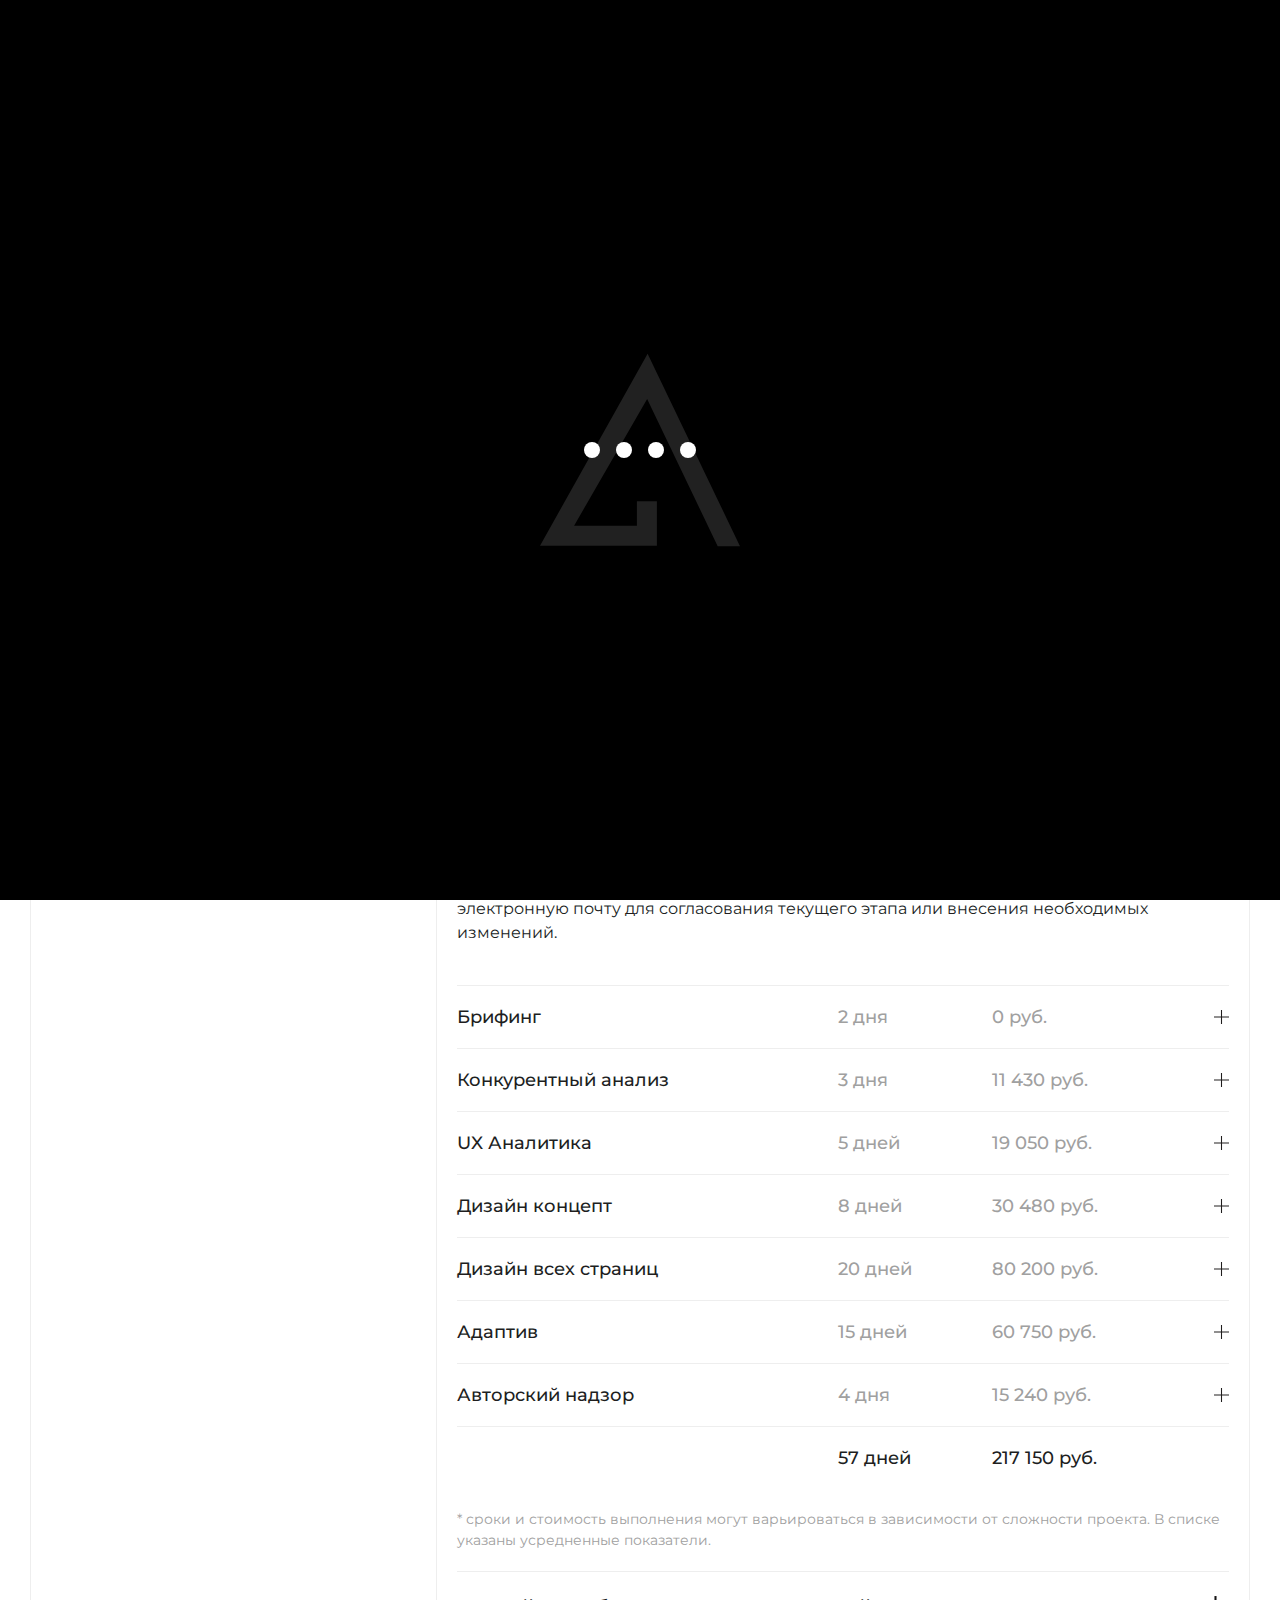
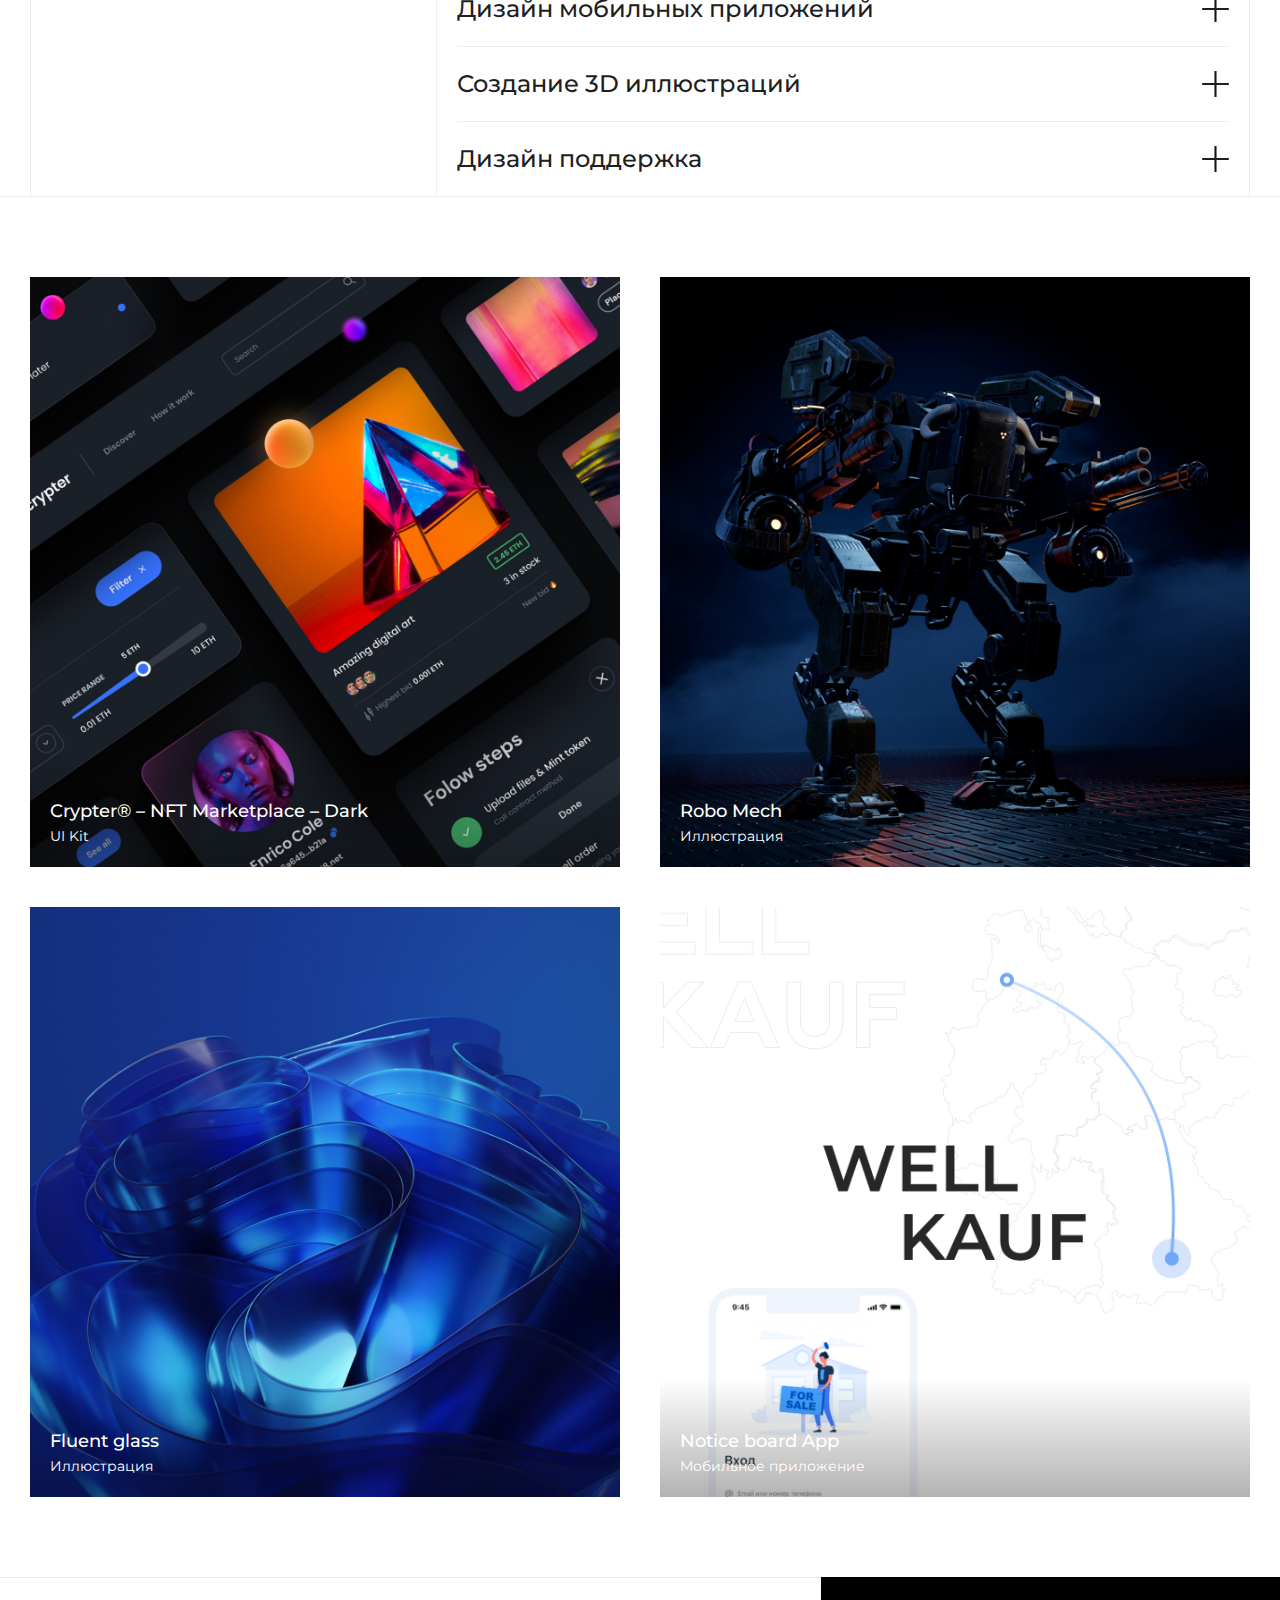
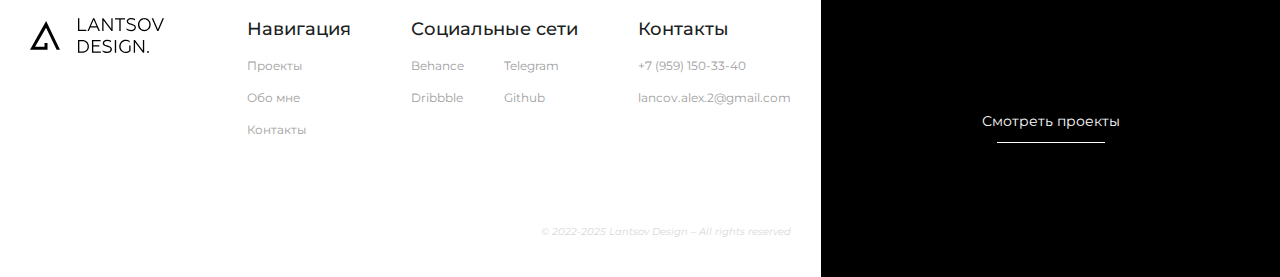
<file: index.html>
<!DOCTYPE html>
<html lang="ru">
  <head>
    <meta charset="UTF-8" />
    <meta http-equiv="X-UA-Compatible" content="IE=edge" />
    <meta name="viewport" content="width=device-width, initial-scale=1.0" />
    <title>Lantsov Design – Дизайн сайтов и мобильных приложений</title>
    <link rel="stylesheet" href="css/style.css" />
  </head>
  <body class="body hide-scroll">
    <div class="preloader">
      <div class="gooey">
        <span class="dot"></span>
        <div class="dots">
          <span></span>
          <span></span>
          <span></span>
        </div>
      </div>
    </div>
    <header class="header">
      <div class="header-wrapper bar-container">
        <a class="header-wrapper-linkDesktop">
          <svg
            class="header-wrapper-logo"
            width="135px"
            height="36px"
            viewBox="0 0 135 36"
            version="1.1"
            xmlns="http://www.w3.org/2000/svg"
            xmlns:xlink="http://www.w3.org/1999/xlink"
          >
            <g
              id="Group-7"
              transform="translate(48.000000, 0.000000)"
              fill-rule="nonzero"
            >
              <polygon
                id="Path"
                points="8.34574 12.9658501 0 12.9658501 0 0.231201092 1.32615 0.231201092 1.32615 11.7428501 8.30586 11.7428501"
              ></polygon>
              <path
                d="M10.8584,12.9658501 L9.47247,12.9658501 L15.0762,0.150360092 L16.3126,0.150360092 L21.9362,12.9658501 L20.5303,12.9658501 L18.9449,9.44866009 L12.384,9.44866009 L10.8584,12.9658501 Z M15.6844,1.84831009 L12.8327,8.26616009 L18.5361,8.26616009 L15.6844,1.84831009 Z"
                id="Shape"
              ></path>
              <polygon
                id="Path"
                points="25.5258 12.9658501 24.2296 12.9658501 24.2296 0.231201092 25.3762 0.231201092 33.353 10.6311501 33.353 0.231201092 34.5994 0.231201092 34.5994 12.9658501 33.4727 12.9658501 25.4959 2.51535009"
              ></polygon>
              <polygon
                id="Path"
                points="42.666 12.9658501 41.3298 12.9658501 41.3298 1.44402009 37.0124 1.44402009 37.0124 0.231201092 47.0432 0.231201092 47.0432 1.44402009 42.666 1.44402009"
              ></polygon>
              <path
                d="M53.1755,13.1478501 C52.2914,13.1525501 51.4113,13.0265501 50.563,12.7738501 C49.8437,12.5614501 49.1681,12.2190501 48.5688,11.7632501 L48.5688,10.3280501 C49.167,10.8124501 49.8411,11.1916501 50.563,11.4498501 C51.3971,11.7588501 52.2775,11.9195501 53.1655,11.9249501 C54.0266,11.9616501 54.8785,11.7325501 55.6084,11.2679501 C55.9112,11.0907501 56.1628,10.8358501 56.3378,10.5289501 C56.5128,10.2221501 56.6051,9.87396009 56.6055,9.51948009 C56.6269,9.16369009 56.5436,8.80947009 56.366,8.50177009 C56.1885,8.19406009 55.9248,7.94675009 55.6084,7.79121009 C55.3776,7.63425009 55.1257,7.51172009 54.8606,7.42737009 L54.0629,7.15448009 L53.684,7.08373009 C53.5654,7.05448009 53.4488,7.01734009 53.335,6.97256009 L52.9461,6.86138009 L51.62,6.45711009 C51.2391,6.32830009 50.8662,6.17642009 50.5032,6.00230009 C50.1603,5.84569009 49.8466,5.63028009 49.5759,5.36557009 C49.0594,4.82350009 48.773,4.09782009 48.7782,3.34420009 C48.7655,2.87845009 48.864,2.41648009 49.0654,1.99765009 C49.2668,1.57882009 49.5651,1.21555009 49.9349,0.938774092 C50.8624,0.268437092 51.9885,-0.0597106079 53.1256,0.00894482344 C54.4968,-0.0380300079 55.8528,0.312592092 57.0342,1.01963009 L57.0342,2.44469009 C55.8799,1.68187009 54.5335,1.27141009 53.1555,1.26219009 C52.3653,1.21120009 51.5795,1.41651009 50.912,1.84839009 C50.6697,2.01063009 50.4709,2.23129009 50.3334,2.49059009 C50.1959,2.74989009 50.1241,3.03972009 50.1243,3.33410009 C50.0545,3.81922009 50.3237,4.34478009 50.932,4.77937009 C51.1155,4.90503009 51.3174,5.00054009 51.5302,5.06237009 L52.1385,5.30493009 L52.9062,5.51717009 L53.664,5.73952009 C54.3221,5.94166009 54.7309,6.08316009 54.9004,6.14380009 C55.277,6.27870009 55.6436,6.44082009 55.9973,6.62893009 C56.3652,6.80427009 56.702,7.03988009 56.9944,7.32630009 C57.2807,7.60769009 57.5037,7.94839009 57.6483,8.32515009 C57.7928,8.70190009 57.8555,9.10584009 57.8319,9.50938009 C57.8476,10.0370501 57.7315,10.5600501 57.4945,11.0300501 C57.2574,11.5000501 56.907,11.9017501 56.4759,12.1977501 C55.5037,12.8628501 54.3474,13.1956501 53.1755,13.1478501 Z"
                id="Path"
              ></path>
              <path
                d="M61.8203,1.89882009 C63.0183,0.688536092 64.6408,0.00894164484 66.3322,0.00894164484 C68.0236,0.00894164484 69.6461,0.688536092 70.8441,1.89882009 C71.4423,2.51859009 71.9113,3.25412009 72.2231,4.06155009 C72.5349,4.86898009 72.6831,5.73178009 72.6588,6.59851009 C72.6779,7.47049009 72.5225,8.33736009 72.202,9.14682009 C71.8816,9.95628009 71.4027,10.6915501 70.7942,11.3082501 C69.5899,12.5064501 67.9698,13.1776501 66.2823,13.1776501 C64.5949,13.1776501 62.9748,12.5064501 61.7705,11.3082501 C61.1764,10.6843501 60.7116,9.94616009 60.4034,9.13729009 C60.0951,8.32843009 59.9497,7.46522009 59.9757,6.59851009 C59.9571,5.72986009 60.1107,4.86628009 60.4276,4.05898009 C60.7445,3.25167009 61.2181,2.51710009 61.8203,1.89882009 Z M62.8174,10.3986501 C63.2751,10.8807501 63.8241,11.2642501 64.4314,11.5261501 C65.0388,11.7881501 65.6921,11.9231501 66.3521,11.9231501 C67.0122,11.9231501 67.6655,11.7881501 68.2728,11.5261501 C68.8802,11.2642501 69.4292,10.8807501 69.8869,10.3986501 C70.8409,9.37331009 71.357,8.00755009 71.3227,6.59851009 C71.3585,5.18618009 70.8425,3.81670009 69.8869,2.78823009 C69.4292,2.30616009 68.8802,1.92267009 68.2728,1.66072009 C67.6655,1.39878009 67.0122,1.26376009 66.3521,1.26376009 C65.6921,1.26376009 65.0388,1.39878009 64.4314,1.66072009 C63.8241,1.92267009 63.2751,2.30616009 62.8174,2.78823009 C61.8618,3.81670009 61.3457,5.18618009 61.3816,6.59851009 C61.3473,8.00755009 61.8633,9.37331009 62.8174,10.3986501 Z"
                id="Shape"
              ></path>
              <polygon
                id="Path"
                points="80.4561 13.0365501 79.2197 13.0365501 73.6958 0.231201092 75.1416 0.231201092 79.8479 11.1769501 84.5542 0.231201092 86 0.231201092"
              ></polygon>
              <path
                d="M4.10806,34.7966501 L0,34.7966501 L0,22.0620501 L4.10806,22.0620501 C5.91014,21.9762501 7.674,22.6073501 9.02377,23.8205501 C9.64238,24.4093501 10.1303,25.1248501 10.4553,25.9194501 C10.7802,26.7140501 10.9346,27.5695501 10.9083,28.4293501 C10.9397,29.2882501 10.7875,30.1438501 10.4623,30.9375501 C10.137,31.7312501 9.64629,32.4443501 9.02377,33.0279501 C7.67554,34.2448501 5.91151,34.8795501 4.10806,34.7966501 Z M1.32614,23.2546501 L1.32614,33.5737501 L3.98841,33.5737501 C5.48469,33.6557501 6.95501,33.1529501 8.09646,32.1688501 C8.602,31.6951501 8.99884,31.1146501 9.25898,30.4685501 C9.51913,29.8224501 9.63625,29.1263501 9.60209,28.4293501 C9.63636,27.7308501 9.51933,27.0331501 9.25922,26.3853501 C8.99912,25.7375501 8.60224,25.1553501 8.09646,24.6796501 C6.95801,23.6883501 5.48737,23.1781501 3.98841,23.2546501 L1.32614,23.2546501 Z"
                id="Shape"
              ></path>
              <polygon
                id="Path"
                points="22.8436 34.7966501 13.9594 34.7966501 13.9594 22.0619501 22.5744 22.0619501 22.5744 23.2545501 15.2955 23.2545501 15.2955 27.2973501 21.2781 27.2973501 21.2781 28.5202501 15.2955 28.5202501 15.2955 33.5231501 22.8436 33.5231501"
              ></polygon>
              <path
                d="M29.1852,35.0088501 C28.301,35.0143501 27.4208,34.8883501 26.5728,34.6348501 C25.8514,34.4276501 25.1749,34.0847501 24.5786,33.6242501 L24.5786,32.1587501 C25.1737,32.6476501 25.8486,33.0273501 26.5728,33.2805501 C27.4063,33.5912501 28.287,33.7520501 29.1752,33.7556501 C30.036,33.7897501 30.8872,33.5608501 31.6181,33.0986501 C31.8984,32.9045501 32.1252,32.6412501 32.277,32.3334501 C32.4288,32.0257501 32.5006,31.6837501 32.4856,31.3400501 C32.507,30.9842501 32.4236,30.6300501 32.2461,30.3223501 C32.0686,30.0146501 31.8049,29.7673501 31.4885,29.6117501 C31.255,29.4531501 30.9996,29.3305501 30.7307,29.2479501 L29.913,28.9851501 L29.6937,28.9245501 L29.3447,28.8133501 L28.9159,28.7021501 L27.6197,28.3080501 C27.2427,28.1774501 26.8732,28.0255501 26.5129,27.8532501 C26.167,27.6965501 25.8501,27.4812501 25.5757,27.2164501 C25.2946,26.9089501 25.0795,26.5456501 24.9439,26.1496501 C24.8083,25.7535501 24.7553,25.3332501 24.7881,24.9153501 C24.8209,24.4974501 24.9388,24.0910501 25.1344,23.7216501 C25.3301,23.3523501 25.5991,23.0280501 25.9246,22.7694501 C26.8522,22.0991501 27.9782,21.7709501 29.1154,21.8396501 C30.4897,21.7929501 31.8488,22.1435501 33.034,22.8503501 L33.034,24.2652501 C31.8784,23.5050501 30.5328,23.0948501 29.1552,23.0827501 C28.365,23.0317501 27.5792,23.2370501 26.9118,23.6689501 C26.6675,23.8291501 26.4672,24.0494501 26.3295,24.3091501 C26.1918,24.5689501 26.1211,24.8597501 26.1241,25.1546501 C26.0543,25.6398501 26.3235,26.1653501 26.9317,26.5999501 C27.1101,26.7281501 27.3092,26.8239501 27.52,26.8829501 L28.1282,27.1255501 L28.906,27.3377501 L29.6538,27.5601501 C30.3119,27.7622501 30.7307,27.9037501 30.9002,27.9643501 C31.2735,28.0994501 31.6367,28.2615501 31.987,28.4495501 C32.3525,28.6291501 32.6887,28.8643501 32.9841,29.1468501 C33.2841,29.4237501 33.5213,29.7630501 33.6797,30.1416501 C33.838,30.5202501 33.9137,30.9290501 33.9014,31.3400501 C33.9151,31.8684501 33.7971,32.3918501 33.5584,32.8617501 C33.3196,33.3316501 32.9678,33.7329501 32.5354,34.0284501 C31.554,34.7167501 30.3775,35.0609501 29.1852,35.0088501 Z"
                id="Path"
              ></path>
              <polygon
                id="Path"
                points="38.1391 34.7966501 36.813 34.7966501 36.813 22.0619501 38.1391 22.0619501"
              ></polygon>
              <path
                d="M47.6515,35.0088501 C46.797,35.0301501 45.9473,34.8738501 45.1546,34.5497501 C44.362,34.2255501 43.6432,33.7403501 43.0426,33.1239501 C42.442,32.5075501 41.9722,31.7730501 41.6622,30.9656501 C41.3522,30.1582501 41.2085,29.2950501 41.2401,28.4293501 C41.2113,27.5603501 41.358,26.6945501 41.6714,25.8852501 C41.9847,25.0758501 42.4581,24.3399501 43.0623,23.7227501 C43.6665,23.1056501 44.3888,22.6202501 45.1848,22.2963501 C45.9809,21.9725501 46.8339,21.8171501 47.6914,21.8396501 C49.1182,21.7850501 50.5221,22.2154501 51.6798,23.0625501 L51.6798,24.4270501 C50.561,23.5511501 49.1846,23.0814501 47.7711,23.0928501 C47.0848,23.0737501 46.4019,23.1985501 45.7653,23.4594501 C45.1288,23.7202501 44.5523,24.1116501 44.0719,24.6089501 C43.5821,25.1123501 43.1987,25.7116501 42.945,26.3701501 C42.6913,27.0287501 42.5726,27.7328501 42.5962,28.4394501 C42.5731,29.1426501 42.6901,29.8434501 42.9402,30.4998501 C43.1903,31.1562501 43.5684,31.7548501 44.0519,32.2598501 C44.5204,32.7464501 45.0825,33.1303501 45.7034,33.3876501 C46.3243,33.6450501 46.9908,33.7702501 47.6614,33.7556501 C48.3138,33.7907501 48.9665,33.6915501 49.58,33.4640501 C50.1935,33.2364501 50.7552,32.8852501 51.2311,32.4316501 L51.2311,27.4792501 L52.5472,27.4792501 L52.5472,32.9571501 C51.9613,33.6090501 51.2391,34.1201501 50.4334,34.4529501 C49.554,34.8312501 48.6067,35.0204501 47.6515,35.0088501 Z"
                id="Path"
              ></path>
              <polygon
                id="Path"
                points="57.0541 34.7966501 55.7679 34.7966501 55.7679 22.0619501 56.9146 22.0619501 64.8914 32.4619501 64.8914 22.0619501 66.1876 22.0619501 66.1876 34.7966501 65.011 34.7966501 57.0342 24.3461501"
              ></polygon>
              <path
                d="M70.0165,34.8977501 C69.8047,34.8956501 69.6001,34.8193501 69.4375,34.6817501 C69.2749,34.5441501 69.1643,34.3537501 69.1244,34.1429501 C69.0846,33.9320501 69.1179,33.7136501 69.2188,33.5249501 C69.3197,33.3361501 69.482,33.1886501 69.678,33.1073501 C69.8741,33.0260501 70.0918,33.0160501 70.2943,33.0789501 C70.4968,33.1419501 70.6716,33.2739501 70.789,33.4526501 C70.9064,33.6314501 70.9591,33.8457501 70.9382,34.0594501 C70.9174,34.2731501 70.8242,34.4728501 70.6746,34.6248501 C70.589,34.7133501 70.4865,34.7832501 70.3734,34.8301501 C70.2602,34.8770501 70.1388,34.9000501 70.0165,34.8977501 Z"
                id="Path"
              ></path>
            </g>
            <polyline
              id="Path-5"
              points="14.5235156 28.7483078 14.5235156 25.1095181 17.5173161 25.1095181 17.5173161 28.7483078 17.5173161 31.7535656 7.08404899e-14 31.7535656 16.1267036 3 29.9728393 31.8282012 26.6282053 31.8282012 16.0574968 9.77336918 5.11158312 28.7483078"
            ></polyline>
          </svg>
        </a>
        <a class="header-wrapper-linkMobile">
          <svg
            class="header-wrapper-logoMobile"
            width="25px"
            height="24px"
            viewBox="0 0 25 24"
            version="1.1"
            xmlns="http://www.w3.org/2000/svg"
            xmlns:xlink="http://www.w3.org/1999/xlink"
          >
            <polyline
              id="Path-5"
              points="12.09109 21.4359329 12.09109 18.4065745 14.5834831 18.4065745 14.5834831 21.4359329 14.5834831 23.9378645 5.89759918e-14 23.9378645 13.4257731 -3.33202937e-15 24.9529319 24 22.1684636 24 13.3681571 5.6389526 4.25548559 21.4359329"
            ></polyline>
          </svg>
        </a>
        <menu class="header-wrapper-menu">
          <a href="pages/projects.html" class="header-wrapper-menu-link">Проекты</a>
          <a href="pages/about.html" class="header-wrapper-menu-link">Обо мне</a>
          <a href="pages/contacts.html" class="header-wrapper-menu-link">Контакты</a>
        </menu>
        <button class="header-wrapper-moreButton more-button" id="moreButton">
          <svg
            class="header-wrapper-moreButton-color"
            width="24px"
            height="24px"
            viewBox="0 0 24 24"
            version="1.1"
            xmlns="http://www.w3.org/2000/svg"
            xmlns:xlink="http://www.w3.org/1999/xlink"
          >
            <g id="icon" transform="translate(5.000000, 10.000000)">
              <circle id="Oval" cx="1.5" cy="1.5" r="1.5"></circle>
              <circle id="Oval-Copy" cx="7.5" cy="1.5" r="1.5"></circle>
              <circle id="Oval-Copy-2" cx="13.5" cy="1.5" r="1.5"></circle>
            </g>
          </svg>
        </button>
      </div>
    </header>

    <section class="cta">
      <div class="cta-wrapper container">
        <div class="cta-wrapper-block grid_2_1">
          <div class="cta-wrapper-block-left">
            <p class="cta-wrapper-block-left-caption caption">
              Чем могу быть полезен
            </p>
            <div class="cta-wrapper-block-left-wrapper">
              <div class="cta-wrapper-block-left-textWrapper">
                <h2 class="cta-wrapper-block-left-h2 h2">
                  Проектирование интерфейсов и создание 3D иллюстраций
                </h2>
                <p class="cta-wrapper-block-left-text text">
                  Разрабатываю удобные и аккуратные интерфейсы для ваших
                  проектов, а также занимаюсь созданием потрясающих иллюстраций.
                </p>
              </div>
              <p class="decorate-text">Design</p>
            </div>
            <button
              class="cta-wrapper-block-left-button startProjectButton"
              id="startProjectButton"
              onclick="location.href='/pages/contacts.html'"
            >
              Начать проект

              <svg
                class="startProjectButton-img"
                width="28px"
                height="12px"
                viewBox="0 0 28 12"
                version="1.1"
                xmlns="http://www.w3.org/2000/svg"
                xmlns:xlink="http://www.w3.org/1999/xlink"
              >
                <g
                  id="Desktop/Main-page"
                  transform="translate(-843.000000, -455.000000)"
                >
                  <g
                    id="Start-project"
                    transform="translate(110.000000, 450.000000)"
                  >
                    <path
                      d="M755.234577,6 L760.579157,11.0867318 L755.234577,16.3788277 M760.579157,11.0867318 L733,11.0867318"
                      id="Combined-Shape"
                    ></path>
                  </g>
                </g>
              </svg>
            </button>
          </div>
          <div class="cta-wrapper-block-right">
            <p class="cta-wrapper-block-right-caption caption">Новенькое</p>
            <a href="../images/slider/UI Kit.png" download>
              <img
                src="images/slider/UI Kit.png"
                class="cta-wrapper-block-right-sliderImg"
                alt="Crypter® – NFT Marketplace – Dark"
              />
            </a>
            <a href="../images/slider/UI Kit.png" download>
              <p class="cta-wrapper-block-right-sliderTextLink text-small">
                Crypter® – NFT Marketplace – Dark
              </p>
            </a>
          </div>
        </div>
        <div class="cta-wrapper-scroll">
          <span class="scroll-text">Scroll</span>
          <a href="#service" class="scrollZ">
            <div class="scrollBar" id="scrollBar">
              <svg
                class="scrollBar-bg"
                width="4px"
                height="50px"
                viewBox="0 0 4 50"
                version="1.1"
                xmlns="http://www.w3.org/2000/svg"
                xmlns:xlink="http://www.w3.org/1999/xlink"
              >
                <title>Rectangle</title>
                <g id="Page-1">
                  <g
                    id="Desktop/Main-page"
                    transform="translate(-698.000000, -611.000000)"
                  >
                    <g id="CTA" transform="translate(-144.000000, 0.000000)">
                      <g
                        id="Scroll"
                        transform="translate(827.000000, 588.000000)"
                      >
                        <rect
                          id="Rectangle"
                          x="15"
                          y="23"
                          width="4"
                          height="50"
                        ></rect>
                      </g>
                    </g>
                  </g>
                </g>
              </svg>

              <svg
                class="scrollBar-holder"
                width="4px"
                height="30px"
                viewBox="0 0 4 30"
                version="1.1"
                xmlns="http://www.w3.org/2000/svg"
                xmlns:xlink="http://www.w3.org/1999/xlink"
              >
                <title>Rectangle</title>
                <g id="Page-1">
                  <g
                    id="Desktop/Main-page"
                    transform="translate(-698.000000, -611.000000)"
                  >
                    <g id="CTA" transform="translate(-144.000000, 0.000000)">
                      <g
                        id="Scroll"
                        transform="translate(827.000000, 588.000000)"
                      >
                        <rect
                          id="Rectangle"
                          x="15"
                          y="23"
                          width="4"
                          height="30"
                        ></rect>
                      </g>
                    </g>
                  </g>
                </g>
              </svg>
            </div>
          </a>
        </div>
      </div>
    </section>

    <section class="service" id="service">
      <div class="service-wrapper grid_1_2 container">
        <p class="service-title text">Услуги</p>
        <div class="service-block">
          <div class="serviceList">
            <div class="serviceList-title">
              <h2 class="serviceList-title-h2 h2">Дизайн сайтов</h2>
              <svg
                width="27px"
                height="26px"
                class="serviceList-title-showIcon"
                viewBox="0 0 27 26"
                version="1.1"
                xmlns="http://www.w3.org/2000/svg"
                xmlns:xlink="http://www.w3.org/1999/xlink"
              >
                <rect
                  id="Rectangle"
                  x="12.9615385"
                  y="0.5"
                  width="1.07692308"
                  height="25"
                ></rect>
                <path
                  d="M14,0 L14,26 L13,26 L13,-0 L14,0 Z"
                  id="Rectangle"
                  transform="translate(13.500000, 13.000000) rotate(90.000000) translate(-13.500000, -13.000000) "
                ></path>
              </svg>
            </div>
            <div class="serviceList-wrapper">
              <p class="serviceList-description text">
                Вы вносите предоплату и я приступаю к работе над текущим этапом. По окончанию каждого этапа,
                я с вами связываюсь и предоставляю результаты проделанной работы. После, фиксирую
                результаты нашего диалога в письменном виде и высылаю их вам на электронную почту для согласования текущего этапа
                или внесения необходимых изменений.
              </p>
              <div class="serviceList-item serviceList-item-closed">
                <div class="serviceList-item-title">
                  <h2 class="serviceList-item-title-h3 h3">Брифинг</h2>
                  <h2 class="serviceList-item-title-h3Sub h3">2 дня</h2>
                  <h2 class="serviceList-item-title-h3Sub h3">0 руб.</h2>
                  <svg
                    width="15px"
                    height="14px"
                    class="serviceList-title-showIconSmall"
                    viewBox="0 0 15 14"
                    version="1.1"
                    xmlns="http://www.w3.org/2000/svg"
                    xmlns:xlink="http://www.w3.org/1999/xlink"
                  >
                    <polygon
                      id="Rectangle"
                      transform="translate(7.500000, 7.000000) rotate(90.000000) translate(-7.500000, -7.000000) "
                      points="7 -0.5 8 -0.5 8 14.5 7 14.5"
                    ></polygon>
                    <rect
                      id="Rectangle"
                      x="6.96428571"
                      y="0"
                      width="1.07142857"
                      height="14"
                    ></rect>
                  </svg>
                </div>
                <div class="serviceList-item-description text-small">
                  Вы заполняете бриф. Связываемся, и я вношу ваши корректировки
                  и уточнения. После, отправляю его вам на
                  почту для согласования.
                </div>
              </div>
              <div class="serviceList-item serviceList-item-closed">
                <div class="serviceList-item-title">
                  <h2 class="serviceList-item-title-h3 h3">
                    Конкурентный анализ
                  </h2>
                  <h2 class="serviceList-item-title-h3Sub h3">3 дня</h2>
                  <h2 class="serviceList-item-title-h3Sub h3">11 430 руб.</h2>
                  <svg
                    width="15px"
                    height="14px"
                    class="serviceList-title-showIconSmall"
                    viewBox="0 0 15 14"
                    version="1.1"
                    xmlns="http://www.w3.org/2000/svg"
                    xmlns:xlink="http://www.w3.org/1999/xlink"
                  >
                    <polygon
                      id="Rectangle"
                      transform="translate(7.500000, 7.000000) rotate(90.000000) translate(-7.500000, -7.000000) "
                      points="7 -0.5 8 -0.5 8 14.5 7 14.5"
                    ></polygon>
                    <rect
                      id="Rectangle"
                      x="6.96428571"
                      y="0"
                      width="1.07142857"
                      height="14"
                    ></rect>
                  </svg>
                </div>
                <div class="serviceList-item-description text-small">
                  После получения предоплаты, провожу исследование сервисов ваших конкурентов и предоставляю вам
                  подробный отчет. Выявляю достоинства и недостатки решений
                  конкурентов, для проектирования лучшего пользовательского
                  опыта на этапе UX Аналитики.
                </div>
              </div>
              <div class="serviceList-item serviceList-item-closed">
                <div class="serviceList-item-title">
                  <h2 class="serviceList-item-title-h3 h3">UX Аналитика</h2>
                  <h2 class="serviceList-item-title-h3Sub h3">5 дней</h2>
                  <h2 class="serviceList-item-title-h3Sub h3">19 050 руб.</h2>
                  <svg
                    width="15px"
                    height="14px"
                    class="serviceList-title-showIconSmall"
                    viewBox="0 0 15 14"
                    version="1.1"
                    xmlns="http://www.w3.org/2000/svg"
                    xmlns:xlink="http://www.w3.org/1999/xlink"
                  >
                    <polygon
                      id="Rectangle"
                      transform="translate(7.500000, 7.000000) rotate(90.000000) translate(-7.500000, -7.000000) "
                      points="7 -0.5 8 -0.5 8 14.5 7 14.5"
                    ></polygon>
                    <rect
                      id="Rectangle"
                      x="6.96428571"
                      y="0"
                      width="1.07142857"
                      height="14"
                    ></rect>
                  </svg>
                </div>
                <div class="serviceList-item-description text-small">
                  После получения предоплаты, разрабатываю ТЗ (техническое задание)
                  на дизайн сайта. Отправляю его вам для ознакомления и внесения
                  корректировок. После согласования ТЗ, разрабатываю прототип
                  для демонстрации функционала страниц.
                </div>
              </div>
              <div class="serviceList-item serviceList-item-closed">
                <div class="serviceList-item-title">
                  <h2 class="serviceList-item-title-h3 h3">Дизайн концепт</h2>
                  <h2 class="serviceList-item-title-h3Sub h3">8 дней</h2>
                  <h2 class="serviceList-item-title-h3Sub h3">30 480 руб.</h2>
                  <svg
                    width="15px"
                    height="14px"
                    class="serviceList-title-showIconSmall"
                    viewBox="0 0 15 14"
                    version="1.1"
                    xmlns="http://www.w3.org/2000/svg"
                    xmlns:xlink="http://www.w3.org/1999/xlink"
                  >
                    <polygon
                      id="Rectangle"
                      transform="translate(7.500000, 7.000000) rotate(90.000000) translate(-7.500000, -7.000000) "
                      points="7 -0.5 8 -0.5 8 14.5 7 14.5"
                    ></polygon>
                    <rect
                      id="Rectangle"
                      x="6.96428571"
                      y="0"
                      width="1.07142857"
                      height="14"
                    ></rect>
                  </svg>
                </div>
                <div class="serviceList-item-description text-small">
                  После получения предоплаты, я приступаю к дизайну страницы. По
                  завершению, мы договариваемся о видеозвонке, в котором
                  презентую вам дизайн. Далее, отправляю на электронную почту список
                  озвученных вами корректировок. Вношу эти изменения и
                  утверждаем этап.
                </div>
              </div>
              <div class="serviceList-item serviceList-item-closed">
                <div class="serviceList-item-title">
                  <h2 class="serviceList-item-title-h3 h3">
                    Дизайн всех страниц
                  </h2>
                  <h2 class="serviceList-item-title-h3Sub h3">20 дней</h2>
                  <h2 class="serviceList-item-title-h3Sub h3">80 200 руб.</h2>
                  <svg
                    width="15px"
                    height="14px"
                    class="serviceList-title-showIconSmall"
                    viewBox="0 0 15 14"
                    version="1.1"
                    xmlns="http://www.w3.org/2000/svg"
                    xmlns:xlink="http://www.w3.org/1999/xlink"
                  >
                    <polygon
                      id="Rectangle"
                      transform="translate(7.500000, 7.000000) rotate(90.000000) translate(-7.500000, -7.000000) "
                      points="7 -0.5 8 -0.5 8 14.5 7 14.5"
                    ></polygon>
                    <rect
                      id="Rectangle"
                      x="6.96428571"
                      y="0"
                      width="1.07142857"
                      height="14"
                    ></rect>
                  </svg>
                </div>
                <div class="serviceList-item-description text-small">
                  После получения предоплаты, я приступаю к дизайну всех страниц.
                  По завершению, мы договариваемся о видеозвонке, в котором я
                  демонстирую объем проделанной работы. Далее, отправляю
                  на почту список озвученных вами корректировок. Вношу эти
                  изменения и утверждаем этап.
                </div>
              </div>
              <div class="serviceList-item serviceList-item-closed">
                <div class="serviceList-item-title">
                  <h2 class="serviceList-item-title-h3 h3">Адаптив</h2>
                  <h2 class="serviceList-item-title-h3Sub h3">15 дней</h2>
                  <h2 class="serviceList-item-title-h3Sub h3">60 750 руб.</h2>
                  <svg
                    width="15px"
                    height="14px"
                    class="serviceList-title-showIconSmall"
                    viewBox="0 0 15 14"
                    version="1.1"
                    xmlns="http://www.w3.org/2000/svg"
                    xmlns:xlink="http://www.w3.org/1999/xlink"
                  >
                    <polygon
                      id="Rectangle"
                      transform="translate(7.500000, 7.000000) rotate(90.000000) translate(-7.500000, -7.000000) "
                      points="7 -0.5 8 -0.5 8 14.5 7 14.5"
                    ></polygon>
                    <rect
                      id="Rectangle"
                      x="6.96428571"
                      y="0"
                      width="1.07142857"
                      height="14"
                    ></rect>
                  </svg>
                </div>
                <div class="serviceList-item-description text-small">
                  После получения предоплаты, приступаю к отрисовке адаптивов
                  под все популярные разрешения. Результатом данного этапа
                  является законченный дизайн сайта, адаптированный под
                  популярные разрешения и собранный UI-Kit.
                </div>
              </div>
              <div class="serviceList-item serviceList-item-closed">
                <div class="serviceList-item-title">
                  <h2 class="serviceList-item-title-h3 h3">Авторский надзор</h2>
                  <h2 class="serviceList-item-title-h3Sub h3">4 дня</h2>
                  <h2 class="serviceList-item-title-h3Sub h3">15 240 руб.</h2>
                  <svg
                    width="15px"
                    height="14px"
                    class="serviceList-title-showIconSmall"
                    viewBox="0 0 15 14"
                    version="1.1"
                    xmlns="http://www.w3.org/2000/svg"
                    xmlns:xlink="http://www.w3.org/1999/xlink"
                  >
                    <polygon
                      id="Rectangle"
                      transform="translate(7.500000, 7.000000) rotate(90.000000) translate(-7.500000, -7.000000) "
                      points="7 -0.5 8 -0.5 8 14.5 7 14.5"
                    ></polygon>
                    <rect
                      id="Rectangle"
                      x="6.96428571"
                      y="0"
                      width="1.07142857"
                      height="14"
                    ></rect>
                  </svg>
                </div>
                <div class="serviceList-item-description text-small">
                  После получения предоплаты, произвожу проверку технической
                  реализации вашего проекта, командой разработки. Выявленные
                  недочеты фиксируются в письменном виде и отправляются вам на электронную
                  почту.
                </div>
              </div>
            </div>
            <div class="serviceList-sum">
              <div class="serviceList-item-title-sum">
                <div class="null"></div>
                <h2 class="serviceList-item-title-h3 h3">57 дней</h2>
                <h2 class="serviceList-item-title-h3 h3">217 150 руб.</h2>
                <div class="null"></div>
              </div>
              <div class="serviceList-sum-description text-small">
                * сроки и стоимость выполнения могут варьироваться в зависимости
                от сложности проекта. В списке указаны усредненные показатели.
              </div>
            </div>
          </div>
          <div class="serviceList serviceList-closed">
            <div class="serviceList-title">
              <h2 class="serviceList-title-h2 h2">
                Дизайн мобильных приложений
              </h2>
              <svg
                width="27px"
                height="26px"
                class="serviceList-title-showIcon"
                viewBox="0 0 27 26"
                version="1.1"
                xmlns="http://www.w3.org/2000/svg"
                xmlns:xlink="http://www.w3.org/1999/xlink"
              >
                <rect
                  id="Rectangle"
                  x="12.9615385"
                  y="0.5"
                  width="1.07692308"
                  height="25"
                ></rect>
                <path
                  d="M14,0 L14,26 L13,26 L13,-0 L14,0 Z"
                  id="Rectangle"
                  transform="translate(13.500000, 13.000000) rotate(90.000000) translate(-13.500000, -13.000000) "
                ></path>
              </svg>
            </div>
            <div class="serviceList-wrapper">
              <p class="serviceList-description text">
                Вы вносите предоплату и я приступаю к работе над текущим этапом. По окончанию каждого этапа,
                я с вами связываюсь и предоставляю результаты проделанной работы. После, фиксирую
                результаты нашего диалога в письменном виде и высылаю их вам на электронную почту для согласования текущего этапа
                или внесения необходимых изменений.
              </p>
              <div class="serviceList-item serviceList-item-closed">
                <div class="serviceList-item-title">
                  <h2 class="serviceList-item-title-h3 h3">Брифинг</h2>
                  <h2 class="serviceList-item-title-h3Sub h3">2 дня</h2>
                  <h2 class="serviceList-item-title-h3Sub h3">0 руб.</h2>
                  <svg
                    width="15px"
                    height="14px"
                    class="serviceList-title-showIconSmall"
                    viewBox="0 0 15 14"
                    version="1.1"
                    xmlns="http://www.w3.org/2000/svg"
                    xmlns:xlink="http://www.w3.org/1999/xlink"
                  >
                    <polygon
                      id="Rectangle"
                      transform="translate(7.500000, 7.000000) rotate(90.000000) translate(-7.500000, -7.000000) "
                      points="7 -0.5 8 -0.5 8 14.5 7 14.5"
                    ></polygon>
                    <rect
                      id="Rectangle"
                      x="6.96428571"
                      y="0"
                      width="1.07142857"
                      height="14"
                    ></rect>
                  </svg>
                </div>
                <div class="serviceList-item-description text-small">
                  Вы заполняете бриф. Связываемся, и я вношу ваши корректировки и уточнения. После, я отправляю его вам на почту для согласования.
                </div>
              </div>
              <div class="serviceList-item serviceList-item-closed">
                <div class="serviceList-item-title">
                  <h2 class="serviceList-item-title-h3 h3">
                    Конкурентный анализ
                  </h2>
                  <h2 class="serviceList-item-title-h3Sub h3">2 дня</h2>
                  <h2 class="serviceList-item-title-h3Sub h3">7 620 руб.</h2>
                  <svg
                    width="15px"
                    height="14px"
                    class="serviceList-title-showIconSmall"
                    viewBox="0 0 15 14"
                    version="1.1"
                    xmlns="http://www.w3.org/2000/svg"
                    xmlns:xlink="http://www.w3.org/1999/xlink"
                  >
                    <polygon
                      id="Rectangle"
                      transform="translate(7.500000, 7.000000) rotate(90.000000) translate(-7.500000, -7.000000) "
                      points="7 -0.5 8 -0.5 8 14.5 7 14.5"
                    ></polygon>
                    <rect
                      id="Rectangle"
                      x="6.96428571"
                      y="0"
                      width="1.07142857"
                      height="14"
                    ></rect>
                  </svg>
                </div>
                <div class="serviceList-item-description text-small">
                  После получения предоплаты, провожу исследование сервисов ваших конкурентов и предоставляю вам подробный отчет. Выявляю достоинства и недостатки решений конкурентов, для проектирования лучшего пользовательского опыта на этапе UX Аналитики.
                </div>
              </div>
              <div class="serviceList-item serviceList-item-closed">
                <div class="serviceList-item-title">
                  <h2 class="serviceList-item-title-h3 h3">UX Аналитика</h2>
                  <h2 class="serviceList-item-title-h3Sub h3">5 дней</h2>
                  <h2 class="serviceList-item-title-h3Sub h3">24 000 руб.</h2>
                  <svg
                    width="15px"
                    height="14px"
                    class="serviceList-title-showIconSmall"
                    viewBox="0 0 15 14"
                    version="1.1"
                    xmlns="http://www.w3.org/2000/svg"
                    xmlns:xlink="http://www.w3.org/1999/xlink"
                  >
                    <polygon
                      id="Rectangle"
                      transform="translate(7.500000, 7.000000) rotate(90.000000) translate(-7.500000, -7.000000) "
                      points="7 -0.5 8 -0.5 8 14.5 7 14.5"
                    ></polygon>
                    <rect
                      id="Rectangle"
                      x="6.96428571"
                      y="0"
                      width="1.07142857"
                      height="14"
                    ></rect>
                  </svg>
                </div>
                <div class="serviceList-item-description text-small">
                  После получения предоплаты, я разрабатываю ТЗ (техническое задание) на дизайн мобильного приложения. Отправляю его вам для ознакомления и внесения корректировок. Далее, разрабатываю прототип для демонстрации функционала приложения.
                </div>
              </div>
              <div class="serviceList-item serviceList-item-closed">
                <div class="serviceList-item-title">
                  <h2 class="serviceList-item-title-h3 h3">Дизайн концепт</h2>
                  <h2 class="serviceList-item-title-h3Sub h3">8 дней</h2>
                  <h2 class="serviceList-item-title-h3Sub h3">33 480 руб.</h2>
                  <svg
                    width="15px"
                    height="14px"
                    class="serviceList-title-showIconSmall"
                    viewBox="0 0 15 14"
                    version="1.1"
                    xmlns="http://www.w3.org/2000/svg"
                    xmlns:xlink="http://www.w3.org/1999/xlink"
                  >
                    <polygon
                      id="Rectangle"
                      transform="translate(7.500000, 7.000000) rotate(90.000000) translate(-7.500000, -7.000000) "
                      points="7 -0.5 8 -0.5 8 14.5 7 14.5"
                    ></polygon>
                    <rect
                      id="Rectangle"
                      x="6.96428571"
                      y="0"
                      width="1.07142857"
                      height="14"
                    ></rect>
                  </svg>
                </div>
                <div class="serviceList-item-description text-small">
                  После получения предоплаты, я приступаю к дизайну страницы. По завершению, мы договариваемся о видеозвонке, в котором презентую вам дизайн. Далее, отправляю на почту список озвученных вами корректировок. Вношу эти исправления и утверждаем этап.
                </div>
              </div>
              <div class="serviceList-item serviceList-item-closed">
                <div class="serviceList-item-title">
                  <h2 class="serviceList-item-title-h3 h3">
                    Дизайн всех экранов
                  </h2>
                  <h2 class="serviceList-item-title-h3Sub h3">24 дня</h2>
                  <h2 class="serviceList-item-title-h3Sub h3">91 440 руб.</h2>
                  <svg
                    width="15px"
                    height="14px"
                    class="serviceList-title-showIconSmall"
                    viewBox="0 0 15 14"
                    version="1.1"
                    xmlns="http://www.w3.org/2000/svg"
                    xmlns:xlink="http://www.w3.org/1999/xlink"
                  >
                    <polygon
                      id="Rectangle"
                      transform="translate(7.500000, 7.000000) rotate(90.000000) translate(-7.500000, -7.000000) "
                      points="7 -0.5 8 -0.5 8 14.5 7 14.5"
                    ></polygon>
                    <rect
                      id="Rectangle"
                      x="6.96428571"
                      y="0"
                      width="1.07142857"
                      height="14"
                    ></rect>
                  </svg>
                </div>
                <div class="serviceList-item-description text-small">
                  После получения предоплаты, я приступаю к дизайну всех страниц.
                  По завершению, мы договариваемся о видеозвонке, в котором я
                  демонстирую объем проделанной работы. Далее, отправляю
                  на электронную почту список озвученных вами корректировок. Вношу эти
                  исправления и утверждаем этап.
                </div>
              </div>
              <div class="serviceList-item serviceList-item-closed">
                <div class="serviceList-item-title">
                  <h2 class="serviceList-item-title-h3 h3">
                    Передача макетов в разработку
                  </h2>
                  <h2 class="serviceList-item-title-h3Sub h3">1 день</h2>
                  <h2 class="serviceList-item-title-h3Sub h3">3 800 руб.</h2>
                  <svg
                    width="15px"
                    height="14px"
                    class="serviceList-title-showIconSmall"
                    viewBox="0 0 15 14"
                    version="1.1"
                    xmlns="http://www.w3.org/2000/svg"
                    xmlns:xlink="http://www.w3.org/1999/xlink"
                  >
                    <polygon
                      id="Rectangle"
                      transform="translate(7.500000, 7.000000) rotate(90.000000) translate(-7.500000, -7.000000) "
                      points="7 -0.5 8 -0.5 8 14.5 7 14.5"
                    ></polygon>
                    <rect
                      id="Rectangle"
                      x="6.96428571"
                      y="0"
                      width="1.07142857"
                      height="14"
                    ></rect>
                  </svg>
                </div>
                <div class="serviceList-item-description text-small">
                  После получения предооплаты за этап приступаю к проработке общих
                  стилистических элементов, которые ложатся в гайлайны
                  приложения, сайта и промо-материалов. Записываю видео с
                  демонстрацией результатов этапа, согласовываем этап.
                </div>
              </div>
              <div class="serviceList-item serviceList-item-closed">
                <div class="serviceList-item-title">
                  <h2 class="serviceList-item-title-h3 h3">Авторский надзор</h2>
                  <h2 class="serviceList-item-title-h3Sub h3">4 дня</h2>
                  <h2 class="serviceList-item-title-h3Sub h3">15 240 руб.</h2>
                  <svg
                    width="15px"
                    height="14px"
                    class="serviceList-title-showIconSmall"
                    viewBox="0 0 15 14"
                    version="1.1"
                    xmlns="http://www.w3.org/2000/svg"
                    xmlns:xlink="http://www.w3.org/1999/xlink"
                  >
                    <polygon
                      id="Rectangle"
                      transform="translate(7.500000, 7.000000) rotate(90.000000) translate(-7.500000, -7.000000) "
                      points="7 -0.5 8 -0.5 8 14.5 7 14.5"
                    ></polygon>
                    <rect
                      id="Rectangle"
                      x="6.96428571"
                      y="0"
                      width="1.07142857"
                      height="14"
                    ></rect>
                  </svg>
                </div>
                <div class="serviceList-item-description text-small">
                  После получения предоплаты, произвожу проверку реализации вашего
                  проекта командой разработки. Выявленные недочеты фиксируются в
                  письменном виде и отправляются вам на электронную почту.
                </div>
              </div>
            </div>
            <div class="serviceList-sum">
              <div class="serviceList-item-title-sum">
                <div class="null"></div>
                <h2 class="serviceList-item-title-h3 h3">46 дней</h2>
                <h2 class="serviceList-item-title-h3 h3">175 580 руб.</h2>
                <div class="null"></div>
              </div>
              <div class="serviceList-sum-description text-small">
                * сроки и стоимость выполнения могут варьироваться в зависимости от сложности проекта. В списке указаны усредненные показатели.
              </div>
            </div>
          </div>
          <div class="serviceList serviceList-closed">
            <div class="serviceList-title">
              <h2 class="serviceList-title-h2 h2">Создание 3D иллюстраций</h2>
              <svg
                width="27px"
                height="26px"
                class="serviceList-title-showIcon"
                viewBox="0 0 27 26"
                version="1.1"
                xmlns="http://www.w3.org/2000/svg"
                xmlns:xlink="http://www.w3.org/1999/xlink"
              >
                <rect
                  id="Rectangle"
                  x="12.9615385"
                  y="0.5"
                  width="1.07692308"
                  height="25"
                ></rect>
                <path
                  d="M14,0 L14,26 L13,26 L13,-0 L14,0 Z"
                  id="Rectangle"
                  transform="translate(13.500000, 13.000000) rotate(90.000000) translate(-13.500000, -13.000000) "
                ></path>
              </svg>
            </div>
            <div class="serviceList-wrapper">
              <p class="serviceList-description text">
                Вы вносите предоплату и я приступаю к работе над текущим этапом. По окончанию каждого этапа,
                я с вами связываюсь и предоставляю результаты проделанной работы. После, фиксирую
                результаты нашего диалога в письменном виде и высылаю их вам на электронную почту для согласования текущего этапа
                или внесения необходимых изменений.
              </p>
              <div class="serviceList-item serviceList-item-closed">
                <div class="serviceList-item-title">
                  <h2 class="serviceList-item-title-h3 h3">
                    Брифинг и разработка ТЗ
                  </h2>
                  <h2 class="serviceList-item-title-h3Sub h3">1 день</h2>
                  <h2 class="serviceList-item-title-h3Sub h3">0 руб.</h2>
                  <svg
                    width="15px"
                    height="14px"
                    class="serviceList-title-showIconSmall"
                    viewBox="0 0 15 14"
                    version="1.1"
                    xmlns="http://www.w3.org/2000/svg"
                    xmlns:xlink="http://www.w3.org/1999/xlink"
                  >
                    <polygon
                      id="Rectangle"
                      transform="translate(7.500000, 7.000000) rotate(90.000000) translate(-7.500000, -7.000000) "
                      points="7 -0.5 8 -0.5 8 14.5 7 14.5"
                    ></polygon>
                    <rect
                      id="Rectangle"
                      x="6.96428571"
                      y="0"
                      width="1.07142857"
                      height="14"
                    ></rect>
                  </svg>
                </div>
                <div class="serviceList-item-description text-small">
                  Вы заполняете бриф. На его основании я разрабатываю
                  техническое задание (ТЗ) на разработку иллюстрации.
                  Связываемся, обсуждаем необходимые корректировки и
                  уточнения. После диалога, вношу озвученные изменения в ТЗ и
                  отправляю его вам на электронную почту для согласования.
                </div>
              </div>
              <div class="serviceList-item serviceList-item-closed">
                <div class="serviceList-item-title">
                  <h2 class="serviceList-item-title-h3 h3">Создание скетча</h2>
                  <h2 class="serviceList-item-title-h3Sub h3">1 день</h2>
                  <h2 class="serviceList-item-title-h3Sub h3">3 800 руб.</h2>
                  <svg
                    width="15px"
                    height="14px"
                    class="serviceList-title-showIconSmall"
                    viewBox="0 0 15 14"
                    version="1.1"
                    xmlns="http://www.w3.org/2000/svg"
                    xmlns:xlink="http://www.w3.org/1999/xlink"
                  >
                    <polygon
                      id="Rectangle"
                      transform="translate(7.500000, 7.000000) rotate(90.000000) translate(-7.500000, -7.000000) "
                      points="7 -0.5 8 -0.5 8 14.5 7 14.5"
                    ></polygon>
                    <rect
                      id="Rectangle"
                      x="6.96428571"
                      y="0"
                      width="1.07142857"
                      height="14"
                    ></rect>
                  </svg>
                </div>
                <div class="serviceList-item-description text-small">
                  После получение предоплаты, приступаю к созданию скетча. На данном
                  этапе прорабатывается общая композиция иллюстрации. После
                  завершения, мы с вами договариваемся о видеозвонке, в котором
                  я продемонстрирую вам скетч. После звонка, отправляю
                  вам на почту список озвученных вами корректировок. Вношу эти
                  исправления и согласовываем этап.
                </div>
              </div>
              <div class="serviceList-item serviceList-item-closed">
                <div class="serviceList-item-title">
                  <h2 class="serviceList-item-title-h3 h3">Моделирование</h2>
                  <h2 class="serviceList-item-title-h3Sub h3">5 дней</h2>
                  <h2 class="serviceList-item-title-h3Sub h3">24 000 руб.</h2>
                  <svg
                    width="15px"
                    height="14px"
                    class="serviceList-title-showIconSmall"
                    viewBox="0 0 15 14"
                    version="1.1"
                    xmlns="http://www.w3.org/2000/svg"
                    xmlns:xlink="http://www.w3.org/1999/xlink"
                  >
                    <polygon
                      id="Rectangle"
                      transform="translate(7.500000, 7.000000) rotate(90.000000) translate(-7.500000, -7.000000) "
                      points="7 -0.5 8 -0.5 8 14.5 7 14.5"
                    ></polygon>
                    <rect
                      id="Rectangle"
                      x="6.96428571"
                      y="0"
                      width="1.07142857"
                      height="14"
                    ></rect>
                  </svg>
                </div>
                <div class="serviceList-item-description text-small">
                  После получение предоплаты, приступаю к моделированию всех
                  объектов 3D сцены. По завершению, мы с вами договариваемся
                  о видеозвонке, в котором я продемонстрирую вам собранную 3D сцену. Далее,
                  отправляю вам на электронную почту список озвученных
                  корректировок. Вношу эти изменения и согласовываем этап.
                </div>
              </div>
              <div class="serviceList-item serviceList-item-closed">
                <div class="serviceList-item-title">
                  <h2 class="serviceList-item-title-h3 h3">
                    Создание материалов
                  </h2>
                  <h2 class="serviceList-item-title-h3Sub h3">1 день</h2>
                  <h2 class="serviceList-item-title-h3Sub h3">3 800 руб.</h2>
                  <svg
                    width="15px"
                    height="14px"
                    class="serviceList-title-showIconSmall"
                    viewBox="0 0 15 14"
                    version="1.1"
                    xmlns="http://www.w3.org/2000/svg"
                    xmlns:xlink="http://www.w3.org/1999/xlink"
                  >
                    <polygon
                      id="Rectangle"
                      transform="translate(7.500000, 7.000000) rotate(90.000000) translate(-7.500000, -7.000000) "
                      points="7 -0.5 8 -0.5 8 14.5 7 14.5"
                    ></polygon>
                    <rect
                      id="Rectangle"
                      x="6.96428571"
                      y="0"
                      width="1.07142857"
                      height="14"
                    ></rect>
                  </svg>
                </div>
                <div class="serviceList-item-description text-small">
                  После получение предоплаты, приступаю к созданию материалов, выставляю освещение
                  и подготавливаю сцену к этапу рендеринга. По завершению, мы с
                  вами договариваемся о видеозвонке, в котором я продемонстрирую
                  вам 3D сцену с наложенными материалами и выставленным освещением. Далее,
                  отправляю вам на электронную почту перечень озвученных корректировок.
                  Вношу эти изменения и согласовываем этап.
                </div>
              </div>
              <div class="serviceList-item serviceList-item-closed">
                <div class="serviceList-item-title">
                  <h2 class="serviceList-item-title-h3 h3">Рендеринг</h2>
                  <h2 class="serviceList-item-title-h3Sub h3">1 час</h2>
                  <h2 class="serviceList-item-title-h3Sub h3">0 руб.</h2>
                  <svg
                    width="15px"
                    height="14px"
                    class="serviceList-title-showIconSmall"
                    viewBox="0 0 15 14"
                    version="1.1"
                    xmlns="http://www.w3.org/2000/svg"
                    xmlns:xlink="http://www.w3.org/1999/xlink"
                  >
                    <polygon
                      id="Rectangle"
                      transform="translate(7.500000, 7.000000) rotate(90.000000) translate(-7.500000, -7.000000) "
                      points="7 -0.5 8 -0.5 8 14.5 7 14.5"
                    ></polygon>
                    <rect
                      id="Rectangle"
                      x="6.96428571"
                      y="0"
                      width="1.07142857"
                      height="14"
                    ></rect>
                  </svg>
                </div>
                <div class="serviceList-item-description text-small">
                  Приступаю к финальной визуализации иллюстрации. Длительность
                  процесса рендеринга зависит от массштабности сцены и сложности
                  материалов. Среднее время визуализации ~ 50-60 мин. По
                  завершению этапа, вы получаете готовое изображение в формате
                  на ваш выбор (*.png/*.jpeg/*.tiff), а также архив с проектом в
                  формате *.blend.
                </div>
              </div>
            </div>
            <div class="serviceList-sum">
              <div class="serviceList-item-title-sum">
                <div class="null"></div>
                <h2 class="serviceList-item-title-h3 h3">8 дней</h2>
                <h2 class="serviceList-item-title-h3 h3">31 600 руб.</h2>
                <div class="null"></div>
              </div>
              <div class="serviceList-sum-description text-small">
                * сроки и стоимость выполнения могут варьироваться в зависимости от сложности проекта. В списке указаны усредненные показатели для сцен с детализацией в 120 000 – 140 000 треугольников.
              </div>
            </div>
          </div>
          <div class="serviceList serviceList-closed">
            <div class="serviceList-title">
              <h2 class="serviceList-title-h2 h2">Дизайн поддержка</h2>
              <svg
                width="27px"
                height="26px"
                class="serviceList-title-showIcon"
                viewBox="0 0 27 26"
                version="1.1"
                xmlns="http://www.w3.org/2000/svg"
                xmlns:xlink="http://www.w3.org/1999/xlink"
              >
                <rect
                  id="Rectangle"
                  x="12.9615385"
                  y="0.5"
                  width="1.07692308"
                  height="25"
                ></rect>
                <path
                  d="M14,0 L14,26 L13,26 L13,-0 L14,0 Z"
                  id="Rectangle"
                  transform="translate(13.500000, 13.000000) rotate(90.000000) translate(-13.500000, -13.000000) "
                ></path>
            </div>
            <div class="serviceList-wrapper">
              <p class="serviceList-description text">
                Предоставление услуг по дизайн-поддержке вашего проекта.
                Внесение необходимых изменений в дизайн-макеты, работа с UI
                Kit-ом, разработка новых экранов в соответствии с уже
                существующей дизайн-системой.
              </p>
              <div
                class="serviceList-item-noBorderBottom noClicable"
              >
                <div class="serviceList-item-title noClicable">
                  <h2 class="serviceList-item-title-h3 h3">UX/UI Дизайнер</h2>
                  <h2 class="serviceList-item-title-h3Sub h3">1 час</h2>
                  <h2 class="serviceList-item-title-h3Sub h3">480 руб.</h2>
                </div>
              </div>
            </div>
          </div>
        </div>
      </div>
    </section>

    <section class="projects">
      <div class="projects-wrapper grid_1_1 container">
        <a href="../images/slider/UI Kit.png" class="projectCard" download>
          <div class="projectCard-responsive item-1by1">
            <div
              alt=""
              class="projectCard-content"
              style="
                background-image: linear-gradient(
                    to bottom,
                    rgba(0, 0, 0, 0) 80%,
                    rgba(0, 0, 0, 0.3) 100%
                  ),
                  url('images/projects/Crypto.jpg');
              "
            ></div>
            <div class="projectCard-wrapper">
              <h3 class="projectCard-h3 h3">
                Crypter® – NFT Marketplace – Dark
              </h3>
              <p class="projectCard-description text-small">UI Kit</p>
            </div>
          </div>
        </a>
        <a href="../documents/wallpapers/Mech Kaino.png" class="projectCard" download>
          <div class="projectCard-responsive item-1by1">
            <div
              alt=""
              class="projectCard-content"
              style="
                background-image: linear-gradient(
                    to bottom,
                    rgba(0, 0, 0, 0) 80%,
                    rgba(0, 0, 0, 0.3) 100%
                  ),
                  url('images/projects/Mech.jpg');
              "
            ></div>
            <div class="projectCard-wrapper">
              <h3 class="projectCard-h3 h3">
                Robo Mech
              </h3>
              <p class="projectCard-description text-small">Иллюстрация</p>
            </div>
          </div>
        </a>
        <a href="../documents/wallpapers/Abstract glass wallpaper dark.png" class="projectCard" download>
          <div class="projectCard-responsive item-1by1">
            <div
              alt=""
              class="projectCard-content"
              style="
                background-image: linear-gradient(
                    to bottom,
                    rgba(0, 0, 0, 0) 80%,
                    rgba(0, 0, 0, 0.3) 100%
                  ),
                  url('images/projects/Abstract\ glass.jpg');
              "
            ></div>
            <div class="projectCard-wrapper">
              <h3 class="projectCard-h3 h3">
                Fluent glass
              </h3>
              <p class="projectCard-description text-small">Иллюстрация</p>
            </div>
          </div>
        </a>
        <a href="https://www.behance.net/gallery/146015575/Notice-board-App" class="projectCard">
          <div class="projectCard-responsive item-1by1">
            <div
              alt=""
              class="projectCard-content"
              style="
                background-image: linear-gradient(
                    to bottom,
                    rgba(0, 0, 0, 0) 80%,
                    rgba(0, 0, 0, 0.3) 100%
                  ),
                  url('images/projects/Notice\ Board.jpg');
              "
            ></div>
            <div class="projectCard-wrapper">
              <h3 class="projectCard-h3 h3">
                Notice board App
              </h3>
              <p class="projectCard-description text-small">Мобильное приложение</p>
            </div>
          </div>
        </a>
      </div>
    </section>

    <footer class="footer">
      <div class="footer-wrapper">
        <div class="footer-leftBlock">
          <div class="footer-leftBlock-up">
            <a class="footer-leftBlock-up-logo">
              <svg
                class="footer-leftBlock-up-logoImg"
                width="135px"
                height="36px"
                viewBox="0 0 135 36"
                version="1.1"
                xmlns="http://www.w3.org/2000/svg"
                xmlns:xlink="http://www.w3.org/1999/xlink"
              >
                <g
                  id="Group-7"
                  transform="translate(48.000000, 0.000000)"
                  fill-rule="nonzero"
                >
                  <polygon
                    id="Path"
                    points="8.34574 12.9658501 0 12.9658501 0 0.231201092 1.32615 0.231201092 1.32615 11.7428501 8.30586 11.7428501"
                  ></polygon>
                  <path
                    d="M10.8584,12.9658501 L9.47247,12.9658501 L15.0762,0.150360092 L16.3126,0.150360092 L21.9362,12.9658501 L20.5303,12.9658501 L18.9449,9.44866009 L12.384,9.44866009 L10.8584,12.9658501 Z M15.6844,1.84831009 L12.8327,8.26616009 L18.5361,8.26616009 L15.6844,1.84831009 Z"
                    id="Shape"
                  ></path>
                  <polygon
                    id="Path"
                    points="25.5258 12.9658501 24.2296 12.9658501 24.2296 0.231201092 25.3762 0.231201092 33.353 10.6311501 33.353 0.231201092 34.5994 0.231201092 34.5994 12.9658501 33.4727 12.9658501 25.4959 2.51535009"
                  ></polygon>
                  <polygon
                    id="Path"
                    points="42.666 12.9658501 41.3298 12.9658501 41.3298 1.44402009 37.0124 1.44402009 37.0124 0.231201092 47.0432 0.231201092 47.0432 1.44402009 42.666 1.44402009"
                  ></polygon>
                  <path
                    d="M53.1755,13.1478501 C52.2914,13.1525501 51.4113,13.0265501 50.563,12.7738501 C49.8437,12.5614501 49.1681,12.2190501 48.5688,11.7632501 L48.5688,10.3280501 C49.167,10.8124501 49.8411,11.1916501 50.563,11.4498501 C51.3971,11.7588501 52.2775,11.9195501 53.1655,11.9249501 C54.0266,11.9616501 54.8785,11.7325501 55.6084,11.2679501 C55.9112,11.0907501 56.1628,10.8358501 56.3378,10.5289501 C56.5128,10.2221501 56.6051,9.87396009 56.6055,9.51948009 C56.6269,9.16369009 56.5436,8.80947009 56.366,8.50177009 C56.1885,8.19406009 55.9248,7.94675009 55.6084,7.79121009 C55.3776,7.63425009 55.1257,7.51172009 54.8606,7.42737009 L54.0629,7.15448009 L53.684,7.08373009 C53.5654,7.05448009 53.4488,7.01734009 53.335,6.97256009 L52.9461,6.86138009 L51.62,6.45711009 C51.2391,6.32830009 50.8662,6.17642009 50.5032,6.00230009 C50.1603,5.84569009 49.8466,5.63028009 49.5759,5.36557009 C49.0594,4.82350009 48.773,4.09782009 48.7782,3.34420009 C48.7655,2.87845009 48.864,2.41648009 49.0654,1.99765009 C49.2668,1.57882009 49.5651,1.21555009 49.9349,0.938774092 C50.8624,0.268437092 51.9885,-0.0597106079 53.1256,0.00894482344 C54.4968,-0.0380300079 55.8528,0.312592092 57.0342,1.01963009 L57.0342,2.44469009 C55.8799,1.68187009 54.5335,1.27141009 53.1555,1.26219009 C52.3653,1.21120009 51.5795,1.41651009 50.912,1.84839009 C50.6697,2.01063009 50.4709,2.23129009 50.3334,2.49059009 C50.1959,2.74989009 50.1241,3.03972009 50.1243,3.33410009 C50.0545,3.81922009 50.3237,4.34478009 50.932,4.77937009 C51.1155,4.90503009 51.3174,5.00054009 51.5302,5.06237009 L52.1385,5.30493009 L52.9062,5.51717009 L53.664,5.73952009 C54.3221,5.94166009 54.7309,6.08316009 54.9004,6.14380009 C55.277,6.27870009 55.6436,6.44082009 55.9973,6.62893009 C56.3652,6.80427009 56.702,7.03988009 56.9944,7.32630009 C57.2807,7.60769009 57.5037,7.94839009 57.6483,8.32515009 C57.7928,8.70190009 57.8555,9.10584009 57.8319,9.50938009 C57.8476,10.0370501 57.7315,10.5600501 57.4945,11.0300501 C57.2574,11.5000501 56.907,11.9017501 56.4759,12.1977501 C55.5037,12.8628501 54.3474,13.1956501 53.1755,13.1478501 Z"
                    id="Path"
                  ></path>
                  <path
                    d="M61.8203,1.89882009 C63.0183,0.688536092 64.6408,0.00894164484 66.3322,0.00894164484 C68.0236,0.00894164484 69.6461,0.688536092 70.8441,1.89882009 C71.4423,2.51859009 71.9113,3.25412009 72.2231,4.06155009 C72.5349,4.86898009 72.6831,5.73178009 72.6588,6.59851009 C72.6779,7.47049009 72.5225,8.33736009 72.202,9.14682009 C71.8816,9.95628009 71.4027,10.6915501 70.7942,11.3082501 C69.5899,12.5064501 67.9698,13.1776501 66.2823,13.1776501 C64.5949,13.1776501 62.9748,12.5064501 61.7705,11.3082501 C61.1764,10.6843501 60.7116,9.94616009 60.4034,9.13729009 C60.0951,8.32843009 59.9497,7.46522009 59.9757,6.59851009 C59.9571,5.72986009 60.1107,4.86628009 60.4276,4.05898009 C60.7445,3.25167009 61.2181,2.51710009 61.8203,1.89882009 Z M62.8174,10.3986501 C63.2751,10.8807501 63.8241,11.2642501 64.4314,11.5261501 C65.0388,11.7881501 65.6921,11.9231501 66.3521,11.9231501 C67.0122,11.9231501 67.6655,11.7881501 68.2728,11.5261501 C68.8802,11.2642501 69.4292,10.8807501 69.8869,10.3986501 C70.8409,9.37331009 71.357,8.00755009 71.3227,6.59851009 C71.3585,5.18618009 70.8425,3.81670009 69.8869,2.78823009 C69.4292,2.30616009 68.8802,1.92267009 68.2728,1.66072009 C67.6655,1.39878009 67.0122,1.26376009 66.3521,1.26376009 C65.6921,1.26376009 65.0388,1.39878009 64.4314,1.66072009 C63.8241,1.92267009 63.2751,2.30616009 62.8174,2.78823009 C61.8618,3.81670009 61.3457,5.18618009 61.3816,6.59851009 C61.3473,8.00755009 61.8633,9.37331009 62.8174,10.3986501 Z"
                    id="Shape"
                  ></path>
                  <polygon
                    id="Path"
                    points="80.4561 13.0365501 79.2197 13.0365501 73.6958 0.231201092 75.1416 0.231201092 79.8479 11.1769501 84.5542 0.231201092 86 0.231201092"
                  ></polygon>
                  <path
                    d="M4.10806,34.7966501 L0,34.7966501 L0,22.0620501 L4.10806,22.0620501 C5.91014,21.9762501 7.674,22.6073501 9.02377,23.8205501 C9.64238,24.4093501 10.1303,25.1248501 10.4553,25.9194501 C10.7802,26.7140501 10.9346,27.5695501 10.9083,28.4293501 C10.9397,29.2882501 10.7875,30.1438501 10.4623,30.9375501 C10.137,31.7312501 9.64629,32.4443501 9.02377,33.0279501 C7.67554,34.2448501 5.91151,34.8795501 4.10806,34.7966501 Z M1.32614,23.2546501 L1.32614,33.5737501 L3.98841,33.5737501 C5.48469,33.6557501 6.95501,33.1529501 8.09646,32.1688501 C8.602,31.6951501 8.99884,31.1146501 9.25898,30.4685501 C9.51913,29.8224501 9.63625,29.1263501 9.60209,28.4293501 C9.63636,27.7308501 9.51933,27.0331501 9.25922,26.3853501 C8.99912,25.7375501 8.60224,25.1553501 8.09646,24.6796501 C6.95801,23.6883501 5.48737,23.1781501 3.98841,23.2546501 L1.32614,23.2546501 Z"
                    id="Shape"
                  ></path>
                  <polygon
                    id="Path"
                    points="22.8436 34.7966501 13.9594 34.7966501 13.9594 22.0619501 22.5744 22.0619501 22.5744 23.2545501 15.2955 23.2545501 15.2955 27.2973501 21.2781 27.2973501 21.2781 28.5202501 15.2955 28.5202501 15.2955 33.5231501 22.8436 33.5231501"
                  ></polygon>
                  <path
                    d="M29.1852,35.0088501 C28.301,35.0143501 27.4208,34.8883501 26.5728,34.6348501 C25.8514,34.4276501 25.1749,34.0847501 24.5786,33.6242501 L24.5786,32.1587501 C25.1737,32.6476501 25.8486,33.0273501 26.5728,33.2805501 C27.4063,33.5912501 28.287,33.7520501 29.1752,33.7556501 C30.036,33.7897501 30.8872,33.5608501 31.6181,33.0986501 C31.8984,32.9045501 32.1252,32.6412501 32.277,32.3334501 C32.4288,32.0257501 32.5006,31.6837501 32.4856,31.3400501 C32.507,30.9842501 32.4236,30.6300501 32.2461,30.3223501 C32.0686,30.0146501 31.8049,29.7673501 31.4885,29.6117501 C31.255,29.4531501 30.9996,29.3305501 30.7307,29.2479501 L29.913,28.9851501 L29.6937,28.9245501 L29.3447,28.8133501 L28.9159,28.7021501 L27.6197,28.3080501 C27.2427,28.1774501 26.8732,28.0255501 26.5129,27.8532501 C26.167,27.6965501 25.8501,27.4812501 25.5757,27.2164501 C25.2946,26.9089501 25.0795,26.5456501 24.9439,26.1496501 C24.8083,25.7535501 24.7553,25.3332501 24.7881,24.9153501 C24.8209,24.4974501 24.9388,24.0910501 25.1344,23.7216501 C25.3301,23.3523501 25.5991,23.0280501 25.9246,22.7694501 C26.8522,22.0991501 27.9782,21.7709501 29.1154,21.8396501 C30.4897,21.7929501 31.8488,22.1435501 33.034,22.8503501 L33.034,24.2652501 C31.8784,23.5050501 30.5328,23.0948501 29.1552,23.0827501 C28.365,23.0317501 27.5792,23.2370501 26.9118,23.6689501 C26.6675,23.8291501 26.4672,24.0494501 26.3295,24.3091501 C26.1918,24.5689501 26.1211,24.8597501 26.1241,25.1546501 C26.0543,25.6398501 26.3235,26.1653501 26.9317,26.5999501 C27.1101,26.7281501 27.3092,26.8239501 27.52,26.8829501 L28.1282,27.1255501 L28.906,27.3377501 L29.6538,27.5601501 C30.3119,27.7622501 30.7307,27.9037501 30.9002,27.9643501 C31.2735,28.0994501 31.6367,28.2615501 31.987,28.4495501 C32.3525,28.6291501 32.6887,28.8643501 32.9841,29.1468501 C33.2841,29.4237501 33.5213,29.7630501 33.6797,30.1416501 C33.838,30.5202501 33.9137,30.9290501 33.9014,31.3400501 C33.9151,31.8684501 33.7971,32.3918501 33.5584,32.8617501 C33.3196,33.3316501 32.9678,33.7329501 32.5354,34.0284501 C31.554,34.7167501 30.3775,35.0609501 29.1852,35.0088501 Z"
                    id="Path"
                  ></path>
                  <polygon
                    id="Path"
                    points="38.1391 34.7966501 36.813 34.7966501 36.813 22.0619501 38.1391 22.0619501"
                  ></polygon>
                  <path
                    d="M47.6515,35.0088501 C46.797,35.0301501 45.9473,34.8738501 45.1546,34.5497501 C44.362,34.2255501 43.6432,33.7403501 43.0426,33.1239501 C42.442,32.5075501 41.9722,31.7730501 41.6622,30.9656501 C41.3522,30.1582501 41.2085,29.2950501 41.2401,28.4293501 C41.2113,27.5603501 41.358,26.6945501 41.6714,25.8852501 C41.9847,25.0758501 42.4581,24.3399501 43.0623,23.7227501 C43.6665,23.1056501 44.3888,22.6202501 45.1848,22.2963501 C45.9809,21.9725501 46.8339,21.8171501 47.6914,21.8396501 C49.1182,21.7850501 50.5221,22.2154501 51.6798,23.0625501 L51.6798,24.4270501 C50.561,23.5511501 49.1846,23.0814501 47.7711,23.0928501 C47.0848,23.0737501 46.4019,23.1985501 45.7653,23.4594501 C45.1288,23.7202501 44.5523,24.1116501 44.0719,24.6089501 C43.5821,25.1123501 43.1987,25.7116501 42.945,26.3701501 C42.6913,27.0287501 42.5726,27.7328501 42.5962,28.4394501 C42.5731,29.1426501 42.6901,29.8434501 42.9402,30.4998501 C43.1903,31.1562501 43.5684,31.7548501 44.0519,32.2598501 C44.5204,32.7464501 45.0825,33.1303501 45.7034,33.3876501 C46.3243,33.6450501 46.9908,33.7702501 47.6614,33.7556501 C48.3138,33.7907501 48.9665,33.6915501 49.58,33.4640501 C50.1935,33.2364501 50.7552,32.8852501 51.2311,32.4316501 L51.2311,27.4792501 L52.5472,27.4792501 L52.5472,32.9571501 C51.9613,33.6090501 51.2391,34.1201501 50.4334,34.4529501 C49.554,34.8312501 48.6067,35.0204501 47.6515,35.0088501 Z"
                    id="Path"
                  ></path>
                  <polygon
                    id="Path"
                    points="57.0541 34.7966501 55.7679 34.7966501 55.7679 22.0619501 56.9146 22.0619501 64.8914 32.4619501 64.8914 22.0619501 66.1876 22.0619501 66.1876 34.7966501 65.011 34.7966501 57.0342 24.3461501"
                  ></polygon>
                  <path
                    d="M70.0165,34.8977501 C69.8047,34.8956501 69.6001,34.8193501 69.4375,34.6817501 C69.2749,34.5441501 69.1643,34.3537501 69.1244,34.1429501 C69.0846,33.9320501 69.1179,33.7136501 69.2188,33.5249501 C69.3197,33.3361501 69.482,33.1886501 69.678,33.1073501 C69.8741,33.0260501 70.0918,33.0160501 70.2943,33.0789501 C70.4968,33.1419501 70.6716,33.2739501 70.789,33.4526501 C70.9064,33.6314501 70.9591,33.8457501 70.9382,34.0594501 C70.9174,34.2731501 70.8242,34.4728501 70.6746,34.6248501 C70.589,34.7133501 70.4865,34.7832501 70.3734,34.8301501 C70.2602,34.8770501 70.1388,34.9000501 70.0165,34.8977501 Z"
                    id="Path"
                  ></path>
                </g>
                <polyline
                  id="Path-5"
                  points="14.5235156 28.7483078 14.5235156 25.1095181 17.5173161 25.1095181 17.5173161 28.7483078 17.5173161 31.7535656 7.08404899e-14 31.7535656 16.1267036 3 29.9728393 31.8282012 26.6282053 31.8282012 16.0574968 9.77336918 5.11158312 28.7483078"
                ></polyline>
              </svg>
            </a>
            <nav class="footer-menu">
              <div class="footer-menu-wrapper">
                <h3 class="footer-menu-h3 h3">Навигация</h3>
                <a href="pages/projects.html" class="footer-menu-item">Проекты</a>
                <a href="pages/about.html" class="footer-menu-item">Обо мне</a>
                <a href="pages/contacts.html" class="footer-menu-item">Контакты</a>
              </div>
              <div class="footer-menu-wrapper">
                <h3 class="footer-menu-h3 h3">Социальные сети</h3>
                <div class="footer-menu-wrapper-2">
                  <div class="footer-menu-wrapper-2items">
                    <a
                      href="https://www.behance.net/lantsov_a"
                      class="footer-menu-item"
                      >Behance</a
                    >
                    <a
                      href="https://dribbble.com/lantsov_a"
                      class="footer-menu-item"
                      >Dribbble</a
                    >
                  </div>
                  <div class="footer-menu-wrapper-2items">
                    <a href="https://t.me/lantsov_a" class="footer-menu-item"
                      >Telegram</a
                    >
                    <a
                      href="https://github.com/lantsov-design"
                      class="footer-menu-item"
                      >Github</a
                    >
                  </div>
                </div>
              </div>
              <div class="footer-menu-wrapper">
                <h3 class="footer-menu-h3 h3">Контакты</h3>
                <a class="footer-menu-contact">
                  +7 (959) 150-33-40 
                </a>
                <p class="footer-menu-contact">
                  lancov.alex.2@gmail.com
                </p>
              </div>
            </nav>
          </div>
          <p class="footer-leftBlock-copyright">
            © 2022-2025 Lantsov Design – All rights reserved
          </p>
        </div>
        <div class="footer-watchProject" onclick="location.href='../pages/projects.html'">
          <p class="footer-watchProject-text">Смотреть проекты</p>
          <div class="footer-watchProject-line"></div>
        </div>
      </div>
    </footer>

    <div class="bottomBar">
      <div class="bottomBar-wrapper">
        <a href="https://www.behance.net/lantsov_a">
          <svg
            width="20px"
            height="12px"
            class="bottomBar-wrapper-icon"
            id="bottomBar-wrapper-icon_1"
            viewBox="0 0 20 12"
            version="1.1"
            xmlns="http://www.w3.org/2000/svg"
            xmlns:xlink="http://www.w3.org/1999/xlink"
          >
            <path
              d="M0.611899597,12 L6.39802218,12 C10.1118448,12 11.4000974,7.1704 8.11705212,5.4376 C10.3207065,3.5544 8.95657836,0 5.99987951,0 L0.611899597,0 C0.274131019,0 0,0.2688 0,0.6 L0,11.4 C0,11.7312 0.274131019,12 0.611899597,12 Z M1.22379919,1.2 L5.99987951,1.2 C8.61962565,1.2 8.62288912,5.0144 5.99987951,5.0144 L1.22379919,5.0144 L1.22379919,1.2 Z M1.22379919,6.2144 L6.39802218,6.2144 C9.54808131,6.2144 9.54808131,10.8 6.39802218,10.8 L1.22379919,10.8 L1.22379919,6.2144 Z"
              id="Shape"
            ></path>
            <path
              d="M15.5025682,3 C12.9058878,3 10.9171445,5.33258548 11.0127572,7.16683119 C10.8159545,9.816028 12.92262,12 15.5025682,12 C17.1056737,12 18.6004183,11.1398187 19.4027678,9.75383649 C19.8035442,9.06165306 18.7725211,8.4510455 18.3725414,9.13999821 C17.7837268,10.1568698 16.6833845,10.7884771 15.5025682,10.7884771 C13.7600275,10.7884771 12.3433667,9.44126357 12.2158831,7.74270843 C13.3656253,7.75643902 15.5113327,7.59086422 19.3764743,7.71605492 C19.3892227,7.71605492 19.3979872,7.70959347 19.4099388,7.70959347 C21.0034831,7.63690209 19.2593488,3 15.5025682,3 Z M12.3728472,6.47141703 C13.3974962,3.41111011 17.7255625,3.50237817 18.6593794,6.52310868 C15.4212974,6.60145383 13.4835476,6.46980167 12.3728472,6.47141703 Z"
              id="Shape"
            ></path>
            <path
              d="M17.4942245,2 C18.1689315,2 18.168252,1 17.4942245,1 L13.5057755,1 C12.8310685,1 12.831748,2 13.5057755,2 L17.4942245,2 Z"
              id="Path"
            ></path>
          </svg>
        </a>
        <a href="https://dribbble.com/lantsov_a">
          <svg
            width="16px"
            height="16px"
            class="bottomBar-wrapper-icon"
            id="bottomBar-wrapper-icon_2"
            viewBox="0 0 16 16"
            version="1.1"
            xmlns="http://www.w3.org/2000/svg"
            xmlns:xlink="http://www.w3.org/1999/xlink"
          >
            <path
              d="M10.9133368,15.4441982 C10.9266832,15.4401988 10.9393623,15.4348663 10.9527087,15.4302004 C19.1040117,12.1953841 16.8491404,0 8.00782941,0 C3.5708246,0 0,3.61275589 0,7.99872153 C0,13.5491677 5.62816944,17.509868 10.9133368,15.4441982 Z M3.52411226,13.3705296 C4.09266815,12.4160155 5.93246695,9.72311258 9.07287072,8.79392777 C9.72951273,10.4663271 10.1899629,12.4173486 10.2353406,14.6296617 C7.85568065,15.4288673 5.34589345,14.8909533 3.52411226,13.3705296 Z M11.2196363,14.212395 C11.1322175,12.0867348 10.6977928,10.2017028 10.0785206,8.56863044 C11.467879,8.3519984 13.0761181,8.49664195 14.8999013,9.22652529 C14.5121888,11.4001779 13.1208285,13.2272192 11.2196363,14.212395 L11.2196363,14.212395 Z M15.0046704,8.19269053 C12.9960398,7.43881103 11.2256422,7.34482605 9.6934775,7.63677938 C9.45657921,7.10353128 9.20766918,6.59094654 8.94407813,6.11902197 C11.2950434,5.18117187 12.6844018,4.03802125 13.3063432,3.43278466 C14.4040831,4.70191514 15.0560539,6.34498586 15.0046704,8.19269053 L15.0046704,8.19269053 Z M12.5956483,2.72089844 C12.0297617,3.25881246 10.6971255,4.34530547 8.41823067,5.23383012 C7.30113846,3.46877891 6.10663724,2.22364459 5.34989736,1.52642269 C7.77093112,0.530581862 10.5629943,0.955847223 12.5956483,2.72089844 Z M4.39296175,2.01501127 C4.96418691,2.51693104 6.21807954,3.72207175 7.4279291,5.58577387 C5.76630449,6.12035509 3.68293421,6.51295901 1.14912352,6.5682835 C1.55218427,4.63925849 2.75602795,3.00485306 4.39296175,2.01501127 Z M1.02233289,7.57212305 C3.85843914,7.5261304 6.1540169,7.07886856 7.96845758,6.47363196 C8.21936957,6.91289509 8.45760249,7.39148526 8.68649295,7.88873911 C5.52673693,8.89391179 3.55213966,11.4888304 2.7960671,12.6606431 C1.57620776,11.3008604 0.903550085,9.52647735 1.02233289,7.57212305 Z"
              id="Shape"
            ></path>
          </svg>
        </a>
        <a href="https://t.me/lantsov_a">
          <svg
            width="18px"
            height="16px"
            class="bottomBar-wrapper-icon"
            id="bottomBar-wrapper-icon_3"
            viewBox="0 0 18 16"
            version="1.1"
            xmlns="http://www.w3.org/2000/svg"
            xmlns:xlink="http://www.w3.org/1999/xlink"
          >
            <path
              d="M0.310645033,7.76940099 L4.71252116,9.99766863 C4.88277604,10.0829903 5.0837818,10.0768959 5.24653646,9.98014721 L9.16464873,7.66655787 L6.79308077,9.801124 C6.67232731,9.91006153 6.60332534,10.0654689 6.60332534,10.2292561 L6.60332534,15.4285473 C6.60332534,15.9770439 7.29259509,16.2078696 7.61585435,15.7721195 L9.51865887,13.202565 L14.2242937,15.9244796 C14.5543032,16.1172153 14.9773153,15.9237178 15.0538175,15.540532 L17.9886516,0.685414405 C18.0764041,0.238999077 17.6391415,-0.125141754 17.2326299,0.0409308425 L0.357146366,6.72573376 C-0.0958666145,6.90551877 -0.125117453,7.54924053 0.310645033,7.76940099 Z M16.6836142,1.48530535 L14.1042903,14.5402874 L9.6454125,11.9608296 C9.40240554,11.8198964 9.08964658,11.8823641 8.91714163,12.1139515 L7.72835757,13.719066 L7.72835757,10.485983 L14.1417913,4.71457938 C14.6495559,4.25826064 14.0660392,3.44694267 13.4862726,3.79280028 L4.94352778,8.83744586 L1.94944199,7.32222386 L16.6836142,1.48530535 Z"
              id="Shape"
            ></path>
          </svg>
        </a>
        <a href="https://github.com/lantsov-design">
          <svg
            width="18px"
            height="18px"
            class="bottomBar-wrapper-icon"
            id="bottomBar-wrapper-icon_4"
            viewBox="0 0 18 18"
            version="1.1"
            xmlns="http://www.w3.org/2000/svg"
            xmlns:xlink="http://www.w3.org/1999/xlink"
          >
            <path
              d="M9,0 C4.05354308,0 0,4.08869933 0,9.03515625 C0,13.9529114 4.01660156,18 9,18 C13.9772186,18 18,13.9589539 18,9.03515625 C18,4.08869933 13.9464569,0 9,0 Z M10.5820312,16.7871094 C10.0758362,16.8925781 9.53791808,16.9453125 9,16.9453125 C8.46208192,16.9453125 7.92416384,16.8925781 7.41796875,16.7871094 L7.41796875,14.3191681 C7.41796875,13.7285156 7.57617188,13.5175781 7.78710938,13.2327576 C7.89450075,13.1099854 7.95932009,12.9998474 8.44093322,12.2731018 L7.62890625,12.1464844 C5.54054259,11.8406525 4.71794129,10.754242 4.39096071,9.91049196 C3.96908571,8.78205871 4.19059754,7.36866759 4.95002746,6.47232054 C5.06607054,6.33512879 5.16096496,6.10304259 5.07664491,5.86051942 C4.91830446,5.37533571 4.93945312,4.60546875 5.04492188,4.31007384 C5.60412598,4.3899994 6.17912293,4.79058838 6.65867616,5.08007813 C6.87963867,5.20903016 6.99554443,5.17497254 7.1015625,5.18554688 C7.48690798,5.10534668 8.08799745,4.91130067 9.01057433,4.91130067 C9.58007812,4.91130067 10.1813049,4.99562072 10.7719574,5.16439821 C10.8775635,5.16192627 11.0473022,5.25173948 11.3414612,5.08007813 C11.8427124,4.7746582 12.3982086,4.38780213 12.9550781,4.31007384 C13.0605469,4.60546875 13.0816955,5.37533571 12.9234924,5.86051942 C12.839035,6.10304259 12.9339295,6.33512879 13.0501099,6.47232054 C13.8094025,7.36880491 14.0309143,8.78205871 13.6090393,9.91049196 C13.2820587,10.754242 12.4594574,11.8406525 10.3710938,12.1464844 L9.55906678,12.2731018 C10.0568848,13.024292 10.1093445,13.1143799 10.2130279,13.2327576 C10.4238281,13.5175781 10.5820312,13.7285156 10.5820312,14.3191681 L10.5820312,16.7871094 Z M11.6367188,16.4812775 L11.6367188,14.3191681 C11.6367188,13.7179413 11.5101013,13.317215 11.3413238,13.0218201 C12.9445038,12.589508 14.0836487,11.640152 14.5898438,10.2796326 C15.1277618,8.84536741 14.8852387,7.13671875 13.988617,5.95541384 C14.1469574,5.24885558 14.1469574,4.12028504 13.7672424,3.59294129 C13.598465,3.36099241 13.3663788,3.234375 13.0711212,3.234375 C13.0605469,3.234375 13.0605469,3.234375 13.0605469,3.234375 C12.2427521,3.27859495 11.5990906,3.69044494 10.9090118,4.10971071 C10.2761993,3.94093322 9.6328125,3.85661317 8.98942567,3.85661317 C8.33560179,3.85661317 7.68164063,3.95150759 7.10169982,4.10971071 C6.37522889,3.67163086 5.73774718,3.27749632 4.89729308,3.234375 C4.63362121,3.234375 4.40153504,3.36099241 4.23275759,3.59294129 C3.85317991,4.12028504 3.85317991,5.24885558 4.01138304,5.95541384 C3.11476134,7.13671875 2.87223817,8.85580446 3.41015625,10.2796326 C3.91635134,11.640152 5.05549621,12.589508 6.65867616,13.0218201 C6.52780153,13.2507477 6.42425537,13.5461426 6.38346864,13.9459076 C6.0596466,14.0575562 5.77880859,14.0939484 5.51760863,14.0171814 C5.24212646,13.9357452 5.02748107,13.7518616 4.84098817,13.4382019 C4.42213439,12.7345276 3.70870973,12.16008 2.89640809,12.234787 L2.98910524,13.2853546 C3.36524963,13.250885 3.73960877,13.6488647 3.93406678,13.976944 C4.25486756,14.5171967 4.68704222,14.8715057 5.21891786,15.0286102 C5.61373903,15.144928 5.97463988,15.1421814 6.36328125,15.0592346 L6.36328125,16.4812775 C3.29411317,15.4054413 1.0546875,12.473465 1.0546875,9.03515625 C1.0546875,4.66877746 4.63362121,1.0546875 9,1.0546875 C13.3663788,1.0546875 16.9453125,4.66877746 16.9453125,9.03515625 C16.9453125,12.473465 14.7058868,15.4054413 11.6367188,16.4812775 Z"
              id="Shape"
            ></path>
          </svg>
        </a>
      </div>
      <div class="bottomBar-rightbar">
        <svg
          width="16px"
          height="16px"
          class="bottomBar-rightbar-dark"
          id="darkMode"
          viewBox="0 0 16 16"
          version="1.1"
          xmlns="http://www.w3.org/2000/svg"
          xmlns:xlink="http://www.w3.org/1999/xlink"
        >
          <path
            d="M15.8432007,9.98366182 C15.6975516,9.83836347 15.4813117,9.78980355 15.2875212,9.85887557 C12.683139,10.7874172 9.77685703,10.133034 7.8217901,8.1778792 C5.86672317,6.22272442 5.21250061,3.31644316 6.14120654,0.712149957 C6.21021268,0.518327259 6.16156518,0.302097 6.01619704,0.156502954 C5.8708289,0.0109089068 5.6546722,-0.0380765339 5.46073908,0.0306250424 C4.31039298,0.436840259 3.26646363,1.09723933 2.40663471,1.96267885 C-0.803069821,5.17476849 -0.802085715,10.3803233 2.40883308,13.5911991 C5.61975187,16.802075 10.8253763,16.8030591 14.0375088,13.5933975 C14.9030273,12.7334264 15.5634394,11.6893221 15.9695885,10.5388007 C16.0380303,10.3448647 15.988852,10.1288568 15.8432007,9.98366182 L15.8432007,9.98366182 Z"
            id="Path"
          ></path>
        </svg>
        <a href="#" class="bottomBar-rightbar-language">Eng</a>
      </div>
    </div>

    <div class="bigMenu">
      <div class="bigMenu-wrapper">
        <div class="bigMenu-header">
          <a class="bigMenu-header-linkDesktop">
            <svg
              class="bigMenu-header-logo"
              width="135px"
              height="36px"
              viewBox="0 0 135 36"
              version="1.1"
              xmlns="http://www.w3.org/2000/svg"
              xmlns:xlink="http://www.w3.org/1999/xlink"
            >
              <g
                id="Group-7"
                transform="translate(48.000000, 0.000000)"
                fill-rule="nonzero"
              >
                <polygon
                  id="Path"
                  points="8.34574 12.9658501 0 12.9658501 0 0.231201092 1.32615 0.231201092 1.32615 11.7428501 8.30586 11.7428501"
                ></polygon>
                <path
                  d="M10.8584,12.9658501 L9.47247,12.9658501 L15.0762,0.150360092 L16.3126,0.150360092 L21.9362,12.9658501 L20.5303,12.9658501 L18.9449,9.44866009 L12.384,9.44866009 L10.8584,12.9658501 Z M15.6844,1.84831009 L12.8327,8.26616009 L18.5361,8.26616009 L15.6844,1.84831009 Z"
                  id="Shape"
                ></path>
                <polygon
                  id="Path"
                  points="25.5258 12.9658501 24.2296 12.9658501 24.2296 0.231201092 25.3762 0.231201092 33.353 10.6311501 33.353 0.231201092 34.5994 0.231201092 34.5994 12.9658501 33.4727 12.9658501 25.4959 2.51535009"
                ></polygon>
                <polygon
                  id="Path"
                  points="42.666 12.9658501 41.3298 12.9658501 41.3298 1.44402009 37.0124 1.44402009 37.0124 0.231201092 47.0432 0.231201092 47.0432 1.44402009 42.666 1.44402009"
                ></polygon>
                <path
                  d="M53.1755,13.1478501 C52.2914,13.1525501 51.4113,13.0265501 50.563,12.7738501 C49.8437,12.5614501 49.1681,12.2190501 48.5688,11.7632501 L48.5688,10.3280501 C49.167,10.8124501 49.8411,11.1916501 50.563,11.4498501 C51.3971,11.7588501 52.2775,11.9195501 53.1655,11.9249501 C54.0266,11.9616501 54.8785,11.7325501 55.6084,11.2679501 C55.9112,11.0907501 56.1628,10.8358501 56.3378,10.5289501 C56.5128,10.2221501 56.6051,9.87396009 56.6055,9.51948009 C56.6269,9.16369009 56.5436,8.80947009 56.366,8.50177009 C56.1885,8.19406009 55.9248,7.94675009 55.6084,7.79121009 C55.3776,7.63425009 55.1257,7.51172009 54.8606,7.42737009 L54.0629,7.15448009 L53.684,7.08373009 C53.5654,7.05448009 53.4488,7.01734009 53.335,6.97256009 L52.9461,6.86138009 L51.62,6.45711009 C51.2391,6.32830009 50.8662,6.17642009 50.5032,6.00230009 C50.1603,5.84569009 49.8466,5.63028009 49.5759,5.36557009 C49.0594,4.82350009 48.773,4.09782009 48.7782,3.34420009 C48.7655,2.87845009 48.864,2.41648009 49.0654,1.99765009 C49.2668,1.57882009 49.5651,1.21555009 49.9349,0.938774092 C50.8624,0.268437092 51.9885,-0.0597106079 53.1256,0.00894482344 C54.4968,-0.0380300079 55.8528,0.312592092 57.0342,1.01963009 L57.0342,2.44469009 C55.8799,1.68187009 54.5335,1.27141009 53.1555,1.26219009 C52.3653,1.21120009 51.5795,1.41651009 50.912,1.84839009 C50.6697,2.01063009 50.4709,2.23129009 50.3334,2.49059009 C50.1959,2.74989009 50.1241,3.03972009 50.1243,3.33410009 C50.0545,3.81922009 50.3237,4.34478009 50.932,4.77937009 C51.1155,4.90503009 51.3174,5.00054009 51.5302,5.06237009 L52.1385,5.30493009 L52.9062,5.51717009 L53.664,5.73952009 C54.3221,5.94166009 54.7309,6.08316009 54.9004,6.14380009 C55.277,6.27870009 55.6436,6.44082009 55.9973,6.62893009 C56.3652,6.80427009 56.702,7.03988009 56.9944,7.32630009 C57.2807,7.60769009 57.5037,7.94839009 57.6483,8.32515009 C57.7928,8.70190009 57.8555,9.10584009 57.8319,9.50938009 C57.8476,10.0370501 57.7315,10.5600501 57.4945,11.0300501 C57.2574,11.5000501 56.907,11.9017501 56.4759,12.1977501 C55.5037,12.8628501 54.3474,13.1956501 53.1755,13.1478501 Z"
                  id="Path"
                ></path>
                <path
                  d="M61.8203,1.89882009 C63.0183,0.688536092 64.6408,0.00894164484 66.3322,0.00894164484 C68.0236,0.00894164484 69.6461,0.688536092 70.8441,1.89882009 C71.4423,2.51859009 71.9113,3.25412009 72.2231,4.06155009 C72.5349,4.86898009 72.6831,5.73178009 72.6588,6.59851009 C72.6779,7.47049009 72.5225,8.33736009 72.202,9.14682009 C71.8816,9.95628009 71.4027,10.6915501 70.7942,11.3082501 C69.5899,12.5064501 67.9698,13.1776501 66.2823,13.1776501 C64.5949,13.1776501 62.9748,12.5064501 61.7705,11.3082501 C61.1764,10.6843501 60.7116,9.94616009 60.4034,9.13729009 C60.0951,8.32843009 59.9497,7.46522009 59.9757,6.59851009 C59.9571,5.72986009 60.1107,4.86628009 60.4276,4.05898009 C60.7445,3.25167009 61.2181,2.51710009 61.8203,1.89882009 Z M62.8174,10.3986501 C63.2751,10.8807501 63.8241,11.2642501 64.4314,11.5261501 C65.0388,11.7881501 65.6921,11.9231501 66.3521,11.9231501 C67.0122,11.9231501 67.6655,11.7881501 68.2728,11.5261501 C68.8802,11.2642501 69.4292,10.8807501 69.8869,10.3986501 C70.8409,9.37331009 71.357,8.00755009 71.3227,6.59851009 C71.3585,5.18618009 70.8425,3.81670009 69.8869,2.78823009 C69.4292,2.30616009 68.8802,1.92267009 68.2728,1.66072009 C67.6655,1.39878009 67.0122,1.26376009 66.3521,1.26376009 C65.6921,1.26376009 65.0388,1.39878009 64.4314,1.66072009 C63.8241,1.92267009 63.2751,2.30616009 62.8174,2.78823009 C61.8618,3.81670009 61.3457,5.18618009 61.3816,6.59851009 C61.3473,8.00755009 61.8633,9.37331009 62.8174,10.3986501 Z"
                  id="Shape"
                ></path>
                <polygon
                  id="Path"
                  points="80.4561 13.0365501 79.2197 13.0365501 73.6958 0.231201092 75.1416 0.231201092 79.8479 11.1769501 84.5542 0.231201092 86 0.231201092"
                ></polygon>
                <path
                  d="M4.10806,34.7966501 L0,34.7966501 L0,22.0620501 L4.10806,22.0620501 C5.91014,21.9762501 7.674,22.6073501 9.02377,23.8205501 C9.64238,24.4093501 10.1303,25.1248501 10.4553,25.9194501 C10.7802,26.7140501 10.9346,27.5695501 10.9083,28.4293501 C10.9397,29.2882501 10.7875,30.1438501 10.4623,30.9375501 C10.137,31.7312501 9.64629,32.4443501 9.02377,33.0279501 C7.67554,34.2448501 5.91151,34.8795501 4.10806,34.7966501 Z M1.32614,23.2546501 L1.32614,33.5737501 L3.98841,33.5737501 C5.48469,33.6557501 6.95501,33.1529501 8.09646,32.1688501 C8.602,31.6951501 8.99884,31.1146501 9.25898,30.4685501 C9.51913,29.8224501 9.63625,29.1263501 9.60209,28.4293501 C9.63636,27.7308501 9.51933,27.0331501 9.25922,26.3853501 C8.99912,25.7375501 8.60224,25.1553501 8.09646,24.6796501 C6.95801,23.6883501 5.48737,23.1781501 3.98841,23.2546501 L1.32614,23.2546501 Z"
                  id="Shape"
                ></path>
                <polygon
                  id="Path"
                  points="22.8436 34.7966501 13.9594 34.7966501 13.9594 22.0619501 22.5744 22.0619501 22.5744 23.2545501 15.2955 23.2545501 15.2955 27.2973501 21.2781 27.2973501 21.2781 28.5202501 15.2955 28.5202501 15.2955 33.5231501 22.8436 33.5231501"
                ></polygon>
                <path
                  d="M29.1852,35.0088501 C28.301,35.0143501 27.4208,34.8883501 26.5728,34.6348501 C25.8514,34.4276501 25.1749,34.0847501 24.5786,33.6242501 L24.5786,32.1587501 C25.1737,32.6476501 25.8486,33.0273501 26.5728,33.2805501 C27.4063,33.5912501 28.287,33.7520501 29.1752,33.7556501 C30.036,33.7897501 30.8872,33.5608501 31.6181,33.0986501 C31.8984,32.9045501 32.1252,32.6412501 32.277,32.3334501 C32.4288,32.0257501 32.5006,31.6837501 32.4856,31.3400501 C32.507,30.9842501 32.4236,30.6300501 32.2461,30.3223501 C32.0686,30.0146501 31.8049,29.7673501 31.4885,29.6117501 C31.255,29.4531501 30.9996,29.3305501 30.7307,29.2479501 L29.913,28.9851501 L29.6937,28.9245501 L29.3447,28.8133501 L28.9159,28.7021501 L27.6197,28.3080501 C27.2427,28.1774501 26.8732,28.0255501 26.5129,27.8532501 C26.167,27.6965501 25.8501,27.4812501 25.5757,27.2164501 C25.2946,26.9089501 25.0795,26.5456501 24.9439,26.1496501 C24.8083,25.7535501 24.7553,25.3332501 24.7881,24.9153501 C24.8209,24.4974501 24.9388,24.0910501 25.1344,23.7216501 C25.3301,23.3523501 25.5991,23.0280501 25.9246,22.7694501 C26.8522,22.0991501 27.9782,21.7709501 29.1154,21.8396501 C30.4897,21.7929501 31.8488,22.1435501 33.034,22.8503501 L33.034,24.2652501 C31.8784,23.5050501 30.5328,23.0948501 29.1552,23.0827501 C28.365,23.0317501 27.5792,23.2370501 26.9118,23.6689501 C26.6675,23.8291501 26.4672,24.0494501 26.3295,24.3091501 C26.1918,24.5689501 26.1211,24.8597501 26.1241,25.1546501 C26.0543,25.6398501 26.3235,26.1653501 26.9317,26.5999501 C27.1101,26.7281501 27.3092,26.8239501 27.52,26.8829501 L28.1282,27.1255501 L28.906,27.3377501 L29.6538,27.5601501 C30.3119,27.7622501 30.7307,27.9037501 30.9002,27.9643501 C31.2735,28.0994501 31.6367,28.2615501 31.987,28.4495501 C32.3525,28.6291501 32.6887,28.8643501 32.9841,29.1468501 C33.2841,29.4237501 33.5213,29.7630501 33.6797,30.1416501 C33.838,30.5202501 33.9137,30.9290501 33.9014,31.3400501 C33.9151,31.8684501 33.7971,32.3918501 33.5584,32.8617501 C33.3196,33.3316501 32.9678,33.7329501 32.5354,34.0284501 C31.554,34.7167501 30.3775,35.0609501 29.1852,35.0088501 Z"
                  id="Path"
                ></path>
                <polygon
                  id="Path"
                  points="38.1391 34.7966501 36.813 34.7966501 36.813 22.0619501 38.1391 22.0619501"
                ></polygon>
                <path
                  d="M47.6515,35.0088501 C46.797,35.0301501 45.9473,34.8738501 45.1546,34.5497501 C44.362,34.2255501 43.6432,33.7403501 43.0426,33.1239501 C42.442,32.5075501 41.9722,31.7730501 41.6622,30.9656501 C41.3522,30.1582501 41.2085,29.2950501 41.2401,28.4293501 C41.2113,27.5603501 41.358,26.6945501 41.6714,25.8852501 C41.9847,25.0758501 42.4581,24.3399501 43.0623,23.7227501 C43.6665,23.1056501 44.3888,22.6202501 45.1848,22.2963501 C45.9809,21.9725501 46.8339,21.8171501 47.6914,21.8396501 C49.1182,21.7850501 50.5221,22.2154501 51.6798,23.0625501 L51.6798,24.4270501 C50.561,23.5511501 49.1846,23.0814501 47.7711,23.0928501 C47.0848,23.0737501 46.4019,23.1985501 45.7653,23.4594501 C45.1288,23.7202501 44.5523,24.1116501 44.0719,24.6089501 C43.5821,25.1123501 43.1987,25.7116501 42.945,26.3701501 C42.6913,27.0287501 42.5726,27.7328501 42.5962,28.4394501 C42.5731,29.1426501 42.6901,29.8434501 42.9402,30.4998501 C43.1903,31.1562501 43.5684,31.7548501 44.0519,32.2598501 C44.5204,32.7464501 45.0825,33.1303501 45.7034,33.3876501 C46.3243,33.6450501 46.9908,33.7702501 47.6614,33.7556501 C48.3138,33.7907501 48.9665,33.6915501 49.58,33.4640501 C50.1935,33.2364501 50.7552,32.8852501 51.2311,32.4316501 L51.2311,27.4792501 L52.5472,27.4792501 L52.5472,32.9571501 C51.9613,33.6090501 51.2391,34.1201501 50.4334,34.4529501 C49.554,34.8312501 48.6067,35.0204501 47.6515,35.0088501 Z"
                  id="Path"
                ></path>
                <polygon
                  id="Path"
                  points="57.0541 34.7966501 55.7679 34.7966501 55.7679 22.0619501 56.9146 22.0619501 64.8914 32.4619501 64.8914 22.0619501 66.1876 22.0619501 66.1876 34.7966501 65.011 34.7966501 57.0342 24.3461501"
                ></polygon>
                <path
                  d="M70.0165,34.8977501 C69.8047,34.8956501 69.6001,34.8193501 69.4375,34.6817501 C69.2749,34.5441501 69.1643,34.3537501 69.1244,34.1429501 C69.0846,33.9320501 69.1179,33.7136501 69.2188,33.5249501 C69.3197,33.3361501 69.482,33.1886501 69.678,33.1073501 C69.8741,33.0260501 70.0918,33.0160501 70.2943,33.0789501 C70.4968,33.1419501 70.6716,33.2739501 70.789,33.4526501 C70.9064,33.6314501 70.9591,33.8457501 70.9382,34.0594501 C70.9174,34.2731501 70.8242,34.4728501 70.6746,34.6248501 C70.589,34.7133501 70.4865,34.7832501 70.3734,34.8301501 C70.2602,34.8770501 70.1388,34.9000501 70.0165,34.8977501 Z"
                  id="Path"
                ></path>
              </g>
              <polyline
                id="Path-5"
                points="14.5235156 28.7483078 14.5235156 25.1095181 17.5173161 25.1095181 17.5173161 28.7483078 17.5173161 31.7535656 7.08404899e-14 31.7535656 16.1267036 3 29.9728393 31.8282012 26.6282053 31.8282012 16.0574968 9.77336918 5.11158312 28.7483078"
              ></polyline>
            </svg>
          </a>
          <a class="bigMenu-header-linkMobile">
            <svg
              class="bigMenu-header-logoMobile"
              width="25px"
              height="24px"
              viewBox="0 0 25 24"
              version="1.1"
              xmlns="http://www.w3.org/2000/svg"
              xmlns:xlink="http://www.w3.org/1999/xlink"
            >
              <polyline
                id="Path-5"
                points="12.09109 21.4359329 12.09109 18.4065745 14.5834831 18.4065745 14.5834831 21.4359329 14.5834831 23.9378645 5.89759918e-14 23.9378645 13.4257731 -3.33202937e-15 24.9529319 24 22.1684636 24 13.3681571 5.6389526 4.25548559 21.4359329"
              ></polyline>
            </svg>
          </a>
          <button
            class="bigMenu-header-closeButton close-button"
            id="closeMenu-button"
          >
            <svg
              class="bigMenu-header-closeButton-icon"
              width="24px"
              height="24px"
              viewBox="0 0 24 24"
              version="1.1"
              xmlns="http://www.w3.org/2000/svg"
              xmlns:xlink="http://www.w3.org/1999/xlink"
            >
              <g id="Group-6" transform="translate(4.000000, 4.000000)">
                <line x1="0" y1="0" x2="16" y2="16" id="Path-4"></line>
                <line
                  x1="0"
                  y1="16"
                  x2="16"
                  y2="2.77555756e-16"
                  id="Path-6"
                ></line>
              </g>
            </svg>
          </button>
        </div>
        <div class="bigMenu-content">
          <div class="bigMenu-content-leftBar">
            <a class="bigMenu-content-leftBar-link bigMenu-content-leftBar-link-disabled">Главная</a>
            <a href="pages/projects.html" class="bigMenu-content-leftBar-link">Проекты</a>
            <a href="pages/about.html" class="bigMenu-content-leftBar-link">Обо мне</a>
            <a href="pages/contacts.html" class="bigMenu-content-leftBar-link">Контакты</a>
          </div>
          <div class="bigMenu-content-rightBar">
            <div class="bigMenu-content-rightBar-wrapper">
              <p class="bigMenu-content-rightBar-wrapper-caption">Email</p>
              <p class="bigMenu-content-rightBar-wrapper-info">
                lancov.alex.2@gmail.com
              </p>
            </div>
            <div class="bigMenu-content-rightBar-wrapper">
              <p class="bigMenu-content-rightBar-wrapper-caption">Телефон</p>
              <p class="bigMenu-content-rightBar-wrapper-info">
                +7 (959) 150-33-40
              </p>
            </div>
            <div class="bigMenu-content-rightBar-wrapper">
              <p class="bigMenu-content-rightBar-wrapper-caption">
                Мессенджеры
              </p>
              <div class="bigMenu-content-rightBar-wrapper-links">
                <a href="https://t.me/lantsov_a" class="bigMenu-content-rightBar-wrapper-links-link"
                  >Telegram</a
                >
              </div>
            </div>
          </div>
        </div>
      </div>
      <img class="bigMenu-img" src="icons/Logo-BigMenu.svg" alt="" />
    </div>

  </body>
  <script src="js/main.js"></script>
  <script src="js/services.js"></script>
  <script src="js/darkmode.js"></script>
</html>
</file>
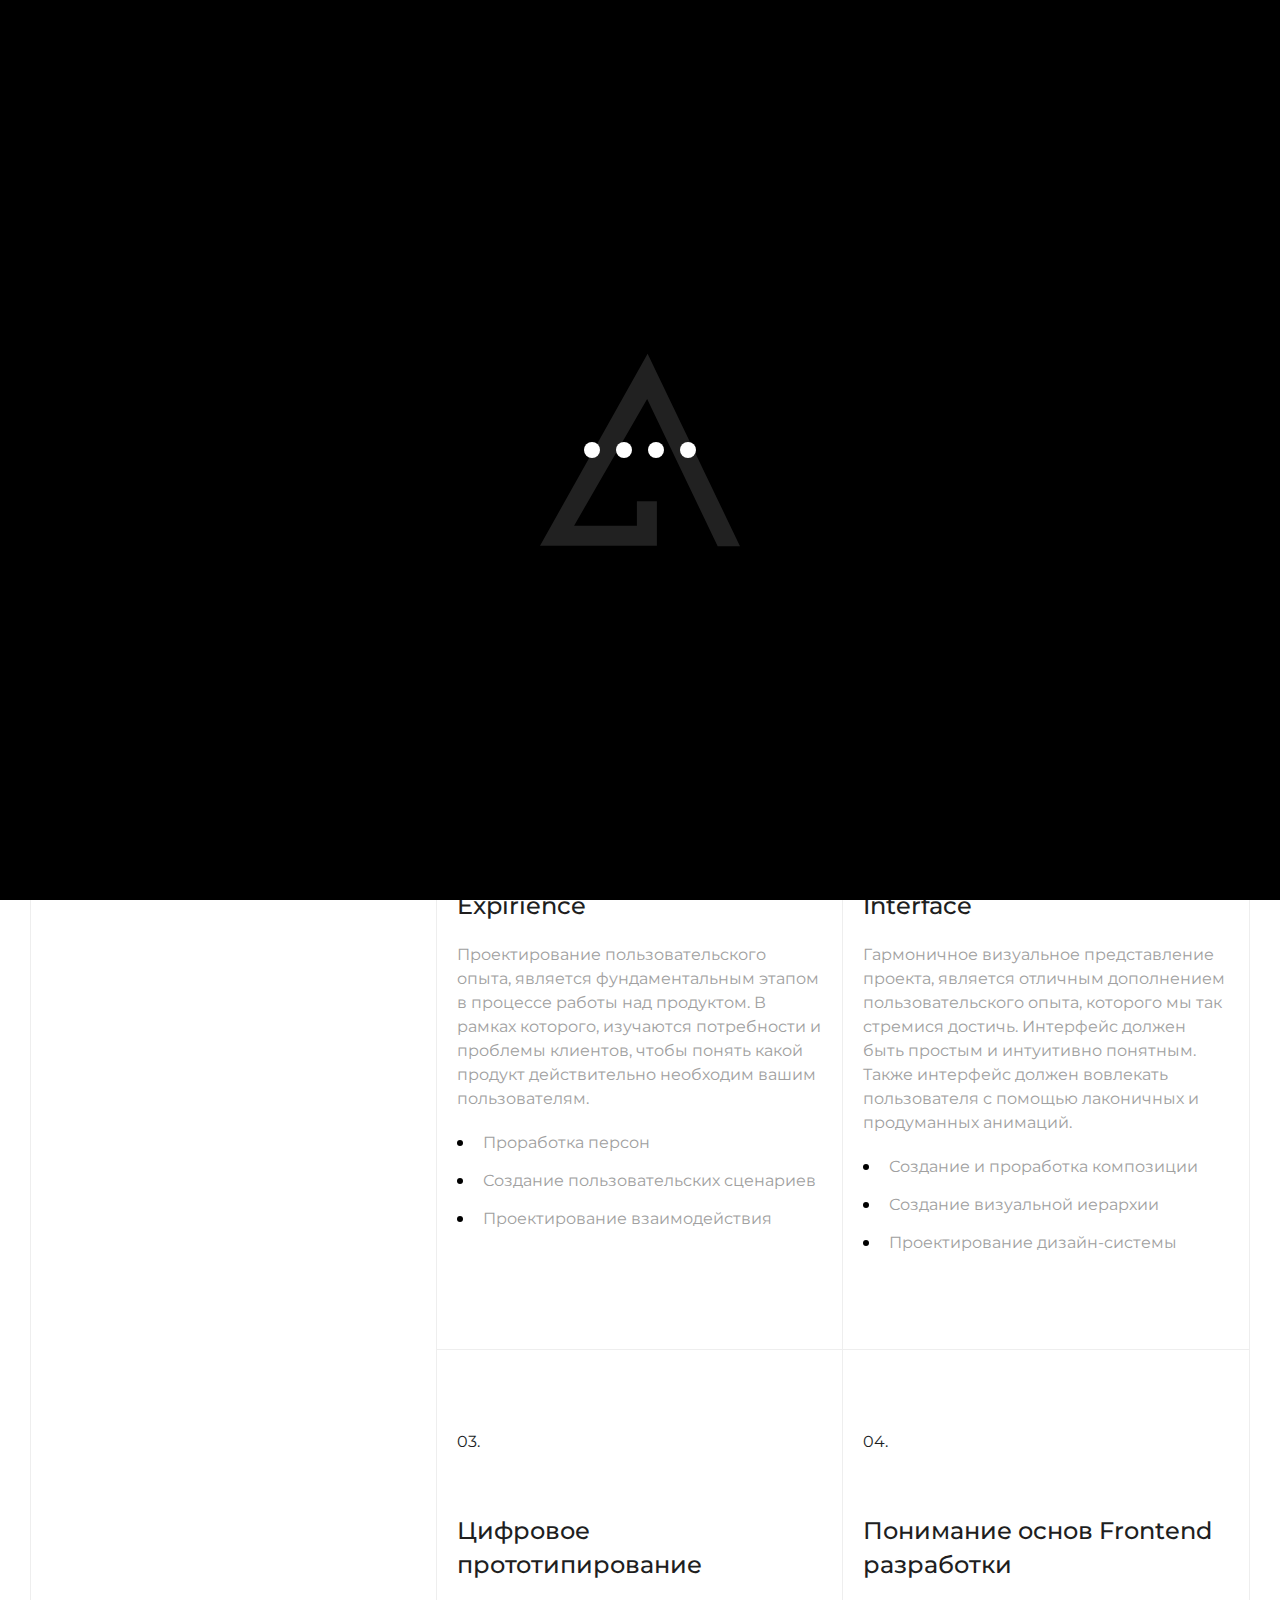
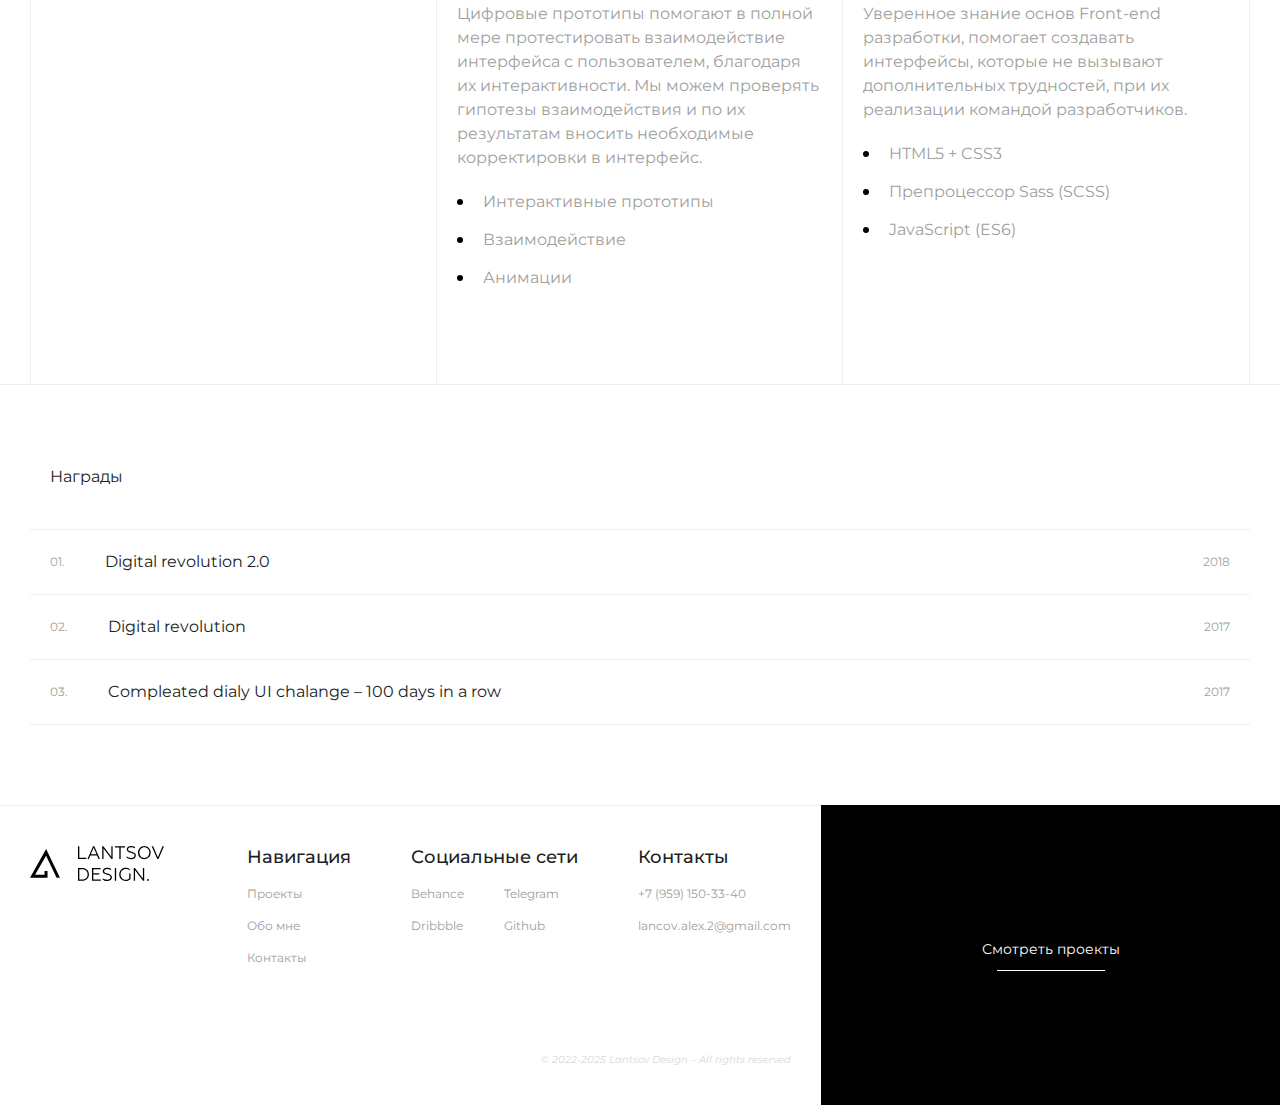
<file: pages/about.html>
<!DOCTYPE html>
<html lang="ru">
  <head>
    <meta charset="UTF-8" />
    <meta http-equiv="X-UA-Compatible" content="IE=edge" />
    <meta name="viewport" content="width=device-width, initial-scale=1.0" />
    <title>Lantsov Design – Обо мне</title>
    <link rel="stylesheet" href="../css/style.css" />
  </head>
  <body class="body hide-scroll">
    <div class="preloader">
      <div class="gooey">
        <span class="dot"></span>
        <div class="dots">
          <span></span>
          <span></span>
          <span></span>
        </div>
      </div>
    </div>
    <header class="header">
      <div class="header-wrapper bar-container">
        <a href="../index.html" class="header-wrapper-linkDesktop">
          <svg
            class="header-wrapper-logo"
            width="135px"
            height="36px"
            viewBox="0 0 135 36"
            version="1.1"
            xmlns="http://www.w3.org/2000/svg"
            xmlns:xlink="http://www.w3.org/1999/xlink"
          >
            <g
              id="Group-7"
              transform="translate(48.000000, 0.000000)"
              fill-rule="nonzero"
            >
              <polygon
                id="Path"
                points="8.34574 12.9658501 0 12.9658501 0 0.231201092 1.32615 0.231201092 1.32615 11.7428501 8.30586 11.7428501"
              ></polygon>
              <path
                d="M10.8584,12.9658501 L9.47247,12.9658501 L15.0762,0.150360092 L16.3126,0.150360092 L21.9362,12.9658501 L20.5303,12.9658501 L18.9449,9.44866009 L12.384,9.44866009 L10.8584,12.9658501 Z M15.6844,1.84831009 L12.8327,8.26616009 L18.5361,8.26616009 L15.6844,1.84831009 Z"
                id="Shape"
              ></path>
              <polygon
                id="Path"
                points="25.5258 12.9658501 24.2296 12.9658501 24.2296 0.231201092 25.3762 0.231201092 33.353 10.6311501 33.353 0.231201092 34.5994 0.231201092 34.5994 12.9658501 33.4727 12.9658501 25.4959 2.51535009"
              ></polygon>
              <polygon
                id="Path"
                points="42.666 12.9658501 41.3298 12.9658501 41.3298 1.44402009 37.0124 1.44402009 37.0124 0.231201092 47.0432 0.231201092 47.0432 1.44402009 42.666 1.44402009"
              ></polygon>
              <path
                d="M53.1755,13.1478501 C52.2914,13.1525501 51.4113,13.0265501 50.563,12.7738501 C49.8437,12.5614501 49.1681,12.2190501 48.5688,11.7632501 L48.5688,10.3280501 C49.167,10.8124501 49.8411,11.1916501 50.563,11.4498501 C51.3971,11.7588501 52.2775,11.9195501 53.1655,11.9249501 C54.0266,11.9616501 54.8785,11.7325501 55.6084,11.2679501 C55.9112,11.0907501 56.1628,10.8358501 56.3378,10.5289501 C56.5128,10.2221501 56.6051,9.87396009 56.6055,9.51948009 C56.6269,9.16369009 56.5436,8.80947009 56.366,8.50177009 C56.1885,8.19406009 55.9248,7.94675009 55.6084,7.79121009 C55.3776,7.63425009 55.1257,7.51172009 54.8606,7.42737009 L54.0629,7.15448009 L53.684,7.08373009 C53.5654,7.05448009 53.4488,7.01734009 53.335,6.97256009 L52.9461,6.86138009 L51.62,6.45711009 C51.2391,6.32830009 50.8662,6.17642009 50.5032,6.00230009 C50.1603,5.84569009 49.8466,5.63028009 49.5759,5.36557009 C49.0594,4.82350009 48.773,4.09782009 48.7782,3.34420009 C48.7655,2.87845009 48.864,2.41648009 49.0654,1.99765009 C49.2668,1.57882009 49.5651,1.21555009 49.9349,0.938774092 C50.8624,0.268437092 51.9885,-0.0597106079 53.1256,0.00894482344 C54.4968,-0.0380300079 55.8528,0.312592092 57.0342,1.01963009 L57.0342,2.44469009 C55.8799,1.68187009 54.5335,1.27141009 53.1555,1.26219009 C52.3653,1.21120009 51.5795,1.41651009 50.912,1.84839009 C50.6697,2.01063009 50.4709,2.23129009 50.3334,2.49059009 C50.1959,2.74989009 50.1241,3.03972009 50.1243,3.33410009 C50.0545,3.81922009 50.3237,4.34478009 50.932,4.77937009 C51.1155,4.90503009 51.3174,5.00054009 51.5302,5.06237009 L52.1385,5.30493009 L52.9062,5.51717009 L53.664,5.73952009 C54.3221,5.94166009 54.7309,6.08316009 54.9004,6.14380009 C55.277,6.27870009 55.6436,6.44082009 55.9973,6.62893009 C56.3652,6.80427009 56.702,7.03988009 56.9944,7.32630009 C57.2807,7.60769009 57.5037,7.94839009 57.6483,8.32515009 C57.7928,8.70190009 57.8555,9.10584009 57.8319,9.50938009 C57.8476,10.0370501 57.7315,10.5600501 57.4945,11.0300501 C57.2574,11.5000501 56.907,11.9017501 56.4759,12.1977501 C55.5037,12.8628501 54.3474,13.1956501 53.1755,13.1478501 Z"
                id="Path"
              ></path>
              <path
                d="M61.8203,1.89882009 C63.0183,0.688536092 64.6408,0.00894164484 66.3322,0.00894164484 C68.0236,0.00894164484 69.6461,0.688536092 70.8441,1.89882009 C71.4423,2.51859009 71.9113,3.25412009 72.2231,4.06155009 C72.5349,4.86898009 72.6831,5.73178009 72.6588,6.59851009 C72.6779,7.47049009 72.5225,8.33736009 72.202,9.14682009 C71.8816,9.95628009 71.4027,10.6915501 70.7942,11.3082501 C69.5899,12.5064501 67.9698,13.1776501 66.2823,13.1776501 C64.5949,13.1776501 62.9748,12.5064501 61.7705,11.3082501 C61.1764,10.6843501 60.7116,9.94616009 60.4034,9.13729009 C60.0951,8.32843009 59.9497,7.46522009 59.9757,6.59851009 C59.9571,5.72986009 60.1107,4.86628009 60.4276,4.05898009 C60.7445,3.25167009 61.2181,2.51710009 61.8203,1.89882009 Z M62.8174,10.3986501 C63.2751,10.8807501 63.8241,11.2642501 64.4314,11.5261501 C65.0388,11.7881501 65.6921,11.9231501 66.3521,11.9231501 C67.0122,11.9231501 67.6655,11.7881501 68.2728,11.5261501 C68.8802,11.2642501 69.4292,10.8807501 69.8869,10.3986501 C70.8409,9.37331009 71.357,8.00755009 71.3227,6.59851009 C71.3585,5.18618009 70.8425,3.81670009 69.8869,2.78823009 C69.4292,2.30616009 68.8802,1.92267009 68.2728,1.66072009 C67.6655,1.39878009 67.0122,1.26376009 66.3521,1.26376009 C65.6921,1.26376009 65.0388,1.39878009 64.4314,1.66072009 C63.8241,1.92267009 63.2751,2.30616009 62.8174,2.78823009 C61.8618,3.81670009 61.3457,5.18618009 61.3816,6.59851009 C61.3473,8.00755009 61.8633,9.37331009 62.8174,10.3986501 Z"
                id="Shape"
              ></path>
              <polygon
                id="Path"
                points="80.4561 13.0365501 79.2197 13.0365501 73.6958 0.231201092 75.1416 0.231201092 79.8479 11.1769501 84.5542 0.231201092 86 0.231201092"
              ></polygon>
              <path
                d="M4.10806,34.7966501 L0,34.7966501 L0,22.0620501 L4.10806,22.0620501 C5.91014,21.9762501 7.674,22.6073501 9.02377,23.8205501 C9.64238,24.4093501 10.1303,25.1248501 10.4553,25.9194501 C10.7802,26.7140501 10.9346,27.5695501 10.9083,28.4293501 C10.9397,29.2882501 10.7875,30.1438501 10.4623,30.9375501 C10.137,31.7312501 9.64629,32.4443501 9.02377,33.0279501 C7.67554,34.2448501 5.91151,34.8795501 4.10806,34.7966501 Z M1.32614,23.2546501 L1.32614,33.5737501 L3.98841,33.5737501 C5.48469,33.6557501 6.95501,33.1529501 8.09646,32.1688501 C8.602,31.6951501 8.99884,31.1146501 9.25898,30.4685501 C9.51913,29.8224501 9.63625,29.1263501 9.60209,28.4293501 C9.63636,27.7308501 9.51933,27.0331501 9.25922,26.3853501 C8.99912,25.7375501 8.60224,25.1553501 8.09646,24.6796501 C6.95801,23.6883501 5.48737,23.1781501 3.98841,23.2546501 L1.32614,23.2546501 Z"
                id="Shape"
              ></path>
              <polygon
                id="Path"
                points="22.8436 34.7966501 13.9594 34.7966501 13.9594 22.0619501 22.5744 22.0619501 22.5744 23.2545501 15.2955 23.2545501 15.2955 27.2973501 21.2781 27.2973501 21.2781 28.5202501 15.2955 28.5202501 15.2955 33.5231501 22.8436 33.5231501"
              ></polygon>
              <path
                d="M29.1852,35.0088501 C28.301,35.0143501 27.4208,34.8883501 26.5728,34.6348501 C25.8514,34.4276501 25.1749,34.0847501 24.5786,33.6242501 L24.5786,32.1587501 C25.1737,32.6476501 25.8486,33.0273501 26.5728,33.2805501 C27.4063,33.5912501 28.287,33.7520501 29.1752,33.7556501 C30.036,33.7897501 30.8872,33.5608501 31.6181,33.0986501 C31.8984,32.9045501 32.1252,32.6412501 32.277,32.3334501 C32.4288,32.0257501 32.5006,31.6837501 32.4856,31.3400501 C32.507,30.9842501 32.4236,30.6300501 32.2461,30.3223501 C32.0686,30.0146501 31.8049,29.7673501 31.4885,29.6117501 C31.255,29.4531501 30.9996,29.3305501 30.7307,29.2479501 L29.913,28.9851501 L29.6937,28.9245501 L29.3447,28.8133501 L28.9159,28.7021501 L27.6197,28.3080501 C27.2427,28.1774501 26.8732,28.0255501 26.5129,27.8532501 C26.167,27.6965501 25.8501,27.4812501 25.5757,27.2164501 C25.2946,26.9089501 25.0795,26.5456501 24.9439,26.1496501 C24.8083,25.7535501 24.7553,25.3332501 24.7881,24.9153501 C24.8209,24.4974501 24.9388,24.0910501 25.1344,23.7216501 C25.3301,23.3523501 25.5991,23.0280501 25.9246,22.7694501 C26.8522,22.0991501 27.9782,21.7709501 29.1154,21.8396501 C30.4897,21.7929501 31.8488,22.1435501 33.034,22.8503501 L33.034,24.2652501 C31.8784,23.5050501 30.5328,23.0948501 29.1552,23.0827501 C28.365,23.0317501 27.5792,23.2370501 26.9118,23.6689501 C26.6675,23.8291501 26.4672,24.0494501 26.3295,24.3091501 C26.1918,24.5689501 26.1211,24.8597501 26.1241,25.1546501 C26.0543,25.6398501 26.3235,26.1653501 26.9317,26.5999501 C27.1101,26.7281501 27.3092,26.8239501 27.52,26.8829501 L28.1282,27.1255501 L28.906,27.3377501 L29.6538,27.5601501 C30.3119,27.7622501 30.7307,27.9037501 30.9002,27.9643501 C31.2735,28.0994501 31.6367,28.2615501 31.987,28.4495501 C32.3525,28.6291501 32.6887,28.8643501 32.9841,29.1468501 C33.2841,29.4237501 33.5213,29.7630501 33.6797,30.1416501 C33.838,30.5202501 33.9137,30.9290501 33.9014,31.3400501 C33.9151,31.8684501 33.7971,32.3918501 33.5584,32.8617501 C33.3196,33.3316501 32.9678,33.7329501 32.5354,34.0284501 C31.554,34.7167501 30.3775,35.0609501 29.1852,35.0088501 Z"
                id="Path"
              ></path>
              <polygon
                id="Path"
                points="38.1391 34.7966501 36.813 34.7966501 36.813 22.0619501 38.1391 22.0619501"
              ></polygon>
              <path
                d="M47.6515,35.0088501 C46.797,35.0301501 45.9473,34.8738501 45.1546,34.5497501 C44.362,34.2255501 43.6432,33.7403501 43.0426,33.1239501 C42.442,32.5075501 41.9722,31.7730501 41.6622,30.9656501 C41.3522,30.1582501 41.2085,29.2950501 41.2401,28.4293501 C41.2113,27.5603501 41.358,26.6945501 41.6714,25.8852501 C41.9847,25.0758501 42.4581,24.3399501 43.0623,23.7227501 C43.6665,23.1056501 44.3888,22.6202501 45.1848,22.2963501 C45.9809,21.9725501 46.8339,21.8171501 47.6914,21.8396501 C49.1182,21.7850501 50.5221,22.2154501 51.6798,23.0625501 L51.6798,24.4270501 C50.561,23.5511501 49.1846,23.0814501 47.7711,23.0928501 C47.0848,23.0737501 46.4019,23.1985501 45.7653,23.4594501 C45.1288,23.7202501 44.5523,24.1116501 44.0719,24.6089501 C43.5821,25.1123501 43.1987,25.7116501 42.945,26.3701501 C42.6913,27.0287501 42.5726,27.7328501 42.5962,28.4394501 C42.5731,29.1426501 42.6901,29.8434501 42.9402,30.4998501 C43.1903,31.1562501 43.5684,31.7548501 44.0519,32.2598501 C44.5204,32.7464501 45.0825,33.1303501 45.7034,33.3876501 C46.3243,33.6450501 46.9908,33.7702501 47.6614,33.7556501 C48.3138,33.7907501 48.9665,33.6915501 49.58,33.4640501 C50.1935,33.2364501 50.7552,32.8852501 51.2311,32.4316501 L51.2311,27.4792501 L52.5472,27.4792501 L52.5472,32.9571501 C51.9613,33.6090501 51.2391,34.1201501 50.4334,34.4529501 C49.554,34.8312501 48.6067,35.0204501 47.6515,35.0088501 Z"
                id="Path"
              ></path>
              <polygon
                id="Path"
                points="57.0541 34.7966501 55.7679 34.7966501 55.7679 22.0619501 56.9146 22.0619501 64.8914 32.4619501 64.8914 22.0619501 66.1876 22.0619501 66.1876 34.7966501 65.011 34.7966501 57.0342 24.3461501"
              ></polygon>
              <path
                d="M70.0165,34.8977501 C69.8047,34.8956501 69.6001,34.8193501 69.4375,34.6817501 C69.2749,34.5441501 69.1643,34.3537501 69.1244,34.1429501 C69.0846,33.9320501 69.1179,33.7136501 69.2188,33.5249501 C69.3197,33.3361501 69.482,33.1886501 69.678,33.1073501 C69.8741,33.0260501 70.0918,33.0160501 70.2943,33.0789501 C70.4968,33.1419501 70.6716,33.2739501 70.789,33.4526501 C70.9064,33.6314501 70.9591,33.8457501 70.9382,34.0594501 C70.9174,34.2731501 70.8242,34.4728501 70.6746,34.6248501 C70.589,34.7133501 70.4865,34.7832501 70.3734,34.8301501 C70.2602,34.8770501 70.1388,34.9000501 70.0165,34.8977501 Z"
                id="Path"
              ></path>
            </g>
            <polyline
              id="Path-5"
              points="14.5235156 28.7483078 14.5235156 25.1095181 17.5173161 25.1095181 17.5173161 28.7483078 17.5173161 31.7535656 7.08404899e-14 31.7535656 16.1267036 3 29.9728393 31.8282012 26.6282053 31.8282012 16.0574968 9.77336918 5.11158312 28.7483078"
            ></polyline>
          </svg>
        </a>
        <a href="../index.html" class="header-wrapper-linkMobile">
          <svg
            class="header-wrapper-logoMobile"
            width="25px"
            height="24px"
            viewBox="0 0 25 24"
            version="1.1"
            xmlns="http://www.w3.org/2000/svg"
            xmlns:xlink="http://www.w3.org/1999/xlink"
          >
            <polyline
              id="Path-5"
              points="12.09109 21.4359329 12.09109 18.4065745 14.5834831 18.4065745 14.5834831 21.4359329 14.5834831 23.9378645 5.89759918e-14 23.9378645 13.4257731 -3.33202937e-15 24.9529319 24 22.1684636 24 13.3681571 5.6389526 4.25548559 21.4359329"
            ></polyline>
          </svg>
        </a>
        <menu class="header-wrapper-menu">
          <a href="projects.html" class="header-wrapper-menu-link">Проекты</a>
          <a class="header-wrapper-menu-link header-wrapper-menu-linkDisbled"
            >Обо мне</a
          >
          <a href="contacts.html" class="header-wrapper-menu-link">Контакты</a>
        </menu>
        <button class="header-wrapper-moreButton more-button" id="moreButton">
          <svg
            class="header-wrapper-moreButton-color"
            width="24px"
            height="24px"
            viewBox="0 0 24 24"
            version="1.1"
            xmlns="http://www.w3.org/2000/svg"
            xmlns:xlink="http://www.w3.org/1999/xlink"
          >
            <g id="icon" transform="translate(5.000000, 10.000000)">
              <circle id="Oval" cx="1.5" cy="1.5" r="1.5"></circle>
              <circle id="Oval-Copy" cx="7.5" cy="1.5" r="1.5"></circle>
              <circle id="Oval-Copy-2" cx="13.5" cy="1.5" r="1.5"></circle>
            </g>
          </svg>
        </button>
      </div>
    </header>
    <section class="aboutCTA">
      <div class="aboutCTA-wrapper grid_1_2 container">
        <div class="aboutCTA-wrapper-leftBlock">
          <p class="aboutCTA-wrapper-leftBlock-caption caption">Обо мне</p>
          <div class="aboutCTA-wrapper-leftBlock-content">
            <h2 class="aboutCTA-wrapper-leftBlock-content-h2 h2">
              Познакомимся?
            </h2>
            <p class="aboutCTA-wrapper-leftBlock-content-text text">
              Привет, меня зовут Александр Ланцов. Я являюсь UX/UI Дизайнером с
              коммерческим опытом работы 4 года. Увлекаюсь 3D моделированием и
              цифровым рисунком.
            </p>
            <div class="aboutCTA-wrapper-leftBlock-content-wrapper">
              <h2 class="aboutCTA-wrapper-leftBlock-content-wrapper-h2 h2">
                70+
              </h2>
              <p
                class="aboutCTA-wrapper-leftBlock-content-wrapper-text text-small"
              >
                Выполненных проектов
              </p>
            </div>
            <button
              class="aboutCTA-wrapper-leftBlock-content-button startProjectButton"
              id="resumeButton"
              onclick="location.href='/documents/Lantsov Alexandr - resume.docx'"
            >
              Смотреть резюме

              <svg
                class="startProjectButton-img"
                width="28px"
                height="12px"
                viewBox="0 0 28 12"
                version="1.1"
                xmlns="http://www.w3.org/2000/svg"
                xmlns:xlink="http://www.w3.org/1999/xlink"
              >
                <g
                  id="Desktop/Main-page"
                  transform="translate(-843.000000, -455.000000)"
                >
                  <g
                    id="Start-project"
                    transform="translate(110.000000, 450.000000)"
                  >
                    <path
                      d="M755.234577,6 L760.579157,11.0867318 L755.234577,16.3788277 M760.579157,11.0867318 L733,11.0867318"
                      id="Combined-Shape"
                    ></path>
                  </g>
                </g>
              </svg>
            </button>
          </div>
          <div class="aboutCTA-wrapper-leftBlock-border"></div>
        </div>
        <div class="aboutCTA-wrapper-imgwrap">
          <img
            src="../images/Illustration-tower.png"
            alt=""
            class="aboutCTA-wrapper-imgwrap-img"
          />
        </div>
      </div>
    </section>
    <section class="skills">
      <div class="skills-wrapper grid_1_2 container">
        <div class="skills-sectionTitle">
          <p class="skills-sectionTitle-text text">Навыки</p>
        </div>
        <div class="skills-cardsContainer grid_1_1ng">
          <div class="skills-card">
            <p class="skills-card-count text">01.</p>
            <h2 class="skills-card-h2 h2">Проектирование User Expirience</h2>
            <p class="skills-card-description text">
              Проектирование пользовательского опыта, является фундаментальным
              этапом в процессе работы над продуктом. В рамках которого,
              изучаются потребности и проблемы клиентов, чтобы понять какой
              продукт действительно необходим вашим пользователям.
            </p>
            <ul class="skills-card-list">
              <li class="skills-card-listItem text">
                <svg
                  class="skills-card-listIcon"
                  width="6px"
                  height="6px"
                  viewBox="0 0 6 6"
                  version="1.1"
                  xmlns="http://www.w3.org/2000/svg"
                  xmlns:xlink="http://www.w3.org/1999/xlink"
                >
                  <g
                    id="Page-1"
                    fill-rule="evenodd"
                  >
                    <g
                      id="Desktop/About-page"
                      transform="translate(-510.000000, -1110.000000)"
                    >
                      <g
                        id="Skills"
                        transform="translate(0.000000, 661.000000)"
                      >
                        <g
                          id="Card-1"
                          transform="translate(510.000000, 80.000000)"
                        >
                          <g
                            id="List"
                            transform="translate(0.000000, 360.000000)"
                          >
                            <circle id="Oval" cx="3" cy="12" r="3"></circle>
                          </g>
                        </g>
                      </g>
                    </g>
                  </g>
                </svg>
                Проработка персон
              </li>
              <li class="skills-card-listItem text">
                <svg
                class="skills-card-listIcon"
                width="6px"
                height="6px"
                viewBox="0 0 6 6"
                version="1.1"
                xmlns="http://www.w3.org/2000/svg"
                xmlns:xlink="http://www.w3.org/1999/xlink"
              >
                <g
                  id="Page-1"
                  fill-rule="evenodd"
                >
                  <g
                    id="Desktop/About-page"
                    transform="translate(-510.000000, -1110.000000)"
                  >
                    <g
                      id="Skills"
                      transform="translate(0.000000, 661.000000)"
                    >
                      <g
                        id="Card-1"
                        transform="translate(510.000000, 80.000000)"
                      >
                        <g
                          id="List"
                          transform="translate(0.000000, 360.000000)"
                        >
                          <circle id="Oval" cx="3" cy="12" r="3"></circle>
                        </g>
                      </g>
                    </g>
                  </g>
                </g>
              </svg>
                Создание пользовательских сценариев
              </li>
              <li class="skills-card-listItem text">
                <svg
                class="skills-card-listIcon"
                width="6px"
                height="6px"
                viewBox="0 0 6 6"
                version="1.1"
                xmlns="http://www.w3.org/2000/svg"
                xmlns:xlink="http://www.w3.org/1999/xlink"
              >
                <g
                  id="Page-1"
                  fill-rule="evenodd"
                >
                  <g
                    id="Desktop/About-page"
                    transform="translate(-510.000000, -1110.000000)"
                  >
                    <g
                      id="Skills"
                      transform="translate(0.000000, 661.000000)"
                    >
                      <g
                        id="Card-1"
                        transform="translate(510.000000, 80.000000)"
                      >
                        <g
                          id="List"
                          transform="translate(0.000000, 360.000000)"
                        >
                          <circle id="Oval" cx="3" cy="12" r="3"></circle>
                        </g>
                      </g>
                    </g>
                  </g>
                </g>
              </svg>
                Проектирование взаимодействия
              </li>
            </ul>
          </div>
          <div class="skills-card">
            <p class="skills-card-count text">02.</p>
            <h2 class="skills-card-h2 h2">Проектирование User Interface</h2>
            <p class="skills-card-description text">
              Гармоничное визуальное представление проекта, является отличным
              дополнением пользовательского опыта, которого мы так стремися
              достичь. Интерфейс должен быть простым и интуитивно понятным.
              Также интерфейс должен вовлекать пользователя с помощью лаконичных
              и продуманных анимаций.
            </p>
            <ul class="skills-card-list">
              <li class="skills-card-listItem text">
                <svg
                class="skills-card-listIcon"
                width="6px"
                height="6px"
                viewBox="0 0 6 6"
                version="1.1"
                xmlns="http://www.w3.org/2000/svg"
                xmlns:xlink="http://www.w3.org/1999/xlink"
              >
                <g
                  id="Page-1"
                  fill-rule="evenodd"
                >
                  <g
                    id="Desktop/About-page"
                    transform="translate(-510.000000, -1110.000000)"
                  >
                    <g
                      id="Skills"
                      transform="translate(0.000000, 661.000000)"
                    >
                      <g
                        id="Card-1"
                        transform="translate(510.000000, 80.000000)"
                      >
                        <g
                          id="List"
                          transform="translate(0.000000, 360.000000)"
                        >
                          <circle id="Oval" cx="3" cy="12" r="3"></circle>
                        </g>
                      </g>
                    </g>
                  </g>
                </g>
              </svg>
                Создание и проработка композиции
              </li>
              <li class="skills-card-listItem text">
                <svg
                class="skills-card-listIcon"
                width="6px"
                height="6px"
                viewBox="0 0 6 6"
                version="1.1"
                xmlns="http://www.w3.org/2000/svg"
                xmlns:xlink="http://www.w3.org/1999/xlink"
              >
                <g
                  id="Page-1"
                  fill-rule="evenodd"
                >
                  <g
                    id="Desktop/About-page"
                    transform="translate(-510.000000, -1110.000000)"
                  >
                    <g
                      id="Skills"
                      transform="translate(0.000000, 661.000000)"
                    >
                      <g
                        id="Card-1"
                        transform="translate(510.000000, 80.000000)"
                      >
                        <g
                          id="List"
                          transform="translate(0.000000, 360.000000)"
                        >
                          <circle id="Oval" cx="3" cy="12" r="3"></circle>
                        </g>
                      </g>
                    </g>
                  </g>
                </g>
              </svg>
                Создание визуальной иерархии
              </li>
              <li class="skills-card-listItem text">
                <svg
                class="skills-card-listIcon"
                width="6px"
                height="6px"
                viewBox="0 0 6 6"
                version="1.1"
                xmlns="http://www.w3.org/2000/svg"
                xmlns:xlink="http://www.w3.org/1999/xlink"
              >
                <g
                  id="Page-1"
                  fill-rule="evenodd"
                >
                  <g
                    id="Desktop/About-page"
                    transform="translate(-510.000000, -1110.000000)"
                  >
                    <g
                      id="Skills"
                      transform="translate(0.000000, 661.000000)"
                    >
                      <g
                        id="Card-1"
                        transform="translate(510.000000, 80.000000)"
                      >
                        <g
                          id="List"
                          transform="translate(0.000000, 360.000000)"
                        >
                          <circle id="Oval" cx="3" cy="12" r="3"></circle>
                        </g>
                      </g>
                    </g>
                  </g>
                </g>
              </svg>
                Проектирование дизайн-системы
              </li>
            </ul>
          </div>
          <div class="skills-card">
            <p class="skills-card-count text">03.</p>
            <h2 class="skills-card-h2 h2">Цифровое прототипирование</h2>
            <p class="skills-card-description text">
              Цифровые прототипы помогают в полной мере протестировать
              взаимодействие интерфейса с пользователем, благодаря их
              интерактивности. Мы можем проверять гипотезы взаимодействия и по
              их результатам вносить необходимые корректировки в интерфейс.
            </p>
            <ul class="skills-card-list">
              <li class="skills-card-listItem text">
                <svg
                class="skills-card-listIcon"
                width="6px"
                height="6px"
                viewBox="0 0 6 6"
                version="1.1"
                xmlns="http://www.w3.org/2000/svg"
                xmlns:xlink="http://www.w3.org/1999/xlink"
              >
                <g
                  id="Page-1"
                  fill-rule="evenodd"
                >
                  <g
                    id="Desktop/About-page"
                    transform="translate(-510.000000, -1110.000000)"
                  >
                    <g
                      id="Skills"
                      transform="translate(0.000000, 661.000000)"
                    >
                      <g
                        id="Card-1"
                        transform="translate(510.000000, 80.000000)"
                      >
                        <g
                          id="List"
                          transform="translate(0.000000, 360.000000)"
                        >
                          <circle id="Oval" cx="3" cy="12" r="3"></circle>
                        </g>
                      </g>
                    </g>
                  </g>
                </g>
              </svg>
                Интерактивные прототипы
              </li>
              <li class="skills-card-listItem text">
                <svg
                class="skills-card-listIcon"
                width="6px"
                height="6px"
                viewBox="0 0 6 6"
                version="1.1"
                xmlns="http://www.w3.org/2000/svg"
                xmlns:xlink="http://www.w3.org/1999/xlink"
              >
                <g
                  id="Page-1"
                  fill-rule="evenodd"
                >
                  <g
                    id="Desktop/About-page"
                    transform="translate(-510.000000, -1110.000000)"
                  >
                    <g
                      id="Skills"
                      transform="translate(0.000000, 661.000000)"
                    >
                      <g
                        id="Card-1"
                        transform="translate(510.000000, 80.000000)"
                      >
                        <g
                          id="List"
                          transform="translate(0.000000, 360.000000)"
                        >
                          <circle id="Oval" cx="3" cy="12" r="3"></circle>
                        </g>
                      </g>
                    </g>
                  </g>
                </g>
              </svg>
                Взаимодействие
              </li>
              <li class="skills-card-listItem text">
                <svg
                class="skills-card-listIcon"
                width="6px"
                height="6px"
                viewBox="0 0 6 6"
                version="1.1"
                xmlns="http://www.w3.org/2000/svg"
                xmlns:xlink="http://www.w3.org/1999/xlink"
              >
                <g
                  id="Page-1"
                  fill-rule="evenodd"
                >
                  <g
                    id="Desktop/About-page"
                    transform="translate(-510.000000, -1110.000000)"
                  >
                    <g
                      id="Skills"
                      transform="translate(0.000000, 661.000000)"
                    >
                      <g
                        id="Card-1"
                        transform="translate(510.000000, 80.000000)"
                      >
                        <g
                          id="List"
                          transform="translate(0.000000, 360.000000)"
                        >
                          <circle id="Oval" cx="3" cy="12" r="3"></circle>
                        </g>
                      </g>
                    </g>
                  </g>
                </g>
              </svg>
                Анимации
              </li>
            </ul>
          </div>
          <div class="skills-card">
            <p class="skills-card-count text">04.</p>
            <h2 class="skills-card-h2 h2">
              Понимание основ Frontend разработки
            </h2>
            <p class="skills-card-description text">
              Уверенное знание основ Front-end разработки, помогает создавать
              интерфейсы, которые не вызывают дополнительных трудностей, при их
              реализации командой разработчиков.
            </p>
            <ul class="skills-card-list">
              <li class="skills-card-listItem text">
                <svg
                class="skills-card-listIcon"
                width="6px"
                height="6px"
                viewBox="0 0 6 6"
                version="1.1"
                xmlns="http://www.w3.org/2000/svg"
                xmlns:xlink="http://www.w3.org/1999/xlink"
              >
                <g
                  id="Page-1"
                  fill-rule="evenodd"
                >
                  <g
                    id="Desktop/About-page"
                    transform="translate(-510.000000, -1110.000000)"
                  >
                    <g
                      id="Skills"
                      transform="translate(0.000000, 661.000000)"
                    >
                      <g
                        id="Card-1"
                        transform="translate(510.000000, 80.000000)"
                      >
                        <g
                          id="List"
                          transform="translate(0.000000, 360.000000)"
                        >
                          <circle id="Oval" cx="3" cy="12" r="3"></circle>
                        </g>
                      </g>
                    </g>
                  </g>
                </g>
              </svg>
                HTML5 + CSS3
              </li>
              <li class="skills-card-listItem text">
                <svg
                class="skills-card-listIcon"
                width="6px"
                height="6px"
                viewBox="0 0 6 6"
                version="1.1"
                xmlns="http://www.w3.org/2000/svg"
                xmlns:xlink="http://www.w3.org/1999/xlink"
              >
                <g
                  id="Page-1"
                  fill-rule="evenodd"
                >
                  <g
                    id="Desktop/About-page"
                    transform="translate(-510.000000, -1110.000000)"
                  >
                    <g
                      id="Skills"
                      transform="translate(0.000000, 661.000000)"
                    >
                      <g
                        id="Card-1"
                        transform="translate(510.000000, 80.000000)"
                      >
                        <g
                          id="List"
                          transform="translate(0.000000, 360.000000)"
                        >
                          <circle id="Oval" cx="3" cy="12" r="3"></circle>
                        </g>
                      </g>
                    </g>
                  </g>
                </g>
              </svg>
                Препроцессор Sass (SCSS)
              </li>
              <li class="skills-card-listItem text">
                <svg
                class="skills-card-listIcon"
                width="6px"
                height="6px"
                viewBox="0 0 6 6"
                version="1.1"
                xmlns="http://www.w3.org/2000/svg"
                xmlns:xlink="http://www.w3.org/1999/xlink"
              >
                <g
                  id="Page-1"
                  fill-rule="evenodd"
                >
                  <g
                    id="Desktop/About-page"
                    transform="translate(-510.000000, -1110.000000)"
                  >
                    <g
                      id="Skills"
                      transform="translate(0.000000, 661.000000)"
                    >
                      <g
                        id="Card-1"
                        transform="translate(510.000000, 80.000000)"
                      >
                        <g
                          id="List"
                          transform="translate(0.000000, 360.000000)"
                        >
                          <circle id="Oval" cx="3" cy="12" r="3"></circle>
                        </g>
                      </g>
                    </g>
                  </g>
                </g>
              </svg>
                JavaScript (ES6)
              </li>
            </ul>
          </div>
        </div>
      </div>
    </section>
    <section class="awards">
      <div class="awards-wrapper container">
        <p class="awards-wrapper-text text">Награды</p>
        <div class="awards-wrapper-cardsContent">
          <div class="awards-wrapper-card">
            <div class="awards-wrapper-card-leftPart">
              <p class="awards-wrapper-card-count">01.</p>
              <p class="awards-wrapper-card-text text">Digital revolution 2.0</p>
            </div>
            <p class="awards-wrapper-card-year">2018</p>
          </div>
          <div class="awards-wrapper-card">
            <div class="awards-wrapper-card-leftPart">
              <p class="awards-wrapper-card-count">01.</p>
              <p class="awards-wrapper-card-text text">Digital revolution</p>
            </div>
            <p class="awards-wrapper-card-year">2017</p>
          </div>
          <div class="awards-wrapper-card">
            <div class="awards-wrapper-card-leftPart">
              <p class="awards-wrapper-card-count">01.</p>
              <p class="awards-wrapper-card-text text">Compleated dialy UI chalange – 100 days in a row</p>
            </div>
            <p class="awards-wrapper-card-year">2017</p>
          </div>
        </div>
      </div>
    </section>

    <footer class="footer">
      <div class="footer-wrapper">
        <div class="footer-leftBlock">
          <div class="footer-leftBlock-up">
            <a href="../index.html" class="footer-leftBlock-up-logo">
              <svg
                class="footer-leftBlock-up-logoImg"
                width="135px"
                height="36px"
                viewBox="0 0 135 36"
                version="1.1"
                xmlns="http://www.w3.org/2000/svg"
                xmlns:xlink="http://www.w3.org/1999/xlink"
              >
                <g
                  id="Group-7"
                  transform="translate(48.000000, 0.000000)"
                  fill-rule="nonzero"
                >
                  <polygon
                    id="Path"
                    points="8.34574 12.9658501 0 12.9658501 0 0.231201092 1.32615 0.231201092 1.32615 11.7428501 8.30586 11.7428501"
                  ></polygon>
                  <path
                    d="M10.8584,12.9658501 L9.47247,12.9658501 L15.0762,0.150360092 L16.3126,0.150360092 L21.9362,12.9658501 L20.5303,12.9658501 L18.9449,9.44866009 L12.384,9.44866009 L10.8584,12.9658501 Z M15.6844,1.84831009 L12.8327,8.26616009 L18.5361,8.26616009 L15.6844,1.84831009 Z"
                    id="Shape"
                  ></path>
                  <polygon
                    id="Path"
                    points="25.5258 12.9658501 24.2296 12.9658501 24.2296 0.231201092 25.3762 0.231201092 33.353 10.6311501 33.353 0.231201092 34.5994 0.231201092 34.5994 12.9658501 33.4727 12.9658501 25.4959 2.51535009"
                  ></polygon>
                  <polygon
                    id="Path"
                    points="42.666 12.9658501 41.3298 12.9658501 41.3298 1.44402009 37.0124 1.44402009 37.0124 0.231201092 47.0432 0.231201092 47.0432 1.44402009 42.666 1.44402009"
                  ></polygon>
                  <path
                    d="M53.1755,13.1478501 C52.2914,13.1525501 51.4113,13.0265501 50.563,12.7738501 C49.8437,12.5614501 49.1681,12.2190501 48.5688,11.7632501 L48.5688,10.3280501 C49.167,10.8124501 49.8411,11.1916501 50.563,11.4498501 C51.3971,11.7588501 52.2775,11.9195501 53.1655,11.9249501 C54.0266,11.9616501 54.8785,11.7325501 55.6084,11.2679501 C55.9112,11.0907501 56.1628,10.8358501 56.3378,10.5289501 C56.5128,10.2221501 56.6051,9.87396009 56.6055,9.51948009 C56.6269,9.16369009 56.5436,8.80947009 56.366,8.50177009 C56.1885,8.19406009 55.9248,7.94675009 55.6084,7.79121009 C55.3776,7.63425009 55.1257,7.51172009 54.8606,7.42737009 L54.0629,7.15448009 L53.684,7.08373009 C53.5654,7.05448009 53.4488,7.01734009 53.335,6.97256009 L52.9461,6.86138009 L51.62,6.45711009 C51.2391,6.32830009 50.8662,6.17642009 50.5032,6.00230009 C50.1603,5.84569009 49.8466,5.63028009 49.5759,5.36557009 C49.0594,4.82350009 48.773,4.09782009 48.7782,3.34420009 C48.7655,2.87845009 48.864,2.41648009 49.0654,1.99765009 C49.2668,1.57882009 49.5651,1.21555009 49.9349,0.938774092 C50.8624,0.268437092 51.9885,-0.0597106079 53.1256,0.00894482344 C54.4968,-0.0380300079 55.8528,0.312592092 57.0342,1.01963009 L57.0342,2.44469009 C55.8799,1.68187009 54.5335,1.27141009 53.1555,1.26219009 C52.3653,1.21120009 51.5795,1.41651009 50.912,1.84839009 C50.6697,2.01063009 50.4709,2.23129009 50.3334,2.49059009 C50.1959,2.74989009 50.1241,3.03972009 50.1243,3.33410009 C50.0545,3.81922009 50.3237,4.34478009 50.932,4.77937009 C51.1155,4.90503009 51.3174,5.00054009 51.5302,5.06237009 L52.1385,5.30493009 L52.9062,5.51717009 L53.664,5.73952009 C54.3221,5.94166009 54.7309,6.08316009 54.9004,6.14380009 C55.277,6.27870009 55.6436,6.44082009 55.9973,6.62893009 C56.3652,6.80427009 56.702,7.03988009 56.9944,7.32630009 C57.2807,7.60769009 57.5037,7.94839009 57.6483,8.32515009 C57.7928,8.70190009 57.8555,9.10584009 57.8319,9.50938009 C57.8476,10.0370501 57.7315,10.5600501 57.4945,11.0300501 C57.2574,11.5000501 56.907,11.9017501 56.4759,12.1977501 C55.5037,12.8628501 54.3474,13.1956501 53.1755,13.1478501 Z"
                    id="Path"
                  ></path>
                  <path
                    d="M61.8203,1.89882009 C63.0183,0.688536092 64.6408,0.00894164484 66.3322,0.00894164484 C68.0236,0.00894164484 69.6461,0.688536092 70.8441,1.89882009 C71.4423,2.51859009 71.9113,3.25412009 72.2231,4.06155009 C72.5349,4.86898009 72.6831,5.73178009 72.6588,6.59851009 C72.6779,7.47049009 72.5225,8.33736009 72.202,9.14682009 C71.8816,9.95628009 71.4027,10.6915501 70.7942,11.3082501 C69.5899,12.5064501 67.9698,13.1776501 66.2823,13.1776501 C64.5949,13.1776501 62.9748,12.5064501 61.7705,11.3082501 C61.1764,10.6843501 60.7116,9.94616009 60.4034,9.13729009 C60.0951,8.32843009 59.9497,7.46522009 59.9757,6.59851009 C59.9571,5.72986009 60.1107,4.86628009 60.4276,4.05898009 C60.7445,3.25167009 61.2181,2.51710009 61.8203,1.89882009 Z M62.8174,10.3986501 C63.2751,10.8807501 63.8241,11.2642501 64.4314,11.5261501 C65.0388,11.7881501 65.6921,11.9231501 66.3521,11.9231501 C67.0122,11.9231501 67.6655,11.7881501 68.2728,11.5261501 C68.8802,11.2642501 69.4292,10.8807501 69.8869,10.3986501 C70.8409,9.37331009 71.357,8.00755009 71.3227,6.59851009 C71.3585,5.18618009 70.8425,3.81670009 69.8869,2.78823009 C69.4292,2.30616009 68.8802,1.92267009 68.2728,1.66072009 C67.6655,1.39878009 67.0122,1.26376009 66.3521,1.26376009 C65.6921,1.26376009 65.0388,1.39878009 64.4314,1.66072009 C63.8241,1.92267009 63.2751,2.30616009 62.8174,2.78823009 C61.8618,3.81670009 61.3457,5.18618009 61.3816,6.59851009 C61.3473,8.00755009 61.8633,9.37331009 62.8174,10.3986501 Z"
                    id="Shape"
                  ></path>
                  <polygon
                    id="Path"
                    points="80.4561 13.0365501 79.2197 13.0365501 73.6958 0.231201092 75.1416 0.231201092 79.8479 11.1769501 84.5542 0.231201092 86 0.231201092"
                  ></polygon>
                  <path
                    d="M4.10806,34.7966501 L0,34.7966501 L0,22.0620501 L4.10806,22.0620501 C5.91014,21.9762501 7.674,22.6073501 9.02377,23.8205501 C9.64238,24.4093501 10.1303,25.1248501 10.4553,25.9194501 C10.7802,26.7140501 10.9346,27.5695501 10.9083,28.4293501 C10.9397,29.2882501 10.7875,30.1438501 10.4623,30.9375501 C10.137,31.7312501 9.64629,32.4443501 9.02377,33.0279501 C7.67554,34.2448501 5.91151,34.8795501 4.10806,34.7966501 Z M1.32614,23.2546501 L1.32614,33.5737501 L3.98841,33.5737501 C5.48469,33.6557501 6.95501,33.1529501 8.09646,32.1688501 C8.602,31.6951501 8.99884,31.1146501 9.25898,30.4685501 C9.51913,29.8224501 9.63625,29.1263501 9.60209,28.4293501 C9.63636,27.7308501 9.51933,27.0331501 9.25922,26.3853501 C8.99912,25.7375501 8.60224,25.1553501 8.09646,24.6796501 C6.95801,23.6883501 5.48737,23.1781501 3.98841,23.2546501 L1.32614,23.2546501 Z"
                    id="Shape"
                  ></path>
                  <polygon
                    id="Path"
                    points="22.8436 34.7966501 13.9594 34.7966501 13.9594 22.0619501 22.5744 22.0619501 22.5744 23.2545501 15.2955 23.2545501 15.2955 27.2973501 21.2781 27.2973501 21.2781 28.5202501 15.2955 28.5202501 15.2955 33.5231501 22.8436 33.5231501"
                  ></polygon>
                  <path
                    d="M29.1852,35.0088501 C28.301,35.0143501 27.4208,34.8883501 26.5728,34.6348501 C25.8514,34.4276501 25.1749,34.0847501 24.5786,33.6242501 L24.5786,32.1587501 C25.1737,32.6476501 25.8486,33.0273501 26.5728,33.2805501 C27.4063,33.5912501 28.287,33.7520501 29.1752,33.7556501 C30.036,33.7897501 30.8872,33.5608501 31.6181,33.0986501 C31.8984,32.9045501 32.1252,32.6412501 32.277,32.3334501 C32.4288,32.0257501 32.5006,31.6837501 32.4856,31.3400501 C32.507,30.9842501 32.4236,30.6300501 32.2461,30.3223501 C32.0686,30.0146501 31.8049,29.7673501 31.4885,29.6117501 C31.255,29.4531501 30.9996,29.3305501 30.7307,29.2479501 L29.913,28.9851501 L29.6937,28.9245501 L29.3447,28.8133501 L28.9159,28.7021501 L27.6197,28.3080501 C27.2427,28.1774501 26.8732,28.0255501 26.5129,27.8532501 C26.167,27.6965501 25.8501,27.4812501 25.5757,27.2164501 C25.2946,26.9089501 25.0795,26.5456501 24.9439,26.1496501 C24.8083,25.7535501 24.7553,25.3332501 24.7881,24.9153501 C24.8209,24.4974501 24.9388,24.0910501 25.1344,23.7216501 C25.3301,23.3523501 25.5991,23.0280501 25.9246,22.7694501 C26.8522,22.0991501 27.9782,21.7709501 29.1154,21.8396501 C30.4897,21.7929501 31.8488,22.1435501 33.034,22.8503501 L33.034,24.2652501 C31.8784,23.5050501 30.5328,23.0948501 29.1552,23.0827501 C28.365,23.0317501 27.5792,23.2370501 26.9118,23.6689501 C26.6675,23.8291501 26.4672,24.0494501 26.3295,24.3091501 C26.1918,24.5689501 26.1211,24.8597501 26.1241,25.1546501 C26.0543,25.6398501 26.3235,26.1653501 26.9317,26.5999501 C27.1101,26.7281501 27.3092,26.8239501 27.52,26.8829501 L28.1282,27.1255501 L28.906,27.3377501 L29.6538,27.5601501 C30.3119,27.7622501 30.7307,27.9037501 30.9002,27.9643501 C31.2735,28.0994501 31.6367,28.2615501 31.987,28.4495501 C32.3525,28.6291501 32.6887,28.8643501 32.9841,29.1468501 C33.2841,29.4237501 33.5213,29.7630501 33.6797,30.1416501 C33.838,30.5202501 33.9137,30.9290501 33.9014,31.3400501 C33.9151,31.8684501 33.7971,32.3918501 33.5584,32.8617501 C33.3196,33.3316501 32.9678,33.7329501 32.5354,34.0284501 C31.554,34.7167501 30.3775,35.0609501 29.1852,35.0088501 Z"
                    id="Path"
                  ></path>
                  <polygon
                    id="Path"
                    points="38.1391 34.7966501 36.813 34.7966501 36.813 22.0619501 38.1391 22.0619501"
                  ></polygon>
                  <path
                    d="M47.6515,35.0088501 C46.797,35.0301501 45.9473,34.8738501 45.1546,34.5497501 C44.362,34.2255501 43.6432,33.7403501 43.0426,33.1239501 C42.442,32.5075501 41.9722,31.7730501 41.6622,30.9656501 C41.3522,30.1582501 41.2085,29.2950501 41.2401,28.4293501 C41.2113,27.5603501 41.358,26.6945501 41.6714,25.8852501 C41.9847,25.0758501 42.4581,24.3399501 43.0623,23.7227501 C43.6665,23.1056501 44.3888,22.6202501 45.1848,22.2963501 C45.9809,21.9725501 46.8339,21.8171501 47.6914,21.8396501 C49.1182,21.7850501 50.5221,22.2154501 51.6798,23.0625501 L51.6798,24.4270501 C50.561,23.5511501 49.1846,23.0814501 47.7711,23.0928501 C47.0848,23.0737501 46.4019,23.1985501 45.7653,23.4594501 C45.1288,23.7202501 44.5523,24.1116501 44.0719,24.6089501 C43.5821,25.1123501 43.1987,25.7116501 42.945,26.3701501 C42.6913,27.0287501 42.5726,27.7328501 42.5962,28.4394501 C42.5731,29.1426501 42.6901,29.8434501 42.9402,30.4998501 C43.1903,31.1562501 43.5684,31.7548501 44.0519,32.2598501 C44.5204,32.7464501 45.0825,33.1303501 45.7034,33.3876501 C46.3243,33.6450501 46.9908,33.7702501 47.6614,33.7556501 C48.3138,33.7907501 48.9665,33.6915501 49.58,33.4640501 C50.1935,33.2364501 50.7552,32.8852501 51.2311,32.4316501 L51.2311,27.4792501 L52.5472,27.4792501 L52.5472,32.9571501 C51.9613,33.6090501 51.2391,34.1201501 50.4334,34.4529501 C49.554,34.8312501 48.6067,35.0204501 47.6515,35.0088501 Z"
                    id="Path"
                  ></path>
                  <polygon
                    id="Path"
                    points="57.0541 34.7966501 55.7679 34.7966501 55.7679 22.0619501 56.9146 22.0619501 64.8914 32.4619501 64.8914 22.0619501 66.1876 22.0619501 66.1876 34.7966501 65.011 34.7966501 57.0342 24.3461501"
                  ></polygon>
                  <path
                    d="M70.0165,34.8977501 C69.8047,34.8956501 69.6001,34.8193501 69.4375,34.6817501 C69.2749,34.5441501 69.1643,34.3537501 69.1244,34.1429501 C69.0846,33.9320501 69.1179,33.7136501 69.2188,33.5249501 C69.3197,33.3361501 69.482,33.1886501 69.678,33.1073501 C69.8741,33.0260501 70.0918,33.0160501 70.2943,33.0789501 C70.4968,33.1419501 70.6716,33.2739501 70.789,33.4526501 C70.9064,33.6314501 70.9591,33.8457501 70.9382,34.0594501 C70.9174,34.2731501 70.8242,34.4728501 70.6746,34.6248501 C70.589,34.7133501 70.4865,34.7832501 70.3734,34.8301501 C70.2602,34.8770501 70.1388,34.9000501 70.0165,34.8977501 Z"
                    id="Path"
                  ></path>
                </g>
                <polyline
                  id="Path-5"
                  points="14.5235156 28.7483078 14.5235156 25.1095181 17.5173161 25.1095181 17.5173161 28.7483078 17.5173161 31.7535656 7.08404899e-14 31.7535656 16.1267036 3 29.9728393 31.8282012 26.6282053 31.8282012 16.0574968 9.77336918 5.11158312 28.7483078"
                ></polyline>
              </svg>
            </a>
            <nav class="footer-menu">
              <div class="footer-menu-wrapper">
                <h3 class="footer-menu-h3 h3">Навигация</h3>
                <a href="pages/projects.html" class="footer-menu-item"
                  >Проекты</a
                >
                <a href="about.html" class="footer-menu-item">Обо мне</a>
                <a href="contacts.html" class="footer-menu-item">Контакты</a>
              </div>
              <div class="footer-menu-wrapper">
                <h3 class="footer-menu-h3 h3">Социальные сети</h3>
                <div class="footer-menu-wrapper-2">
                  <div class="footer-menu-wrapper-2items">
                    <a
                      href="https://www.behance.net/lantsov_a"
                      class="footer-menu-item"
                      >Behance</a
                    >
                    <a
                      href="https://dribbble.com/lantsov_a"
                      class="footer-menu-item"
                      >Dribbble</a
                    >
                  </div>
                  <div class="footer-menu-wrapper-2items">
                    <a href="https://t.me/lantsov_a" class="footer-menu-item"
                      >Telegram</a
                    >
                    <a
                      href="https://github.com/lantsov-design"
                      class="footer-menu-item"
                      >Github</a
                    >
                  </div>
                </div>
              </div>
              <div class="footer-menu-wrapper">
                <h3 class="footer-menu-h3 h3">Контакты</h3>
                <a class="footer-menu-contact"> +7 (959) 150-33-40 </a>
                <p class="footer-menu-contact">lancov.alex.2@gmail.com</p>
              </div>
            </nav>
          </div>
          <p class="footer-leftBlock-copyright">
            © 2022-2025 Lantsov Design – All rights reserved
          </p>
        </div>
        <div class="footer-watchProject" onclick="location.href='../pages/projects.html'">
          <p class="footer-watchProject-text">Смотреть проекты</p>
          <div class="footer-watchProject-line"></div>
        </div>
      </div>
    </footer>

    <div class="bottomBar">
      <div class="bottomBar-wrapper">
        <a href="https://www.behance.net/lantsov_a">
          <svg
            width="20px"
            height="12px"
            class="bottomBar-wrapper-icon"
            id="bottomBar-wrapper-icon_1"
            viewBox="0 0 20 12"
            version="1.1"
            xmlns="http://www.w3.org/2000/svg"
            xmlns:xlink="http://www.w3.org/1999/xlink"
          >
            <path
              d="M0.611899597,12 L6.39802218,12 C10.1118448,12 11.4000974,7.1704 8.11705212,5.4376 C10.3207065,3.5544 8.95657836,0 5.99987951,0 L0.611899597,0 C0.274131019,0 0,0.2688 0,0.6 L0,11.4 C0,11.7312 0.274131019,12 0.611899597,12 Z M1.22379919,1.2 L5.99987951,1.2 C8.61962565,1.2 8.62288912,5.0144 5.99987951,5.0144 L1.22379919,5.0144 L1.22379919,1.2 Z M1.22379919,6.2144 L6.39802218,6.2144 C9.54808131,6.2144 9.54808131,10.8 6.39802218,10.8 L1.22379919,10.8 L1.22379919,6.2144 Z"
              id="Shape"
            ></path>
            <path
              d="M15.5025682,3 C12.9058878,3 10.9171445,5.33258548 11.0127572,7.16683119 C10.8159545,9.816028 12.92262,12 15.5025682,12 C17.1056737,12 18.6004183,11.1398187 19.4027678,9.75383649 C19.8035442,9.06165306 18.7725211,8.4510455 18.3725414,9.13999821 C17.7837268,10.1568698 16.6833845,10.7884771 15.5025682,10.7884771 C13.7600275,10.7884771 12.3433667,9.44126357 12.2158831,7.74270843 C13.3656253,7.75643902 15.5113327,7.59086422 19.3764743,7.71605492 C19.3892227,7.71605492 19.3979872,7.70959347 19.4099388,7.70959347 C21.0034831,7.63690209 19.2593488,3 15.5025682,3 Z M12.3728472,6.47141703 C13.3974962,3.41111011 17.7255625,3.50237817 18.6593794,6.52310868 C15.4212974,6.60145383 13.4835476,6.46980167 12.3728472,6.47141703 Z"
              id="Shape"
            ></path>
            <path
              d="M17.4942245,2 C18.1689315,2 18.168252,1 17.4942245,1 L13.5057755,1 C12.8310685,1 12.831748,2 13.5057755,2 L17.4942245,2 Z"
              id="Path"
            ></path>
          </svg>
        </a>
        <a href="https://dribbble.com/lantsov_a">
          <svg
            width="16px"
            height="16px"
            class="bottomBar-wrapper-icon"
            id="bottomBar-wrapper-icon_2"
            viewBox="0 0 16 16"
            version="1.1"
            xmlns="http://www.w3.org/2000/svg"
            xmlns:xlink="http://www.w3.org/1999/xlink"
          >
            <path
              d="M10.9133368,15.4441982 C10.9266832,15.4401988 10.9393623,15.4348663 10.9527087,15.4302004 C19.1040117,12.1953841 16.8491404,0 8.00782941,0 C3.5708246,0 0,3.61275589 0,7.99872153 C0,13.5491677 5.62816944,17.509868 10.9133368,15.4441982 Z M3.52411226,13.3705296 C4.09266815,12.4160155 5.93246695,9.72311258 9.07287072,8.79392777 C9.72951273,10.4663271 10.1899629,12.4173486 10.2353406,14.6296617 C7.85568065,15.4288673 5.34589345,14.8909533 3.52411226,13.3705296 Z M11.2196363,14.212395 C11.1322175,12.0867348 10.6977928,10.2017028 10.0785206,8.56863044 C11.467879,8.3519984 13.0761181,8.49664195 14.8999013,9.22652529 C14.5121888,11.4001779 13.1208285,13.2272192 11.2196363,14.212395 L11.2196363,14.212395 Z M15.0046704,8.19269053 C12.9960398,7.43881103 11.2256422,7.34482605 9.6934775,7.63677938 C9.45657921,7.10353128 9.20766918,6.59094654 8.94407813,6.11902197 C11.2950434,5.18117187 12.6844018,4.03802125 13.3063432,3.43278466 C14.4040831,4.70191514 15.0560539,6.34498586 15.0046704,8.19269053 L15.0046704,8.19269053 Z M12.5956483,2.72089844 C12.0297617,3.25881246 10.6971255,4.34530547 8.41823067,5.23383012 C7.30113846,3.46877891 6.10663724,2.22364459 5.34989736,1.52642269 C7.77093112,0.530581862 10.5629943,0.955847223 12.5956483,2.72089844 Z M4.39296175,2.01501127 C4.96418691,2.51693104 6.21807954,3.72207175 7.4279291,5.58577387 C5.76630449,6.12035509 3.68293421,6.51295901 1.14912352,6.5682835 C1.55218427,4.63925849 2.75602795,3.00485306 4.39296175,2.01501127 Z M1.02233289,7.57212305 C3.85843914,7.5261304 6.1540169,7.07886856 7.96845758,6.47363196 C8.21936957,6.91289509 8.45760249,7.39148526 8.68649295,7.88873911 C5.52673693,8.89391179 3.55213966,11.4888304 2.7960671,12.6606431 C1.57620776,11.3008604 0.903550085,9.52647735 1.02233289,7.57212305 Z"
              id="Shape"
            ></path>
          </svg>
        </a>
        <a href="https://t.me/lantsov_a">
          <svg
            width="18px"
            height="16px"
            class="bottomBar-wrapper-icon"
            id="bottomBar-wrapper-icon_3"
            viewBox="0 0 18 16"
            version="1.1"
            xmlns="http://www.w3.org/2000/svg"
            xmlns:xlink="http://www.w3.org/1999/xlink"
          >
            <path
              d="M0.310645033,7.76940099 L4.71252116,9.99766863 C4.88277604,10.0829903 5.0837818,10.0768959 5.24653646,9.98014721 L9.16464873,7.66655787 L6.79308077,9.801124 C6.67232731,9.91006153 6.60332534,10.0654689 6.60332534,10.2292561 L6.60332534,15.4285473 C6.60332534,15.9770439 7.29259509,16.2078696 7.61585435,15.7721195 L9.51865887,13.202565 L14.2242937,15.9244796 C14.5543032,16.1172153 14.9773153,15.9237178 15.0538175,15.540532 L17.9886516,0.685414405 C18.0764041,0.238999077 17.6391415,-0.125141754 17.2326299,0.0409308425 L0.357146366,6.72573376 C-0.0958666145,6.90551877 -0.125117453,7.54924053 0.310645033,7.76940099 Z M16.6836142,1.48530535 L14.1042903,14.5402874 L9.6454125,11.9608296 C9.40240554,11.8198964 9.08964658,11.8823641 8.91714163,12.1139515 L7.72835757,13.719066 L7.72835757,10.485983 L14.1417913,4.71457938 C14.6495559,4.25826064 14.0660392,3.44694267 13.4862726,3.79280028 L4.94352778,8.83744586 L1.94944199,7.32222386 L16.6836142,1.48530535 Z"
              id="Shape"
            ></path>
          </svg>
        </a>
        <a href="https://github.com/lantsov-design">
          <svg
            width="18px"
            height="18px"
            class="bottomBar-wrapper-icon"
            id="bottomBar-wrapper-icon_4"
            viewBox="0 0 18 18"
            version="1.1"
            xmlns="http://www.w3.org/2000/svg"
            xmlns:xlink="http://www.w3.org/1999/xlink"
          >
            <path
              d="M9,0 C4.05354308,0 0,4.08869933 0,9.03515625 C0,13.9529114 4.01660156,18 9,18 C13.9772186,18 18,13.9589539 18,9.03515625 C18,4.08869933 13.9464569,0 9,0 Z M10.5820312,16.7871094 C10.0758362,16.8925781 9.53791808,16.9453125 9,16.9453125 C8.46208192,16.9453125 7.92416384,16.8925781 7.41796875,16.7871094 L7.41796875,14.3191681 C7.41796875,13.7285156 7.57617188,13.5175781 7.78710938,13.2327576 C7.89450075,13.1099854 7.95932009,12.9998474 8.44093322,12.2731018 L7.62890625,12.1464844 C5.54054259,11.8406525 4.71794129,10.754242 4.39096071,9.91049196 C3.96908571,8.78205871 4.19059754,7.36866759 4.95002746,6.47232054 C5.06607054,6.33512879 5.16096496,6.10304259 5.07664491,5.86051942 C4.91830446,5.37533571 4.93945312,4.60546875 5.04492188,4.31007384 C5.60412598,4.3899994 6.17912293,4.79058838 6.65867616,5.08007813 C6.87963867,5.20903016 6.99554443,5.17497254 7.1015625,5.18554688 C7.48690798,5.10534668 8.08799745,4.91130067 9.01057433,4.91130067 C9.58007812,4.91130067 10.1813049,4.99562072 10.7719574,5.16439821 C10.8775635,5.16192627 11.0473022,5.25173948 11.3414612,5.08007813 C11.8427124,4.7746582 12.3982086,4.38780213 12.9550781,4.31007384 C13.0605469,4.60546875 13.0816955,5.37533571 12.9234924,5.86051942 C12.839035,6.10304259 12.9339295,6.33512879 13.0501099,6.47232054 C13.8094025,7.36880491 14.0309143,8.78205871 13.6090393,9.91049196 C13.2820587,10.754242 12.4594574,11.8406525 10.3710938,12.1464844 L9.55906678,12.2731018 C10.0568848,13.024292 10.1093445,13.1143799 10.2130279,13.2327576 C10.4238281,13.5175781 10.5820312,13.7285156 10.5820312,14.3191681 L10.5820312,16.7871094 Z M11.6367188,16.4812775 L11.6367188,14.3191681 C11.6367188,13.7179413 11.5101013,13.317215 11.3413238,13.0218201 C12.9445038,12.589508 14.0836487,11.640152 14.5898438,10.2796326 C15.1277618,8.84536741 14.8852387,7.13671875 13.988617,5.95541384 C14.1469574,5.24885558 14.1469574,4.12028504 13.7672424,3.59294129 C13.598465,3.36099241 13.3663788,3.234375 13.0711212,3.234375 C13.0605469,3.234375 13.0605469,3.234375 13.0605469,3.234375 C12.2427521,3.27859495 11.5990906,3.69044494 10.9090118,4.10971071 C10.2761993,3.94093322 9.6328125,3.85661317 8.98942567,3.85661317 C8.33560179,3.85661317 7.68164063,3.95150759 7.10169982,4.10971071 C6.37522889,3.67163086 5.73774718,3.27749632 4.89729308,3.234375 C4.63362121,3.234375 4.40153504,3.36099241 4.23275759,3.59294129 C3.85317991,4.12028504 3.85317991,5.24885558 4.01138304,5.95541384 C3.11476134,7.13671875 2.87223817,8.85580446 3.41015625,10.2796326 C3.91635134,11.640152 5.05549621,12.589508 6.65867616,13.0218201 C6.52780153,13.2507477 6.42425537,13.5461426 6.38346864,13.9459076 C6.0596466,14.0575562 5.77880859,14.0939484 5.51760863,14.0171814 C5.24212646,13.9357452 5.02748107,13.7518616 4.84098817,13.4382019 C4.42213439,12.7345276 3.70870973,12.16008 2.89640809,12.234787 L2.98910524,13.2853546 C3.36524963,13.250885 3.73960877,13.6488647 3.93406678,13.976944 C4.25486756,14.5171967 4.68704222,14.8715057 5.21891786,15.0286102 C5.61373903,15.144928 5.97463988,15.1421814 6.36328125,15.0592346 L6.36328125,16.4812775 C3.29411317,15.4054413 1.0546875,12.473465 1.0546875,9.03515625 C1.0546875,4.66877746 4.63362121,1.0546875 9,1.0546875 C13.3663788,1.0546875 16.9453125,4.66877746 16.9453125,9.03515625 C16.9453125,12.473465 14.7058868,15.4054413 11.6367188,16.4812775 Z"
              id="Shape"
            ></path>
          </svg>
        </a>
      </div>
      <div class="bottomBar-rightbar">
        <svg
          width="16px"
          height="16px"
          class="bottomBar-rightbar-dark"
          id="darkMode"
          viewBox="0 0 16 16"
          version="1.1"
          xmlns="http://www.w3.org/2000/svg"
          xmlns:xlink="http://www.w3.org/1999/xlink"
        >
          <path
            d="M15.8432007,9.98366182 C15.6975516,9.83836347 15.4813117,9.78980355 15.2875212,9.85887557 C12.683139,10.7874172 9.77685703,10.133034 7.8217901,8.1778792 C5.86672317,6.22272442 5.21250061,3.31644316 6.14120654,0.712149957 C6.21021268,0.518327259 6.16156518,0.302097 6.01619704,0.156502954 C5.8708289,0.0109089068 5.6546722,-0.0380765339 5.46073908,0.0306250424 C4.31039298,0.436840259 3.26646363,1.09723933 2.40663471,1.96267885 C-0.803069821,5.17476849 -0.802085715,10.3803233 2.40883308,13.5911991 C5.61975187,16.802075 10.8253763,16.8030591 14.0375088,13.5933975 C14.9030273,12.7334264 15.5634394,11.6893221 15.9695885,10.5388007 C16.0380303,10.3448647 15.988852,10.1288568 15.8432007,9.98366182 L15.8432007,9.98366182 Z"
            id="Path"
          ></path>
        </svg>
        <a href="#" class="bottomBar-rightbar-language">Eng</a>
      </div>
    </div>

    <div class="bigMenu">
      <div class="bigMenu-wrapper">
        <div class="bigMenu-header">
          <a href="../index.html" class="bigMenu-header-linkDesktop">
            <svg
              class="bigMenu-header-logo"
              width="135px"
              height="36px"
              viewBox="0 0 135 36"
              version="1.1"
              xmlns="http://www.w3.org/2000/svg"
              xmlns:xlink="http://www.w3.org/1999/xlink"
            >
              <g
                id="Group-7"
                transform="translate(48.000000, 0.000000)"
                fill-rule="nonzero"
              >
                <polygon
                  id="Path"
                  points="8.34574 12.9658501 0 12.9658501 0 0.231201092 1.32615 0.231201092 1.32615 11.7428501 8.30586 11.7428501"
                ></polygon>
                <path
                  d="M10.8584,12.9658501 L9.47247,12.9658501 L15.0762,0.150360092 L16.3126,0.150360092 L21.9362,12.9658501 L20.5303,12.9658501 L18.9449,9.44866009 L12.384,9.44866009 L10.8584,12.9658501 Z M15.6844,1.84831009 L12.8327,8.26616009 L18.5361,8.26616009 L15.6844,1.84831009 Z"
                  id="Shape"
                ></path>
                <polygon
                  id="Path"
                  points="25.5258 12.9658501 24.2296 12.9658501 24.2296 0.231201092 25.3762 0.231201092 33.353 10.6311501 33.353 0.231201092 34.5994 0.231201092 34.5994 12.9658501 33.4727 12.9658501 25.4959 2.51535009"
                ></polygon>
                <polygon
                  id="Path"
                  points="42.666 12.9658501 41.3298 12.9658501 41.3298 1.44402009 37.0124 1.44402009 37.0124 0.231201092 47.0432 0.231201092 47.0432 1.44402009 42.666 1.44402009"
                ></polygon>
                <path
                  d="M53.1755,13.1478501 C52.2914,13.1525501 51.4113,13.0265501 50.563,12.7738501 C49.8437,12.5614501 49.1681,12.2190501 48.5688,11.7632501 L48.5688,10.3280501 C49.167,10.8124501 49.8411,11.1916501 50.563,11.4498501 C51.3971,11.7588501 52.2775,11.9195501 53.1655,11.9249501 C54.0266,11.9616501 54.8785,11.7325501 55.6084,11.2679501 C55.9112,11.0907501 56.1628,10.8358501 56.3378,10.5289501 C56.5128,10.2221501 56.6051,9.87396009 56.6055,9.51948009 C56.6269,9.16369009 56.5436,8.80947009 56.366,8.50177009 C56.1885,8.19406009 55.9248,7.94675009 55.6084,7.79121009 C55.3776,7.63425009 55.1257,7.51172009 54.8606,7.42737009 L54.0629,7.15448009 L53.684,7.08373009 C53.5654,7.05448009 53.4488,7.01734009 53.335,6.97256009 L52.9461,6.86138009 L51.62,6.45711009 C51.2391,6.32830009 50.8662,6.17642009 50.5032,6.00230009 C50.1603,5.84569009 49.8466,5.63028009 49.5759,5.36557009 C49.0594,4.82350009 48.773,4.09782009 48.7782,3.34420009 C48.7655,2.87845009 48.864,2.41648009 49.0654,1.99765009 C49.2668,1.57882009 49.5651,1.21555009 49.9349,0.938774092 C50.8624,0.268437092 51.9885,-0.0597106079 53.1256,0.00894482344 C54.4968,-0.0380300079 55.8528,0.312592092 57.0342,1.01963009 L57.0342,2.44469009 C55.8799,1.68187009 54.5335,1.27141009 53.1555,1.26219009 C52.3653,1.21120009 51.5795,1.41651009 50.912,1.84839009 C50.6697,2.01063009 50.4709,2.23129009 50.3334,2.49059009 C50.1959,2.74989009 50.1241,3.03972009 50.1243,3.33410009 C50.0545,3.81922009 50.3237,4.34478009 50.932,4.77937009 C51.1155,4.90503009 51.3174,5.00054009 51.5302,5.06237009 L52.1385,5.30493009 L52.9062,5.51717009 L53.664,5.73952009 C54.3221,5.94166009 54.7309,6.08316009 54.9004,6.14380009 C55.277,6.27870009 55.6436,6.44082009 55.9973,6.62893009 C56.3652,6.80427009 56.702,7.03988009 56.9944,7.32630009 C57.2807,7.60769009 57.5037,7.94839009 57.6483,8.32515009 C57.7928,8.70190009 57.8555,9.10584009 57.8319,9.50938009 C57.8476,10.0370501 57.7315,10.5600501 57.4945,11.0300501 C57.2574,11.5000501 56.907,11.9017501 56.4759,12.1977501 C55.5037,12.8628501 54.3474,13.1956501 53.1755,13.1478501 Z"
                  id="Path"
                ></path>
                <path
                  d="M61.8203,1.89882009 C63.0183,0.688536092 64.6408,0.00894164484 66.3322,0.00894164484 C68.0236,0.00894164484 69.6461,0.688536092 70.8441,1.89882009 C71.4423,2.51859009 71.9113,3.25412009 72.2231,4.06155009 C72.5349,4.86898009 72.6831,5.73178009 72.6588,6.59851009 C72.6779,7.47049009 72.5225,8.33736009 72.202,9.14682009 C71.8816,9.95628009 71.4027,10.6915501 70.7942,11.3082501 C69.5899,12.5064501 67.9698,13.1776501 66.2823,13.1776501 C64.5949,13.1776501 62.9748,12.5064501 61.7705,11.3082501 C61.1764,10.6843501 60.7116,9.94616009 60.4034,9.13729009 C60.0951,8.32843009 59.9497,7.46522009 59.9757,6.59851009 C59.9571,5.72986009 60.1107,4.86628009 60.4276,4.05898009 C60.7445,3.25167009 61.2181,2.51710009 61.8203,1.89882009 Z M62.8174,10.3986501 C63.2751,10.8807501 63.8241,11.2642501 64.4314,11.5261501 C65.0388,11.7881501 65.6921,11.9231501 66.3521,11.9231501 C67.0122,11.9231501 67.6655,11.7881501 68.2728,11.5261501 C68.8802,11.2642501 69.4292,10.8807501 69.8869,10.3986501 C70.8409,9.37331009 71.357,8.00755009 71.3227,6.59851009 C71.3585,5.18618009 70.8425,3.81670009 69.8869,2.78823009 C69.4292,2.30616009 68.8802,1.92267009 68.2728,1.66072009 C67.6655,1.39878009 67.0122,1.26376009 66.3521,1.26376009 C65.6921,1.26376009 65.0388,1.39878009 64.4314,1.66072009 C63.8241,1.92267009 63.2751,2.30616009 62.8174,2.78823009 C61.8618,3.81670009 61.3457,5.18618009 61.3816,6.59851009 C61.3473,8.00755009 61.8633,9.37331009 62.8174,10.3986501 Z"
                  id="Shape"
                ></path>
                <polygon
                  id="Path"
                  points="80.4561 13.0365501 79.2197 13.0365501 73.6958 0.231201092 75.1416 0.231201092 79.8479 11.1769501 84.5542 0.231201092 86 0.231201092"
                ></polygon>
                <path
                  d="M4.10806,34.7966501 L0,34.7966501 L0,22.0620501 L4.10806,22.0620501 C5.91014,21.9762501 7.674,22.6073501 9.02377,23.8205501 C9.64238,24.4093501 10.1303,25.1248501 10.4553,25.9194501 C10.7802,26.7140501 10.9346,27.5695501 10.9083,28.4293501 C10.9397,29.2882501 10.7875,30.1438501 10.4623,30.9375501 C10.137,31.7312501 9.64629,32.4443501 9.02377,33.0279501 C7.67554,34.2448501 5.91151,34.8795501 4.10806,34.7966501 Z M1.32614,23.2546501 L1.32614,33.5737501 L3.98841,33.5737501 C5.48469,33.6557501 6.95501,33.1529501 8.09646,32.1688501 C8.602,31.6951501 8.99884,31.1146501 9.25898,30.4685501 C9.51913,29.8224501 9.63625,29.1263501 9.60209,28.4293501 C9.63636,27.7308501 9.51933,27.0331501 9.25922,26.3853501 C8.99912,25.7375501 8.60224,25.1553501 8.09646,24.6796501 C6.95801,23.6883501 5.48737,23.1781501 3.98841,23.2546501 L1.32614,23.2546501 Z"
                  id="Shape"
                ></path>
                <polygon
                  id="Path"
                  points="22.8436 34.7966501 13.9594 34.7966501 13.9594 22.0619501 22.5744 22.0619501 22.5744 23.2545501 15.2955 23.2545501 15.2955 27.2973501 21.2781 27.2973501 21.2781 28.5202501 15.2955 28.5202501 15.2955 33.5231501 22.8436 33.5231501"
                ></polygon>
                <path
                  d="M29.1852,35.0088501 C28.301,35.0143501 27.4208,34.8883501 26.5728,34.6348501 C25.8514,34.4276501 25.1749,34.0847501 24.5786,33.6242501 L24.5786,32.1587501 C25.1737,32.6476501 25.8486,33.0273501 26.5728,33.2805501 C27.4063,33.5912501 28.287,33.7520501 29.1752,33.7556501 C30.036,33.7897501 30.8872,33.5608501 31.6181,33.0986501 C31.8984,32.9045501 32.1252,32.6412501 32.277,32.3334501 C32.4288,32.0257501 32.5006,31.6837501 32.4856,31.3400501 C32.507,30.9842501 32.4236,30.6300501 32.2461,30.3223501 C32.0686,30.0146501 31.8049,29.7673501 31.4885,29.6117501 C31.255,29.4531501 30.9996,29.3305501 30.7307,29.2479501 L29.913,28.9851501 L29.6937,28.9245501 L29.3447,28.8133501 L28.9159,28.7021501 L27.6197,28.3080501 C27.2427,28.1774501 26.8732,28.0255501 26.5129,27.8532501 C26.167,27.6965501 25.8501,27.4812501 25.5757,27.2164501 C25.2946,26.9089501 25.0795,26.5456501 24.9439,26.1496501 C24.8083,25.7535501 24.7553,25.3332501 24.7881,24.9153501 C24.8209,24.4974501 24.9388,24.0910501 25.1344,23.7216501 C25.3301,23.3523501 25.5991,23.0280501 25.9246,22.7694501 C26.8522,22.0991501 27.9782,21.7709501 29.1154,21.8396501 C30.4897,21.7929501 31.8488,22.1435501 33.034,22.8503501 L33.034,24.2652501 C31.8784,23.5050501 30.5328,23.0948501 29.1552,23.0827501 C28.365,23.0317501 27.5792,23.2370501 26.9118,23.6689501 C26.6675,23.8291501 26.4672,24.0494501 26.3295,24.3091501 C26.1918,24.5689501 26.1211,24.8597501 26.1241,25.1546501 C26.0543,25.6398501 26.3235,26.1653501 26.9317,26.5999501 C27.1101,26.7281501 27.3092,26.8239501 27.52,26.8829501 L28.1282,27.1255501 L28.906,27.3377501 L29.6538,27.5601501 C30.3119,27.7622501 30.7307,27.9037501 30.9002,27.9643501 C31.2735,28.0994501 31.6367,28.2615501 31.987,28.4495501 C32.3525,28.6291501 32.6887,28.8643501 32.9841,29.1468501 C33.2841,29.4237501 33.5213,29.7630501 33.6797,30.1416501 C33.838,30.5202501 33.9137,30.9290501 33.9014,31.3400501 C33.9151,31.8684501 33.7971,32.3918501 33.5584,32.8617501 C33.3196,33.3316501 32.9678,33.7329501 32.5354,34.0284501 C31.554,34.7167501 30.3775,35.0609501 29.1852,35.0088501 Z"
                  id="Path"
                ></path>
                <polygon
                  id="Path"
                  points="38.1391 34.7966501 36.813 34.7966501 36.813 22.0619501 38.1391 22.0619501"
                ></polygon>
                <path
                  d="M47.6515,35.0088501 C46.797,35.0301501 45.9473,34.8738501 45.1546,34.5497501 C44.362,34.2255501 43.6432,33.7403501 43.0426,33.1239501 C42.442,32.5075501 41.9722,31.7730501 41.6622,30.9656501 C41.3522,30.1582501 41.2085,29.2950501 41.2401,28.4293501 C41.2113,27.5603501 41.358,26.6945501 41.6714,25.8852501 C41.9847,25.0758501 42.4581,24.3399501 43.0623,23.7227501 C43.6665,23.1056501 44.3888,22.6202501 45.1848,22.2963501 C45.9809,21.9725501 46.8339,21.8171501 47.6914,21.8396501 C49.1182,21.7850501 50.5221,22.2154501 51.6798,23.0625501 L51.6798,24.4270501 C50.561,23.5511501 49.1846,23.0814501 47.7711,23.0928501 C47.0848,23.0737501 46.4019,23.1985501 45.7653,23.4594501 C45.1288,23.7202501 44.5523,24.1116501 44.0719,24.6089501 C43.5821,25.1123501 43.1987,25.7116501 42.945,26.3701501 C42.6913,27.0287501 42.5726,27.7328501 42.5962,28.4394501 C42.5731,29.1426501 42.6901,29.8434501 42.9402,30.4998501 C43.1903,31.1562501 43.5684,31.7548501 44.0519,32.2598501 C44.5204,32.7464501 45.0825,33.1303501 45.7034,33.3876501 C46.3243,33.6450501 46.9908,33.7702501 47.6614,33.7556501 C48.3138,33.7907501 48.9665,33.6915501 49.58,33.4640501 C50.1935,33.2364501 50.7552,32.8852501 51.2311,32.4316501 L51.2311,27.4792501 L52.5472,27.4792501 L52.5472,32.9571501 C51.9613,33.6090501 51.2391,34.1201501 50.4334,34.4529501 C49.554,34.8312501 48.6067,35.0204501 47.6515,35.0088501 Z"
                  id="Path"
                ></path>
                <polygon
                  id="Path"
                  points="57.0541 34.7966501 55.7679 34.7966501 55.7679 22.0619501 56.9146 22.0619501 64.8914 32.4619501 64.8914 22.0619501 66.1876 22.0619501 66.1876 34.7966501 65.011 34.7966501 57.0342 24.3461501"
                ></polygon>
                <path
                  d="M70.0165,34.8977501 C69.8047,34.8956501 69.6001,34.8193501 69.4375,34.6817501 C69.2749,34.5441501 69.1643,34.3537501 69.1244,34.1429501 C69.0846,33.9320501 69.1179,33.7136501 69.2188,33.5249501 C69.3197,33.3361501 69.482,33.1886501 69.678,33.1073501 C69.8741,33.0260501 70.0918,33.0160501 70.2943,33.0789501 C70.4968,33.1419501 70.6716,33.2739501 70.789,33.4526501 C70.9064,33.6314501 70.9591,33.8457501 70.9382,34.0594501 C70.9174,34.2731501 70.8242,34.4728501 70.6746,34.6248501 C70.589,34.7133501 70.4865,34.7832501 70.3734,34.8301501 C70.2602,34.8770501 70.1388,34.9000501 70.0165,34.8977501 Z"
                  id="Path"
                ></path>
              </g>
              <polyline
                id="Path-5"
                points="14.5235156 28.7483078 14.5235156 25.1095181 17.5173161 25.1095181 17.5173161 28.7483078 17.5173161 31.7535656 7.08404899e-14 31.7535656 16.1267036 3 29.9728393 31.8282012 26.6282053 31.8282012 16.0574968 9.77336918 5.11158312 28.7483078"
              ></polyline>
            </svg>
          </a>
          <a href="../index.html" class="bigMenu-header-linkMobile">
            <svg
              class="bigMenu-header-logoMobile"
              width="25px"
              height="24px"
              viewBox="0 0 25 24"
              version="1.1"
              xmlns="http://www.w3.org/2000/svg"
              xmlns:xlink="http://www.w3.org/1999/xlink"
            >
              <polyline
                id="Path-5"
                points="12.09109 21.4359329 12.09109 18.4065745 14.5834831 18.4065745 14.5834831 21.4359329 14.5834831 23.9378645 5.89759918e-14 23.9378645 13.4257731 -3.33202937e-15 24.9529319 24 22.1684636 24 13.3681571 5.6389526 4.25548559 21.4359329"
              ></polyline>
            </svg>
          </a>
          <button
            class="bigMenu-header-closeButton close-button"
            id="closeMenu-button"
          >
            <svg
              class="bigMenu-header-closeButton-icon"
              width="24px"
              height="24px"
              viewBox="0 0 24 24"
              version="1.1"
              xmlns="http://www.w3.org/2000/svg"
              xmlns:xlink="http://www.w3.org/1999/xlink"
            >
              <g id="Group-6" transform="translate(4.000000, 4.000000)">
                <line x1="0" y1="0" x2="16" y2="16" id="Path-4"></line>
                <line
                  x1="0"
                  y1="16"
                  x2="16"
                  y2="2.77555756e-16"
                  id="Path-6"
                ></line>
              </g>
            </svg>
          </button>
        </div>
        <div class="bigMenu-content">
          <div class="bigMenu-content-leftBar">
            <a href="../index.html" class="bigMenu-content-leftBar-link"
              >Главная</a
            >
            <a
              href="../pages/projects.html"
              class="bigMenu-content-leftBar-link"
              >Проекты</a
            >
            <a class="bigMenu-content-leftBar-link bigMenu-content-leftBar-link-disabled">Обо мне</a>
            <a href="contacts.html" class="bigMenu-content-leftBar-link">Контакты</a>
          </div>
          <div class="bigMenu-content-rightBar">
            <div class="bigMenu-content-rightBar-wrapper">
              <p class="bigMenu-content-rightBar-wrapper-caption">Email</p>
              <p class="bigMenu-content-rightBar-wrapper-info">
                lancov.alex.2@gmail.com
              </p>
            </div>
            <div class="bigMenu-content-rightBar-wrapper">
              <p class="bigMenu-content-rightBar-wrapper-caption">Телефон</p>
              <p class="bigMenu-content-rightBar-wrapper-info">
                +7 (959) 150-33-40
              </p>
            </div>
            <div class="bigMenu-content-rightBar-wrapper">
              <p class="bigMenu-content-rightBar-wrapper-caption">
                Мессенджеры
              </p>
              <div class="bigMenu-content-rightBar-wrapper-links">
                <a
                  href="https://t.me/lantsov_a"
                  class="bigMenu-content-rightBar-wrapper-links-link"
                  >Telegram</a
                >
              </div>
            </div>
          </div>
        </div>
      </div>
      <img class="bigMenu-img" src="/icons/Logo-BigMenu.svg" alt="" />
    </div>
  </body>
  <script src="../js/main.js"></script>
  <script src="../js/about.js"></script>
  <script src="../js/darkmode.js"></script>
</html>
</file>
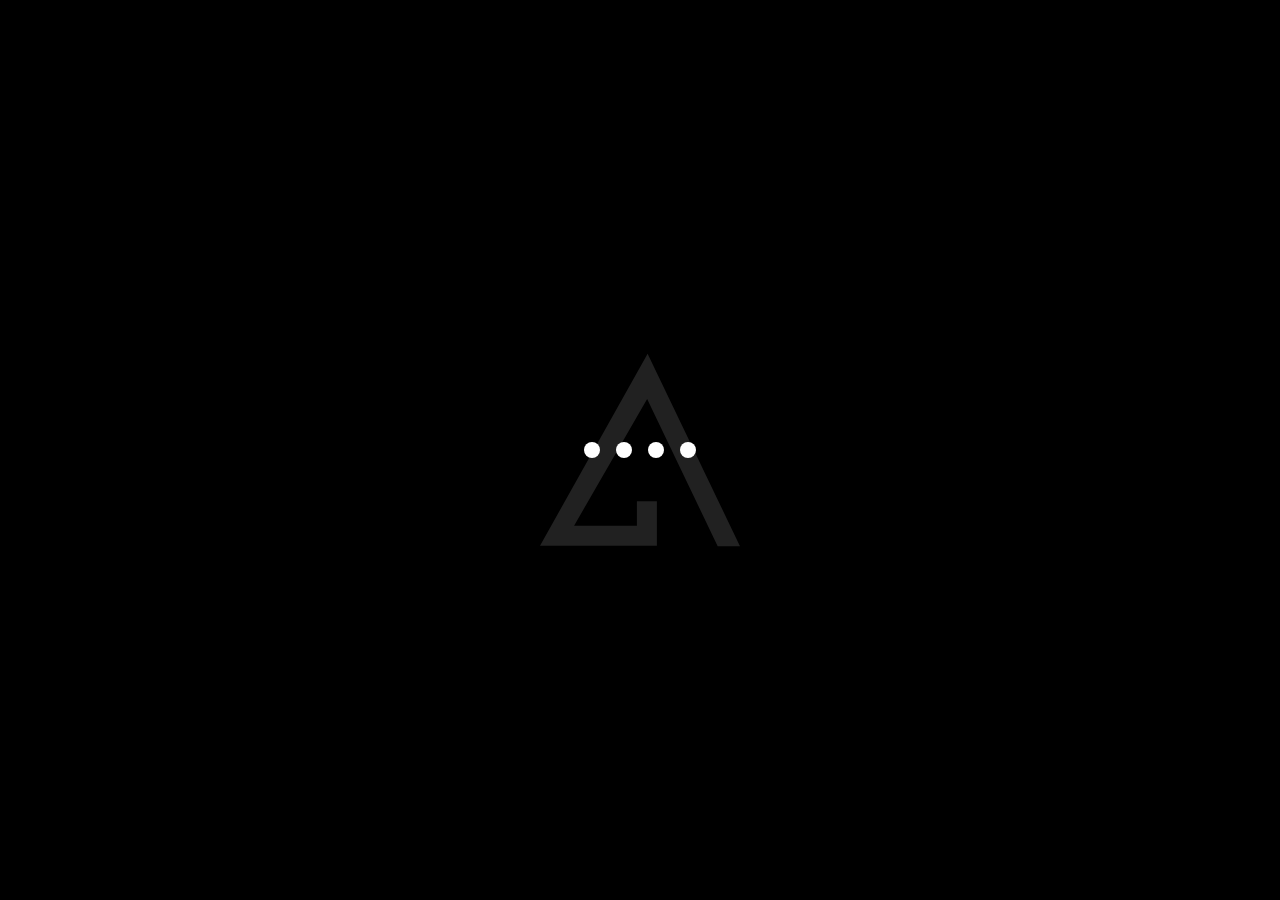
<file: pages/contacts.html>
<!DOCTYPE html>
<html lang="ru">
  <head>
    <meta charset="UTF-8" />
    <meta http-equiv="X-UA-Compatible" content="IE=edge" />
    <meta name="viewport" content="width=device-width, initial-scale=1.0" />
    <title>Lantsov Design – Контакты</title>
    <link rel="stylesheet" href="../css/style.css" />
  </head>
  <body class="body hide-scroll">
    <div class="preloader">
      <div class="gooey">
        <span class="dot"></span>
        <div class="dots">
          <span></span>
          <span></span>
          <span></span>
        </div>
      </div>
    </div>
    <header class="header">
      <div class="header-wrapper bar-container">
        <a href="../index.html" class="header-wrapper-linkDesktop">
          <svg
            class="header-wrapper-logo"
            width="135px"
            height="36px"
            viewBox="0 0 135 36"
            version="1.1"
            xmlns="http://www.w3.org/2000/svg"
            xmlns:xlink="http://www.w3.org/1999/xlink"
          >
            <g
              id="Group-7"
              transform="translate(48.000000, 0.000000)"
              fill-rule="nonzero"
            >
              <polygon
                id="Path"
                points="8.34574 12.9658501 0 12.9658501 0 0.231201092 1.32615 0.231201092 1.32615 11.7428501 8.30586 11.7428501"
              ></polygon>
              <path
                d="M10.8584,12.9658501 L9.47247,12.9658501 L15.0762,0.150360092 L16.3126,0.150360092 L21.9362,12.9658501 L20.5303,12.9658501 L18.9449,9.44866009 L12.384,9.44866009 L10.8584,12.9658501 Z M15.6844,1.84831009 L12.8327,8.26616009 L18.5361,8.26616009 L15.6844,1.84831009 Z"
                id="Shape"
              ></path>
              <polygon
                id="Path"
                points="25.5258 12.9658501 24.2296 12.9658501 24.2296 0.231201092 25.3762 0.231201092 33.353 10.6311501 33.353 0.231201092 34.5994 0.231201092 34.5994 12.9658501 33.4727 12.9658501 25.4959 2.51535009"
              ></polygon>
              <polygon
                id="Path"
                points="42.666 12.9658501 41.3298 12.9658501 41.3298 1.44402009 37.0124 1.44402009 37.0124 0.231201092 47.0432 0.231201092 47.0432 1.44402009 42.666 1.44402009"
              ></polygon>
              <path
                d="M53.1755,13.1478501 C52.2914,13.1525501 51.4113,13.0265501 50.563,12.7738501 C49.8437,12.5614501 49.1681,12.2190501 48.5688,11.7632501 L48.5688,10.3280501 C49.167,10.8124501 49.8411,11.1916501 50.563,11.4498501 C51.3971,11.7588501 52.2775,11.9195501 53.1655,11.9249501 C54.0266,11.9616501 54.8785,11.7325501 55.6084,11.2679501 C55.9112,11.0907501 56.1628,10.8358501 56.3378,10.5289501 C56.5128,10.2221501 56.6051,9.87396009 56.6055,9.51948009 C56.6269,9.16369009 56.5436,8.80947009 56.366,8.50177009 C56.1885,8.19406009 55.9248,7.94675009 55.6084,7.79121009 C55.3776,7.63425009 55.1257,7.51172009 54.8606,7.42737009 L54.0629,7.15448009 L53.684,7.08373009 C53.5654,7.05448009 53.4488,7.01734009 53.335,6.97256009 L52.9461,6.86138009 L51.62,6.45711009 C51.2391,6.32830009 50.8662,6.17642009 50.5032,6.00230009 C50.1603,5.84569009 49.8466,5.63028009 49.5759,5.36557009 C49.0594,4.82350009 48.773,4.09782009 48.7782,3.34420009 C48.7655,2.87845009 48.864,2.41648009 49.0654,1.99765009 C49.2668,1.57882009 49.5651,1.21555009 49.9349,0.938774092 C50.8624,0.268437092 51.9885,-0.0597106079 53.1256,0.00894482344 C54.4968,-0.0380300079 55.8528,0.312592092 57.0342,1.01963009 L57.0342,2.44469009 C55.8799,1.68187009 54.5335,1.27141009 53.1555,1.26219009 C52.3653,1.21120009 51.5795,1.41651009 50.912,1.84839009 C50.6697,2.01063009 50.4709,2.23129009 50.3334,2.49059009 C50.1959,2.74989009 50.1241,3.03972009 50.1243,3.33410009 C50.0545,3.81922009 50.3237,4.34478009 50.932,4.77937009 C51.1155,4.90503009 51.3174,5.00054009 51.5302,5.06237009 L52.1385,5.30493009 L52.9062,5.51717009 L53.664,5.73952009 C54.3221,5.94166009 54.7309,6.08316009 54.9004,6.14380009 C55.277,6.27870009 55.6436,6.44082009 55.9973,6.62893009 C56.3652,6.80427009 56.702,7.03988009 56.9944,7.32630009 C57.2807,7.60769009 57.5037,7.94839009 57.6483,8.32515009 C57.7928,8.70190009 57.8555,9.10584009 57.8319,9.50938009 C57.8476,10.0370501 57.7315,10.5600501 57.4945,11.0300501 C57.2574,11.5000501 56.907,11.9017501 56.4759,12.1977501 C55.5037,12.8628501 54.3474,13.1956501 53.1755,13.1478501 Z"
                id="Path"
              ></path>
              <path
                d="M61.8203,1.89882009 C63.0183,0.688536092 64.6408,0.00894164484 66.3322,0.00894164484 C68.0236,0.00894164484 69.6461,0.688536092 70.8441,1.89882009 C71.4423,2.51859009 71.9113,3.25412009 72.2231,4.06155009 C72.5349,4.86898009 72.6831,5.73178009 72.6588,6.59851009 C72.6779,7.47049009 72.5225,8.33736009 72.202,9.14682009 C71.8816,9.95628009 71.4027,10.6915501 70.7942,11.3082501 C69.5899,12.5064501 67.9698,13.1776501 66.2823,13.1776501 C64.5949,13.1776501 62.9748,12.5064501 61.7705,11.3082501 C61.1764,10.6843501 60.7116,9.94616009 60.4034,9.13729009 C60.0951,8.32843009 59.9497,7.46522009 59.9757,6.59851009 C59.9571,5.72986009 60.1107,4.86628009 60.4276,4.05898009 C60.7445,3.25167009 61.2181,2.51710009 61.8203,1.89882009 Z M62.8174,10.3986501 C63.2751,10.8807501 63.8241,11.2642501 64.4314,11.5261501 C65.0388,11.7881501 65.6921,11.9231501 66.3521,11.9231501 C67.0122,11.9231501 67.6655,11.7881501 68.2728,11.5261501 C68.8802,11.2642501 69.4292,10.8807501 69.8869,10.3986501 C70.8409,9.37331009 71.357,8.00755009 71.3227,6.59851009 C71.3585,5.18618009 70.8425,3.81670009 69.8869,2.78823009 C69.4292,2.30616009 68.8802,1.92267009 68.2728,1.66072009 C67.6655,1.39878009 67.0122,1.26376009 66.3521,1.26376009 C65.6921,1.26376009 65.0388,1.39878009 64.4314,1.66072009 C63.8241,1.92267009 63.2751,2.30616009 62.8174,2.78823009 C61.8618,3.81670009 61.3457,5.18618009 61.3816,6.59851009 C61.3473,8.00755009 61.8633,9.37331009 62.8174,10.3986501 Z"
                id="Shape"
              ></path>
              <polygon
                id="Path"
                points="80.4561 13.0365501 79.2197 13.0365501 73.6958 0.231201092 75.1416 0.231201092 79.8479 11.1769501 84.5542 0.231201092 86 0.231201092"
              ></polygon>
              <path
                d="M4.10806,34.7966501 L0,34.7966501 L0,22.0620501 L4.10806,22.0620501 C5.91014,21.9762501 7.674,22.6073501 9.02377,23.8205501 C9.64238,24.4093501 10.1303,25.1248501 10.4553,25.9194501 C10.7802,26.7140501 10.9346,27.5695501 10.9083,28.4293501 C10.9397,29.2882501 10.7875,30.1438501 10.4623,30.9375501 C10.137,31.7312501 9.64629,32.4443501 9.02377,33.0279501 C7.67554,34.2448501 5.91151,34.8795501 4.10806,34.7966501 Z M1.32614,23.2546501 L1.32614,33.5737501 L3.98841,33.5737501 C5.48469,33.6557501 6.95501,33.1529501 8.09646,32.1688501 C8.602,31.6951501 8.99884,31.1146501 9.25898,30.4685501 C9.51913,29.8224501 9.63625,29.1263501 9.60209,28.4293501 C9.63636,27.7308501 9.51933,27.0331501 9.25922,26.3853501 C8.99912,25.7375501 8.60224,25.1553501 8.09646,24.6796501 C6.95801,23.6883501 5.48737,23.1781501 3.98841,23.2546501 L1.32614,23.2546501 Z"
                id="Shape"
              ></path>
              <polygon
                id="Path"
                points="22.8436 34.7966501 13.9594 34.7966501 13.9594 22.0619501 22.5744 22.0619501 22.5744 23.2545501 15.2955 23.2545501 15.2955 27.2973501 21.2781 27.2973501 21.2781 28.5202501 15.2955 28.5202501 15.2955 33.5231501 22.8436 33.5231501"
              ></polygon>
              <path
                d="M29.1852,35.0088501 C28.301,35.0143501 27.4208,34.8883501 26.5728,34.6348501 C25.8514,34.4276501 25.1749,34.0847501 24.5786,33.6242501 L24.5786,32.1587501 C25.1737,32.6476501 25.8486,33.0273501 26.5728,33.2805501 C27.4063,33.5912501 28.287,33.7520501 29.1752,33.7556501 C30.036,33.7897501 30.8872,33.5608501 31.6181,33.0986501 C31.8984,32.9045501 32.1252,32.6412501 32.277,32.3334501 C32.4288,32.0257501 32.5006,31.6837501 32.4856,31.3400501 C32.507,30.9842501 32.4236,30.6300501 32.2461,30.3223501 C32.0686,30.0146501 31.8049,29.7673501 31.4885,29.6117501 C31.255,29.4531501 30.9996,29.3305501 30.7307,29.2479501 L29.913,28.9851501 L29.6937,28.9245501 L29.3447,28.8133501 L28.9159,28.7021501 L27.6197,28.3080501 C27.2427,28.1774501 26.8732,28.0255501 26.5129,27.8532501 C26.167,27.6965501 25.8501,27.4812501 25.5757,27.2164501 C25.2946,26.9089501 25.0795,26.5456501 24.9439,26.1496501 C24.8083,25.7535501 24.7553,25.3332501 24.7881,24.9153501 C24.8209,24.4974501 24.9388,24.0910501 25.1344,23.7216501 C25.3301,23.3523501 25.5991,23.0280501 25.9246,22.7694501 C26.8522,22.0991501 27.9782,21.7709501 29.1154,21.8396501 C30.4897,21.7929501 31.8488,22.1435501 33.034,22.8503501 L33.034,24.2652501 C31.8784,23.5050501 30.5328,23.0948501 29.1552,23.0827501 C28.365,23.0317501 27.5792,23.2370501 26.9118,23.6689501 C26.6675,23.8291501 26.4672,24.0494501 26.3295,24.3091501 C26.1918,24.5689501 26.1211,24.8597501 26.1241,25.1546501 C26.0543,25.6398501 26.3235,26.1653501 26.9317,26.5999501 C27.1101,26.7281501 27.3092,26.8239501 27.52,26.8829501 L28.1282,27.1255501 L28.906,27.3377501 L29.6538,27.5601501 C30.3119,27.7622501 30.7307,27.9037501 30.9002,27.9643501 C31.2735,28.0994501 31.6367,28.2615501 31.987,28.4495501 C32.3525,28.6291501 32.6887,28.8643501 32.9841,29.1468501 C33.2841,29.4237501 33.5213,29.7630501 33.6797,30.1416501 C33.838,30.5202501 33.9137,30.9290501 33.9014,31.3400501 C33.9151,31.8684501 33.7971,32.3918501 33.5584,32.8617501 C33.3196,33.3316501 32.9678,33.7329501 32.5354,34.0284501 C31.554,34.7167501 30.3775,35.0609501 29.1852,35.0088501 Z"
                id="Path"
              ></path>
              <polygon
                id="Path"
                points="38.1391 34.7966501 36.813 34.7966501 36.813 22.0619501 38.1391 22.0619501"
              ></polygon>
              <path
                d="M47.6515,35.0088501 C46.797,35.0301501 45.9473,34.8738501 45.1546,34.5497501 C44.362,34.2255501 43.6432,33.7403501 43.0426,33.1239501 C42.442,32.5075501 41.9722,31.7730501 41.6622,30.9656501 C41.3522,30.1582501 41.2085,29.2950501 41.2401,28.4293501 C41.2113,27.5603501 41.358,26.6945501 41.6714,25.8852501 C41.9847,25.0758501 42.4581,24.3399501 43.0623,23.7227501 C43.6665,23.1056501 44.3888,22.6202501 45.1848,22.2963501 C45.9809,21.9725501 46.8339,21.8171501 47.6914,21.8396501 C49.1182,21.7850501 50.5221,22.2154501 51.6798,23.0625501 L51.6798,24.4270501 C50.561,23.5511501 49.1846,23.0814501 47.7711,23.0928501 C47.0848,23.0737501 46.4019,23.1985501 45.7653,23.4594501 C45.1288,23.7202501 44.5523,24.1116501 44.0719,24.6089501 C43.5821,25.1123501 43.1987,25.7116501 42.945,26.3701501 C42.6913,27.0287501 42.5726,27.7328501 42.5962,28.4394501 C42.5731,29.1426501 42.6901,29.8434501 42.9402,30.4998501 C43.1903,31.1562501 43.5684,31.7548501 44.0519,32.2598501 C44.5204,32.7464501 45.0825,33.1303501 45.7034,33.3876501 C46.3243,33.6450501 46.9908,33.7702501 47.6614,33.7556501 C48.3138,33.7907501 48.9665,33.6915501 49.58,33.4640501 C50.1935,33.2364501 50.7552,32.8852501 51.2311,32.4316501 L51.2311,27.4792501 L52.5472,27.4792501 L52.5472,32.9571501 C51.9613,33.6090501 51.2391,34.1201501 50.4334,34.4529501 C49.554,34.8312501 48.6067,35.0204501 47.6515,35.0088501 Z"
                id="Path"
              ></path>
              <polygon
                id="Path"
                points="57.0541 34.7966501 55.7679 34.7966501 55.7679 22.0619501 56.9146 22.0619501 64.8914 32.4619501 64.8914 22.0619501 66.1876 22.0619501 66.1876 34.7966501 65.011 34.7966501 57.0342 24.3461501"
              ></polygon>
              <path
                d="M70.0165,34.8977501 C69.8047,34.8956501 69.6001,34.8193501 69.4375,34.6817501 C69.2749,34.5441501 69.1643,34.3537501 69.1244,34.1429501 C69.0846,33.9320501 69.1179,33.7136501 69.2188,33.5249501 C69.3197,33.3361501 69.482,33.1886501 69.678,33.1073501 C69.8741,33.0260501 70.0918,33.0160501 70.2943,33.0789501 C70.4968,33.1419501 70.6716,33.2739501 70.789,33.4526501 C70.9064,33.6314501 70.9591,33.8457501 70.9382,34.0594501 C70.9174,34.2731501 70.8242,34.4728501 70.6746,34.6248501 C70.589,34.7133501 70.4865,34.7832501 70.3734,34.8301501 C70.2602,34.8770501 70.1388,34.9000501 70.0165,34.8977501 Z"
                id="Path"
              ></path>
            </g>
            <polyline
              id="Path-5"
              points="14.5235156 28.7483078 14.5235156 25.1095181 17.5173161 25.1095181 17.5173161 28.7483078 17.5173161 31.7535656 7.08404899e-14 31.7535656 16.1267036 3 29.9728393 31.8282012 26.6282053 31.8282012 16.0574968 9.77336918 5.11158312 28.7483078"
            ></polyline>
          </svg>
        </a>
        <a href="../index.html" class="header-wrapper-linkMobile">
          <svg
            class="header-wrapper-logoMobile"
            width="25px"
            height="24px"
            viewBox="0 0 25 24"
            version="1.1"
            xmlns="http://www.w3.org/2000/svg"
            xmlns:xlink="http://www.w3.org/1999/xlink"
          >
            <polyline
              id="Path-5"
              points="12.09109 21.4359329 12.09109 18.4065745 14.5834831 18.4065745 14.5834831 21.4359329 14.5834831 23.9378645 5.89759918e-14 23.9378645 13.4257731 -3.33202937e-15 24.9529319 24 22.1684636 24 13.3681571 5.6389526 4.25548559 21.4359329"
            ></polyline>
          </svg>
        </a>
        <menu class="header-wrapper-menu">
          <a href="projects.html" class="header-wrapper-menu-link">Проекты</a>
          <a href="about.html" class="header-wrapper-menu-link"
            >Обо мне</a
          >
          <a class="header-wrapper-menu-link header-wrapper-menu-linkDisbled">Контакты</a>
        </menu>
        <button class="header-wrapper-moreButton more-button" id="moreButton">
          <svg
            class="header-wrapper-moreButton-color"
            width="24px"
            height="24px"
            viewBox="0 0 24 24"
            version="1.1"
            xmlns="http://www.w3.org/2000/svg"
            xmlns:xlink="http://www.w3.org/1999/xlink"
          >
            <g id="icon" transform="translate(5.000000, 10.000000)">
              <circle id="Oval" cx="1.5" cy="1.5" r="1.5"></circle>
              <circle id="Oval-Copy" cx="7.5" cy="1.5" r="1.5"></circle>
              <circle id="Oval-Copy-2" cx="13.5" cy="1.5" r="1.5"></circle>
            </g>
          </svg>
        </button>
      </div>
    </header>

    <div class="bottomBar">
      <div class="bottomBar-wrapper">
        <a href="https://www.behance.net/lantsov_a">
          <svg
            width="20px"
            height="12px"
            class="bottomBar-wrapper-icon"
            id="bottomBar-wrapper-icon_1"
            viewBox="0 0 20 12"
            version="1.1"
            xmlns="http://www.w3.org/2000/svg"
            xmlns:xlink="http://www.w3.org/1999/xlink"
          >
            <path
              d="M0.611899597,12 L6.39802218,12 C10.1118448,12 11.4000974,7.1704 8.11705212,5.4376 C10.3207065,3.5544 8.95657836,0 5.99987951,0 L0.611899597,0 C0.274131019,0 0,0.2688 0,0.6 L0,11.4 C0,11.7312 0.274131019,12 0.611899597,12 Z M1.22379919,1.2 L5.99987951,1.2 C8.61962565,1.2 8.62288912,5.0144 5.99987951,5.0144 L1.22379919,5.0144 L1.22379919,1.2 Z M1.22379919,6.2144 L6.39802218,6.2144 C9.54808131,6.2144 9.54808131,10.8 6.39802218,10.8 L1.22379919,10.8 L1.22379919,6.2144 Z"
              id="Shape"
            ></path>
            <path
              d="M15.5025682,3 C12.9058878,3 10.9171445,5.33258548 11.0127572,7.16683119 C10.8159545,9.816028 12.92262,12 15.5025682,12 C17.1056737,12 18.6004183,11.1398187 19.4027678,9.75383649 C19.8035442,9.06165306 18.7725211,8.4510455 18.3725414,9.13999821 C17.7837268,10.1568698 16.6833845,10.7884771 15.5025682,10.7884771 C13.7600275,10.7884771 12.3433667,9.44126357 12.2158831,7.74270843 C13.3656253,7.75643902 15.5113327,7.59086422 19.3764743,7.71605492 C19.3892227,7.71605492 19.3979872,7.70959347 19.4099388,7.70959347 C21.0034831,7.63690209 19.2593488,3 15.5025682,3 Z M12.3728472,6.47141703 C13.3974962,3.41111011 17.7255625,3.50237817 18.6593794,6.52310868 C15.4212974,6.60145383 13.4835476,6.46980167 12.3728472,6.47141703 Z"
              id="Shape"
            ></path>
            <path
              d="M17.4942245,2 C18.1689315,2 18.168252,1 17.4942245,1 L13.5057755,1 C12.8310685,1 12.831748,2 13.5057755,2 L17.4942245,2 Z"
              id="Path"
            ></path>
          </svg>
        </a>
        <a href="https://dribbble.com/lantsov_a">
          <svg
            width="16px"
            height="16px"
            class="bottomBar-wrapper-icon"
            id="bottomBar-wrapper-icon_2"
            viewBox="0 0 16 16"
            version="1.1"
            xmlns="http://www.w3.org/2000/svg"
            xmlns:xlink="http://www.w3.org/1999/xlink"
          >
            <path
              d="M10.9133368,15.4441982 C10.9266832,15.4401988 10.9393623,15.4348663 10.9527087,15.4302004 C19.1040117,12.1953841 16.8491404,0 8.00782941,0 C3.5708246,0 0,3.61275589 0,7.99872153 C0,13.5491677 5.62816944,17.509868 10.9133368,15.4441982 Z M3.52411226,13.3705296 C4.09266815,12.4160155 5.93246695,9.72311258 9.07287072,8.79392777 C9.72951273,10.4663271 10.1899629,12.4173486 10.2353406,14.6296617 C7.85568065,15.4288673 5.34589345,14.8909533 3.52411226,13.3705296 Z M11.2196363,14.212395 C11.1322175,12.0867348 10.6977928,10.2017028 10.0785206,8.56863044 C11.467879,8.3519984 13.0761181,8.49664195 14.8999013,9.22652529 C14.5121888,11.4001779 13.1208285,13.2272192 11.2196363,14.212395 L11.2196363,14.212395 Z M15.0046704,8.19269053 C12.9960398,7.43881103 11.2256422,7.34482605 9.6934775,7.63677938 C9.45657921,7.10353128 9.20766918,6.59094654 8.94407813,6.11902197 C11.2950434,5.18117187 12.6844018,4.03802125 13.3063432,3.43278466 C14.4040831,4.70191514 15.0560539,6.34498586 15.0046704,8.19269053 L15.0046704,8.19269053 Z M12.5956483,2.72089844 C12.0297617,3.25881246 10.6971255,4.34530547 8.41823067,5.23383012 C7.30113846,3.46877891 6.10663724,2.22364459 5.34989736,1.52642269 C7.77093112,0.530581862 10.5629943,0.955847223 12.5956483,2.72089844 Z M4.39296175,2.01501127 C4.96418691,2.51693104 6.21807954,3.72207175 7.4279291,5.58577387 C5.76630449,6.12035509 3.68293421,6.51295901 1.14912352,6.5682835 C1.55218427,4.63925849 2.75602795,3.00485306 4.39296175,2.01501127 Z M1.02233289,7.57212305 C3.85843914,7.5261304 6.1540169,7.07886856 7.96845758,6.47363196 C8.21936957,6.91289509 8.45760249,7.39148526 8.68649295,7.88873911 C5.52673693,8.89391179 3.55213966,11.4888304 2.7960671,12.6606431 C1.57620776,11.3008604 0.903550085,9.52647735 1.02233289,7.57212305 Z"
              id="Shape"
            ></path>
          </svg>
        </a>
        <a href="https://t.me/lantsov_a">
          <svg
            width="18px"
            height="16px"
            class="bottomBar-wrapper-icon"
            id="bottomBar-wrapper-icon_3"
            viewBox="0 0 18 16"
            version="1.1"
            xmlns="http://www.w3.org/2000/svg"
            xmlns:xlink="http://www.w3.org/1999/xlink"
          >
            <path
              d="M0.310645033,7.76940099 L4.71252116,9.99766863 C4.88277604,10.0829903 5.0837818,10.0768959 5.24653646,9.98014721 L9.16464873,7.66655787 L6.79308077,9.801124 C6.67232731,9.91006153 6.60332534,10.0654689 6.60332534,10.2292561 L6.60332534,15.4285473 C6.60332534,15.9770439 7.29259509,16.2078696 7.61585435,15.7721195 L9.51865887,13.202565 L14.2242937,15.9244796 C14.5543032,16.1172153 14.9773153,15.9237178 15.0538175,15.540532 L17.9886516,0.685414405 C18.0764041,0.238999077 17.6391415,-0.125141754 17.2326299,0.0409308425 L0.357146366,6.72573376 C-0.0958666145,6.90551877 -0.125117453,7.54924053 0.310645033,7.76940099 Z M16.6836142,1.48530535 L14.1042903,14.5402874 L9.6454125,11.9608296 C9.40240554,11.8198964 9.08964658,11.8823641 8.91714163,12.1139515 L7.72835757,13.719066 L7.72835757,10.485983 L14.1417913,4.71457938 C14.6495559,4.25826064 14.0660392,3.44694267 13.4862726,3.79280028 L4.94352778,8.83744586 L1.94944199,7.32222386 L16.6836142,1.48530535 Z"
              id="Shape"
            ></path>
          </svg>
        </a>
        <a href="https://github.com/lantsov-design">
          <svg
            width="18px"
            height="18px"
            class="bottomBar-wrapper-icon"
            id="bottomBar-wrapper-icon_4"
            viewBox="0 0 18 18"
            version="1.1"
            xmlns="http://www.w3.org/2000/svg"
            xmlns:xlink="http://www.w3.org/1999/xlink"
          >
            <path
              d="M9,0 C4.05354308,0 0,4.08869933 0,9.03515625 C0,13.9529114 4.01660156,18 9,18 C13.9772186,18 18,13.9589539 18,9.03515625 C18,4.08869933 13.9464569,0 9,0 Z M10.5820312,16.7871094 C10.0758362,16.8925781 9.53791808,16.9453125 9,16.9453125 C8.46208192,16.9453125 7.92416384,16.8925781 7.41796875,16.7871094 L7.41796875,14.3191681 C7.41796875,13.7285156 7.57617188,13.5175781 7.78710938,13.2327576 C7.89450075,13.1099854 7.95932009,12.9998474 8.44093322,12.2731018 L7.62890625,12.1464844 C5.54054259,11.8406525 4.71794129,10.754242 4.39096071,9.91049196 C3.96908571,8.78205871 4.19059754,7.36866759 4.95002746,6.47232054 C5.06607054,6.33512879 5.16096496,6.10304259 5.07664491,5.86051942 C4.91830446,5.37533571 4.93945312,4.60546875 5.04492188,4.31007384 C5.60412598,4.3899994 6.17912293,4.79058838 6.65867616,5.08007813 C6.87963867,5.20903016 6.99554443,5.17497254 7.1015625,5.18554688 C7.48690798,5.10534668 8.08799745,4.91130067 9.01057433,4.91130067 C9.58007812,4.91130067 10.1813049,4.99562072 10.7719574,5.16439821 C10.8775635,5.16192627 11.0473022,5.25173948 11.3414612,5.08007813 C11.8427124,4.7746582 12.3982086,4.38780213 12.9550781,4.31007384 C13.0605469,4.60546875 13.0816955,5.37533571 12.9234924,5.86051942 C12.839035,6.10304259 12.9339295,6.33512879 13.0501099,6.47232054 C13.8094025,7.36880491 14.0309143,8.78205871 13.6090393,9.91049196 C13.2820587,10.754242 12.4594574,11.8406525 10.3710938,12.1464844 L9.55906678,12.2731018 C10.0568848,13.024292 10.1093445,13.1143799 10.2130279,13.2327576 C10.4238281,13.5175781 10.5820312,13.7285156 10.5820312,14.3191681 L10.5820312,16.7871094 Z M11.6367188,16.4812775 L11.6367188,14.3191681 C11.6367188,13.7179413 11.5101013,13.317215 11.3413238,13.0218201 C12.9445038,12.589508 14.0836487,11.640152 14.5898438,10.2796326 C15.1277618,8.84536741 14.8852387,7.13671875 13.988617,5.95541384 C14.1469574,5.24885558 14.1469574,4.12028504 13.7672424,3.59294129 C13.598465,3.36099241 13.3663788,3.234375 13.0711212,3.234375 C13.0605469,3.234375 13.0605469,3.234375 13.0605469,3.234375 C12.2427521,3.27859495 11.5990906,3.69044494 10.9090118,4.10971071 C10.2761993,3.94093322 9.6328125,3.85661317 8.98942567,3.85661317 C8.33560179,3.85661317 7.68164063,3.95150759 7.10169982,4.10971071 C6.37522889,3.67163086 5.73774718,3.27749632 4.89729308,3.234375 C4.63362121,3.234375 4.40153504,3.36099241 4.23275759,3.59294129 C3.85317991,4.12028504 3.85317991,5.24885558 4.01138304,5.95541384 C3.11476134,7.13671875 2.87223817,8.85580446 3.41015625,10.2796326 C3.91635134,11.640152 5.05549621,12.589508 6.65867616,13.0218201 C6.52780153,13.2507477 6.42425537,13.5461426 6.38346864,13.9459076 C6.0596466,14.0575562 5.77880859,14.0939484 5.51760863,14.0171814 C5.24212646,13.9357452 5.02748107,13.7518616 4.84098817,13.4382019 C4.42213439,12.7345276 3.70870973,12.16008 2.89640809,12.234787 L2.98910524,13.2853546 C3.36524963,13.250885 3.73960877,13.6488647 3.93406678,13.976944 C4.25486756,14.5171967 4.68704222,14.8715057 5.21891786,15.0286102 C5.61373903,15.144928 5.97463988,15.1421814 6.36328125,15.0592346 L6.36328125,16.4812775 C3.29411317,15.4054413 1.0546875,12.473465 1.0546875,9.03515625 C1.0546875,4.66877746 4.63362121,1.0546875 9,1.0546875 C13.3663788,1.0546875 16.9453125,4.66877746 16.9453125,9.03515625 C16.9453125,12.473465 14.7058868,15.4054413 11.6367188,16.4812775 Z"
              id="Shape"
            ></path>
          </svg>
        </a>
      </div>
      <div class="bottomBar-rightbar">
        <svg
          width="16px"
          height="16px"
          class="bottomBar-rightbar-dark"
          id="darkMode"
          viewBox="0 0 16 16"
          version="1.1"
          xmlns="http://www.w3.org/2000/svg"
          xmlns:xlink="http://www.w3.org/1999/xlink"
        >
          <path
            d="M15.8432007,9.98366182 C15.6975516,9.83836347 15.4813117,9.78980355 15.2875212,9.85887557 C12.683139,10.7874172 9.77685703,10.133034 7.8217901,8.1778792 C5.86672317,6.22272442 5.21250061,3.31644316 6.14120654,0.712149957 C6.21021268,0.518327259 6.16156518,0.302097 6.01619704,0.156502954 C5.8708289,0.0109089068 5.6546722,-0.0380765339 5.46073908,0.0306250424 C4.31039298,0.436840259 3.26646363,1.09723933 2.40663471,1.96267885 C-0.803069821,5.17476849 -0.802085715,10.3803233 2.40883308,13.5911991 C5.61975187,16.802075 10.8253763,16.8030591 14.0375088,13.5933975 C14.9030273,12.7334264 15.5634394,11.6893221 15.9695885,10.5388007 C16.0380303,10.3448647 15.988852,10.1288568 15.8432007,9.98366182 L15.8432007,9.98366182 Z"
            id="Path"
          ></path>
        </svg>
        <a href="#" class="bottomBar-rightbar-language">Eng</a>
      </div>
    </div>
    <section class="contactsPage">
      <div class="contactsPage-wrapper grid_1_2">
        <h3 class="contactsPage-h3 h3">Заинтересованы в <br> совместной работе? <br> <span class="contactsPage-h3-span">Давайте начнём!</span></h3>
        <div class="contactsPage-rightBlock">
          <h3 class="contactsPage-rightBlock-h3 h3">lancov.alex.2@gmail.com</h3>
          <ul class="contactsPage-rightBlock-linksList">
            <a href="https://www.behance.net/lantsov_a" class="contactsPage-rightBlock-linksList-link text-small">Behance</a>
            <a href="https://dribbble.com/lantsov_a" class="contactsPage-rightBlock-linksList-link text-small">Dribbble</a>
            <a href="https://t.me/lantsov_a" class="contactsPage-rightBlock-linksList-link text-small">Telegram</a>
            <a href="https://github.com/lantsov-design" class="contactsPage-rightBlock-linksList-link text-small">Github</a>
          </ul>
        </div>
      </div>
    </section>
    <div class="bigMenu">
      <div class="bigMenu-wrapper">
        <div class="bigMenu-header">
          <a href="../index.html" class="bigMenu-header-linkDesktop">
            <svg
              class="bigMenu-header-logo"
              width="135px"
              height="36px"
              viewBox="0 0 135 36"
              version="1.1"
              xmlns="http://www.w3.org/2000/svg"
              xmlns:xlink="http://www.w3.org/1999/xlink"
            >
              <g
                id="Group-7"
                transform="translate(48.000000, 0.000000)"
                fill-rule="nonzero"
              >
                <polygon
                  id="Path"
                  points="8.34574 12.9658501 0 12.9658501 0 0.231201092 1.32615 0.231201092 1.32615 11.7428501 8.30586 11.7428501"
                ></polygon>
                <path
                  d="M10.8584,12.9658501 L9.47247,12.9658501 L15.0762,0.150360092 L16.3126,0.150360092 L21.9362,12.9658501 L20.5303,12.9658501 L18.9449,9.44866009 L12.384,9.44866009 L10.8584,12.9658501 Z M15.6844,1.84831009 L12.8327,8.26616009 L18.5361,8.26616009 L15.6844,1.84831009 Z"
                  id="Shape"
                ></path>
                <polygon
                  id="Path"
                  points="25.5258 12.9658501 24.2296 12.9658501 24.2296 0.231201092 25.3762 0.231201092 33.353 10.6311501 33.353 0.231201092 34.5994 0.231201092 34.5994 12.9658501 33.4727 12.9658501 25.4959 2.51535009"
                ></polygon>
                <polygon
                  id="Path"
                  points="42.666 12.9658501 41.3298 12.9658501 41.3298 1.44402009 37.0124 1.44402009 37.0124 0.231201092 47.0432 0.231201092 47.0432 1.44402009 42.666 1.44402009"
                ></polygon>
                <path
                  d="M53.1755,13.1478501 C52.2914,13.1525501 51.4113,13.0265501 50.563,12.7738501 C49.8437,12.5614501 49.1681,12.2190501 48.5688,11.7632501 L48.5688,10.3280501 C49.167,10.8124501 49.8411,11.1916501 50.563,11.4498501 C51.3971,11.7588501 52.2775,11.9195501 53.1655,11.9249501 C54.0266,11.9616501 54.8785,11.7325501 55.6084,11.2679501 C55.9112,11.0907501 56.1628,10.8358501 56.3378,10.5289501 C56.5128,10.2221501 56.6051,9.87396009 56.6055,9.51948009 C56.6269,9.16369009 56.5436,8.80947009 56.366,8.50177009 C56.1885,8.19406009 55.9248,7.94675009 55.6084,7.79121009 C55.3776,7.63425009 55.1257,7.51172009 54.8606,7.42737009 L54.0629,7.15448009 L53.684,7.08373009 C53.5654,7.05448009 53.4488,7.01734009 53.335,6.97256009 L52.9461,6.86138009 L51.62,6.45711009 C51.2391,6.32830009 50.8662,6.17642009 50.5032,6.00230009 C50.1603,5.84569009 49.8466,5.63028009 49.5759,5.36557009 C49.0594,4.82350009 48.773,4.09782009 48.7782,3.34420009 C48.7655,2.87845009 48.864,2.41648009 49.0654,1.99765009 C49.2668,1.57882009 49.5651,1.21555009 49.9349,0.938774092 C50.8624,0.268437092 51.9885,-0.0597106079 53.1256,0.00894482344 C54.4968,-0.0380300079 55.8528,0.312592092 57.0342,1.01963009 L57.0342,2.44469009 C55.8799,1.68187009 54.5335,1.27141009 53.1555,1.26219009 C52.3653,1.21120009 51.5795,1.41651009 50.912,1.84839009 C50.6697,2.01063009 50.4709,2.23129009 50.3334,2.49059009 C50.1959,2.74989009 50.1241,3.03972009 50.1243,3.33410009 C50.0545,3.81922009 50.3237,4.34478009 50.932,4.77937009 C51.1155,4.90503009 51.3174,5.00054009 51.5302,5.06237009 L52.1385,5.30493009 L52.9062,5.51717009 L53.664,5.73952009 C54.3221,5.94166009 54.7309,6.08316009 54.9004,6.14380009 C55.277,6.27870009 55.6436,6.44082009 55.9973,6.62893009 C56.3652,6.80427009 56.702,7.03988009 56.9944,7.32630009 C57.2807,7.60769009 57.5037,7.94839009 57.6483,8.32515009 C57.7928,8.70190009 57.8555,9.10584009 57.8319,9.50938009 C57.8476,10.0370501 57.7315,10.5600501 57.4945,11.0300501 C57.2574,11.5000501 56.907,11.9017501 56.4759,12.1977501 C55.5037,12.8628501 54.3474,13.1956501 53.1755,13.1478501 Z"
                  id="Path"
                ></path>
                <path
                  d="M61.8203,1.89882009 C63.0183,0.688536092 64.6408,0.00894164484 66.3322,0.00894164484 C68.0236,0.00894164484 69.6461,0.688536092 70.8441,1.89882009 C71.4423,2.51859009 71.9113,3.25412009 72.2231,4.06155009 C72.5349,4.86898009 72.6831,5.73178009 72.6588,6.59851009 C72.6779,7.47049009 72.5225,8.33736009 72.202,9.14682009 C71.8816,9.95628009 71.4027,10.6915501 70.7942,11.3082501 C69.5899,12.5064501 67.9698,13.1776501 66.2823,13.1776501 C64.5949,13.1776501 62.9748,12.5064501 61.7705,11.3082501 C61.1764,10.6843501 60.7116,9.94616009 60.4034,9.13729009 C60.0951,8.32843009 59.9497,7.46522009 59.9757,6.59851009 C59.9571,5.72986009 60.1107,4.86628009 60.4276,4.05898009 C60.7445,3.25167009 61.2181,2.51710009 61.8203,1.89882009 Z M62.8174,10.3986501 C63.2751,10.8807501 63.8241,11.2642501 64.4314,11.5261501 C65.0388,11.7881501 65.6921,11.9231501 66.3521,11.9231501 C67.0122,11.9231501 67.6655,11.7881501 68.2728,11.5261501 C68.8802,11.2642501 69.4292,10.8807501 69.8869,10.3986501 C70.8409,9.37331009 71.357,8.00755009 71.3227,6.59851009 C71.3585,5.18618009 70.8425,3.81670009 69.8869,2.78823009 C69.4292,2.30616009 68.8802,1.92267009 68.2728,1.66072009 C67.6655,1.39878009 67.0122,1.26376009 66.3521,1.26376009 C65.6921,1.26376009 65.0388,1.39878009 64.4314,1.66072009 C63.8241,1.92267009 63.2751,2.30616009 62.8174,2.78823009 C61.8618,3.81670009 61.3457,5.18618009 61.3816,6.59851009 C61.3473,8.00755009 61.8633,9.37331009 62.8174,10.3986501 Z"
                  id="Shape"
                ></path>
                <polygon
                  id="Path"
                  points="80.4561 13.0365501 79.2197 13.0365501 73.6958 0.231201092 75.1416 0.231201092 79.8479 11.1769501 84.5542 0.231201092 86 0.231201092"
                ></polygon>
                <path
                  d="M4.10806,34.7966501 L0,34.7966501 L0,22.0620501 L4.10806,22.0620501 C5.91014,21.9762501 7.674,22.6073501 9.02377,23.8205501 C9.64238,24.4093501 10.1303,25.1248501 10.4553,25.9194501 C10.7802,26.7140501 10.9346,27.5695501 10.9083,28.4293501 C10.9397,29.2882501 10.7875,30.1438501 10.4623,30.9375501 C10.137,31.7312501 9.64629,32.4443501 9.02377,33.0279501 C7.67554,34.2448501 5.91151,34.8795501 4.10806,34.7966501 Z M1.32614,23.2546501 L1.32614,33.5737501 L3.98841,33.5737501 C5.48469,33.6557501 6.95501,33.1529501 8.09646,32.1688501 C8.602,31.6951501 8.99884,31.1146501 9.25898,30.4685501 C9.51913,29.8224501 9.63625,29.1263501 9.60209,28.4293501 C9.63636,27.7308501 9.51933,27.0331501 9.25922,26.3853501 C8.99912,25.7375501 8.60224,25.1553501 8.09646,24.6796501 C6.95801,23.6883501 5.48737,23.1781501 3.98841,23.2546501 L1.32614,23.2546501 Z"
                  id="Shape"
                ></path>
                <polygon
                  id="Path"
                  points="22.8436 34.7966501 13.9594 34.7966501 13.9594 22.0619501 22.5744 22.0619501 22.5744 23.2545501 15.2955 23.2545501 15.2955 27.2973501 21.2781 27.2973501 21.2781 28.5202501 15.2955 28.5202501 15.2955 33.5231501 22.8436 33.5231501"
                ></polygon>
                <path
                  d="M29.1852,35.0088501 C28.301,35.0143501 27.4208,34.8883501 26.5728,34.6348501 C25.8514,34.4276501 25.1749,34.0847501 24.5786,33.6242501 L24.5786,32.1587501 C25.1737,32.6476501 25.8486,33.0273501 26.5728,33.2805501 C27.4063,33.5912501 28.287,33.7520501 29.1752,33.7556501 C30.036,33.7897501 30.8872,33.5608501 31.6181,33.0986501 C31.8984,32.9045501 32.1252,32.6412501 32.277,32.3334501 C32.4288,32.0257501 32.5006,31.6837501 32.4856,31.3400501 C32.507,30.9842501 32.4236,30.6300501 32.2461,30.3223501 C32.0686,30.0146501 31.8049,29.7673501 31.4885,29.6117501 C31.255,29.4531501 30.9996,29.3305501 30.7307,29.2479501 L29.913,28.9851501 L29.6937,28.9245501 L29.3447,28.8133501 L28.9159,28.7021501 L27.6197,28.3080501 C27.2427,28.1774501 26.8732,28.0255501 26.5129,27.8532501 C26.167,27.6965501 25.8501,27.4812501 25.5757,27.2164501 C25.2946,26.9089501 25.0795,26.5456501 24.9439,26.1496501 C24.8083,25.7535501 24.7553,25.3332501 24.7881,24.9153501 C24.8209,24.4974501 24.9388,24.0910501 25.1344,23.7216501 C25.3301,23.3523501 25.5991,23.0280501 25.9246,22.7694501 C26.8522,22.0991501 27.9782,21.7709501 29.1154,21.8396501 C30.4897,21.7929501 31.8488,22.1435501 33.034,22.8503501 L33.034,24.2652501 C31.8784,23.5050501 30.5328,23.0948501 29.1552,23.0827501 C28.365,23.0317501 27.5792,23.2370501 26.9118,23.6689501 C26.6675,23.8291501 26.4672,24.0494501 26.3295,24.3091501 C26.1918,24.5689501 26.1211,24.8597501 26.1241,25.1546501 C26.0543,25.6398501 26.3235,26.1653501 26.9317,26.5999501 C27.1101,26.7281501 27.3092,26.8239501 27.52,26.8829501 L28.1282,27.1255501 L28.906,27.3377501 L29.6538,27.5601501 C30.3119,27.7622501 30.7307,27.9037501 30.9002,27.9643501 C31.2735,28.0994501 31.6367,28.2615501 31.987,28.4495501 C32.3525,28.6291501 32.6887,28.8643501 32.9841,29.1468501 C33.2841,29.4237501 33.5213,29.7630501 33.6797,30.1416501 C33.838,30.5202501 33.9137,30.9290501 33.9014,31.3400501 C33.9151,31.8684501 33.7971,32.3918501 33.5584,32.8617501 C33.3196,33.3316501 32.9678,33.7329501 32.5354,34.0284501 C31.554,34.7167501 30.3775,35.0609501 29.1852,35.0088501 Z"
                  id="Path"
                ></path>
                <polygon
                  id="Path"
                  points="38.1391 34.7966501 36.813 34.7966501 36.813 22.0619501 38.1391 22.0619501"
                ></polygon>
                <path
                  d="M47.6515,35.0088501 C46.797,35.0301501 45.9473,34.8738501 45.1546,34.5497501 C44.362,34.2255501 43.6432,33.7403501 43.0426,33.1239501 C42.442,32.5075501 41.9722,31.7730501 41.6622,30.9656501 C41.3522,30.1582501 41.2085,29.2950501 41.2401,28.4293501 C41.2113,27.5603501 41.358,26.6945501 41.6714,25.8852501 C41.9847,25.0758501 42.4581,24.3399501 43.0623,23.7227501 C43.6665,23.1056501 44.3888,22.6202501 45.1848,22.2963501 C45.9809,21.9725501 46.8339,21.8171501 47.6914,21.8396501 C49.1182,21.7850501 50.5221,22.2154501 51.6798,23.0625501 L51.6798,24.4270501 C50.561,23.5511501 49.1846,23.0814501 47.7711,23.0928501 C47.0848,23.0737501 46.4019,23.1985501 45.7653,23.4594501 C45.1288,23.7202501 44.5523,24.1116501 44.0719,24.6089501 C43.5821,25.1123501 43.1987,25.7116501 42.945,26.3701501 C42.6913,27.0287501 42.5726,27.7328501 42.5962,28.4394501 C42.5731,29.1426501 42.6901,29.8434501 42.9402,30.4998501 C43.1903,31.1562501 43.5684,31.7548501 44.0519,32.2598501 C44.5204,32.7464501 45.0825,33.1303501 45.7034,33.3876501 C46.3243,33.6450501 46.9908,33.7702501 47.6614,33.7556501 C48.3138,33.7907501 48.9665,33.6915501 49.58,33.4640501 C50.1935,33.2364501 50.7552,32.8852501 51.2311,32.4316501 L51.2311,27.4792501 L52.5472,27.4792501 L52.5472,32.9571501 C51.9613,33.6090501 51.2391,34.1201501 50.4334,34.4529501 C49.554,34.8312501 48.6067,35.0204501 47.6515,35.0088501 Z"
                  id="Path"
                ></path>
                <polygon
                  id="Path"
                  points="57.0541 34.7966501 55.7679 34.7966501 55.7679 22.0619501 56.9146 22.0619501 64.8914 32.4619501 64.8914 22.0619501 66.1876 22.0619501 66.1876 34.7966501 65.011 34.7966501 57.0342 24.3461501"
                ></polygon>
                <path
                  d="M70.0165,34.8977501 C69.8047,34.8956501 69.6001,34.8193501 69.4375,34.6817501 C69.2749,34.5441501 69.1643,34.3537501 69.1244,34.1429501 C69.0846,33.9320501 69.1179,33.7136501 69.2188,33.5249501 C69.3197,33.3361501 69.482,33.1886501 69.678,33.1073501 C69.8741,33.0260501 70.0918,33.0160501 70.2943,33.0789501 C70.4968,33.1419501 70.6716,33.2739501 70.789,33.4526501 C70.9064,33.6314501 70.9591,33.8457501 70.9382,34.0594501 C70.9174,34.2731501 70.8242,34.4728501 70.6746,34.6248501 C70.589,34.7133501 70.4865,34.7832501 70.3734,34.8301501 C70.2602,34.8770501 70.1388,34.9000501 70.0165,34.8977501 Z"
                  id="Path"
                ></path>
              </g>
              <polyline
                id="Path-5"
                points="14.5235156 28.7483078 14.5235156 25.1095181 17.5173161 25.1095181 17.5173161 28.7483078 17.5173161 31.7535656 7.08404899e-14 31.7535656 16.1267036 3 29.9728393 31.8282012 26.6282053 31.8282012 16.0574968 9.77336918 5.11158312 28.7483078"
              ></polyline>
            </svg>
          </a>
          <a href="../index.html" class="bigMenu-header-linkMobile">
            <svg
              class="bigMenu-header-logoMobile"
              width="25px"
              height="24px"
              viewBox="0 0 25 24"
              version="1.1"
              xmlns="http://www.w3.org/2000/svg"
              xmlns:xlink="http://www.w3.org/1999/xlink"
            >
              <polyline
                id="Path-5"
                points="12.09109 21.4359329 12.09109 18.4065745 14.5834831 18.4065745 14.5834831 21.4359329 14.5834831 23.9378645 5.89759918e-14 23.9378645 13.4257731 -3.33202937e-15 24.9529319 24 22.1684636 24 13.3681571 5.6389526 4.25548559 21.4359329"
              ></polyline>
            </svg>
          </a>
          <button
            class="bigMenu-header-closeButton close-button"
            id="closeMenu-button"
          >
            <svg
              class="bigMenu-header-closeButton-icon"
              width="24px"
              height="24px"
              viewBox="0 0 24 24"
              version="1.1"
              xmlns="http://www.w3.org/2000/svg"
              xmlns:xlink="http://www.w3.org/1999/xlink"
            >
              <g id="Group-6" transform="translate(4.000000, 4.000000)">
                <line x1="0" y1="0" x2="16" y2="16" id="Path-4"></line>
                <line
                  x1="0"
                  y1="16"
                  x2="16"
                  y2="2.77555756e-16"
                  id="Path-6"
                ></line>
              </g>
            </svg>
          </button>
        </div>
        <div class="bigMenu-content">
          <div class="bigMenu-content-leftBar">
            <a href="../index.html" class="bigMenu-content-leftBar-link"
              >Главная</a
            >
            <a
              href="../pages/projects.html"
              class="bigMenu-content-leftBar-link"
              >Проекты</a
            >
            <a href="../pages/about.html" class="bigMenu-content-leftBar-link">Обо мне</a>
            <a class="bigMenu-content-leftBar-link bigMenu-content-leftBar-link-disabled">Контакты</a>
          </div>
          <div class="bigMenu-content-rightBar">
            <div class="bigMenu-content-rightBar-wrapper">
              <p class="bigMenu-content-rightBar-wrapper-caption">Email</p>
              <p class="bigMenu-content-rightBar-wrapper-info">
                lancov.alex.2@gmail.com
              </p>
            </div>
            <div class="bigMenu-content-rightBar-wrapper">
              <p class="bigMenu-content-rightBar-wrapper-caption">Телефон</p>
              <p class="bigMenu-content-rightBar-wrapper-info">
                +7 (959) 150-33-40
              </p>
            </div>
            <div class="bigMenu-content-rightBar-wrapper">
              <p class="bigMenu-content-rightBar-wrapper-caption">
                Мессенджеры
              </p>
              <div class="bigMenu-content-rightBar-wrapper-links">
                <a
                  href="https://t.me/lantsov_a"
                  class="bigMenu-content-rightBar-wrapper-links-link"
                  >Telegram</a
                >
              </div>
            </div>
          </div>
        </div>
      </div>
      <img class="bigMenu-img" src="/icons/Logo-BigMenu.svg" alt="" />
    </div>
  </body>
  <script src="../js/main.js"></script>
  <script src="../js/darkmode.js"></script>
</html>
</file>
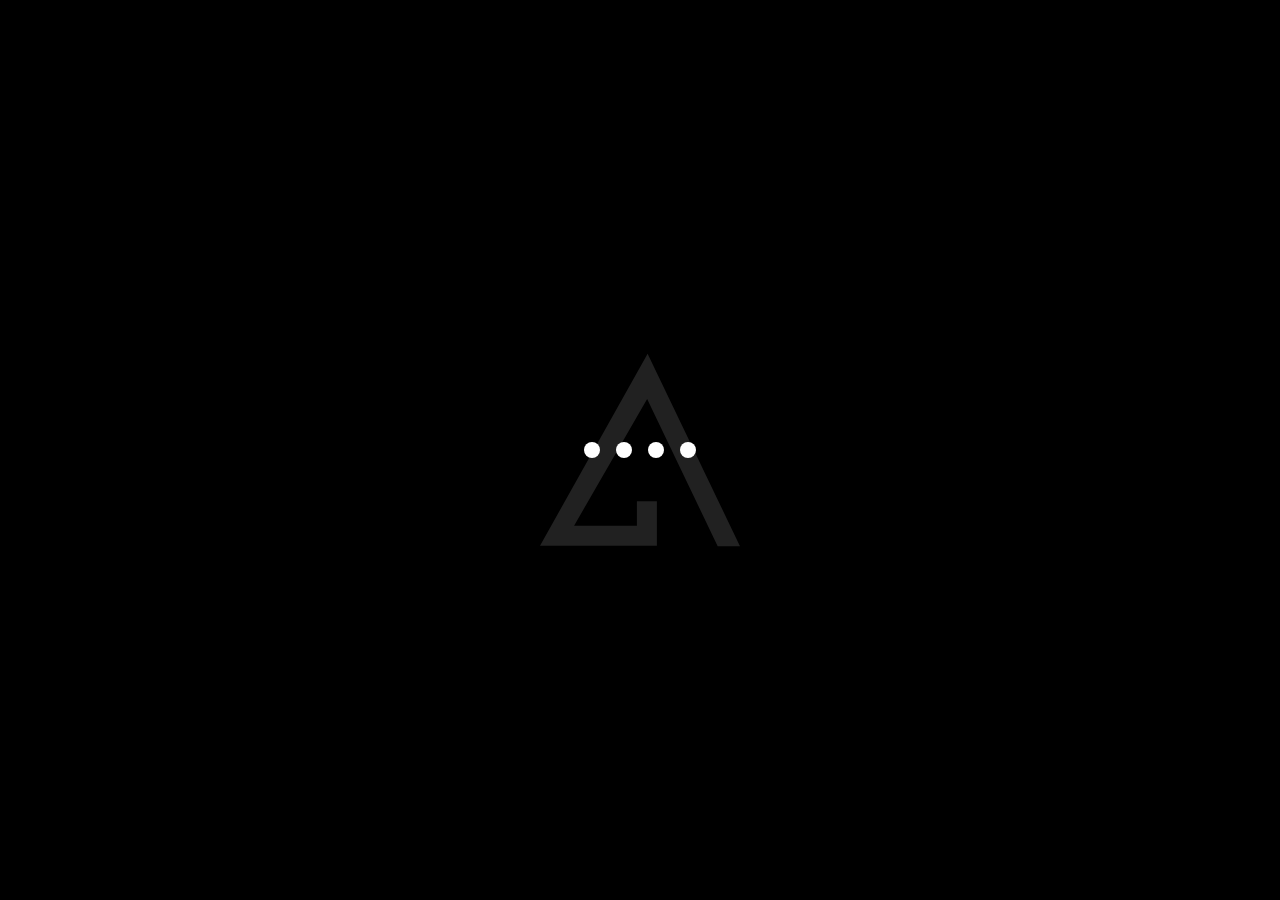
<file: pages/projects.html>
<!DOCTYPE html>
<html lang="ru">
  <head>
    <meta charset="UTF-8" />
    <meta http-equiv="X-UA-Compatible" content="IE=edge" />
    <meta name="viewport" content="width=device-width, initial-scale=1.0" />
    <title>Lantsov Design – Проекты</title>
    <link rel="stylesheet" href="../css/style.css" />
  </head>
  <body class="body hide-scroll projectsPageBody">
    <div class="preloader">
      <div class="gooey">
        <span class="dot"></span>
        <div class="dots">
          <span></span>
          <span></span>
          <span></span>
        </div>
      </div>
    </div>
    <header class="header">
      <div class="header-wrapper bar-container">
        <a href="../index.html" class="header-wrapper-linkDesktop">
          <svg
            class="header-wrapper-logo"
            width="135px"
            height="36px"
            viewBox="0 0 135 36"
            version="1.1"
            xmlns="http://www.w3.org/2000/svg"
            xmlns:xlink="http://www.w3.org/1999/xlink"
          >
            <g
              id="Group-7"
              transform="translate(48.000000, 0.000000)"
              fill-rule="nonzero"
            >
              <polygon
                id="Path"
                points="8.34574 12.9658501 0 12.9658501 0 0.231201092 1.32615 0.231201092 1.32615 11.7428501 8.30586 11.7428501"
              ></polygon>
              <path
                d="M10.8584,12.9658501 L9.47247,12.9658501 L15.0762,0.150360092 L16.3126,0.150360092 L21.9362,12.9658501 L20.5303,12.9658501 L18.9449,9.44866009 L12.384,9.44866009 L10.8584,12.9658501 Z M15.6844,1.84831009 L12.8327,8.26616009 L18.5361,8.26616009 L15.6844,1.84831009 Z"
                id="Shape"
              ></path>
              <polygon
                id="Path"
                points="25.5258 12.9658501 24.2296 12.9658501 24.2296 0.231201092 25.3762 0.231201092 33.353 10.6311501 33.353 0.231201092 34.5994 0.231201092 34.5994 12.9658501 33.4727 12.9658501 25.4959 2.51535009"
              ></polygon>
              <polygon
                id="Path"
                points="42.666 12.9658501 41.3298 12.9658501 41.3298 1.44402009 37.0124 1.44402009 37.0124 0.231201092 47.0432 0.231201092 47.0432 1.44402009 42.666 1.44402009"
              ></polygon>
              <path
                d="M53.1755,13.1478501 C52.2914,13.1525501 51.4113,13.0265501 50.563,12.7738501 C49.8437,12.5614501 49.1681,12.2190501 48.5688,11.7632501 L48.5688,10.3280501 C49.167,10.8124501 49.8411,11.1916501 50.563,11.4498501 C51.3971,11.7588501 52.2775,11.9195501 53.1655,11.9249501 C54.0266,11.9616501 54.8785,11.7325501 55.6084,11.2679501 C55.9112,11.0907501 56.1628,10.8358501 56.3378,10.5289501 C56.5128,10.2221501 56.6051,9.87396009 56.6055,9.51948009 C56.6269,9.16369009 56.5436,8.80947009 56.366,8.50177009 C56.1885,8.19406009 55.9248,7.94675009 55.6084,7.79121009 C55.3776,7.63425009 55.1257,7.51172009 54.8606,7.42737009 L54.0629,7.15448009 L53.684,7.08373009 C53.5654,7.05448009 53.4488,7.01734009 53.335,6.97256009 L52.9461,6.86138009 L51.62,6.45711009 C51.2391,6.32830009 50.8662,6.17642009 50.5032,6.00230009 C50.1603,5.84569009 49.8466,5.63028009 49.5759,5.36557009 C49.0594,4.82350009 48.773,4.09782009 48.7782,3.34420009 C48.7655,2.87845009 48.864,2.41648009 49.0654,1.99765009 C49.2668,1.57882009 49.5651,1.21555009 49.9349,0.938774092 C50.8624,0.268437092 51.9885,-0.0597106079 53.1256,0.00894482344 C54.4968,-0.0380300079 55.8528,0.312592092 57.0342,1.01963009 L57.0342,2.44469009 C55.8799,1.68187009 54.5335,1.27141009 53.1555,1.26219009 C52.3653,1.21120009 51.5795,1.41651009 50.912,1.84839009 C50.6697,2.01063009 50.4709,2.23129009 50.3334,2.49059009 C50.1959,2.74989009 50.1241,3.03972009 50.1243,3.33410009 C50.0545,3.81922009 50.3237,4.34478009 50.932,4.77937009 C51.1155,4.90503009 51.3174,5.00054009 51.5302,5.06237009 L52.1385,5.30493009 L52.9062,5.51717009 L53.664,5.73952009 C54.3221,5.94166009 54.7309,6.08316009 54.9004,6.14380009 C55.277,6.27870009 55.6436,6.44082009 55.9973,6.62893009 C56.3652,6.80427009 56.702,7.03988009 56.9944,7.32630009 C57.2807,7.60769009 57.5037,7.94839009 57.6483,8.32515009 C57.7928,8.70190009 57.8555,9.10584009 57.8319,9.50938009 C57.8476,10.0370501 57.7315,10.5600501 57.4945,11.0300501 C57.2574,11.5000501 56.907,11.9017501 56.4759,12.1977501 C55.5037,12.8628501 54.3474,13.1956501 53.1755,13.1478501 Z"
                id="Path"
              ></path>
              <path
                d="M61.8203,1.89882009 C63.0183,0.688536092 64.6408,0.00894164484 66.3322,0.00894164484 C68.0236,0.00894164484 69.6461,0.688536092 70.8441,1.89882009 C71.4423,2.51859009 71.9113,3.25412009 72.2231,4.06155009 C72.5349,4.86898009 72.6831,5.73178009 72.6588,6.59851009 C72.6779,7.47049009 72.5225,8.33736009 72.202,9.14682009 C71.8816,9.95628009 71.4027,10.6915501 70.7942,11.3082501 C69.5899,12.5064501 67.9698,13.1776501 66.2823,13.1776501 C64.5949,13.1776501 62.9748,12.5064501 61.7705,11.3082501 C61.1764,10.6843501 60.7116,9.94616009 60.4034,9.13729009 C60.0951,8.32843009 59.9497,7.46522009 59.9757,6.59851009 C59.9571,5.72986009 60.1107,4.86628009 60.4276,4.05898009 C60.7445,3.25167009 61.2181,2.51710009 61.8203,1.89882009 Z M62.8174,10.3986501 C63.2751,10.8807501 63.8241,11.2642501 64.4314,11.5261501 C65.0388,11.7881501 65.6921,11.9231501 66.3521,11.9231501 C67.0122,11.9231501 67.6655,11.7881501 68.2728,11.5261501 C68.8802,11.2642501 69.4292,10.8807501 69.8869,10.3986501 C70.8409,9.37331009 71.357,8.00755009 71.3227,6.59851009 C71.3585,5.18618009 70.8425,3.81670009 69.8869,2.78823009 C69.4292,2.30616009 68.8802,1.92267009 68.2728,1.66072009 C67.6655,1.39878009 67.0122,1.26376009 66.3521,1.26376009 C65.6921,1.26376009 65.0388,1.39878009 64.4314,1.66072009 C63.8241,1.92267009 63.2751,2.30616009 62.8174,2.78823009 C61.8618,3.81670009 61.3457,5.18618009 61.3816,6.59851009 C61.3473,8.00755009 61.8633,9.37331009 62.8174,10.3986501 Z"
                id="Shape"
              ></path>
              <polygon
                id="Path"
                points="80.4561 13.0365501 79.2197 13.0365501 73.6958 0.231201092 75.1416 0.231201092 79.8479 11.1769501 84.5542 0.231201092 86 0.231201092"
              ></polygon>
              <path
                d="M4.10806,34.7966501 L0,34.7966501 L0,22.0620501 L4.10806,22.0620501 C5.91014,21.9762501 7.674,22.6073501 9.02377,23.8205501 C9.64238,24.4093501 10.1303,25.1248501 10.4553,25.9194501 C10.7802,26.7140501 10.9346,27.5695501 10.9083,28.4293501 C10.9397,29.2882501 10.7875,30.1438501 10.4623,30.9375501 C10.137,31.7312501 9.64629,32.4443501 9.02377,33.0279501 C7.67554,34.2448501 5.91151,34.8795501 4.10806,34.7966501 Z M1.32614,23.2546501 L1.32614,33.5737501 L3.98841,33.5737501 C5.48469,33.6557501 6.95501,33.1529501 8.09646,32.1688501 C8.602,31.6951501 8.99884,31.1146501 9.25898,30.4685501 C9.51913,29.8224501 9.63625,29.1263501 9.60209,28.4293501 C9.63636,27.7308501 9.51933,27.0331501 9.25922,26.3853501 C8.99912,25.7375501 8.60224,25.1553501 8.09646,24.6796501 C6.95801,23.6883501 5.48737,23.1781501 3.98841,23.2546501 L1.32614,23.2546501 Z"
                id="Shape"
              ></path>
              <polygon
                id="Path"
                points="22.8436 34.7966501 13.9594 34.7966501 13.9594 22.0619501 22.5744 22.0619501 22.5744 23.2545501 15.2955 23.2545501 15.2955 27.2973501 21.2781 27.2973501 21.2781 28.5202501 15.2955 28.5202501 15.2955 33.5231501 22.8436 33.5231501"
              ></polygon>
              <path
                d="M29.1852,35.0088501 C28.301,35.0143501 27.4208,34.8883501 26.5728,34.6348501 C25.8514,34.4276501 25.1749,34.0847501 24.5786,33.6242501 L24.5786,32.1587501 C25.1737,32.6476501 25.8486,33.0273501 26.5728,33.2805501 C27.4063,33.5912501 28.287,33.7520501 29.1752,33.7556501 C30.036,33.7897501 30.8872,33.5608501 31.6181,33.0986501 C31.8984,32.9045501 32.1252,32.6412501 32.277,32.3334501 C32.4288,32.0257501 32.5006,31.6837501 32.4856,31.3400501 C32.507,30.9842501 32.4236,30.6300501 32.2461,30.3223501 C32.0686,30.0146501 31.8049,29.7673501 31.4885,29.6117501 C31.255,29.4531501 30.9996,29.3305501 30.7307,29.2479501 L29.913,28.9851501 L29.6937,28.9245501 L29.3447,28.8133501 L28.9159,28.7021501 L27.6197,28.3080501 C27.2427,28.1774501 26.8732,28.0255501 26.5129,27.8532501 C26.167,27.6965501 25.8501,27.4812501 25.5757,27.2164501 C25.2946,26.9089501 25.0795,26.5456501 24.9439,26.1496501 C24.8083,25.7535501 24.7553,25.3332501 24.7881,24.9153501 C24.8209,24.4974501 24.9388,24.0910501 25.1344,23.7216501 C25.3301,23.3523501 25.5991,23.0280501 25.9246,22.7694501 C26.8522,22.0991501 27.9782,21.7709501 29.1154,21.8396501 C30.4897,21.7929501 31.8488,22.1435501 33.034,22.8503501 L33.034,24.2652501 C31.8784,23.5050501 30.5328,23.0948501 29.1552,23.0827501 C28.365,23.0317501 27.5792,23.2370501 26.9118,23.6689501 C26.6675,23.8291501 26.4672,24.0494501 26.3295,24.3091501 C26.1918,24.5689501 26.1211,24.8597501 26.1241,25.1546501 C26.0543,25.6398501 26.3235,26.1653501 26.9317,26.5999501 C27.1101,26.7281501 27.3092,26.8239501 27.52,26.8829501 L28.1282,27.1255501 L28.906,27.3377501 L29.6538,27.5601501 C30.3119,27.7622501 30.7307,27.9037501 30.9002,27.9643501 C31.2735,28.0994501 31.6367,28.2615501 31.987,28.4495501 C32.3525,28.6291501 32.6887,28.8643501 32.9841,29.1468501 C33.2841,29.4237501 33.5213,29.7630501 33.6797,30.1416501 C33.838,30.5202501 33.9137,30.9290501 33.9014,31.3400501 C33.9151,31.8684501 33.7971,32.3918501 33.5584,32.8617501 C33.3196,33.3316501 32.9678,33.7329501 32.5354,34.0284501 C31.554,34.7167501 30.3775,35.0609501 29.1852,35.0088501 Z"
                id="Path"
              ></path>
              <polygon
                id="Path"
                points="38.1391 34.7966501 36.813 34.7966501 36.813 22.0619501 38.1391 22.0619501"
              ></polygon>
              <path
                d="M47.6515,35.0088501 C46.797,35.0301501 45.9473,34.8738501 45.1546,34.5497501 C44.362,34.2255501 43.6432,33.7403501 43.0426,33.1239501 C42.442,32.5075501 41.9722,31.7730501 41.6622,30.9656501 C41.3522,30.1582501 41.2085,29.2950501 41.2401,28.4293501 C41.2113,27.5603501 41.358,26.6945501 41.6714,25.8852501 C41.9847,25.0758501 42.4581,24.3399501 43.0623,23.7227501 C43.6665,23.1056501 44.3888,22.6202501 45.1848,22.2963501 C45.9809,21.9725501 46.8339,21.8171501 47.6914,21.8396501 C49.1182,21.7850501 50.5221,22.2154501 51.6798,23.0625501 L51.6798,24.4270501 C50.561,23.5511501 49.1846,23.0814501 47.7711,23.0928501 C47.0848,23.0737501 46.4019,23.1985501 45.7653,23.4594501 C45.1288,23.7202501 44.5523,24.1116501 44.0719,24.6089501 C43.5821,25.1123501 43.1987,25.7116501 42.945,26.3701501 C42.6913,27.0287501 42.5726,27.7328501 42.5962,28.4394501 C42.5731,29.1426501 42.6901,29.8434501 42.9402,30.4998501 C43.1903,31.1562501 43.5684,31.7548501 44.0519,32.2598501 C44.5204,32.7464501 45.0825,33.1303501 45.7034,33.3876501 C46.3243,33.6450501 46.9908,33.7702501 47.6614,33.7556501 C48.3138,33.7907501 48.9665,33.6915501 49.58,33.4640501 C50.1935,33.2364501 50.7552,32.8852501 51.2311,32.4316501 L51.2311,27.4792501 L52.5472,27.4792501 L52.5472,32.9571501 C51.9613,33.6090501 51.2391,34.1201501 50.4334,34.4529501 C49.554,34.8312501 48.6067,35.0204501 47.6515,35.0088501 Z"
                id="Path"
              ></path>
              <polygon
                id="Path"
                points="57.0541 34.7966501 55.7679 34.7966501 55.7679 22.0619501 56.9146 22.0619501 64.8914 32.4619501 64.8914 22.0619501 66.1876 22.0619501 66.1876 34.7966501 65.011 34.7966501 57.0342 24.3461501"
              ></polygon>
              <path
                d="M70.0165,34.8977501 C69.8047,34.8956501 69.6001,34.8193501 69.4375,34.6817501 C69.2749,34.5441501 69.1643,34.3537501 69.1244,34.1429501 C69.0846,33.9320501 69.1179,33.7136501 69.2188,33.5249501 C69.3197,33.3361501 69.482,33.1886501 69.678,33.1073501 C69.8741,33.0260501 70.0918,33.0160501 70.2943,33.0789501 C70.4968,33.1419501 70.6716,33.2739501 70.789,33.4526501 C70.9064,33.6314501 70.9591,33.8457501 70.9382,34.0594501 C70.9174,34.2731501 70.8242,34.4728501 70.6746,34.6248501 C70.589,34.7133501 70.4865,34.7832501 70.3734,34.8301501 C70.2602,34.8770501 70.1388,34.9000501 70.0165,34.8977501 Z"
                id="Path"
              ></path>
            </g>
            <polyline
              id="Path-5"
              points="14.5235156 28.7483078 14.5235156 25.1095181 17.5173161 25.1095181 17.5173161 28.7483078 17.5173161 31.7535656 7.08404899e-14 31.7535656 16.1267036 3 29.9728393 31.8282012 26.6282053 31.8282012 16.0574968 9.77336918 5.11158312 28.7483078"
            ></polyline>
          </svg>
        </a>
        <a href="../index.html" class="header-wrapper-linkMobile">
          <svg
            class="header-wrapper-logoMobile"
            width="25px"
            height="24px"
            viewBox="0 0 25 24"
            version="1.1"
            xmlns="http://www.w3.org/2000/svg"
            xmlns:xlink="http://www.w3.org/1999/xlink"
          >
            <polyline
              id="Path-5"
              points="12.09109 21.4359329 12.09109 18.4065745 14.5834831 18.4065745 14.5834831 21.4359329 14.5834831 23.9378645 5.89759918e-14 23.9378645 13.4257731 -3.33202937e-15 24.9529319 24 22.1684636 24 13.3681571 5.6389526 4.25548559 21.4359329"
            ></polyline>
          </svg>
        </a>
        <menu class="header-wrapper-menu">
          <a class="header-wrapper-menu-link header-wrapper-menu-linkDisbled"
            >Проекты</a
          >
          <a href="about.html" class="header-wrapper-menu-link">Обо мне</a>
          <a href="contacts.html" class="header-wrapper-menu-link">Контакты</a>
        </menu>
        <button class="header-wrapper-moreButton more-button" id="moreButton">
          <svg
            class="header-wrapper-moreButton-color"
            width="24px"
            height="24px"
            viewBox="0 0 24 24"
            version="1.1"
            xmlns="http://www.w3.org/2000/svg"
            xmlns:xlink="http://www.w3.org/1999/xlink"
          >
            <g id="icon" transform="translate(5.000000, 10.000000)">
              <circle id="Oval" cx="1.5" cy="1.5" r="1.5"></circle>
              <circle id="Oval-Copy" cx="7.5" cy="1.5" r="1.5"></circle>
              <circle id="Oval-Copy-2" cx="13.5" cy="1.5" r="1.5"></circle>
            </g>
          </svg>
        </button>
      </div>
    </header>
    <section class="projectsPage">
      <div class="projectsPage-wrapper">
        <div class="projectsPage-nav">
          <svg
            width="28px"
            height="12px"
            class="projectsPage-nav-leftIcon hide"
            id="projectsPage-leftButton"
            viewBox="0 0 28 12"
            version="1.1"
            fill="none"
            fill-rule="evenodd"
            xmlns="http://www.w3.org/2000/svg"
            xmlns:xlink="http://www.w3.org/1999/xlink"
          >
            <g
              id="Page-1"
              stroke-width="1"
            >
              <g
                id="Desktop/Main-page"
                transform="translate(-843.000000, -455.000000)"
              >
                <g
                  id="Start-project"
                  transform="translate(110.000000, 450.000000)"
                >
                  <path
                    d="M755.234577,6 L760.579157,11.0867318 L755.234577,16.3788277 M760.579157,11.0867318 L733,11.0867318"
                    id="Combined-Shape"
                  ></path>
                </g>
              </g>
            </g>
          </svg>
          <svg
            width="28px"
            height="12px"
            class="projectsPage-nav-rightIcon"
            id="projectsPage-rightButton"
            fill="none"
            fill-rule="evenodd"
            viewBox="0 0 28 12"
            version="1.1"
            xmlns="http://www.w3.org/2000/svg"
            xmlns:xlink="http://www.w3.org/1999/xlink"
          >
            <g
              id="Page-1"
              stroke-width="1"
            >
              <g
                id="Desktop/Main-page"
                transform="translate(-843.000000, -455.000000)"
              >
                <g
                  id="Start-project"
                  transform="translate(110.000000, 450.000000)"
                >
                  <path
                    d="M755.234577,6 L760.579157,11.0867318 L755.234577,16.3788277 M760.579157,11.0867318 L733,11.0867318"
                    id="Combined-Shape"
                  ></path>
                </g>
              </g>
            </g>
          </svg>
        </div>
        <div class="projectsPage-cardWrapper">
          <div class="projectsPage-projectCard">
            <p class="projectsPage-projectCard-count">01.</p>
            <a href="../images/slider/UI Kit.png" download>
              <div class="projectsPage-projectCard-img-12"></div>
            </a>
            <div class="projectsPage-projectCard-wrapper">
              <a href="../images/slider/UI Kit.png" download>
                <p class="projectsPage-projectCard-title text-small">
                  Crypter® – NFT Marketplace
                </p>
              </a>
              <div class="projectsPage-projectCard-reward noRevard">
                <svg
                  width="20px"
                  height="42px"
                  class="projects-projectCard-reward-icon"
                  viewBox="0 0 20 42"
                  version="1.1"
                  xmlns="http://www.w3.org/2000/svg"
                  xmlns:xlink="http://www.w3.org/1999/xlink"
                >
                  <g>
                    <g
                      id="Desktop/Project-page"
                      transform="translate(-220.000000, -570.000000)"
                      fill="#4A82E5"
                    >
                      <g
                        id="Card-1"
                        transform="translate(20.000000, 149.000000)"
                      >
                        <g
                          id="Behance-awards-shield"
                          transform="translate(200.387605, 421.000000)"
                        >
                          <polygon
                            id="Path-2"
                            points="19.6123954 1.73472348e-17 -4.7282851e-16 1.73472348e-17 0 42 9.80619768 32.1938023 19.6123954 42"
                          ></polygon>
                        </g>
                      </g>
                    </g>
                  </g>
                </svg>
                <p class="projectsPage-projectCard-reward-number">2</p>
              </div>
            </div>
          </div>
          <div class="projectsPage-projectCard">
            <p class="projectsPage-projectCard-count">01.</p>
            <a href="../documents/wallpapers/Mech Kaino.png" download>
              <div class="projectsPage-projectCard-img-13"></div>
            </a>
            <div class="projectsPage-projectCard-wrapper">
              <a href="../documents/wallpapers/Mech Kaino.png" download>
                <p class="projectsPage-projectCard-title text-small">
                  Robo Mech | 3D
                </p>
              </a>
              <div class="projectsPage-projectCard-reward">
                <svg
                  width="20px"
                  height="42px"
                  class="projects-projectCard-reward-icon"
                  viewBox="0 0 20 42"
                  version="1.1"
                  xmlns="http://www.w3.org/2000/svg"
                  xmlns:xlink="http://www.w3.org/1999/xlink"
                >
                  <g>
                    <g
                      id="Desktop/Project-page"
                      transform="translate(-220.000000, -570.000000)"
                      fill="#4A82E5"
                    >
                      <g
                        id="Card-1"
                        transform="translate(20.000000, 149.000000)"
                      >
                        <g
                          id="Behance-awards-shield"
                          transform="translate(200.387605, 421.000000)"
                        >
                          <polygon
                            id="Path-2"
                            points="19.6123954 1.73472348e-17 -4.7282851e-16 1.73472348e-17 0 42 9.80619768 32.1938023 19.6123954 42"
                          ></polygon>
                        </g>
                      </g>
                    </g>
                  </g>
                </svg>
                <p class="projectsPage-projectCard-reward-number">2</p>
              </div>
            </div>
          </div>
          <div class="projectsPage-projectCard">
            <p class="projectsPage-projectCard-count">01.</p>
            <a href="../documents/wallpapers/Abstract glass wallpaper dark.png" download>
              <div class="projectsPage-projectCard-img-14"></div>
            </a>
            <div class="projectsPage-projectCard-wrapper">
              <a href="../documents/wallpapers/Abstract glass wallpaper dark.png" download>
                <p class="projectsPage-projectCard-title text-small">
                  Fluent glass | 3D
                </p>
              </a>
              <div class="projectsPage-projectCard-reward noRevard">
                <svg
                  width="20px"
                  height="42px"
                  class="projects-projectCard-reward-icon"
                  viewBox="0 0 20 42"
                  version="1.1"
                  xmlns="http://www.w3.org/2000/svg"
                  xmlns:xlink="http://www.w3.org/1999/xlink"
                >
                  <g>
                    <g
                      id="Desktop/Project-page"
                      transform="translate(-220.000000, -570.000000)"
                      fill="#4A82E5"
                    >
                      <g
                        id="Card-1"
                        transform="translate(20.000000, 149.000000)"
                      >
                        <g
                          id="Behance-awards-shield"
                          transform="translate(200.387605, 421.000000)"
                        >
                          <polygon
                            id="Path-2"
                            points="19.6123954 1.73472348e-17 -4.7282851e-16 1.73472348e-17 0 42 9.80619768 32.1938023 19.6123954 42"
                          ></polygon>
                        </g>
                      </g>
                    </g>
                  </g>
                </svg>
                <p class="projectsPage-projectCard-reward-number">2</p>
              </div>
            </div>
          </div>
          <div class="projectsPage-projectCard">
            <p class="projectsPage-projectCard-count">01.</p>
            <a href="https://www.behance.net/gallery/146015575/Notice-board-App">
              <div class="projectsPage-projectCard-img-15"></div>
            </a>
            <div class="projectsPage-projectCard-wrapper">
              <a href="https://www.behance.net/gallery/146015575/Notice-board-App">
                <p class="projectsPage-projectCard-title text-small">
                  Notice board App
                </p>
              </a>
              <div class="projectsPage-projectCard-reward noRevard">
                <svg
                  width="20px"
                  height="42px"
                  class="projects-projectCard-reward-icon"
                  viewBox="0 0 20 42"
                  version="1.1"
                  xmlns="http://www.w3.org/2000/svg"
                  xmlns:xlink="http://www.w3.org/1999/xlink"
                >
                  <g>
                    <g
                      id="Desktop/Project-page"
                      transform="translate(-220.000000, -570.000000)"
                      fill="#4A82E5"
                    >
                      <g
                        id="Card-1"
                        transform="translate(20.000000, 149.000000)"
                      >
                        <g
                          id="Behance-awards-shield"
                          transform="translate(200.387605, 421.000000)"
                        >
                          <polygon
                            id="Path-2"
                            points="19.6123954 1.73472348e-17 -4.7282851e-16 1.73472348e-17 0 42 9.80619768 32.1938023 19.6123954 42"
                          ></polygon>
                        </g>
                      </g>
                    </g>
                  </g>
                </svg>
                <p class="projectsPage-projectCard-reward-number">2</p>
              </div>
            </div>
          </div>
          <div class="projectsPage-projectCard">
            <p class="projectsPage-projectCard-count">01.</p>
            <a href="../documents/wallpapers/Little Nigthmares.png" download>
              <div class="projectsPage-projectCard-img-16"></div>
            </a>
            <div class="projectsPage-projectCard-wrapper">
              <a
                href="../documents/wallpapers/Little Nigthmares.png"
                download
              >
                <p class="projectsPage-projectCard-title text-small">
                  Little Nightmares | 3D
                </p>
              </a>
              <div class="projectsPage-projectCard-reward">
                <svg
                  width="20px"
                  height="42px"
                  class="projects-projectCard-reward-icon"
                  viewBox="0 0 20 42"
                  version="1.1"
                  xmlns="http://www.w3.org/2000/svg"
                  xmlns:xlink="http://www.w3.org/1999/xlink"
                >
                  <g>
                    <g
                      id="Desktop/Project-page"
                      transform="translate(-220.000000, -570.000000)"
                      fill="#4A82E5"
                    >
                      <g
                        id="Card-1"
                        transform="translate(20.000000, 149.000000)"
                      >
                        <g
                          id="Behance-awards-shield"
                          transform="translate(200.387605, 421.000000)"
                        >
                          <polygon
                            id="Path-2"
                            points="19.6123954 1.73472348e-17 -4.7282851e-16 1.73472348e-17 0 42 9.80619768 32.1938023 19.6123954 42"
                          ></polygon>
                        </g>
                      </g>
                    </g>
                  </g>
                </svg>
                <p class="projectsPage-projectCard-reward-number">1</p>
              </div>
            </div>
          </div>
          <div class="projectsPage-projectCard">
            <p class="projectsPage-projectCard-count">01.</p>
            <a href="../documents/wallpapers/Wendnesday Wallpaper.png" download>
              <div class="projectsPage-projectCard-img-17"></div>
            </a>
            <div class="projectsPage-projectCard-wrapper">
              <a
                href="../documents/wallpapers/Wendnesday Wallpaper.png"
                download
              >
                <p class="projectsPage-projectCard-title text-small">
                  Wednesday | 3D
                </p>
              </a>
              <div class="projectsPage-projectCard-reward noRevard">
                <svg
                  width="20px"
                  height="42px"
                  class="projects-projectCard-reward-icon"
                  viewBox="0 0 20 42"
                  version="1.1"
                  xmlns="http://www.w3.org/2000/svg"
                  xmlns:xlink="http://www.w3.org/1999/xlink"
                >
                  <g>
                    <g
                      id="Desktop/Project-page"
                      transform="translate(-220.000000, -570.000000)"
                      fill="#4A82E5"
                    >
                      <g
                        id="Card-1"
                        transform="translate(20.000000, 149.000000)"
                      >
                        <g
                          id="Behance-awards-shield"
                          transform="translate(200.387605, 421.000000)"
                        >
                          <polygon
                            id="Path-2"
                            points="19.6123954 1.73472348e-17 -4.7282851e-16 1.73472348e-17 0 42 9.80619768 32.1938023 19.6123954 42"
                          ></polygon>
                        </g>
                      </g>
                    </g>
                  </g>
                </svg>
                <p class="projectsPage-projectCard-reward-number">2</p>
              </div>
            </div>
          </div>
          <div class="projectsPage-projectCard">
            <p class="projectsPage-projectCard-count">01.</p>
            <a href="https://www.behance.net/gallery/165969353/Lantsov-Design-New-look">
              <div class="projectsPage-projectCard-img-18"></div>
            </a>
            <div class="projectsPage-projectCard-wrapper">
              <a href="https://www.behance.net/gallery/165969353/Lantsov-Design-New-look">
                <p class="projectsPage-projectCard-title text-small">
                  Lantsov Design - New Look
                </p>
              </a>
              <div class="projectsPage-projectCard-reward noRevard">
                <svg
                  width="20px"
                  height="42px"
                  class="projects-projectCard-reward-icon"
                  viewBox="0 0 20 42"
                  version="1.1"
                  xmlns="http://www.w3.org/2000/svg"
                  xmlns:xlink="http://www.w3.org/1999/xlink"
                >
                  <g>
                    <g
                      id="Desktop/Project-page"
                      transform="translate(-220.000000, -570.000000)"
                      fill="#4A82E5"
                    >
                      <g
                        id="Card-1"
                        transform="translate(20.000000, 149.000000)"
                      >
                        <g
                          id="Behance-awards-shield"
                          transform="translate(200.387605, 421.000000)"
                        >
                          <polygon
                            id="Path-2"
                            points="19.6123954 1.73472348e-17 -4.7282851e-16 1.73472348e-17 0 42 9.80619768 32.1938023 19.6123954 42"
                          ></polygon>
                        </g>
                      </g>
                    </g>
                  </g>
                </svg>
                <p class="projectsPage-projectCard-reward-number">2</p>
              </div>
            </div>
          </div>
          <div class="projectsPage-projectCard">
            <p class="projectsPage-projectCard-count">01.</p>
            <a href="../documents/wallpapers/Haunted house final.png" download>
              <div class="projectsPage-projectCard-img-19"></div>
            </a>
            <div class="projectsPage-projectCard-wrapper">
              <a
                href="../documents/wallpapers/Haunted house final.png"
                download
              >
                <p class="projectsPage-projectCard-title text-small">
                  Haunted House | 3D
                </p>
              </a>
              <div class="projectsPage-projectCard-reward noRevard">
                <svg
                  width="20px"
                  height="42px"
                  class="projects-projectCard-reward-icon"
                  viewBox="0 0 20 42"
                  version="1.1"
                  xmlns="http://www.w3.org/2000/svg"
                  xmlns:xlink="http://www.w3.org/1999/xlink"
                >
                  <g>
                    <g
                      id="Desktop/Project-page"
                      transform="translate(-220.000000, -570.000000)"
                      fill="#4A82E5"
                    >
                      <g
                        id="Card-1"
                        transform="translate(20.000000, 149.000000)"
                      >
                        <g
                          id="Behance-awards-shield"
                          transform="translate(200.387605, 421.000000)"
                        >
                          <polygon
                            id="Path-2"
                            points="19.6123954 1.73472348e-17 -4.7282851e-16 1.73472348e-17 0 42 9.80619768 32.1938023 19.6123954 42"
                          ></polygon>
                        </g>
                      </g>
                    </g>
                  </g>
                </svg>
                <p class="projectsPage-projectCard-reward-number">2</p>
              </div>
            </div>
          </div>
          <div class="projectsPage-projectCard">
            <p class="projectsPage-projectCard-count">01.</p>
            <a
              href="https://www.behance.net/gallery/104416027/Lantsov-Design-Portfolio-website"
            >
              <div class="projectsPage-projectCard-img-20"></div>
            </a>
            <div class="projectsPage-projectCard-wrapper">
              <a
                href="https://www.behance.net/gallery/104416027/Lantsov-Design-Portfolio-website"
              >
                <p class="projectsPage-projectCard-title text-small">
                  Lantsov Design (2020)
                </p>
              </a>
              <div class="projectsPage-projectCard-reward noRevard">
                <svg
                  width="20px"
                  height="42px"
                  class="projects-projectCard-reward-icon"
                  viewBox="0 0 20 42"
                  version="1.1"
                  xmlns="http://www.w3.org/2000/svg"
                  xmlns:xlink="http://www.w3.org/1999/xlink"
                >
                  <g>
                    <g
                      id="Desktop/Project-page"
                      transform="translate(-220.000000, -570.000000)"
                      fill="#4A82E5"
                    >
                      <g
                        id="Card-1"
                        transform="translate(20.000000, 149.000000)"
                      >
                        <g
                          id="Behance-awards-shield"
                          transform="translate(200.387605, 421.000000)"
                        >
                          <polygon
                            id="Path-2"
                            points="19.6123954 1.73472348e-17 -4.7282851e-16 1.73472348e-17 0 42 9.80619768 32.1938023 19.6123954 42"
                          ></polygon>
                        </g>
                      </g>
                    </g>
                  </g>
                </svg>
                <p class="projectsPage-projectCard-reward-number">2</p>
              </div>
            </div>
          </div>
        </div>
      </div>
    </section>

    <div class="bottomBar">
      <div class="bottomBar-wrapper">
        <a href="https://www.behance.net/lantsov_a">
          <svg
            width="20px"
            height="12px"
            class="bottomBar-wrapper-icon"
            id="bottomBar-wrapper-icon_1"
            viewBox="0 0 20 12"
            version="1.1"
            xmlns="http://www.w3.org/2000/svg"
            xmlns:xlink="http://www.w3.org/1999/xlink"
          >
            <path
              d="M0.611899597,12 L6.39802218,12 C10.1118448,12 11.4000974,7.1704 8.11705212,5.4376 C10.3207065,3.5544 8.95657836,0 5.99987951,0 L0.611899597,0 C0.274131019,0 0,0.2688 0,0.6 L0,11.4 C0,11.7312 0.274131019,12 0.611899597,12 Z M1.22379919,1.2 L5.99987951,1.2 C8.61962565,1.2 8.62288912,5.0144 5.99987951,5.0144 L1.22379919,5.0144 L1.22379919,1.2 Z M1.22379919,6.2144 L6.39802218,6.2144 C9.54808131,6.2144 9.54808131,10.8 6.39802218,10.8 L1.22379919,10.8 L1.22379919,6.2144 Z"
              id="Shape"
            ></path>
            <path
              d="M15.5025682,3 C12.9058878,3 10.9171445,5.33258548 11.0127572,7.16683119 C10.8159545,9.816028 12.92262,12 15.5025682,12 C17.1056737,12 18.6004183,11.1398187 19.4027678,9.75383649 C19.8035442,9.06165306 18.7725211,8.4510455 18.3725414,9.13999821 C17.7837268,10.1568698 16.6833845,10.7884771 15.5025682,10.7884771 C13.7600275,10.7884771 12.3433667,9.44126357 12.2158831,7.74270843 C13.3656253,7.75643902 15.5113327,7.59086422 19.3764743,7.71605492 C19.3892227,7.71605492 19.3979872,7.70959347 19.4099388,7.70959347 C21.0034831,7.63690209 19.2593488,3 15.5025682,3 Z M12.3728472,6.47141703 C13.3974962,3.41111011 17.7255625,3.50237817 18.6593794,6.52310868 C15.4212974,6.60145383 13.4835476,6.46980167 12.3728472,6.47141703 Z"
              id="Shape"
            ></path>
            <path
              d="M17.4942245,2 C18.1689315,2 18.168252,1 17.4942245,1 L13.5057755,1 C12.8310685,1 12.831748,2 13.5057755,2 L17.4942245,2 Z"
              id="Path"
            ></path>
          </svg>
        </a>
        <a href="https://dribbble.com/lantsov_a">
          <svg
            width="16px"
            height="16px"
            class="bottomBar-wrapper-icon"
            id="bottomBar-wrapper-icon_2"
            viewBox="0 0 16 16"
            version="1.1"
            xmlns="http://www.w3.org/2000/svg"
            xmlns:xlink="http://www.w3.org/1999/xlink"
          >
            <path
              d="M10.9133368,15.4441982 C10.9266832,15.4401988 10.9393623,15.4348663 10.9527087,15.4302004 C19.1040117,12.1953841 16.8491404,0 8.00782941,0 C3.5708246,0 0,3.61275589 0,7.99872153 C0,13.5491677 5.62816944,17.509868 10.9133368,15.4441982 Z M3.52411226,13.3705296 C4.09266815,12.4160155 5.93246695,9.72311258 9.07287072,8.79392777 C9.72951273,10.4663271 10.1899629,12.4173486 10.2353406,14.6296617 C7.85568065,15.4288673 5.34589345,14.8909533 3.52411226,13.3705296 Z M11.2196363,14.212395 C11.1322175,12.0867348 10.6977928,10.2017028 10.0785206,8.56863044 C11.467879,8.3519984 13.0761181,8.49664195 14.8999013,9.22652529 C14.5121888,11.4001779 13.1208285,13.2272192 11.2196363,14.212395 L11.2196363,14.212395 Z M15.0046704,8.19269053 C12.9960398,7.43881103 11.2256422,7.34482605 9.6934775,7.63677938 C9.45657921,7.10353128 9.20766918,6.59094654 8.94407813,6.11902197 C11.2950434,5.18117187 12.6844018,4.03802125 13.3063432,3.43278466 C14.4040831,4.70191514 15.0560539,6.34498586 15.0046704,8.19269053 L15.0046704,8.19269053 Z M12.5956483,2.72089844 C12.0297617,3.25881246 10.6971255,4.34530547 8.41823067,5.23383012 C7.30113846,3.46877891 6.10663724,2.22364459 5.34989736,1.52642269 C7.77093112,0.530581862 10.5629943,0.955847223 12.5956483,2.72089844 Z M4.39296175,2.01501127 C4.96418691,2.51693104 6.21807954,3.72207175 7.4279291,5.58577387 C5.76630449,6.12035509 3.68293421,6.51295901 1.14912352,6.5682835 C1.55218427,4.63925849 2.75602795,3.00485306 4.39296175,2.01501127 Z M1.02233289,7.57212305 C3.85843914,7.5261304 6.1540169,7.07886856 7.96845758,6.47363196 C8.21936957,6.91289509 8.45760249,7.39148526 8.68649295,7.88873911 C5.52673693,8.89391179 3.55213966,11.4888304 2.7960671,12.6606431 C1.57620776,11.3008604 0.903550085,9.52647735 1.02233289,7.57212305 Z"
              id="Shape"
            ></path>
          </svg>
        </a>
        <a href="https://t.me/lantsov_a">
          <svg
            width="18px"
            height="16px"
            class="bottomBar-wrapper-icon"
            id="bottomBar-wrapper-icon_3"
            viewBox="0 0 18 16"
            version="1.1"
            xmlns="http://www.w3.org/2000/svg"
            xmlns:xlink="http://www.w3.org/1999/xlink"
          >
            <path
              d="M0.310645033,7.76940099 L4.71252116,9.99766863 C4.88277604,10.0829903 5.0837818,10.0768959 5.24653646,9.98014721 L9.16464873,7.66655787 L6.79308077,9.801124 C6.67232731,9.91006153 6.60332534,10.0654689 6.60332534,10.2292561 L6.60332534,15.4285473 C6.60332534,15.9770439 7.29259509,16.2078696 7.61585435,15.7721195 L9.51865887,13.202565 L14.2242937,15.9244796 C14.5543032,16.1172153 14.9773153,15.9237178 15.0538175,15.540532 L17.9886516,0.685414405 C18.0764041,0.238999077 17.6391415,-0.125141754 17.2326299,0.0409308425 L0.357146366,6.72573376 C-0.0958666145,6.90551877 -0.125117453,7.54924053 0.310645033,7.76940099 Z M16.6836142,1.48530535 L14.1042903,14.5402874 L9.6454125,11.9608296 C9.40240554,11.8198964 9.08964658,11.8823641 8.91714163,12.1139515 L7.72835757,13.719066 L7.72835757,10.485983 L14.1417913,4.71457938 C14.6495559,4.25826064 14.0660392,3.44694267 13.4862726,3.79280028 L4.94352778,8.83744586 L1.94944199,7.32222386 L16.6836142,1.48530535 Z"
              id="Shape"
            ></path>
          </svg>
        </a>
        <a href="https://github.com/lantsov-design">
          <svg
            width="18px"
            height="18px"
            class="bottomBar-wrapper-icon"
            id="bottomBar-wrapper-icon_4"
            viewBox="0 0 18 18"
            version="1.1"
            xmlns="http://www.w3.org/2000/svg"
            xmlns:xlink="http://www.w3.org/1999/xlink"
          >
            <path
              d="M9,0 C4.05354308,0 0,4.08869933 0,9.03515625 C0,13.9529114 4.01660156,18 9,18 C13.9772186,18 18,13.9589539 18,9.03515625 C18,4.08869933 13.9464569,0 9,0 Z M10.5820312,16.7871094 C10.0758362,16.8925781 9.53791808,16.9453125 9,16.9453125 C8.46208192,16.9453125 7.92416384,16.8925781 7.41796875,16.7871094 L7.41796875,14.3191681 C7.41796875,13.7285156 7.57617188,13.5175781 7.78710938,13.2327576 C7.89450075,13.1099854 7.95932009,12.9998474 8.44093322,12.2731018 L7.62890625,12.1464844 C5.54054259,11.8406525 4.71794129,10.754242 4.39096071,9.91049196 C3.96908571,8.78205871 4.19059754,7.36866759 4.95002746,6.47232054 C5.06607054,6.33512879 5.16096496,6.10304259 5.07664491,5.86051942 C4.91830446,5.37533571 4.93945312,4.60546875 5.04492188,4.31007384 C5.60412598,4.3899994 6.17912293,4.79058838 6.65867616,5.08007813 C6.87963867,5.20903016 6.99554443,5.17497254 7.1015625,5.18554688 C7.48690798,5.10534668 8.08799745,4.91130067 9.01057433,4.91130067 C9.58007812,4.91130067 10.1813049,4.99562072 10.7719574,5.16439821 C10.8775635,5.16192627 11.0473022,5.25173948 11.3414612,5.08007813 C11.8427124,4.7746582 12.3982086,4.38780213 12.9550781,4.31007384 C13.0605469,4.60546875 13.0816955,5.37533571 12.9234924,5.86051942 C12.839035,6.10304259 12.9339295,6.33512879 13.0501099,6.47232054 C13.8094025,7.36880491 14.0309143,8.78205871 13.6090393,9.91049196 C13.2820587,10.754242 12.4594574,11.8406525 10.3710938,12.1464844 L9.55906678,12.2731018 C10.0568848,13.024292 10.1093445,13.1143799 10.2130279,13.2327576 C10.4238281,13.5175781 10.5820312,13.7285156 10.5820312,14.3191681 L10.5820312,16.7871094 Z M11.6367188,16.4812775 L11.6367188,14.3191681 C11.6367188,13.7179413 11.5101013,13.317215 11.3413238,13.0218201 C12.9445038,12.589508 14.0836487,11.640152 14.5898438,10.2796326 C15.1277618,8.84536741 14.8852387,7.13671875 13.988617,5.95541384 C14.1469574,5.24885558 14.1469574,4.12028504 13.7672424,3.59294129 C13.598465,3.36099241 13.3663788,3.234375 13.0711212,3.234375 C13.0605469,3.234375 13.0605469,3.234375 13.0605469,3.234375 C12.2427521,3.27859495 11.5990906,3.69044494 10.9090118,4.10971071 C10.2761993,3.94093322 9.6328125,3.85661317 8.98942567,3.85661317 C8.33560179,3.85661317 7.68164063,3.95150759 7.10169982,4.10971071 C6.37522889,3.67163086 5.73774718,3.27749632 4.89729308,3.234375 C4.63362121,3.234375 4.40153504,3.36099241 4.23275759,3.59294129 C3.85317991,4.12028504 3.85317991,5.24885558 4.01138304,5.95541384 C3.11476134,7.13671875 2.87223817,8.85580446 3.41015625,10.2796326 C3.91635134,11.640152 5.05549621,12.589508 6.65867616,13.0218201 C6.52780153,13.2507477 6.42425537,13.5461426 6.38346864,13.9459076 C6.0596466,14.0575562 5.77880859,14.0939484 5.51760863,14.0171814 C5.24212646,13.9357452 5.02748107,13.7518616 4.84098817,13.4382019 C4.42213439,12.7345276 3.70870973,12.16008 2.89640809,12.234787 L2.98910524,13.2853546 C3.36524963,13.250885 3.73960877,13.6488647 3.93406678,13.976944 C4.25486756,14.5171967 4.68704222,14.8715057 5.21891786,15.0286102 C5.61373903,15.144928 5.97463988,15.1421814 6.36328125,15.0592346 L6.36328125,16.4812775 C3.29411317,15.4054413 1.0546875,12.473465 1.0546875,9.03515625 C1.0546875,4.66877746 4.63362121,1.0546875 9,1.0546875 C13.3663788,1.0546875 16.9453125,4.66877746 16.9453125,9.03515625 C16.9453125,12.473465 14.7058868,15.4054413 11.6367188,16.4812775 Z"
              id="Shape"
            ></path>
          </svg>
        </a>
      </div>
      <div class="bottomBar-rightbar">
        <svg
          width="16px"
          height="16px"
          class="bottomBar-rightbar-dark"
          id="darkMode"
          viewBox="0 0 16 16"
          version="1.1"
          xmlns="http://www.w3.org/2000/svg"
          xmlns:xlink="http://www.w3.org/1999/xlink"
        >
          <path
            d="M15.8432007,9.98366182 C15.6975516,9.83836347 15.4813117,9.78980355 15.2875212,9.85887557 C12.683139,10.7874172 9.77685703,10.133034 7.8217901,8.1778792 C5.86672317,6.22272442 5.21250061,3.31644316 6.14120654,0.712149957 C6.21021268,0.518327259 6.16156518,0.302097 6.01619704,0.156502954 C5.8708289,0.0109089068 5.6546722,-0.0380765339 5.46073908,0.0306250424 C4.31039298,0.436840259 3.26646363,1.09723933 2.40663471,1.96267885 C-0.803069821,5.17476849 -0.802085715,10.3803233 2.40883308,13.5911991 C5.61975187,16.802075 10.8253763,16.8030591 14.0375088,13.5933975 C14.9030273,12.7334264 15.5634394,11.6893221 15.9695885,10.5388007 C16.0380303,10.3448647 15.988852,10.1288568 15.8432007,9.98366182 L15.8432007,9.98366182 Z"
            id="Path"
          ></path>
        </svg>
        <a href="#" class="bottomBar-rightbar-language">Eng</a>
      </div>
    </div>

    <div class="bigMenu">
      <div class="bigMenu-wrapper">
        <div class="bigMenu-header">
          <a href="../index.html" class="bigMenu-header-linkDesktop">
            <svg
              class="bigMenu-header-logo"
              width="135px"
              height="36px"
              viewBox="0 0 135 36"
              version="1.1"
              xmlns="http://www.w3.org/2000/svg"
              xmlns:xlink="http://www.w3.org/1999/xlink"
            >
              <g
                id="Group-7"
                transform="translate(48.000000, 0.000000)"
                fill-rule="nonzero"
              >
                <polygon
                  id="Path"
                  points="8.34574 12.9658501 0 12.9658501 0 0.231201092 1.32615 0.231201092 1.32615 11.7428501 8.30586 11.7428501"
                ></polygon>
                <path
                  d="M10.8584,12.9658501 L9.47247,12.9658501 L15.0762,0.150360092 L16.3126,0.150360092 L21.9362,12.9658501 L20.5303,12.9658501 L18.9449,9.44866009 L12.384,9.44866009 L10.8584,12.9658501 Z M15.6844,1.84831009 L12.8327,8.26616009 L18.5361,8.26616009 L15.6844,1.84831009 Z"
                  id="Shape"
                ></path>
                <polygon
                  id="Path"
                  points="25.5258 12.9658501 24.2296 12.9658501 24.2296 0.231201092 25.3762 0.231201092 33.353 10.6311501 33.353 0.231201092 34.5994 0.231201092 34.5994 12.9658501 33.4727 12.9658501 25.4959 2.51535009"
                ></polygon>
                <polygon
                  id="Path"
                  points="42.666 12.9658501 41.3298 12.9658501 41.3298 1.44402009 37.0124 1.44402009 37.0124 0.231201092 47.0432 0.231201092 47.0432 1.44402009 42.666 1.44402009"
                ></polygon>
                <path
                  d="M53.1755,13.1478501 C52.2914,13.1525501 51.4113,13.0265501 50.563,12.7738501 C49.8437,12.5614501 49.1681,12.2190501 48.5688,11.7632501 L48.5688,10.3280501 C49.167,10.8124501 49.8411,11.1916501 50.563,11.4498501 C51.3971,11.7588501 52.2775,11.9195501 53.1655,11.9249501 C54.0266,11.9616501 54.8785,11.7325501 55.6084,11.2679501 C55.9112,11.0907501 56.1628,10.8358501 56.3378,10.5289501 C56.5128,10.2221501 56.6051,9.87396009 56.6055,9.51948009 C56.6269,9.16369009 56.5436,8.80947009 56.366,8.50177009 C56.1885,8.19406009 55.9248,7.94675009 55.6084,7.79121009 C55.3776,7.63425009 55.1257,7.51172009 54.8606,7.42737009 L54.0629,7.15448009 L53.684,7.08373009 C53.5654,7.05448009 53.4488,7.01734009 53.335,6.97256009 L52.9461,6.86138009 L51.62,6.45711009 C51.2391,6.32830009 50.8662,6.17642009 50.5032,6.00230009 C50.1603,5.84569009 49.8466,5.63028009 49.5759,5.36557009 C49.0594,4.82350009 48.773,4.09782009 48.7782,3.34420009 C48.7655,2.87845009 48.864,2.41648009 49.0654,1.99765009 C49.2668,1.57882009 49.5651,1.21555009 49.9349,0.938774092 C50.8624,0.268437092 51.9885,-0.0597106079 53.1256,0.00894482344 C54.4968,-0.0380300079 55.8528,0.312592092 57.0342,1.01963009 L57.0342,2.44469009 C55.8799,1.68187009 54.5335,1.27141009 53.1555,1.26219009 C52.3653,1.21120009 51.5795,1.41651009 50.912,1.84839009 C50.6697,2.01063009 50.4709,2.23129009 50.3334,2.49059009 C50.1959,2.74989009 50.1241,3.03972009 50.1243,3.33410009 C50.0545,3.81922009 50.3237,4.34478009 50.932,4.77937009 C51.1155,4.90503009 51.3174,5.00054009 51.5302,5.06237009 L52.1385,5.30493009 L52.9062,5.51717009 L53.664,5.73952009 C54.3221,5.94166009 54.7309,6.08316009 54.9004,6.14380009 C55.277,6.27870009 55.6436,6.44082009 55.9973,6.62893009 C56.3652,6.80427009 56.702,7.03988009 56.9944,7.32630009 C57.2807,7.60769009 57.5037,7.94839009 57.6483,8.32515009 C57.7928,8.70190009 57.8555,9.10584009 57.8319,9.50938009 C57.8476,10.0370501 57.7315,10.5600501 57.4945,11.0300501 C57.2574,11.5000501 56.907,11.9017501 56.4759,12.1977501 C55.5037,12.8628501 54.3474,13.1956501 53.1755,13.1478501 Z"
                  id="Path"
                ></path>
                <path
                  d="M61.8203,1.89882009 C63.0183,0.688536092 64.6408,0.00894164484 66.3322,0.00894164484 C68.0236,0.00894164484 69.6461,0.688536092 70.8441,1.89882009 C71.4423,2.51859009 71.9113,3.25412009 72.2231,4.06155009 C72.5349,4.86898009 72.6831,5.73178009 72.6588,6.59851009 C72.6779,7.47049009 72.5225,8.33736009 72.202,9.14682009 C71.8816,9.95628009 71.4027,10.6915501 70.7942,11.3082501 C69.5899,12.5064501 67.9698,13.1776501 66.2823,13.1776501 C64.5949,13.1776501 62.9748,12.5064501 61.7705,11.3082501 C61.1764,10.6843501 60.7116,9.94616009 60.4034,9.13729009 C60.0951,8.32843009 59.9497,7.46522009 59.9757,6.59851009 C59.9571,5.72986009 60.1107,4.86628009 60.4276,4.05898009 C60.7445,3.25167009 61.2181,2.51710009 61.8203,1.89882009 Z M62.8174,10.3986501 C63.2751,10.8807501 63.8241,11.2642501 64.4314,11.5261501 C65.0388,11.7881501 65.6921,11.9231501 66.3521,11.9231501 C67.0122,11.9231501 67.6655,11.7881501 68.2728,11.5261501 C68.8802,11.2642501 69.4292,10.8807501 69.8869,10.3986501 C70.8409,9.37331009 71.357,8.00755009 71.3227,6.59851009 C71.3585,5.18618009 70.8425,3.81670009 69.8869,2.78823009 C69.4292,2.30616009 68.8802,1.92267009 68.2728,1.66072009 C67.6655,1.39878009 67.0122,1.26376009 66.3521,1.26376009 C65.6921,1.26376009 65.0388,1.39878009 64.4314,1.66072009 C63.8241,1.92267009 63.2751,2.30616009 62.8174,2.78823009 C61.8618,3.81670009 61.3457,5.18618009 61.3816,6.59851009 C61.3473,8.00755009 61.8633,9.37331009 62.8174,10.3986501 Z"
                  id="Shape"
                ></path>
                <polygon
                  id="Path"
                  points="80.4561 13.0365501 79.2197 13.0365501 73.6958 0.231201092 75.1416 0.231201092 79.8479 11.1769501 84.5542 0.231201092 86 0.231201092"
                ></polygon>
                <path
                  d="M4.10806,34.7966501 L0,34.7966501 L0,22.0620501 L4.10806,22.0620501 C5.91014,21.9762501 7.674,22.6073501 9.02377,23.8205501 C9.64238,24.4093501 10.1303,25.1248501 10.4553,25.9194501 C10.7802,26.7140501 10.9346,27.5695501 10.9083,28.4293501 C10.9397,29.2882501 10.7875,30.1438501 10.4623,30.9375501 C10.137,31.7312501 9.64629,32.4443501 9.02377,33.0279501 C7.67554,34.2448501 5.91151,34.8795501 4.10806,34.7966501 Z M1.32614,23.2546501 L1.32614,33.5737501 L3.98841,33.5737501 C5.48469,33.6557501 6.95501,33.1529501 8.09646,32.1688501 C8.602,31.6951501 8.99884,31.1146501 9.25898,30.4685501 C9.51913,29.8224501 9.63625,29.1263501 9.60209,28.4293501 C9.63636,27.7308501 9.51933,27.0331501 9.25922,26.3853501 C8.99912,25.7375501 8.60224,25.1553501 8.09646,24.6796501 C6.95801,23.6883501 5.48737,23.1781501 3.98841,23.2546501 L1.32614,23.2546501 Z"
                  id="Shape"
                ></path>
                <polygon
                  id="Path"
                  points="22.8436 34.7966501 13.9594 34.7966501 13.9594 22.0619501 22.5744 22.0619501 22.5744 23.2545501 15.2955 23.2545501 15.2955 27.2973501 21.2781 27.2973501 21.2781 28.5202501 15.2955 28.5202501 15.2955 33.5231501 22.8436 33.5231501"
                ></polygon>
                <path
                  d="M29.1852,35.0088501 C28.301,35.0143501 27.4208,34.8883501 26.5728,34.6348501 C25.8514,34.4276501 25.1749,34.0847501 24.5786,33.6242501 L24.5786,32.1587501 C25.1737,32.6476501 25.8486,33.0273501 26.5728,33.2805501 C27.4063,33.5912501 28.287,33.7520501 29.1752,33.7556501 C30.036,33.7897501 30.8872,33.5608501 31.6181,33.0986501 C31.8984,32.9045501 32.1252,32.6412501 32.277,32.3334501 C32.4288,32.0257501 32.5006,31.6837501 32.4856,31.3400501 C32.507,30.9842501 32.4236,30.6300501 32.2461,30.3223501 C32.0686,30.0146501 31.8049,29.7673501 31.4885,29.6117501 C31.255,29.4531501 30.9996,29.3305501 30.7307,29.2479501 L29.913,28.9851501 L29.6937,28.9245501 L29.3447,28.8133501 L28.9159,28.7021501 L27.6197,28.3080501 C27.2427,28.1774501 26.8732,28.0255501 26.5129,27.8532501 C26.167,27.6965501 25.8501,27.4812501 25.5757,27.2164501 C25.2946,26.9089501 25.0795,26.5456501 24.9439,26.1496501 C24.8083,25.7535501 24.7553,25.3332501 24.7881,24.9153501 C24.8209,24.4974501 24.9388,24.0910501 25.1344,23.7216501 C25.3301,23.3523501 25.5991,23.0280501 25.9246,22.7694501 C26.8522,22.0991501 27.9782,21.7709501 29.1154,21.8396501 C30.4897,21.7929501 31.8488,22.1435501 33.034,22.8503501 L33.034,24.2652501 C31.8784,23.5050501 30.5328,23.0948501 29.1552,23.0827501 C28.365,23.0317501 27.5792,23.2370501 26.9118,23.6689501 C26.6675,23.8291501 26.4672,24.0494501 26.3295,24.3091501 C26.1918,24.5689501 26.1211,24.8597501 26.1241,25.1546501 C26.0543,25.6398501 26.3235,26.1653501 26.9317,26.5999501 C27.1101,26.7281501 27.3092,26.8239501 27.52,26.8829501 L28.1282,27.1255501 L28.906,27.3377501 L29.6538,27.5601501 C30.3119,27.7622501 30.7307,27.9037501 30.9002,27.9643501 C31.2735,28.0994501 31.6367,28.2615501 31.987,28.4495501 C32.3525,28.6291501 32.6887,28.8643501 32.9841,29.1468501 C33.2841,29.4237501 33.5213,29.7630501 33.6797,30.1416501 C33.838,30.5202501 33.9137,30.9290501 33.9014,31.3400501 C33.9151,31.8684501 33.7971,32.3918501 33.5584,32.8617501 C33.3196,33.3316501 32.9678,33.7329501 32.5354,34.0284501 C31.554,34.7167501 30.3775,35.0609501 29.1852,35.0088501 Z"
                  id="Path"
                ></path>
                <polygon
                  id="Path"
                  points="38.1391 34.7966501 36.813 34.7966501 36.813 22.0619501 38.1391 22.0619501"
                ></polygon>
                <path
                  d="M47.6515,35.0088501 C46.797,35.0301501 45.9473,34.8738501 45.1546,34.5497501 C44.362,34.2255501 43.6432,33.7403501 43.0426,33.1239501 C42.442,32.5075501 41.9722,31.7730501 41.6622,30.9656501 C41.3522,30.1582501 41.2085,29.2950501 41.2401,28.4293501 C41.2113,27.5603501 41.358,26.6945501 41.6714,25.8852501 C41.9847,25.0758501 42.4581,24.3399501 43.0623,23.7227501 C43.6665,23.1056501 44.3888,22.6202501 45.1848,22.2963501 C45.9809,21.9725501 46.8339,21.8171501 47.6914,21.8396501 C49.1182,21.7850501 50.5221,22.2154501 51.6798,23.0625501 L51.6798,24.4270501 C50.561,23.5511501 49.1846,23.0814501 47.7711,23.0928501 C47.0848,23.0737501 46.4019,23.1985501 45.7653,23.4594501 C45.1288,23.7202501 44.5523,24.1116501 44.0719,24.6089501 C43.5821,25.1123501 43.1987,25.7116501 42.945,26.3701501 C42.6913,27.0287501 42.5726,27.7328501 42.5962,28.4394501 C42.5731,29.1426501 42.6901,29.8434501 42.9402,30.4998501 C43.1903,31.1562501 43.5684,31.7548501 44.0519,32.2598501 C44.5204,32.7464501 45.0825,33.1303501 45.7034,33.3876501 C46.3243,33.6450501 46.9908,33.7702501 47.6614,33.7556501 C48.3138,33.7907501 48.9665,33.6915501 49.58,33.4640501 C50.1935,33.2364501 50.7552,32.8852501 51.2311,32.4316501 L51.2311,27.4792501 L52.5472,27.4792501 L52.5472,32.9571501 C51.9613,33.6090501 51.2391,34.1201501 50.4334,34.4529501 C49.554,34.8312501 48.6067,35.0204501 47.6515,35.0088501 Z"
                  id="Path"
                ></path>
                <polygon
                  id="Path"
                  points="57.0541 34.7966501 55.7679 34.7966501 55.7679 22.0619501 56.9146 22.0619501 64.8914 32.4619501 64.8914 22.0619501 66.1876 22.0619501 66.1876 34.7966501 65.011 34.7966501 57.0342 24.3461501"
                ></polygon>
                <path
                  d="M70.0165,34.8977501 C69.8047,34.8956501 69.6001,34.8193501 69.4375,34.6817501 C69.2749,34.5441501 69.1643,34.3537501 69.1244,34.1429501 C69.0846,33.9320501 69.1179,33.7136501 69.2188,33.5249501 C69.3197,33.3361501 69.482,33.1886501 69.678,33.1073501 C69.8741,33.0260501 70.0918,33.0160501 70.2943,33.0789501 C70.4968,33.1419501 70.6716,33.2739501 70.789,33.4526501 C70.9064,33.6314501 70.9591,33.8457501 70.9382,34.0594501 C70.9174,34.2731501 70.8242,34.4728501 70.6746,34.6248501 C70.589,34.7133501 70.4865,34.7832501 70.3734,34.8301501 C70.2602,34.8770501 70.1388,34.9000501 70.0165,34.8977501 Z"
                  id="Path"
                ></path>
              </g>
              <polyline
                id="Path-5"
                points="14.5235156 28.7483078 14.5235156 25.1095181 17.5173161 25.1095181 17.5173161 28.7483078 17.5173161 31.7535656 7.08404899e-14 31.7535656 16.1267036 3 29.9728393 31.8282012 26.6282053 31.8282012 16.0574968 9.77336918 5.11158312 28.7483078"
              ></polyline>
            </svg>
          </a>
          <a href="../index.html" class="bigMenu-header-linkMobile">
            <svg
              class="bigMenu-header-logoMobile"
              width="25px"
              height="24px"
              viewBox="0 0 25 24"
              version="1.1"
              xmlns="http://www.w3.org/2000/svg"
              xmlns:xlink="http://www.w3.org/1999/xlink"
            >
              <polyline
                id="Path-5"
                points="12.09109 21.4359329 12.09109 18.4065745 14.5834831 18.4065745 14.5834831 21.4359329 14.5834831 23.9378645 5.89759918e-14 23.9378645 13.4257731 -3.33202937e-15 24.9529319 24 22.1684636 24 13.3681571 5.6389526 4.25548559 21.4359329"
              ></polyline>
            </svg>
          </a>
          <button
            class="bigMenu-header-closeButton close-button"
            id="closeMenu-button"
          >
            <svg
              class="bigMenu-header-closeButton-icon"
              width="24px"
              height="24px"
              viewBox="0 0 24 24"
              version="1.1"
              xmlns="http://www.w3.org/2000/svg"
              xmlns:xlink="http://www.w3.org/1999/xlink"
            >
              <g id="Group-6" transform="translate(4.000000, 4.000000)">
                <line x1="0" y1="0" x2="16" y2="16" id="Path-4"></line>
                <line
                  x1="0"
                  y1="16"
                  x2="16"
                  y2="2.77555756e-16"
                  id="Path-6"
                ></line>
              </g>
            </svg>
          </button>
        </div>
        <div class="bigMenu-content">
          <div class="bigMenu-content-leftBar">
            <a href="../index.html" class="bigMenu-content-leftBar-link"
              >Главная</a
            >
            <a
              class="bigMenu-content-leftBar-link bigMenu-content-leftBar-link-disabled"
              >Проекты</a
            >
            <a href="about.html" class="bigMenu-content-leftBar-link"
              >Обо мне</a
            >
            <a href="contacts.html" class="bigMenu-content-leftBar-link"
              >Контакты</a
            >
          </div>
          <div class="bigMenu-content-rightBar">
            <div class="bigMenu-content-rightBar-wrapper">
              <p class="bigMenu-content-rightBar-wrapper-caption">Email</p>
              <p class="bigMenu-content-rightBar-wrapper-info">
                lancov.alex.2@gmail.com
              </p>
            </div>
            <div class="bigMenu-content-rightBar-wrapper">
              <p class="bigMenu-content-rightBar-wrapper-caption">Телефон</p>
              <p class="bigMenu-content-rightBar-wrapper-info">
                +7 (959) 150-33-40
              </p>
            </div>
            <div class="bigMenu-content-rightBar-wrapper">
              <p class="bigMenu-content-rightBar-wrapper-caption">
                Мессенджеры
              </p>
              <div class="bigMenu-content-rightBar-wrapper-links">
                <a
                  href="https://t.me/lantsov_a"
                  class="bigMenu-content-rightBar-wrapper-links-link"
                  >Telegram</a
                >
              </div>
            </div>
          </div>
        </div>
      </div>
      <img class="bigMenu-img" src="/icons/Logo-BigMenu.svg" alt="" />
    </div>
  </body>
  <script src="../js/main.js"></script>
  <script src="../js/projects.js"></script>
  <script src="../js/darkmode.js"></script>
</html>
</file>
<file: css/style.css>
/* ------------------------------------------------------------------------------------------
Core
------------------------------------------------------------------------------------------ */
/* http://meyerweb.com/eric/tools/css/reset/
   v2.0-modified | 20110126
   License: none (public domain)
*/
html, body, div, span, applet, object, iframe,
h1, h2, h3, h4, h5, h6, p, blockquote, pre,
a, abbr, acronym, address, big, cite, code,
del, dfn, em, img, ins, kbd, q, s, samp,
small, strike, strong, sub, sup, tt, var,
b, u, i, center,
dl, dt, dd, ol, ul, li,
fieldset, form, label, legend,
table, caption, tbody, tfoot, thead, tr, th, td,
article, aside, canvas, details, embed,
figure, figcaption, footer, header, hgroup,
menu, nav, output, ruby, section, summary,
time, mark, audio, video {
  margin: 0;
  padding: 0;
  border: 0;
  font-size: 100%;
  font: inherit;
  vertical-align: baseline;
}

/* make sure to set some focus styles for accessibility */
:focus {
  outline: 0;
}

/* HTML5 display-role reset for older browsers */
article, aside, details, figcaption, figure,
footer, header, hgroup, menu, nav, section {
  display: block;
}

body {
  line-height: 1;
}

ol, ul {
  list-style: none;
}

blockquote, q {
  quotes: none;
}

blockquote:before, blockquote:after,
q:before, q:after {
  content: "";
  content: none;
}

table {
  border-collapse: collapse;
  border-spacing: 0;
}

input[type=search]::-webkit-search-cancel-button,
input[type=search]::-webkit-search-decoration,
input[type=search]::-webkit-search-results-button,
input[type=search]::-webkit-search-results-decoration {
  -webkit-appearance: none;
  -moz-appearance: none;
}

input[type=search] {
  -webkit-appearance: none;
  -moz-appearance: none;
  -webkit-box-sizing: content-box;
  box-sizing: content-box;
}

textarea {
  overflow: auto;
  vertical-align: top;
  resize: vertical;
}

/**
 * Correct `inline-block` display not defined in IE 6/7/8/9 and Firefox 3.
 */
audio,
canvas,
video {
  display: inline-block;
  *display: inline;
  *zoom: 1;
  max-width: 100%;
}

/**
 * Prevent modern browsers from displaying `audio` without controls.
 * Remove excess height in iOS 5 devices.
 */
audio:not([controls]) {
  display: none;
  height: 0;
}

/**
 * Address styling not present in IE 7/8/9, Firefox 3, and Safari 4.
 * Known issue: no IE 6 support.
 */
[hidden] {
  display: none;
}

/**
 * 1. Correct text resizing oddly in IE 6/7 when body `font-size` is set using
 *    `em` units.
 * 2. Prevent iOS text size adjust after orientation change, without disabling
 *    user zoom.
 */
html {
  font-size: 100%; /* 1 */
  -webkit-text-size-adjust: 100%; /* 2 */
  -ms-text-size-adjust: 100%; /* 2 */
}

/**
 * Address `outline` inconsistency between Chrome and other browsers.
 */
a:focus {
  outline: thin dotted;
}

/**
 * Improve readability when focused and also mouse hovered in all browsers.
 */
a:active,
a:hover {
  outline: 0;
}

/**
 * 1. Remove border when inside `a` element in IE 6/7/8/9 and Firefox 3.
 * 2. Improve image quality when scaled in IE 7.
 */
img {
  border: 0; /* 1 */
  -ms-interpolation-mode: bicubic; /* 2 */
}

/**
 * Address margin not present in IE 6/7/8/9, Safari 5, and Opera 11.
 */
figure {
  margin: 0;
}

/**
 * Correct margin displayed oddly in IE 6/7.
 */
form {
  margin: 0;
}

/**
 * Define consistent border, margin, and padding.
 */
fieldset {
  border: 1px solid #c0c0c0;
  margin: 0 2px;
  padding: 0.35em 0.625em 0.75em;
}

/**
 * 1. Correct color not being inherited in IE 6/7/8/9.
 * 2. Correct text not wrapping in Firefox 3.
 * 3. Correct alignment displayed oddly in IE 6/7.
 */
legend {
  border: 0; /* 1 */
  padding: 0;
  white-space: normal; /* 2 */
  *margin-left: -7px; /* 3 */
}

/**
 * 1. Correct font size not being inherited in all browsers.
 * 2. Address margins set differently in IE 6/7, Firefox 3+, Safari 5,
 *    and Chrome.
 * 3. Improve appearance and consistency in all browsers.
 */
button,
input,
select,
textarea {
  font-size: 100%; /* 1 */
  margin: 0; /* 2 */
  vertical-align: baseline; /* 3 */
  *vertical-align: middle; /* 3 */
}

/**
 * Address Firefox 3+ setting `line-height` on `input` using `!important` in
 * the UA stylesheet.
 */
button,
input {
  line-height: normal;
}

/**
 * Address inconsistent `text-transform` inheritance for `button` and `select`.
 * All other form control elements do not inherit `text-transform` values.
 * Correct `button` style inheritance in Chrome, Safari 5+, and IE 6+.
 * Correct `select` style inheritance in Firefox 4+ and Opera.
 */
button,
select {
  text-transform: none;
}

/**
 * 1. Avoid the WebKit bug in Android 4.0.* where (2) destroys native `audio`
 *    and `video` controls.
 * 2. Correct inability to style clickable `input` types in iOS.
 * 3. Improve usability and consistency of cursor style between image-type
 *    `input` and others.
 * 4. Remove inner spacing in IE 7 without affecting normal text inputs.
 *    Known issue: inner spacing remains in IE 6.
 */
button,
html input[type=button],
input[type=reset],
input[type=submit] {
  -webkit-appearance: button; /* 2 */
  cursor: pointer; /* 3 */
  *overflow: visible; /* 4 */
}

/**
 * Re-set default cursor for disabled elements.
 */
button[disabled],
html input[disabled] {
  cursor: default;
}

/**
 * 1. Address box sizing set to content-box in IE 8/9.
 * 2. Remove excess padding in IE 8/9.
 * 3. Remove excess padding in IE 7.
 *    Known issue: excess padding remains in IE 6.
 */
input[type=checkbox],
input[type=radio] {
  -webkit-box-sizing: border-box;
          box-sizing: border-box; /* 1 */
  padding: 0; /* 2 */
  *height: 13px; /* 3 */
  *width: 13px; /* 3 */
}

/**
 * 1. Address `appearance` set to `searchfield` in Safari 5 and Chrome.
 * 2. Address `box-sizing` set to `border-box` in Safari 5 and Chrome
 *    (include `-moz` to future-proof).
 */
input[type=search] {
  -webkit-appearance: textfield; /* 1 */
  -webkit-box-sizing: content-box; /* 2 */
  box-sizing: content-box;
}

/**
 * Remove inner padding and search cancel button in Safari 5 and Chrome
 * on OS X.
 */
input[type=search]::-webkit-search-cancel-button,
input[type=search]::-webkit-search-decoration {
  -webkit-appearance: none;
}

/**
 * Remove inner padding and border in Firefox 3+.
 */
button::-moz-focus-inner,
input::-moz-focus-inner {
  border: 0;
  padding: 0;
}

/**
 * 1. Remove default vertical scrollbar in IE 6/7/8/9.
 * 2. Improve readability and alignment in all browsers.
 */
textarea {
  overflow: auto; /* 1 */
  vertical-align: top; /* 2 */
}

/**
 * Remove most spacing between table cells.
 */
table {
  border-collapse: collapse;
  border-spacing: 0;
}

html,
button,
input,
select,
textarea {
  color: #222;
}

::-moz-selection {
  background: #b3d4fc;
  text-shadow: none;
}

::selection {
  background: #b3d4fc;
  text-shadow: none;
}

img {
  vertical-align: middle;
}

fieldset {
  border: 0;
  margin: 0;
  padding: 0;
}

textarea {
  resize: vertical;
}

.chromeframe {
  margin: 0.2em 0;
  background: #ccc;
  color: #000;
  padding: 0.2em 0;
}

body {
  font-family: "Montserrat";
  font-weight: 400;
  -webkit-box-sizing: border-box;
          box-sizing: border-box;
  -webkit-font-smoothing: antialiased;
  -moz-osx-font-smoothing: grayscale;
}

a:focus {
  outline: none;
}

@font-face {
  font-family: "Montserrat";
  src: url("../fonts/Montserrat-Regular.ttf") format("truetype");
  font-weight: 400;
  font-style: normal;
}
@font-face {
  font-family: "Montserrat";
  src: url("../fonts/Montserrat-Italic.ttf") format("truetype");
  font-weight: 400;
  font-style: italic;
}
@font-face {
  font-family: "Montserrat";
  src: url("../fonts/Montserrat-Medium.ttf") format("truetype");
  font-weight: 500;
  font-style: normal;
}
@font-face {
  font-family: "Glendale";
  src: url("../fonts/Glendale-Light.otf") format("truetype");
  font-weight: 300;
  font-style: normal;
}
/* ------------------------------------------------------------------------------------------
Abstractions
------------------------------------------------------------------------------------------ */
/*
Example

@mixin flex_row {
    display: flex;
    flex-direction: row;
}
*/
/* ------------------------------------------------------------------------------------------
Settings
------------------------------------------------------------------------------------------ */
/* ------------------------------------------------------------------------------------------
Settings
------------------------------------------------------------------------------------------ */
.container {
  max-width: 1220px;
  margin: 0 auto;
  padding: 0 30px;
}

@media screen and (max-device-width: 576px) {
  .container {
    padding: 0 20px;
  }
}
.grid_2_1 {
  display: grid;
  grid-template-columns: 2fr 1fr;
  grid-column-gap: 40px;
}

.grid_1_2 {
  display: grid;
  grid-template-columns: 1fr 2fr;
}

.grid_1_1 {
  display: grid;
  grid-template-columns: 1fr 1fr;
  grid-column-gap: 40px;
  grid-row-gap: 40px;
}

.grid_1_1ng {
  display: grid;
  grid-template-columns: 1fr 1fr;
}

.cta {
  display: -webkit-box;
  display: -ms-flexbox;
  display: flex;
  -webkit-box-orient: vertical;
  -webkit-box-direction: normal;
      -ms-flex-direction: column;
          flex-direction: column;
  -webkit-box-pack: center;
      -ms-flex-pack: center;
          justify-content: center;
}
.cta-wrapper {
  display: -webkit-box;
  display: -ms-flexbox;
  display: flex;
  -webkit-box-orient: vertical;
  -webkit-box-direction: normal;
      -ms-flex-direction: column;
          flex-direction: column;
  -webkit-box-pack: justify;
      -ms-flex-pack: justify;
          justify-content: space-between;
}
.cta-wrapper-scroll {
  display: -webkit-box;
  display: -ms-flexbox;
  display: flex;
  -webkit-box-orient: vertical;
  -webkit-box-direction: normal;
      -ms-flex-direction: column;
          flex-direction: column;
  -webkit-box-pack: center;
      -ms-flex-pack: center;
          justify-content: center;
  -webkit-box-align: center;
      -ms-flex-align: center;
          align-items: center;
}
.cta-wrapper-block-left-wrapper {
  display: -webkit-box;
  display: -ms-flexbox;
  display: flex;
  -webkit-box-orient: horizontal;
  -webkit-box-direction: normal;
      -ms-flex-direction: row;
          flex-direction: row;
  -webkit-box-pack: justify;
      -ms-flex-pack: justify;
          justify-content: space-between;
  -webkit-box-align: start;
      -ms-flex-align: start;
          align-items: flex-start;
}

.serviceList {
  display: -webkit-box;
  display: -ms-flexbox;
  display: flex;
  -webkit-box-orient: vertical;
  -webkit-box-direction: normal;
      -ms-flex-direction: column;
          flex-direction: column;
}
.serviceList-title {
  display: -webkit-box;
  display: -ms-flexbox;
  display: flex;
  -webkit-box-orient: horizontal;
  -webkit-box-direction: normal;
      -ms-flex-direction: row;
          flex-direction: row;
  -webkit-box-pack: justify;
      -ms-flex-pack: justify;
          justify-content: space-between;
  -webkit-box-align: center;
      -ms-flex-align: center;
          align-items: center;
}
.serviceList-item-title {
  display: grid;
  grid-template-columns: 3fr 1fr 1.6fr 15px;
  -webkit-box-pack: justify;
      -ms-flex-pack: justify;
          justify-content: space-between;
  -webkit-box-align: center;
      -ms-flex-align: center;
          align-items: center;
  grid-column-gap: 40px;
}

.serviceList-item-title-sum {
  display: grid;
  grid-template-columns: 3fr 1fr 1.6fr 15px;
  -webkit-box-pack: justify;
      -ms-flex-pack: justify;
          justify-content: space-between;
  -webkit-box-align: center;
      -ms-flex-align: center;
          align-items: center;
  grid-column-gap: 40px;
}

.footer-wrapper {
  display: grid;
  grid-template-columns: 1.79fr 1fr;
  grid-column-gap: 0px;
}
.footer-leftBlock {
  display: -webkit-box;
  display: -ms-flexbox;
  display: flex;
  -webkit-box-orient: vertical;
  -webkit-box-direction: normal;
      -ms-flex-direction: column;
          flex-direction: column;
  -webkit-box-pack: justify;
      -ms-flex-pack: justify;
          justify-content: space-between;
}
.footer-leftBlock-up {
  display: -webkit-box;
  display: -ms-flexbox;
  display: flex;
  -webkit-box-orient: horizontal;
  -webkit-box-direction: normal;
      -ms-flex-direction: row;
          flex-direction: row;
  -webkit-box-pack: justify;
      -ms-flex-pack: justify;
          justify-content: space-between;
  -webkit-box-align: start;
      -ms-flex-align: start;
          align-items: flex-start;
}
.footer-menu {
  display: -webkit-box;
  display: -ms-flexbox;
  display: flex;
  -webkit-box-orient: horizontal;
  -webkit-box-direction: normal;
      -ms-flex-direction: row;
          flex-direction: row;
  -webkit-box-pack: justify;
      -ms-flex-pack: justify;
          justify-content: space-between;
  -webkit-box-align: start;
      -ms-flex-align: start;
          align-items: flex-start;
  -ms-flex-wrap: wrap;
      flex-wrap: wrap;
  gap: 60px;
}
.footer-menu-wrapper {
  display: -webkit-box;
  display: -ms-flexbox;
  display: flex;
  -webkit-box-orient: vertical;
  -webkit-box-direction: normal;
      -ms-flex-direction: column;
          flex-direction: column;
}
.footer-menu-wrapper-2 {
  display: -webkit-box;
  display: -ms-flexbox;
  display: flex;
  -webkit-box-orient: horizontal;
  -webkit-box-direction: normal;
      -ms-flex-direction: row;
          flex-direction: row;
  gap: 40px;
}
.footer-menu-wrapper-2items {
  display: -webkit-box;
  display: -ms-flexbox;
  display: flex;
  -webkit-box-orient: vertical;
  -webkit-box-direction: normal;
      -ms-flex-direction: column;
          flex-direction: column;
}
.footer-watchProject {
  display: -webkit-box;
  display: -ms-flexbox;
  display: flex;
  -webkit-box-orient: vertical;
  -webkit-box-direction: normal;
      -ms-flex-direction: column;
          flex-direction: column;
  -webkit-box-align: center;
      -ms-flex-align: center;
          align-items: center;
  -webkit-box-pack: center;
      -ms-flex-pack: center;
          justify-content: center;
}

@media screen and (max-device-width: 880px) {
  .grid_2_1 {
    display: -webkit-box;
    display: -ms-flexbox;
    display: flex;
    -webkit-box-orient: vertical;
    -webkit-box-direction: normal;
        -ms-flex-direction: column;
            flex-direction: column;
  }
  .grid_1_2 {
    display: -webkit-box;
    display: -ms-flexbox;
    display: flex;
    -webkit-box-orient: vertical;
    -webkit-box-direction: normal;
        -ms-flex-direction: column;
            flex-direction: column;
  }
  .grid_1_2g {
    display: -webkit-box;
    display: -ms-flexbox;
    display: flex;
    -webkit-box-orient: vertical;
    -webkit-box-direction: normal;
        -ms-flex-direction: column;
            flex-direction: column;
  }
  .grid_1_1 {
    display: -webkit-box;
    display: -ms-flexbox;
    display: flex;
    -webkit-box-orient: vertical;
    -webkit-box-direction: normal;
        -ms-flex-direction: column;
            flex-direction: column;
    gap: 40px;
  }
  .grid_1_1ng {
    display: -webkit-box;
    display: -ms-flexbox;
    display: flex;
    -webkit-box-orient: vertical;
    -webkit-box-direction: normal;
        -ms-flex-direction: column;
            flex-direction: column;
  }
  .footer-wrapper {
    grid-template-columns: 1fr 1fr;
  }
  .footer-leftBlock-up {
    display: -webkit-box;
    display: -ms-flexbox;
    display: flex;
    -webkit-box-orient: vertical;
    -webkit-box-direction: normal;
        -ms-flex-direction: column;
            flex-direction: column;
    -webkit-box-align: start;
        -ms-flex-align: start;
            align-items: flex-start;
    -webkit-box-pack: start;
        -ms-flex-pack: start;
            justify-content: flex-start;
  }
  .footer-menu {
    display: -webkit-box;
    display: -ms-flexbox;
    display: flex;
    -webkit-box-orient: vertical;
    -webkit-box-direction: normal;
        -ms-flex-direction: column;
            flex-direction: column;
    -webkit-box-align: start;
        -ms-flex-align: start;
            align-items: flex-start;
    -webkit-box-pack: start;
        -ms-flex-pack: start;
            justify-content: flex-start;
    gap: 40px;
    -ms-flex-wrap: nowrap;
        flex-wrap: nowrap;
  }
}
@media screen and (max-device-width: 576px) {
  .serviceList-item-title {
    display: -webkit-box;
    display: -ms-flexbox;
    display: flex;
    -webkit-box-orient: horizontal;
    -webkit-box-direction: normal;
        -ms-flex-direction: row;
            flex-direction: row;
    -webkit-box-pack: justify;
        -ms-flex-pack: justify;
            justify-content: space-between;
  }
  .serviceList-item-title-sum {
    display: -webkit-box;
    display: -ms-flexbox;
    display: flex;
    -webkit-box-orient: horizontal;
    -webkit-box-direction: normal;
        -ms-flex-direction: row;
            flex-direction: row;
    -webkit-box-pack: justify;
        -ms-flex-pack: justify;
            justify-content: space-between;
  }
  .footer-wrapper {
    display: block;
  }
  .footer-menu {
    gap: 30px;
  }
}
/* ------------------------------------------------------------------------------------------
Components
------------------------------------------------------------------------------------------ */
.header {
  position: absolute;
  -webkit-box-sizing: border-box;
          box-sizing: border-box;
  width: 100%;
  z-index: 4;
  padding: 20px 30px;
}
.header-wrapper {
  display: -webkit-box;
  display: -ms-flexbox;
  display: flex;
  -webkit-box-orient: horizontal;
  -webkit-box-direction: normal;
      -ms-flex-direction: row;
          flex-direction: row;
  -webkit-box-align: center;
      -ms-flex-align: center;
          align-items: center;
  -webkit-box-pack: justify;
      -ms-flex-pack: justify;
          justify-content: space-between;
}
.header-wrapper-logo {
  width: 134px;
  height: 35px;
  fill: #201E1E;
}
.header-wrapper-linkMobile {
  display: none;
}
.header-wrapper-menu {
  display: -webkit-box;
  display: -ms-flexbox;
  display: flex;
  -webkit-box-orient: horizontal;
  -webkit-box-direction: normal;
      -ms-flex-direction: row;
          flex-direction: row;
  -webkit-box-align: center;
      -ms-flex-align: center;
          align-items: center;
}
.header-wrapper-menu-link {
  font-size: 12px;
  color: #A0A0A0;
  text-decoration: none;
  margin-right: 40px;
  -webkit-transition: color ease-out 0.4s;
  transition: color ease-out 0.4s;
}
.header-wrapper-menu-link:last-child {
  margin-right: 0;
}
.header-wrapper-menu-link:hover {
  color: #201E1E;
  -webkit-transition: color ease-in 0.4s;
  transition: color ease-in 0.4s;
}
.header-wrapper-menu-linkDisbled {
  color: #201E1E;
}

@media screen and (max-device-width: 704px) {
  .header {
    padding: 20px 20px;
  }
  .header-wrapper-linkDesktop {
    display: none;
  }
  .header-wrapper-linkMobile {
    display: -webkit-box;
    display: -ms-flexbox;
    display: flex;
    fill: #201E1E;
  }
  .header-wrapper-menu {
    display: none;
  }
}
@media screen and (max-device-width: 898px) and (max-device-height: 414px) and (orientation: landscape), (max-device-width: 1796px) and (max-device-height: 828px) and (orientation: landscape) and (-webkit-min-device-pixel-ratio: 2), (max-device-width: 1796px) and (max-device-height: 828px) and (orientation: landscape) and (min-resolution: 2dppx) {
  .header {
    padding: 20px 20px;
    -webkit-transition: all ease 0.4s;
    transition: all ease 0.4s;
  }
  .header-wrapper-linkDesktop {
    display: none;
  }
  .header-wrapper-linkMobile {
    display: -webkit-box;
    display: -ms-flexbox;
    display: flex;
    fill: #201E1E;
  }
  .header-wrapper-menu {
    display: none;
  }
}
.headerNoBg {
  position: fixed;
  background-color: rgba(255, 255, 255, 0.4);
  -webkit-backdrop-filter: blur(8px);
          backdrop-filter: blur(8px);
  border-bottom: #EEEEEE solid 1px;
  padding: 10px 20px;
  -webkit-transition: all ease 0.4s;
  transition: all ease 0.4s;
}

.header-bg-dark {
  position: fixed;
  background-color: rgba(0, 0, 0, 0.4);
  -webkit-backdrop-filter: blur(8px);
          backdrop-filter: blur(8px);
  border-bottom: #212121 solid 1px;
  padding: 10px 20px;
  -webkit-transition: all ease 0.4s;
  transition: all ease 0.4s;
}

.bottomBar {
  display: -webkit-box;
  display: -ms-flexbox;
  display: flex;
  -webkit-box-orient: horizontal;
  -webkit-box-direction: normal;
      -ms-flex-direction: row;
          flex-direction: row;
  -webkit-box-align: center;
      -ms-flex-align: center;
          align-items: center;
  -webkit-box-pack: justify;
      -ms-flex-pack: justify;
          justify-content: space-between;
  padding: 30px 30px;
  z-index: 20;
  width: 100%;
  -webkit-box-sizing: border-box;
          box-sizing: border-box;
  position: fixed;
  bottom: 0;
}
@media screen and (max-device-width: 880px) {
  .bottomBar {
    width: 100%;
    background-color: rgba(255, 255, 255, 0.4);
    -webkit-backdrop-filter: blur(8px);
            backdrop-filter: blur(8px);
    padding: 10px 30px;
  }
}
@media screen and (max-device-width: 576px) {
  .bottomBar {
    padding: 10px 20px;
  }
}
.bottomBar-wrapper {
  display: -webkit-box;
  display: -ms-flexbox;
  display: flex;
  -webkit-box-orient: horizontal;
  -webkit-box-direction: normal;
      -ms-flex-direction: row;
          flex-direction: row;
  -webkit-box-pack: start;
      -ms-flex-pack: start;
          justify-content: flex-start;
  -webkit-box-align: center;
      -ms-flex-align: center;
          align-items: center;
  position: relative;
}
.bottomBar-wrapper-icon {
  margin-right: 30px;
  cursor: pointer;
  -webkit-transition: fill ease 0.4s;
  transition: fill ease 0.4s;
}
@media screen and (max-device-width: 576px) {
  .bottomBar-wrapper-icon {
    margin-right: 20px;
  }
}
.bottomBar-wrapper-icon:hover {
  fill: #A0A0A0;
  -webkit-transition: fill ease 0.4s;
  transition: fill ease 0.4s;
}
.bottomBar-rightbar {
  display: -webkit-box;
  display: -ms-flexbox;
  display: flex;
  -webkit-box-orient: horizontal;
  -webkit-box-direction: normal;
      -ms-flex-direction: row;
          flex-direction: row;
  -webkit-box-align: center;
      -ms-flex-align: center;
          align-items: center;
  -webkit-box-pack: end;
      -ms-flex-pack: end;
          justify-content: flex-end;
}
.bottomBar-rightbar-dark {
  display: -webkit-box;
  display: -ms-flexbox;
  display: flex;
  cursor: pointer;
  -webkit-transition: fill ease 0.4s;
  transition: fill ease 0.4s;
}
.bottomBar-rightbar-dark:hover {
  fill: #A0A0A0;
  -webkit-transition: fill ease 0.4s;
  transition: fill ease 0.4s;
}
.bottomBar-rightbar-language {
  display: none;
  font-size: 16px;
  color: #A0A0A0;
  font-style: normal;
  text-decoration: none;
  line-height: 24px;
  color: #201E1E;
  -webkit-transition: color ease 0.4s;
  transition: color ease 0.4s;
}
@media screen and (max-device-width: 576px) {
  .bottomBar-rightbar-language {
    font-size: 12px;
    line-height: 18px;
  }
}
.bottomBar-rightbar-language:hover {
  color: #A0A0A0;
  -webkit-transition: color ease 0.4s;
  transition: color ease 0.4s;
}

.more-button {
  display: -webkit-box;
  display: -ms-flexbox;
  display: flex;
  -webkit-box-orient: vertical;
  -webkit-box-direction: normal;
      -ms-flex-direction: column;
          flex-direction: column;
  -webkit-box-pack: center;
      -ms-flex-pack: center;
          justify-content: center;
  -webkit-box-align: center;
      -ms-flex-align: center;
          align-items: center;
  width: 30px;
  height: 30px;
  background: none;
  border: none;
}

.startProjectButton {
  display: -webkit-box;
  display: -ms-flexbox;
  display: flex;
  -webkit-box-orient: horizontal;
  -webkit-box-direction: normal;
      -ms-flex-direction: row;
          flex-direction: row;
  -webkit-box-align: center;
      -ms-flex-align: center;
          align-items: center;
  -webkit-box-pack: justify;
      -ms-flex-pack: justify;
          justify-content: space-between;
  width: 180px;
  height: 40px;
  padding: 0;
  border: none;
  background: none;
  font-family: "Montserrat";
  font-size: 14px;
  color: #201E1E;
  font-style: normal;
  text-decoration: none;
  line-height: 21px;
}
@media screen and (max-device-width: 576px) {
  .startProjectButton {
    font-size: 12px;
    line-height: 18px;
  }
}
@media screen and (max-device-width: 576px) {
  .startProjectButton {
    width: 160px;
  }
}
.startProjectButton-img {
  position: relative;
  right: 0px;
  stroke: #201E1E;
  fill: none;
  -webkit-transition: right ease-out 0.5s;
  transition: right ease-out 0.5s;
}
@media screen and (max-device-width: 576px) {
  .startProjectButton-img {
    height: 10px;
  }
}
.startProjectButton:hover .startProjectButton-img {
  position: relative;
  right: 20px;
  -webkit-transition: right ease-in 0.5;
  transition: right ease-in 0.5;
}
@media screen and (max-device-width: 576px) {
  .startProjectButton:hover .startProjectButton-img {
    right: 10px;
  }
}

.startProjectButton-dark {
  display: -webkit-box;
  display: -ms-flexbox;
  display: flex;
  -webkit-box-orient: horizontal;
  -webkit-box-direction: normal;
      -ms-flex-direction: row;
          flex-direction: row;
  -webkit-box-align: center;
      -ms-flex-align: center;
          align-items: center;
  -webkit-box-pack: justify;
      -ms-flex-pack: justify;
          justify-content: space-between;
  width: 180px;
  height: 40px;
  border: none;
  background: none;
  font-family: "Montserrat";
  font-size: 14px;
  color: #FFFFFF;
  font-style: normal;
  text-decoration: none;
  line-height: 21px;
  color: #FFFFFF;
}
@media screen and (max-device-width: 576px) {
  .startProjectButton-dark {
    font-size: 12px;
    line-height: 18px;
  }
}
@media screen and (max-device-width: 576px) {
  .startProjectButton-dark {
    width: 140px;
  }
}
.startProjectButton-dark .startProjectButton-img {
  position: relative;
  right: 0px;
  stroke: #FFFFFF;
  fill: none;
  -webkit-transition: right ease-out 0.5s;
  transition: right ease-out 0.5s;
}
@media screen and (max-device-width: 576px) {
  .startProjectButton-dark .startProjectButton-img {
    height: 10px;
  }
}
.startProjectButton-dark:hover .startProjectButton-img {
  position: relative;
  right: 20px;
  -webkit-transition: right ease-in 0.5;
  transition: right ease-in 0.5;
}
@media screen and (max-device-width: 576px) {
  .startProjectButton-dark:hover .startProjectButton-img {
    right: 10px;
  }
}

.close-button {
  display: -webkit-box;
  display: -ms-flexbox;
  display: flex;
  -webkit-box-orient: vertical;
  -webkit-box-direction: normal;
      -ms-flex-direction: column;
          flex-direction: column;
  -webkit-box-pack: center;
      -ms-flex-pack: center;
          justify-content: center;
  -webkit-box-align: center;
      -ms-flex-align: center;
          align-items: center;
  width: 30px;
  height: 30px;
  background: none;
  border: none;
}

/*--------------------------------------------------------------------------------------------------
LIGHT MODE
--------------------------------------------------------------------------------------------------*/
.primary-light {
  color: #201E1E !important;
}

@media screen and (max-device-width: 880px) {
  .bottomBar-light {
    background-color: rgba(255, 255, 255, 0.4);
    -webkit-backdrop-filter: blur(8px);
            backdrop-filter: blur(8px);
  }
}

/*--------------------------------------------------------------------------------------------------
DARK MODE
--------------------------------------------------------------------------------------------------*/
.primary-dark {
  color: #FFFFFF !important;
}

.secondary-dark {
  color: #6D6D6D !important;
}

.secondary-gray-dark {
  color: #444444 !important;
}

/*
.borders-dark {
  color: setColor(dark, borders) !important;
}
*/
.dark-dark {
  color: #000 !important;
}

.bg-dark {
  background-color: #fff !important;
}

.bg-body-dark {
  background-color: #000 !important;
}

.menu-text-dark {
  color: #6D6D6D !important;
}
.menu-text-dark:hover {
  color: #FFFFFF !important;
}

.menu-text-dark_no-hover {
  color: #6D6D6D !important;
}

.primary-vshover-dark {
  color: #FFFFFF !important;
}
.primary-vshover-dark:hover {
  color: #6D6D6D !important;
}

.primary-icons-dark {
  fill: #FFFFFF !important;
}
.primary-icons-dark:hover {
  fill: #6D6D6D !important;
}

.primary-fill-dark {
  fill: #FFFFFF !important;
}

.primary-fill-outline-dark {
  stroke: #FFFFFF !important;
}

.borders-fill-dark {
  fill: #212121 !important;
}

@media screen and (max-device-width: 880px) {
  .bottomBar-dark {
    background-color: rgba(0, 0, 0, 0.4) !important;
    -webkit-backdrop-filter: blur(8px) !important;
            backdrop-filter: blur(8px) !important;
  }
}

.border-top-dark {
  border-top: #212121 1px solid !important;
}

.border-top-vs-lastChildBottom-dark {
  border-top: #212121 1px solid !important;
}
.border-top-vs-lastChildBottom-dark:last-child {
  border-bottom: #212121 1px solid !important;
}

.border-bottom-dark {
  border-bottom: #212121 1px solid !important;
}

.border-bottom-vs-noBorderLastChild-dark {
  border-bottom: #212121 1px solid !important;
}
.border-bottom-vs-noBorderLastChild-dark:last-child {
  border-bottom: none !important;
}

.border-bottom-errorPage-dark {
  border-bottom: #FFFFFF 1px solid !important;
}

.border-left-dark {
  border-left: #212121 1px solid !important;
}

.border-right-dark {
  border-right: #212121 1px solid !important;
}

.no-border {
  border: none !important;
}

.border-left-mobile-dark {
  border-left: none;
}
@media screen and (max-device-width: 880px) {
  .border-left-mobile-dark {
    border-left: #212121 1px solid !important;
  }
}

.border-bottom-mobile-dark {
  border-bottom: none;
}
@media screen and (max-device-width: 880px) {
  .border-bottom-mobile-dark {
    border-bottom: #212121 1px solid !important;
  }
}

/* ------------------------------------------------------------------------------------------
Pages
------------------------------------------------------------------------------------------ */
.h2 {
  font-size: 24px;
  font-weight: 500;
  color: #201E1E;
  text-decoration: none;
  line-height: 34px;
}
@media screen and (max-device-width: 576px) {
  .h2 {
    font-size: 18px;
    line-height: 28px;
  }
}

.h3 {
  font-size: 18px;
  font-weight: 500;
  color: #201E1E;
  text-decoration: none;
  line-height: 22px;
}
@media screen and (max-device-width: 576px) {
  .h3 {
    font-size: 14px;
    line-height: 18px;
  }
}

.text {
  font-size: 16px;
  color: #A0A0A0;
  font-style: normal;
  text-decoration: none;
  line-height: 24px;
}
@media screen and (max-device-width: 576px) {
  .text {
    font-size: 12px;
    line-height: 18px;
  }
}

.text-small {
  font-size: 14px;
  color: #201E1E;
  font-style: normal;
  text-decoration: none;
  line-height: 21px;
}
@media screen and (max-device-width: 576px) {
  .text-small {
    font-size: 12px;
    line-height: 18px;
  }
}

.caption {
  font-size: 12px;
  color: #D7D7D7;
  font-style: italic;
  text-decoration: none;
}
@media screen and (max-device-width: 576px) {
  .caption {
    font-size: 10px;
  }
}

.decorate-text {
  font-family: "Glendale";
  font-size: 12px;
  color: #EEEEEE;
  font-weight: 300;
  font-style: normal;
  text-decoration: none;
}

a {
  text-decoration: none;
}

.preloader {
  position: fixed;
  top: 0;
  left: 0;
  display: block;
  visibility: visible;
  background: no-repeat url("../images/PreloaderLogo.svg") center;
  background-size: 200px 200px;
  height: 100vh;
  width: 100%;
  z-index: 200;
  background-color: #000;
  opacity: 100%;
  -webkit-transition: opacity ease-in 0.4s;
  transition: opacity ease-in 0.4s;
}
@media screen and (max-device-width: 576px), (max-device-width: 1334px) and (-webkit-min-device-pixel-ratio: 2) and (orientation: landscape), (max-device-width: 1334px) and (min-resolution: 2dppx) and (orientation: landscape) {
  .preloader {
    background-size: 120px 120px;
  }
}

.preloader-hide-animate {
  opacity: 0%;
  -webkit-transition: opacity ease-in 0.4s;
  transition: opacity ease-in 0.4s;
}

.preloader-hide {
  display: none;
}

.gooey {
  position: absolute;
  top: 50%;
  left: 50%;
  width: 142px;
  height: 40px;
  margin: -20px 0 0 -71px;
  -webkit-filter: contrast(20);
          filter: contrast(20);
}
.gooey .dot {
  position: absolute;
  width: 16px;
  height: 16px;
  top: 12px;
  left: 15px;
  background: #fff;
  border-radius: 50%;
  -webkit-transform: translateX(0);
          transform: translateX(0);
  -webkit-animation: dot 2.8s infinite;
          animation: dot 2.8s infinite;
}
.gooey .dots {
  -webkit-transform: translateX(0);
          transform: translateX(0);
  margin-top: 12px;
  margin-left: 31px;
  -webkit-animation: dots 2.8s infinite;
          animation: dots 2.8s infinite;
}
.gooey .dots span {
  display: block;
  float: left;
  width: 16px;
  height: 16px;
  margin-left: 16px;
  background: #fff;
  border-radius: 50%;
}

@-webkit-keyframes dot {
  50% {
    -webkit-transform: translateX(96px);
            transform: translateX(96px);
  }
}

@keyframes dot {
  50% {
    -webkit-transform: translateX(96px);
            transform: translateX(96px);
  }
}
@-webkit-keyframes dots {
  50% {
    -webkit-transform: translateX(-31px);
            transform: translateX(-31px);
  }
}
@keyframes dots {
  50% {
    -webkit-transform: translateX(-31px);
            transform: translateX(-31px);
  }
}
/* -----------------------------------------------------------------------------------------------------------
CTA Screen (Not BEM style =( )
----------------------------------------------------------------------------------------------------------- */
.cta {
  height: 690px;
}
.cta-wrapper {
  height: 100%;
}
.cta-wrapper-block {
  margin-top: 160px;
}
.cta-wrapper-block-left-caption {
  padding-bottom: 40px;
}
.cta-wrapper-block-left-h2 {
  max-width: 400px;
}
.cta-wrapper-block-left-text {
  margin-top: 20px;
  max-width: 500px;
}
.cta-wrapper-block-left-button {
  margin-top: 90px;
}
.cta-wrapper-block-right-caption {
  padding-bottom: 40px;
}
.cta-wrapper-block-right-sliderImg {
  width: 100%;
  height: 220px;
  -o-object-fit: cover;
     object-fit: cover;
}
.cta-wrapper-block-right-sliderImg:hover {
  cursor: pointer;
}
.cta-wrapper-block-right-sliderTextLink {
  margin-top: 40px;
}
.cta-wrapper-block-right-sliderTextLink:hover {
  cursor: pointer;
}
.cta-wrapper-scroll {
  margin-top: 0px;
}

.scrollZ {
  z-index: 3;
}

.decorate-text {
  padding-left: 20px;
  -webkit-writing-mode: vertical-lr;
      -ms-writing-mode: tb-lr;
          writing-mode: vertical-lr;
}

.scroll-text {
  font-size: 12px;
  color: #A0A0A0;
  text-decoration: none;
  margin-bottom: 8px;
}

.scrollBar {
  width: 8px;
  height: 50px;
  fill: #EEEEEE;
  cursor: pointer;
}
.scrollBar-holder {
  position: relative;
  bottom: 54px;
  fill: #201E1E;
  -webkit-animation: scrollIdle 2s ease-in-out infinite;
          animation: scrollIdle 2s ease-in-out infinite;
}
@-webkit-keyframes scrollIdle {
  0% {
    bottom: 32px;
  }
  50% {
    bottom: 54px;
  }
  100% {
    bottom: 32px;
  }
}
@keyframes scrollIdle {
  0% {
    bottom: 32px;
  }
  50% {
    bottom: 54px;
  }
  100% {
    bottom: 32px;
  }
}
.scrollBar-bg {
  position: relative;
}

@media screen and (max-device-width: 880px) {
  .cta-wrapper-block {
    margin-top: 105px;
  }
  .cta-wrapper-block-left-h2 {
    max-width: 100%;
  }
  .cta-wrapper-block-left-text {
    max-width: 100%;
  }
  .cta-wrapper-block-left-button {
    margin-top: 20px;
  }
  .cta-wrapper-block-right {
    margin-top: 40px;
  }
  .cta-wrapper-block-right-caption {
    display: none;
  }
  .cta-wrapper-block-right-sliderImg {
    width: 100%;
    height: 160px;
  }
  .cta-wrapper-block-right-sliderTextLink {
    margin-top: 20px;
  }
  .cta-wrapper-scroll {
    display: none;
  }
}
@media screen and (max-device-width: 576px) {
  .cta {
    height: 100%;
    padding-bottom: 80px;
  }
  .cta-wrapper-block {
    margin-top: 84px;
  }
  .cta-wrapper-block-left-caption {
    padding-bottom: 40px;
  }
  .cta-wrapper-block-left-h2 {
    max-width: 400px;
  }
  .cta-wrapper-block-left-text {
    margin-top: 18px;
    max-width: 500px;
  }
  .cta-wrapper-block-left-button {
    margin-top: 20px;
  }
  .cta-wrapper-block-right-sliderImg {
    width: 100%;
    height: 140px;
  }
  .cta-wrapper-block-right-sliderTextLink {
    margin-top: 20px;
  }
  .cta-wrapper-block-right-sliderTextLink:hover {
    cursor: pointer;
  }
}
/* -----------------------------------------------------------------------------------------------------------
Services Screen
----------------------------------------------------------------------------------------------------------- */
.service {
  border-top: #eee solid 1px;
  border-bottom: #eee solid 1px;
}
.service-block {
  padding: 80px 20px 0 20px;
  border-right: #eee solid 1px;
}
.service-title {
  padding: 80px 20px 0 20px;
  border-left: #eee solid 1px;
  border-right: #eee solid 1px;
  color: #201E1E;
}

.serviceList {
  margin: 20px 0;
  border-bottom: #eee solid 1px;
}
.serviceList:first-child {
  margin-top: 0;
}
.serviceList:last-child {
  margin-bottom: 0;
  border-bottom: none;
}
.serviceList-title {
  cursor: pointer;
}
.serviceList-title-showIcon {
  -webkit-transform: rotate(45deg);
          transform: rotate(45deg);
  -webkit-transition: -webkit-transform ease-in-out 0.3s;
  transition: -webkit-transform ease-in-out 0.3s;
  transition: transform ease-in-out 0.3s;
  transition: transform ease-in-out 0.3s, -webkit-transform ease-in-out 0.3s;
  stroke: #201E1E;
  margin-left: 20px;
}
.serviceList-title-showIconSmall {
  fill: #201E1E;
  -webkit-transform: rotate(45deg);
          transform: rotate(45deg);
  -webkit-transition: -webkit-transform ease-in-out 0.3s;
  transition: -webkit-transform ease-in-out 0.3s;
  transition: transform ease-in-out 0.3s;
  transition: transform ease-in-out 0.3s, -webkit-transform ease-in-out 0.3s;
}
.serviceList-wrapper {
  padding-top: 20px;
}
.serviceList-description {
  color: #201E1E;
  padding-bottom: 40px;
}
.serviceList-item {
  padding: 20px 0;
  border-top: #eee solid 1px;
}
.serviceList-item:last-child {
  border-bottom: #eee solid 1px;
}
.serviceList-item-title {
  cursor: pointer;
}
.serviceList-item-title-h3Sub {
  color: #A0A0A0;
}
.serviceList-item-description {
  padding-top: 20px;
}
.serviceList-item-noBorderBottom {
  padding: 20px 0;
  border-top: #eee solid 1px;
}
.serviceList-item-noBorderBottom:last-child {
  border-bottom: none;
}
.serviceList-sum {
  padding: 20px 0;
}
.serviceList-sum-description {
  margin-top: 40px;
  color: #A0A0A0;
}

.serviceList-closed .serviceList-title {
  padding-bottom: 20px;
}
.serviceList-closed .serviceList-title-showIcon {
  -webkit-transform: rotate(0deg);
          transform: rotate(0deg);
}
.serviceList-closed .serviceList-wrapper {
  display: none;
}
.serviceList-closed .serviceList-sum {
  display: none;
}

.serviceList-item-closed .serviceList-title-showIconSmall {
  -webkit-transform: rotate(0deg);
          transform: rotate(0deg);
}
.serviceList-item-closed .serviceList-item-description {
  display: none;
}

.noClicable {
  cursor: default;
}

@media screen and (max-device-width: 880px) {
  .service {
    border-top: #eee solid 1px;
    border-bottom: #eee solid 1px;
  }
  .service-block {
    padding: 20px 20px 0 20px;
    border-right: #eee solid 1px;
    border-left: #eee solid 1px;
  }
  .service-title {
    padding: 80px 20px 20px 20px;
    border-bottom: #eee solid 1px;
  }
}
@media screen and (max-device-width: 576px) {
  .service-title {
    padding: 60px 20px 20px 20px;
  }
  .serviceList-title-showIcon {
    width: 22px;
    height: 22px;
  }
  .serviceList-item-title-h3Sub {
    display: none;
  }
  .serviceList-item:last-child {
    border-bottom: none;
  }
  .serviceList-sum {
    display: none;
  }
}
/* -----------------------------------------------------------------------------------------------------------
Projects Screen
----------------------------------------------------------------------------------------------------------- */
.projects {
  padding: 80px 0;
}

.projectCard {
  display: block;
  position: relative;
  -webkit-transform: scale(1);
          transform: scale(1);
  -webkit-transition: -webkit-transform ease 0.5s;
  transition: -webkit-transform ease 0.5s;
  transition: transform ease 0.5s;
  transition: transform ease 0.5s, -webkit-transform ease 0.5s;
}
@media screen and (max-device-width: 880px) {
  .projectCard {
    -webkit-transform: none;
            transform: none;
    -webkit-transition: none;
    transition: none;
  }
}
.projectCard:hover {
  -webkit-transform: scale(0.95);
          transform: scale(0.95);
  -webkit-transition: -webkit-transform ease 0.5s;
  transition: -webkit-transform ease 0.5s;
  transition: transform ease 0.5s;
  transition: transform ease 0.5s, -webkit-transform ease 0.5s;
}
@media screen and (max-device-width: 880px) {
  .projectCard:hover {
    -webkit-transform: none;
            transform: none;
    -webkit-transition: none;
    transition: none;
  }
}
.projectCard-responsive {
  position: relative;
}
.projectCard-responsive::before {
  display: block;
  content: "";
  width: 100%;
}
.projectCard-content {
  width: 100%;
  height: 100%;
}
.projectCard-wrapper {
  position: absolute;
  left: 20px;
  bottom: 20px;
  right: auto;
  top: auto;
}
.projectCard-h3 {
  color: #FFFFFF;
}
.projectCard-description {
  margin-top: 4px;
  color: #FFFFFF;
}

.projectCard-responsive > .projectCard-content {
  position: absolute;
  top: 0;
  left: 0;
  right: 0;
  bottom: 0;
  background-size: cover !important;
}

.item-1by1 {
  padding-top: 100%; /* (1:1)*100% */
}

/* -----------------------------------------------------------------------------------------------------------
Footer
----------------------------------------------------------------------------------------------------------- */
.footer-wrapper {
  min-height: 300px;
}
.footer-leftBlock {
  padding: 40px 30px 40px 30px;
  padding-top: 40px;
  border-top: #eee solid 1px;
}
.footer-leftBlock-copyright {
  font-size: 12px;
  color: #D7D7D7;
  font-style: italic;
  text-decoration: none;
  font-size: 10px;
  text-align: end;
  margin-top: 40px;
}
@media screen and (max-device-width: 576px) {
  .footer-leftBlock-copyright {
    font-size: 10px;
  }
}
.footer-leftBlock-up-logo {
  margin-right: 60px;
}
.footer-leftBlock-up-logoImg {
  fill: #000;
}
.footer-menu-item {
  font-size: 12px;
  color: #A0A0A0;
  text-decoration: none;
  text-decoration: none;
  margin-top: 20px;
  -webkit-transition: color ease-out 0.4s;
  transition: color ease-out 0.4s;
}
.footer-menu-item:hover {
  color: #201E1E;
  -webkit-transition: color ease-in 0.4s;
  transition: color ease-in 0.4s;
}
.footer-menu-contact {
  font-size: 12px;
  color: #A0A0A0;
  text-decoration: none;
  text-decoration: none;
  margin-top: 20px;
  -webkit-transition: color ease-out 0.4s;
  transition: color ease-out 0.4s;
}
.footer-menu-contact:hover {
  color: #A0A0A0;
  -webkit-transition: none;
  transition: none;
}
.footer-watchProject {
  background-color: #000;
  cursor: pointer;
}
.footer-watchProject-text {
  color: #FFFFFF;
  font-size: 14px;
  font-style: normal;
  text-decoration: none;
  line-height: 21px;
}
@media screen and (max-device-width: 576px) {
  .footer-watchProject-text {
    font-size: 12px;
    line-height: 18px;
  }
}
.footer-watchProject-line {
  width: 108px;
  height: 1px;
  margin-top: 10px;
  background-color: #FFFFFF;
  -webkit-transition: width ease-out 0.4s;
  transition: width ease-out 0.4s;
}
.footer-watchProject:hover .footer-watchProject-line {
  width: 160px;
  -webkit-transition: width ease-in 0.4s;
  transition: width ease-in 0.4s;
}

@media screen and (max-device-width: 880px) {
  .footer-leftBlock-up-logo {
    margin-bottom: 60px;
  }
  .footer-leftBlock-copyright {
    margin-bottom: 20px;
    text-align: start;
  }
}
@media screen and (max-device-width: 576px) {
  .footer-watchProject {
    display: none;
  }
  .footer-leftBlock {
    padding: 20px;
  }
  .footer-leftBlock-up-logo {
    margin: 0 0 40px 0;
  }
  .footer-leftBlock-up-logoImg {
    height: 28px;
    width: 107px;
  }
  .footer-leftBlock-copyright {
    margin-bottom: 40px;
    text-align: start;
  }
  .footer-menu-item {
    margin-top: 16px;
  }
}
.bigMenu {
  visibility: hidden;
  display: block;
  height: 100vh;
  width: 100%;
  z-index: 4;
  position: fixed;
  top: 0;
  left: 0;
  opacity: 0;
  background-color: rgba(0, 0, 0, 0.94);
  -webkit-transition: all ease 0.5s;
  transition: all ease 0.5s;
}
.bigMenu-img {
  position: absolute;
  right: 100px;
  bottom: 0;
  z-index: 4;
  pointer-events: none;
}
.bigMenu-wrapper {
  z-index: 6;
  position: relative;
}
.bigMenu-header {
  display: -webkit-box;
  display: -ms-flexbox;
  display: flex;
  -webkit-box-orient: horizontal;
  -webkit-box-direction: normal;
      -ms-flex-direction: row;
          flex-direction: row;
  -webkit-box-align: center;
      -ms-flex-align: center;
          align-items: center;
  -webkit-box-pack: justify;
      -ms-flex-pack: justify;
          justify-content: space-between;
  position: absolute;
  -webkit-box-sizing: border-box;
          box-sizing: border-box;
  width: 100%;
  padding: 20px 30px;
}
.bigMenu-header-logo, .bigMenu-header-logoMobile {
  fill: #fff;
}
.bigMenu-header-logo {
  width: 134px;
  height: 35px;
}
.bigMenu-header-linkMobile {
  display: none;
}
.bigMenu-header-closeButton-icon {
  stroke: #fff;
}
.bigMenu-content {
  display: -webkit-box;
  display: -ms-flexbox;
  display: flex;
  -webkit-box-orient: horizontal;
  -webkit-box-direction: normal;
      -ms-flex-direction: row;
          flex-direction: row;
  -webkit-box-align: center;
      -ms-flex-align: center;
          align-items: center;
  height: 100vh;
}
.bigMenu-content-leftBar {
  display: -webkit-box;
  display: -ms-flexbox;
  display: flex;
  -webkit-box-orient: vertical;
  -webkit-box-direction: normal;
      -ms-flex-direction: column;
          flex-direction: column;
  -webkit-box-pack: center;
      -ms-flex-pack: center;
          justify-content: center;
  margin-left: 280px;
  height: 100%;
  border-left: #212121 solid 1px;
}
.bigMenu-content-leftBar-link {
  margin-bottom: 40px;
  font-size: 16px;
  color: #A0A0A0;
  font-style: normal;
  text-decoration: none;
  line-height: 24px;
  color: #FFFFFF;
  -webkit-transition: color ease-out 0.4s;
  transition: color ease-out 0.4s;
}
@media screen and (max-device-width: 576px) {
  .bigMenu-content-leftBar-link {
    font-size: 12px;
    line-height: 18px;
  }
}
.bigMenu-content-leftBar-link-disabled {
  color: #6D6D6D;
}
.bigMenu-content-leftBar-link:hover {
  color: #6D6D6D;
  -webkit-transition: color ease-in 0.4s;
  transition: color ease-in 0.4s;
}
.bigMenu-content-leftBar-link:last-child {
  margin-bottom: 0;
}
.bigMenu-content-rightBar {
  display: -webkit-box;
  display: -ms-flexbox;
  display: flex;
  -webkit-box-orient: vertical;
  -webkit-box-direction: normal;
      -ms-flex-direction: column;
          flex-direction: column;
  -webkit-box-pack: center;
      -ms-flex-pack: center;
          justify-content: center;
  margin-left: 250px;
  height: 100%;
  border-left: #212121 solid 1px;
}
.bigMenu-content-rightBar-wrapper {
  display: -webkit-box;
  display: -ms-flexbox;
  display: flex;
  -webkit-box-orient: vertical;
  -webkit-box-direction: normal;
      -ms-flex-direction: column;
          flex-direction: column;
  -webkit-box-pack: start;
      -ms-flex-pack: start;
          justify-content: flex-start;
  margin-bottom: 40px;
}
.bigMenu-content-rightBar-wrapper:last-child {
  margin-bottom: 0;
}
.bigMenu-content-rightBar-wrapper-caption {
  font-size: 12px;
  color: #D7D7D7;
  font-style: italic;
  text-decoration: none;
  color: #6D6D6D;
  margin-bottom: 8px;
}
@media screen and (max-device-width: 576px) {
  .bigMenu-content-rightBar-wrapper-caption {
    font-size: 10px;
  }
}
.bigMenu-content-rightBar-wrapper-info {
  font-size: 14px;
  color: #201E1E;
  font-style: normal;
  text-decoration: none;
  line-height: 21px;
  color: #FFFFFF;
}
@media screen and (max-device-width: 576px) {
  .bigMenu-content-rightBar-wrapper-info {
    font-size: 12px;
    line-height: 18px;
  }
}
.bigMenu-content-rightBar-wrapper-links {
  display: -webkit-box;
  display: -ms-flexbox;
  display: flex;
  -webkit-box-orient: horizontal;
  -webkit-box-direction: normal;
      -ms-flex-direction: row;
          flex-direction: row;
}
.bigMenu-content-rightBar-wrapper-links-link {
  font-size: 14px;
  color: #201E1E;
  font-style: normal;
  text-decoration: none;
  line-height: 21px;
  color: #FFFFFF;
  -webkit-transition: color ease-out 0.4s;
  transition: color ease-out 0.4s;
  margin-right: 30px;
}
@media screen and (max-device-width: 576px) {
  .bigMenu-content-rightBar-wrapper-links-link {
    font-size: 12px;
    line-height: 18px;
  }
}
.bigMenu-content-rightBar-wrapper-links-link:last-child {
  margin-right: 0;
}
.bigMenu-content-rightBar-wrapper-links-link:hover {
  color: #6D6D6D;
  -webkit-transition: color ease-in 0.4s;
  transition: color ease-in 0.4s;
}

@media screen and (max-device-width: 1000px) {
  .bigMenu-content {
    -webkit-box-pack: justify;
        -ms-flex-pack: justify;
            justify-content: space-between;
  }
  .bigMenu-content-leftBar {
    margin-left: 150px;
  }
  .bigMenu-content-rightBar {
    margin-left: 0;
    margin-right: 150px;
  }
}
@media screen and (max-device-width: 880px), (max-device-width: 898px) and (max-device-height: 414px) and (orientation: landscape), (max-device-width: 1796px) and (max-device-height: 828px) and (orientation: landscape) and (-webkit-min-device-pixel-ratio: 2), (max-device-width: 1796px) and (max-device-height: 828px) and (orientation: landscape) and (min-resolution: 2dppx) {
  .bigMenu-content {
    -webkit-box-pack: justify;
        -ms-flex-pack: justify;
            justify-content: space-between;
  }
  .bigMenu-content-leftBar {
    margin-left: 130px;
  }
  .bigMenu-content-leftBar-link {
    margin-bottom: 30px;
  }
  .bigMenu-content-rightBar {
    margin-left: 0;
    margin-right: 130px;
  }
  .bigMenu-content-rightBar-wrapper {
    margin-bottom: 30px;
  }
  .bigMenu-img {
    height: 290px;
    position: absolute;
    right: 30px;
    bottom: 0;
  }
}
@media screen and (max-device-width: 576px) and (orientation: portrait) {
  .bigMenu-header {
    padding: 20px 20px;
    position: absolute;
    -webkit-box-sizing: border-box;
            box-sizing: border-box;
    width: 100%;
  }
  .bigMenu-header-linkMobile {
    display: -webkit-box;
    display: -ms-flexbox;
    display: flex;
  }
  .bigMenu-header-linkDesktop {
    display: none;
  }
  .bigMenu-img {
    height: 110px;
    position: absolute;
    right: 30px;
    bottom: 0;
  }
  .bigMenu-content {
    display: -webkit-box;
    display: -ms-flexbox;
    display: flex;
    -webkit-box-orient: vertical;
    -webkit-box-direction: normal;
        -ms-flex-direction: column;
            flex-direction: column;
    -webkit-box-pack: center;
        -ms-flex-pack: center;
            justify-content: center;
    -webkit-box-align: start;
        -ms-flex-align: start;
            align-items: flex-start;
    border-left: #212121 solid 1px;
    width: 200px;
    margin: 0 auto;
  }
  .bigMenu-content-leftBar {
    height: 200px;
    border: none;
    margin: 0;
    padding: 0;
  }
  .bigMenu-content-leftBar-link {
    margin-bottom: 30px;
  }
  .bigMenu-content-rightBar {
    height: 200px;
    border: none;
    margin: 60px 0 0 0;
    padding: 0;
  }
  .bigMenu-content-rightBar-wrapper {
    margin-bottom: 30px;
  }
}
@media screen and (max-device-width: 898px) and (max-device-height: 414px) and (orientation: landscape), (max-device-width: 1796px) and (max-device-height: 828px) and (orientation: landscape) and (-webkit-min-device-pixel-ratio: 2), (max-device-width: 1796px) and (max-device-height: 828px) and (orientation: landscape) and (min-resolution: 2dppx) {
  .bigMenu-header {
    padding: 20px 20px;
    position: absolute;
    -webkit-box-sizing: border-box;
            box-sizing: border-box;
    width: 100%;
  }
  .bigMenu-header-linkMobile {
    display: -webkit-box;
    display: -ms-flexbox;
    display: flex;
  }
  .bigMenu-header-linkDesktop {
    display: none;
  }
}
.hide-scroll {
  overflow: hidden;
}

.hide-block {
  visibility: visible;
  opacity: 1;
  -webkit-transition: all ease 0.5s;
  transition: all ease 0.5s;
}

.menu-active-bar {
  background: none !important;
  -webkit-backdrop-filter: none !important;
          backdrop-filter: none !important;
}

.bottomBarZ {
  z-index: 20;
}

.projectsPageBody {
  height: 100vh;
}

.hide {
  visibility: hidden;
}

.projectsPage {
  -webkit-box-sizing: border-box;
          box-sizing: border-box;
  height: 100%;
  display: -webkit-box;
  display: -ms-flexbox;
  display: flex;
  -webkit-box-orient: vertical;
  -webkit-box-direction: normal;
      -ms-flex-direction: column;
          flex-direction: column;
  -webkit-box-pack: center;
      -ms-flex-pack: center;
          justify-content: center;
  overflow: hidden;
}
.projectsPage-nav {
  -webkit-box-sizing: border-box;
          box-sizing: border-box;
  position: absolute;
  top: -16px;
  display: -webkit-box;
  display: -ms-flexbox;
  display: flex;
  -webkit-box-orient: horizontal;
  -webkit-box-direction: normal;
      -ms-flex-direction: row;
          flex-direction: row;
  -webkit-box-align: space-between;
      -ms-flex-align: space-between;
          align-items: space-between;
  -webkit-box-pack: justify;
      -ms-flex-pack: justify;
          justify-content: space-between;
  padding: 0 30px;
  width: 100%;
}
.projectsPage-nav-leftIcon {
  stroke: #201E1E;
  -webkit-transform: rotate(180deg);
          transform: rotate(180deg);
}
.projectsPage-nav-leftIcon:hover {
  cursor: pointer;
}
.projectsPage-nav-rightIcon {
  stroke: #201E1E;
}
.projectsPage-nav-rightIcon:hover {
  cursor: pointer;
}
.projectsPage-wrapper {
  position: relative;
}
.projectsPage-cardWrapper {
  position: relative;
  display: -webkit-box;
  display: -ms-flexbox;
  display: flex;
  -webkit-box-orient: horizontal;
  -webkit-box-direction: normal;
      -ms-flex-direction: row;
          flex-direction: row;
  right: 0;
  padding-left: 10px;
  -webkit-transition: -webkit-transform ease 0.5s;
  transition: -webkit-transform ease 0.5s;
  transition: transform ease 0.5s;
  transition: transform ease 0.5s, -webkit-transform ease 0.5s;
}
.projectsPage-projectCard {
  -webkit-box-sizing: border-box;
          box-sizing: border-box;
  display: -webkit-box;
  display: -ms-flexbox;
  display: flex;
  -webkit-box-orient: vertical;
  -webkit-box-direction: normal;
      -ms-flex-direction: column;
          flex-direction: column;
  -webkit-box-pack: justify;
      -ms-flex-pack: justify;
          justify-content: space-between;
  padding: 20px 20px;
  max-width: 260px;
}
.projectsPage-projectCard-count {
  margin-bottom: 20px;
  color: #A0A0A0;
  font-size: 14px;
  font-style: normal;
  text-decoration: none;
  line-height: 21px;
}
@media screen and (max-device-width: 576px) {
  .projectsPage-projectCard-count {
    font-size: 12px;
    line-height: 18px;
  }
}
.projectsPage-projectCard-img-1 {
  -o-object-fit: cover;
     object-fit: cover;
  width: 220px;
  height: 341px;
  background: url("../images/projectspage/Dr-strange.png") center no-repeat;
  background-size: 100%;
  -webkit-transition: background-size ease 0.5s;
  transition: background-size ease 0.5s;
}
.projectsPage-projectCard-img-1:hover {
  background-size: 120%;
  -webkit-transition: background-size ease 0.5s;
  transition: background-size ease 0.5s;
}
.projectsPage-projectCard-img-2 {
  -o-object-fit: cover;
     object-fit: cover;
  width: 220px;
  height: 341px;
  background: url("../images/projectspage/Spider-men.png") center no-repeat;
  background-size: cover;
  background-size: 100%;
  -webkit-transition: background-size ease 0.5s;
  transition: background-size ease 0.5s;
}
.projectsPage-projectCard-img-2:hover {
  background-size: 120%;
  -webkit-transition: background-size ease 0.5s;
  transition: background-size ease 0.5s;
}
.projectsPage-projectCard-img-3 {
  -o-object-fit: cover;
     object-fit: cover;
  width: 220px;
  height: 341px;
  background: url("../images/projectspage/Dr-strange.png") center no-repeat;
  background-size: 100%;
  -webkit-transition: background-size ease 0.5s;
  transition: background-size ease 0.5s;
}
.projectsPage-projectCard-img-3:hover {
  background-size: 120%;
  -webkit-transition: background-size ease 0.5s;
  transition: background-size ease 0.5s;
}
.projectsPage-projectCard-img-4 {
  -o-object-fit: cover;
     object-fit: cover;
  width: 220px;
  height: 341px;
  background: url("../images/projectspage/Spider-men.png") center no-repeat;
  background-size: cover;
  background-size: 100%;
  -webkit-transition: background-size ease 0.5s;
  transition: background-size ease 0.5s;
}
.projectsPage-projectCard-img-4:hover {
  background-size: 120%;
  -webkit-transition: background-size ease 0.5s;
  transition: background-size ease 0.5s;
}
.projectsPage-projectCard-img-5 {
  -o-object-fit: cover;
     object-fit: cover;
  width: 220px;
  height: 341px;
  background: url("../images/projectspage/Dr-strange.png") center no-repeat;
  background-size: 100%;
  -webkit-transition: background-size ease 0.5s;
  transition: background-size ease 0.5s;
}
.projectsPage-projectCard-img-5:hover {
  background-size: 120%;
  -webkit-transition: background-size ease 0.5s;
  transition: background-size ease 0.5s;
}
.projectsPage-projectCard-img-6 {
  -o-object-fit: cover;
     object-fit: cover;
  width: 220px;
  height: 341px;
  background: url("../images/projectspage/Spider-men.png") center no-repeat;
  background-size: cover;
  background-size: 100%;
  -webkit-transition: background-size ease 0.5s;
  transition: background-size ease 0.5s;
}
.projectsPage-projectCard-img-6:hover {
  background-size: 120%;
  -webkit-transition: background-size ease 0.5s;
  transition: background-size ease 0.5s;
}
.projectsPage-projectCard-img-7 {
  -o-object-fit: cover;
     object-fit: cover;
  width: 220px;
  height: 341px;
  background: url("../images/projectspage/Dr-strange.png") center no-repeat;
  background-size: 100%;
  -webkit-transition: background-size ease 0.5s;
  transition: background-size ease 0.5s;
}
.projectsPage-projectCard-img-7:hover {
  background-size: 120%;
  -webkit-transition: background-size ease 0.5s;
  transition: background-size ease 0.5s;
}
.projectsPage-projectCard-img-8 {
  -o-object-fit: cover;
     object-fit: cover;
  width: 220px;
  height: 341px;
  background: url("../images/projectspage/Spider-men.png") center no-repeat;
  background-size: cover;
  background-size: 100%;
  -webkit-transition: background-size ease 0.5s;
  transition: background-size ease 0.5s;
}
.projectsPage-projectCard-img-8:hover {
  background-size: 120%;
  -webkit-transition: background-size ease 0.5s;
  transition: background-size ease 0.5s;
}
.projectsPage-projectCard-img-9 {
  -o-object-fit: cover;
     object-fit: cover;
  width: 220px;
  height: 341px;
  background: url("../images/projectspage/Dr-strange.png") center no-repeat;
  background-size: 100%;
  -webkit-transition: background-size ease 0.5s;
  transition: background-size ease 0.5s;
}
.projectsPage-projectCard-img-9:hover {
  background-size: 120%;
  -webkit-transition: background-size ease 0.5s;
  transition: background-size ease 0.5s;
}
.projectsPage-projectCard-img-10 {
  -o-object-fit: cover;
     object-fit: cover;
  width: 220px;
  height: 341px;
  background: url("../images/projectspage/Spider-men.png") center no-repeat;
  background-size: cover;
  background-size: 100%;
  -webkit-transition: background-size ease 0.5s;
  transition: background-size ease 0.5s;
}
.projectsPage-projectCard-img-10:hover {
  background-size: 120%;
  -webkit-transition: background-size ease 0.5s;
  transition: background-size ease 0.5s;
}
.projectsPage-projectCard-img-11 {
  -o-object-fit: cover;
     object-fit: cover;
  width: 220px;
  height: 341px;
  background: url("../images/projectspage/Dr-strange.png") center no-repeat;
  background-size: 100%;
  -webkit-transition: background-size ease 0.5s;
  transition: background-size ease 0.5s;
}
.projectsPage-projectCard-img-11:hover {
  background-size: 120%;
  -webkit-transition: background-size ease 0.5s;
  transition: background-size ease 0.5s;
}
.projectsPage-projectCard-img-12 {
  -o-object-fit: cover;
     object-fit: cover;
  width: 220px;
  height: 341px;
  background: url("../images/projectspage/Crypto.jpg") center no-repeat;
  background-size: cover;
  background-size: 100%;
  -webkit-transition: background-size ease 0.5s;
  transition: background-size ease 0.5s;
}
.projectsPage-projectCard-img-12:hover {
  background-size: 120%;
  -webkit-transition: background-size ease 0.5s;
  transition: background-size ease 0.5s;
}
.projectsPage-projectCard-img-13 {
  -o-object-fit: cover;
     object-fit: cover;
  width: 220px;
  height: 341px;
  background: url("../images/projectspage/Mech_Kaino.jpg") center no-repeat;
  background-size: 100%;
  -webkit-transition: background-size ease 0.5s;
  transition: background-size ease 0.5s;
}
.projectsPage-projectCard-img-13:hover {
  background-size: 120%;
  -webkit-transition: background-size ease 0.5s;
  transition: background-size ease 0.5s;
}
.projectsPage-projectCard-img-14 {
  -o-object-fit: cover;
     object-fit: cover;
  width: 220px;
  height: 341px;
  background: url("../images/projectspage/Abstract glass.jpg") center no-repeat;
  background-size: cover;
  background-size: 100%;
  -webkit-transition: background-size ease 0.5s;
  transition: background-size ease 0.5s;
}
.projectsPage-projectCard-img-14:hover {
  background-size: 120%;
  -webkit-transition: background-size ease 0.5s;
  transition: background-size ease 0.5s;
}
.projectsPage-projectCard-img-15 {
  -o-object-fit: cover;
     object-fit: cover;
  width: 220px;
  height: 341px;
  background: url("../images/projectspage/Notice Board.jpg") center no-repeat;
  background-size: 100%;
  -webkit-transition: background-size ease 0.5s;
  transition: background-size ease 0.5s;
}
.projectsPage-projectCard-img-15:hover {
  background-size: 120%;
  -webkit-transition: background-size ease 0.5s;
  transition: background-size ease 0.5s;
}
.projectsPage-projectCard-img-16 {
  -o-object-fit: cover;
     object-fit: cover;
  width: 220px;
  height: 341px;
  background: url("../images/projectspage/Little Nightmare.jpg") center no-repeat;
  background-size: cover;
  background-size: 100%;
  -webkit-transition: background-size ease 0.5s;
  transition: background-size ease 0.5s;
}
.projectsPage-projectCard-img-16:hover {
  background-size: 120%;
  -webkit-transition: background-size ease 0.5s;
  transition: background-size ease 0.5s;
}
.projectsPage-projectCard-img-17 {
  -o-object-fit: cover;
     object-fit: cover;
  width: 220px;
  height: 341px;
  background: url("../images/projectspage/Wednesday.png") center no-repeat;
  background-size: 100%;
  -webkit-transition: background-size ease 0.5s;
  transition: background-size ease 0.5s;
}
.projectsPage-projectCard-img-17:hover {
  background-size: 120%;
  -webkit-transition: background-size ease 0.5s;
  transition: background-size ease 0.5s;
}
.projectsPage-projectCard-img-18 {
  -o-object-fit: cover;
     object-fit: cover;
  width: 220px;
  height: 341px;
  background: url("../images/projectspage/Lantsov-Design-New.jpg") center no-repeat;
  background-size: cover;
  background-size: 100%;
  -webkit-transition: background-size ease 0.5s;
  transition: background-size ease 0.5s;
}
.projectsPage-projectCard-img-18:hover {
  background-size: 120%;
  -webkit-transition: background-size ease 0.5s;
  transition: background-size ease 0.5s;
}
@media handheld and (max-device-width: 880px) {
  .projectsPage-projectCard-img-18:hover {
    -webkit-transition: none;
    transition: none;
  }
}
@media handheld and (max-device-width: 880px) {
  .projectsPage-projectCard-img-18 {
    -webkit-transition: none;
    transition: none;
  }
}
.projectsPage-projectCard-img-19 {
  -o-object-fit: cover;
     object-fit: cover;
  width: 220px;
  height: 341px;
  background: url("../images/projectspage/Helloween.png") center no-repeat;
  background-size: 100%;
  -webkit-transition: background-size ease 0.5s;
  transition: background-size ease 0.5s;
}
.projectsPage-projectCard-img-19:hover {
  background-size: 120%;
  -webkit-transition: background-size ease 0.5s;
  transition: background-size ease 0.5s;
}
@media handheld and (max-device-width: 880px) {
  .projectsPage-projectCard-img-19:hover {
    -webkit-transition: none;
    transition: none;
  }
}
@media handheld and (max-device-width: 880px) {
  .projectsPage-projectCard-img-19 {
    -webkit-transition: none;
    transition: none;
  }
}
.projectsPage-projectCard-img-20 {
  -o-object-fit: cover;
     object-fit: cover;
  width: 220px;
  height: 341px;
  background: url("../images/projectspage/Lantsov-Design-2018.png") center no-repeat;
  background-size: cover;
  background-size: 100%;
  -webkit-transition: background-size ease 0.5s;
  transition: background-size ease 0.5s;
}
.projectsPage-projectCard-img-20:hover {
  background-size: 120%;
  -webkit-transition: background-size ease 0.5s;
  transition: background-size ease 0.5s;
}
@media handheld and (max-device-width: 880px) {
  .projectsPage-projectCard-img-20:hover {
    -webkit-transition: none;
    transition: none;
  }
}
@media handheld and (max-device-width: 880px) {
  .projectsPage-projectCard-img-20 {
    -webkit-transition: none;
    transition: none;
  }
}
.projectsPage-projectCard-wrapper {
  display: -webkit-box;
  display: -ms-flexbox;
  display: flex;
  -webkit-box-orient: horizontal;
  -webkit-box-direction: normal;
      -ms-flex-direction: row;
          flex-direction: row;
  -webkit-box-align: start;
      -ms-flex-align: start;
          align-items: flex-start;
  -webkit-box-pack: justify;
      -ms-flex-pack: justify;
          justify-content: space-between;
  margin-top: 20px;
  width: 220px;
  border-top: #EEEEEE solid 1px;
}
.projectsPage-projectCard-title {
  margin-top: 20px;
}
.projectsPage-projectCard-reward {
  height: 42px;
}
.projectsPage-projectCard-reward-number {
  position: relative;
  left: 0;
  bottom: 34px;
  font-size: 10px;
  color: #FFFFFF;
  letter-spacing: 0;
  text-align: center;
}

@media screen and (max-device-width: 880px) {
  .projectsPage-nav {
    display: none;
  }
  .projectsPage-cardWrapper {
    padding-left: 0px;
  }
}
@media screen and (max-device-width: 898px) and (max-device-height: 414px) and (orientation: landscape), (max-device-width: 1796px) and (max-device-height: 828px) and (orientation: landscape) and (-webkit-min-device-pixel-ratio: 2), (max-device-width: 1796px) and (max-device-height: 828px) and (orientation: landscape) and (min-resolution: 2dppx) {
  .projectsPage-nav {
    display: none;
  }
  .projectsPage-cardWrapper {
    padding-left: 0px;
  }
  .projectsPage-projectCard {
    max-width: none;
  }
  .projectsPage-projectCard-count {
    margin-bottom: 10px;
  }
  .projectsPage-projectCard-wrapper {
    margin-top: 10px;
    width: 100%;
  }
  .projectsPage-projectCard-img-1 {
    height: 100px;
    width: 400px;
    -webkit-transition: none;
    transition: none;
  }
  .projectsPage-projectCard-img-1:hover {
    -webkit-transition: none;
    transition: none;
    background-size: 100%;
  }
  .projectsPage-projectCard-img-2 {
    height: 100px;
    width: 400px;
    -webkit-transition: none;
    transition: none;
  }
  .projectsPage-projectCard-img-2:hover {
    -webkit-transition: none;
    transition: none;
    background-size: 100%;
  }
  .projectsPage-projectCard-img-3 {
    height: 100px;
    width: 400px;
    -webkit-transition: none;
    transition: none;
  }
  .projectsPage-projectCard-img-3:hover {
    -webkit-transition: none;
    transition: none;
    background-size: 100%;
  }
  .projectsPage-projectCard-img-4 {
    height: 100px;
    width: 400px;
    -webkit-transition: none;
    transition: none;
  }
  .projectsPage-projectCard-img-4:hover {
    -webkit-transition: none;
    transition: none;
    background-size: 100%;
  }
  .projectsPage-projectCard-img-5 {
    height: 100px;
    width: 400px;
    -webkit-transition: none;
    transition: none;
  }
  .projectsPage-projectCard-img-5:hover {
    -webkit-transition: none;
    transition: none;
    background-size: 100%;
  }
  .projectsPage-projectCard-img-6 {
    height: 100px;
    width: 400px;
    -webkit-transition: none;
    transition: none;
  }
  .projectsPage-projectCard-img-6:hover {
    -webkit-transition: none;
    transition: none;
    background-size: 100%;
  }
  .projectsPage-projectCard-img-7 {
    height: 100px;
    width: 400px;
    -webkit-transition: none;
    transition: none;
  }
  .projectsPage-projectCard-img-7:hover {
    -webkit-transition: none;
    transition: none;
    background-size: 100%;
  }
  .projectsPage-projectCard-img-8 {
    height: 100px;
    width: 400px;
    -webkit-transition: none;
    transition: none;
  }
  .projectsPage-projectCard-img-8:hover {
    -webkit-transition: none;
    transition: none;
    background-size: 100%;
  }
  .projectsPage-projectCard-img-9 {
    height: 100px;
    width: 400px;
    -webkit-transition: none;
    transition: none;
  }
  .projectsPage-projectCard-img-9:hover {
    -webkit-transition: none;
    transition: none;
    background-size: 100%;
  }
  .projectsPage-projectCard-img-10 {
    height: 100px;
    width: 400px;
    -webkit-transition: none;
    transition: none;
  }
  .projectsPage-projectCard-img-10:hover {
    -webkit-transition: none;
    transition: none;
    background-size: 100%;
  }
  .projectsPage-projectCard-img-11 {
    height: 100px;
    width: 400px;
    -webkit-transition: none;
    transition: none;
  }
  .projectsPage-projectCard-img-11:hover {
    -webkit-transition: none;
    transition: none;
    background-size: 100%;
  }
  .projectsPage-projectCard-img-12 {
    height: 100px;
    width: 400px;
    -webkit-transition: none;
    transition: none;
  }
  .projectsPage-projectCard-img-12:hover {
    -webkit-transition: none;
    transition: none;
    background-size: 100%;
  }
  .projectsPage-projectCard-img-13 {
    height: 100px;
    width: 400px;
    -webkit-transition: none;
    transition: none;
  }
  .projectsPage-projectCard-img-13:hover {
    -webkit-transition: none;
    transition: none;
    background-size: 100%;
  }
  .projectsPage-projectCard-img-14 {
    height: 100px;
    width: 400px;
    -webkit-transition: none;
    transition: none;
  }
  .projectsPage-projectCard-img-14:hover {
    -webkit-transition: none;
    transition: none;
    background-size: 100%;
  }
  .projectsPage-projectCard-img-15 {
    height: 100px;
    width: 400px;
    -webkit-transition: none;
    transition: none;
  }
  .projectsPage-projectCard-img-15:hover {
    -webkit-transition: none;
    transition: none;
    background-size: 100%;
  }
  .projectsPage-projectCard-img-16 {
    height: 100px;
    width: 400px;
    -webkit-transition: none;
    transition: none;
  }
  .projectsPage-projectCard-img-16:hover {
    -webkit-transition: none;
    transition: none;
    background-size: 100%;
  }
  .projectsPage-projectCard-img-17 {
    height: 100px;
    width: 400px;
    -webkit-transition: none;
    transition: none;
  }
  .projectsPage-projectCard-img-17:hover {
    -webkit-transition: none;
    transition: none;
    background-size: 100%;
  }
  .projectsPage-projectCard-img-18 {
    height: 100px;
    width: 400px;
    -webkit-transition: none;
    transition: none;
  }
  .projectsPage-projectCard-img-18:hover {
    -webkit-transition: none;
    transition: none;
    background-size: 100%;
  }
  .projectsPage-projectCard-img-19 {
    height: 100px;
    width: 400px;
    -webkit-transition: none;
    transition: none;
  }
  .projectsPage-projectCard-img-19:hover {
    -webkit-transition: none;
    transition: none;
    background-size: 100%;
  }
  .projectsPage-projectCard-img-20 {
    height: 100px;
    width: 400px;
    -webkit-transition: none;
    transition: none;
  }
  .projectsPage-projectCard-img-20:hover {
    -webkit-transition: none;
    transition: none;
    background-size: 100%;
  }
}
@media screen and (max-device-width: 578px) {
  .projectsPage-projectCard-img-1 {
    -webkit-transition: none;
    transition: none;
  }
  .projectsPage-projectCard-img-1:hover {
    -webkit-transition: none;
    transition: none;
    background-size: 100%;
  }
  .projectsPage-projectCard-img-2 {
    -webkit-transition: none;
    transition: none;
  }
  .projectsPage-projectCard-img-2:hover {
    -webkit-transition: none;
    transition: none;
    background-size: 100%;
  }
  .projectsPage-projectCard-img-3 {
    -webkit-transition: none;
    transition: none;
  }
  .projectsPage-projectCard-img-3:hover {
    -webkit-transition: none;
    transition: none;
    background-size: 100%;
  }
  .projectsPage-projectCard-img-4 {
    -webkit-transition: none;
    transition: none;
  }
  .projectsPage-projectCard-img-4:hover {
    -webkit-transition: none;
    transition: none;
    background-size: 100%;
  }
  .projectsPage-projectCard-img-5 {
    -webkit-transition: none;
    transition: none;
  }
  .projectsPage-projectCard-img-5:hover {
    -webkit-transition: none;
    transition: none;
    background-size: 100%;
  }
  .projectsPage-projectCard-img-6 {
    -webkit-transition: none;
    transition: none;
  }
  .projectsPage-projectCard-img-6:hover {
    -webkit-transition: none;
    transition: none;
    background-size: 100%;
  }
  .projectsPage-projectCard-img-7 {
    -webkit-transition: none;
    transition: none;
  }
  .projectsPage-projectCard-img-7:hover {
    -webkit-transition: none;
    transition: none;
    background-size: 100%;
  }
  .projectsPage-projectCard-img-8 {
    -webkit-transition: none;
    transition: none;
  }
  .projectsPage-projectCard-img-8:hover {
    -webkit-transition: none;
    transition: none;
    background-size: 100%;
  }
  .projectsPage-projectCard-img-9 {
    -webkit-transition: none;
    transition: none;
  }
  .projectsPage-projectCard-img-9:hover {
    -webkit-transition: none;
    transition: none;
    background-size: 100%;
  }
  .projectsPage-projectCard-img-10 {
    -webkit-transition: none;
    transition: none;
  }
  .projectsPage-projectCard-img-10:hover {
    -webkit-transition: none;
    transition: none;
    background-size: 100%;
  }
  .projectsPage-projectCard-img-11 {
    -webkit-transition: none;
    transition: none;
  }
  .projectsPage-projectCard-img-11:hover {
    -webkit-transition: none;
    transition: none;
    background-size: 100%;
  }
  .projectsPage-projectCard-img-12 {
    -webkit-transition: none;
    transition: none;
  }
  .projectsPage-projectCard-img-12:hover {
    -webkit-transition: none;
    transition: none;
    background-size: 100%;
  }
  .projectsPage-projectCard-img-13 {
    -webkit-transition: none;
    transition: none;
  }
  .projectsPage-projectCard-img-13:hover {
    -webkit-transition: none;
    transition: none;
    background-size: 100%;
  }
  .projectsPage-projectCard-img-14 {
    -webkit-transition: none;
    transition: none;
  }
  .projectsPage-projectCard-img-14:hover {
    -webkit-transition: none;
    transition: none;
    background-size: 100%;
  }
  .projectsPage-projectCard-img-15 {
    -webkit-transition: none;
    transition: none;
  }
  .projectsPage-projectCard-img-15:hover {
    -webkit-transition: none;
    transition: none;
    background-size: 100%;
  }
  .projectsPage-projectCard-img-16 {
    -webkit-transition: none;
    transition: none;
  }
  .projectsPage-projectCard-img-16:hover {
    -webkit-transition: none;
    transition: none;
    background-size: 100%;
  }
  .projectsPage-projectCard-img-17 {
    -webkit-transition: none;
    transition: none;
  }
  .projectsPage-projectCard-img-17:hover {
    -webkit-transition: none;
    transition: none;
    background-size: 100%;
  }
  .projectsPage-projectCard-img-18 {
    -webkit-transition: none;
    transition: none;
  }
  .projectsPage-projectCard-img-18:hover {
    -webkit-transition: none;
    transition: none;
    background-size: 100%;
  }
  .projectsPage-projectCard-img-19 {
    -webkit-transition: none;
    transition: none;
  }
  .projectsPage-projectCard-img-19:hover {
    -webkit-transition: none;
    transition: none;
    background-size: 100%;
  }
  .projectsPage-projectCard-img-20 {
    -webkit-transition: none;
    transition: none;
  }
  .projectsPage-projectCard-img-20:hover {
    -webkit-transition: none;
    transition: none;
    background-size: 100%;
  }
}
.soonProject {
  opacity: 0.4;
  -webkit-transition: none;
  transition: none;
  background-size: 100%;
}
.soonProject:hover {
  -webkit-transition: none;
  transition: none;
  background-size: 100%;
}

.noRevard {
  visibility: hidden;
}

.aboutCTA {
  height: 690px;
}
.aboutCTA-wrapper {
  height: 100%;
  -webkit-box-align: center;
      -ms-flex-align: center;
          align-items: center;
}
.aboutCTA-wrapper-leftBlock {
  height: 100%;
  display: -webkit-box;
  display: -ms-flexbox;
  display: flex;
  -webkit-box-orient: vertical;
  -webkit-box-direction: normal;
      -ms-flex-direction: column;
          flex-direction: column;
  -webkit-box-pack: center;
      -ms-flex-pack: center;
          justify-content: center;
  border-left: #EEEEEE solid 1px;
  border-right: #EEEEEE solid 1px;
}
.aboutCTA-wrapper-leftBlock-caption {
  padding: 20px;
  border-bottom: #EEEEEE solid 1px;
}
.aboutCTA-wrapper-leftBlock-content-h2 {
  padding: 20px 20px 0 20px;
}
.aboutCTA-wrapper-leftBlock-content-text {
  padding: 20px;
  max-width: 340px;
}
.aboutCTA-wrapper-leftBlock-content-wrapper {
  padding: 20px;
}
.aboutCTA-wrapper-leftBlock-content-wrapper-text {
  color: #D7D7D7;
}
.aboutCTA-wrapper-leftBlock-content-button {
  width: 100%;
  padding: 20px;
  height: 62px;
  border-top: #EEEEEE solid 1px;
}
.aboutCTA-wrapper-leftBlock-border {
  position: relative;
  width: 100%;
  border-top: #EEEEEE solid 1px;
}
.aboutCTA-wrapper-imgwrap {
  display: -webkit-box;
  display: -ms-flexbox;
  display: flex;
  -webkit-box-orient: vertical;
  -webkit-box-direction: normal;
      -ms-flex-direction: column;
          flex-direction: column;
  -webkit-box-align: end;
      -ms-flex-align: end;
          align-items: flex-end;
}
.aboutCTA-wrapper-imgwrap-img {
  max-height: 500px;
  height: 100%;
  max-width: 500px;
  width: 100%;
  pointer-events: none;
  -webkit-user-select: none;
     -moz-user-select: none;
      -ms-user-select: none;
          user-select: none;
}

@media screen and (max-device-width: 880px) {
  .aboutCTA {
    height: 100%;
    overflow: hidden;
  }
  .aboutCTA-wrapper-leftBlock-caption {
    margin-top: 105px;
  }
  .aboutCTA-wrapper-leftBlock-content-text {
    max-width: 100%;
  }
  .aboutCTA-wrapper-leftBlock-content-wrapper {
    padding: 0 20px 20px 20px;
  }
  .aboutCTA-wrapper-leftBlock-border {
    -webkit-transform: scale(1.2);
            transform: scale(1.2);
  }
  .aboutCTA-wrapper-imgwrap {
    display: -webkit-box;
    display: -ms-flexbox;
    display: flex;
    -webkit-box-orient: vertical;
    -webkit-box-direction: normal;
        -ms-flex-direction: column;
            flex-direction: column;
    -webkit-box-align: center;
        -ms-flex-align: center;
            align-items: center;
    padding: 25px 20px;
  }
}
@media screen and (max-device-width: 578px) {
  .aboutCTA-wrapper-leftBlock-caption {
    margin-top: 84px;
  }
  .aboutCTA-wrapper-leftBlock-content-text {
    max-width: 100%;
  }
  .aboutCTA-wrapper-imgwrap {
    padding: 54px 20px;
  }
  .aboutCTA-wrapper-imgwrap-img {
    height: 100%;
    width: 100%;
    pointer-events: none;
    -webkit-user-select: none;
       -moz-user-select: none;
        -ms-user-select: none;
            user-select: none;
  }
}
.skills {
  border-top: #EEEEEE solid 1px;
  border-bottom: #EEEEEE solid 1px;
}
.skills-sectionTitle {
  padding: 80px 20px;
  border-left: #EEEEEE solid 1px;
  border-right: #EEEEEE solid 1px;
}
.skills-sectionTitle-text {
  color: #201E1E;
}
.skills-sectionTitle-dark {
  border-left: #212121 solid 1px;
  border-right: #212121 solid 1px;
}
.skills-card {
  -webkit-box-sizing: border-box;
          box-sizing: border-box;
  padding: 80px 20px;
  width: 100%;
}
.skills-card:nth-child(1) {
  border-right: #EEEEEE solid 1px;
  border-bottom: #EEEEEE solid 1px;
}
.skills-card:nth-child(2) {
  border-right: #EEEEEE solid 1px;
  border-bottom: #EEEEEE solid 1px;
}
.skills-card:nth-child(3) {
  border-right: #EEEEEE solid 1px;
}
.skills-card:nth-child(4) {
  border-right: #EEEEEE solid 1px;
}
.skills-card-count {
  color: #201E1E;
  margin-bottom: 60px;
}
.skills-card-h2 {
  margin-bottom: 20px;
}
.skills-card-description {
  margin-bottom: 20px;
}
.skills-card-listItem {
  display: -webkit-box;
  display: -ms-flexbox;
  display: flex;
  -webkit-box-orient: horizontal;
  -webkit-box-direction: normal;
      -ms-flex-direction: row;
          flex-direction: row;
  -webkit-box-align: center;
      -ms-flex-align: center;
          align-items: center;
  margin-bottom: 14px;
}
.skills-card-listItem:last-child {
  margin-bottom: none;
}
.skills-card-listIcon {
  margin-right: 20px;
  height: 6px;
  width: 6px;
}
.skills-card-dark:nth-child(1) {
  border-right: #212121 solid 1px;
  border-bottom: #212121 solid 1px;
}
.skills-card-dark:nth-child(2) {
  border-right: #212121 solid 1px;
  border-bottom: #212121 solid 1px;
}
.skills-card-dark:nth-child(3) {
  border-right: #212121 solid 1px;
}
.skills-card-dark:nth-child(4) {
  border-right: #212121 solid 1px;
}

@media screen and (max-device-width: 880px) {
  .skills {
    border-top: #EEEEEE solid 1px;
    border-bottom: #EEEEEE solid 1px;
  }
  .skills-sectionTitle {
    padding: 80px 20px 20px 20px;
    border-left: #EEEEEE solid 1px;
    border-right: #EEEEEE solid 1px;
    border-bottom: #EEEEEE solid 1px;
  }
  .skills-sectionTitle-dark {
    border-left: #212121 solid 1px;
    border-right: #212121 solid 1px;
    border-bottom: #212121 solid 1px;
  }
  .skills-cardsContainer {
    border-right: #EEEEEE solid 1px;
    border-left: #EEEEEE solid 1px;
  }
  .skills-cardsContainer-dark {
    border-right: #212121 solid 1px;
    border-left: #212121 solid 1px;
  }
  .skills-card {
    padding: 20px;
    border-bottom: #EEEEEE solid 1px;
  }
  .skills-card:nth-child(1) {
    border-right: none;
  }
  .skills-card:nth-child(2) {
    border-right: none;
  }
  .skills-card:nth-child(3) {
    border-right: none;
  }
  .skills-card:nth-child(4) {
    border-right: none;
  }
  .skills-card:last-child {
    border-bottom: none;
  }
  .skills-card-count {
    margin-bottom: 40px;
  }
  .skills-card-dark {
    border-bottom: #212121 solid 1px;
  }
  .skills-card-dark:nth-child(1) {
    border-right: none;
  }
  .skills-card-dark:nth-child(2) {
    border-right: none;
  }
  .skills-card-dark:nth-child(3) {
    border-right: none;
  }
  .skills-card-dark:nth-child(4) {
    border-right: none;
  }
  .skills-card-dark:last-child {
    border-bottom: none;
  }
}
@media screen and (max-device-width: 578px) {
  .skills-sectionTitle {
    padding: 60px 20px 20px 20px;
  }
  .skills-card {
    padding: 20px;
  }
  .skills-card-count {
    margin-bottom: 40px;
  }
  .skills-card-h2 {
    margin-bottom: 18px;
  }
  .skills-card-description {
    margin-bottom: 18px;
  }
  .skills-card-listItem {
    margin-bottom: 12px;
  }
  .skills-card-listItem:last-child {
    margin-bottom: none;
  }
}
.awards {
  margin: 80px 0;
}
.awards-wrapper {
  display: -webkit-box;
  display: -ms-flexbox;
  display: flex;
  -webkit-box-orient: vertical;
  -webkit-box-direction: normal;
      -ms-flex-direction: column;
          flex-direction: column;
}
.awards-wrapper-text {
  color: #201E1E;
  padding-left: 20px;
  margin-bottom: 40px;
}
.awards-wrapper-cardsContent {
  display: -webkit-box;
  display: -ms-flexbox;
  display: flex;
  -webkit-box-orient: vertical;
  -webkit-box-direction: normal;
      -ms-flex-direction: column;
          flex-direction: column;
}
.awards-wrapper-card {
  display: -webkit-box;
  display: -ms-flexbox;
  display: flex;
  -webkit-box-orient: horizontal;
  -webkit-box-direction: normal;
      -ms-flex-direction: row;
          flex-direction: row;
  -webkit-box-pack: justify;
      -ms-flex-pack: justify;
          justify-content: space-between;
  -webkit-box-align: center;
      -ms-flex-align: center;
          align-items: center;
  padding: 20px;
  border-bottom: #EEEEEE solid 1px;
}
.awards-wrapper-card:first-child {
  border-top: #EEEEEE solid 1px;
}
.awards-wrapper-card-leftPart {
  display: -webkit-box;
  display: -ms-flexbox;
  display: flex;
  -webkit-box-orient: horizontal;
  -webkit-box-direction: normal;
      -ms-flex-direction: row;
          flex-direction: row;
  -webkit-box-pack: start;
      -ms-flex-pack: start;
          justify-content: flex-start;
  -webkit-box-align: center;
      -ms-flex-align: center;
          align-items: center;
}
.awards-wrapper-card-count {
  font-size: 12px;
  color: #A0A0A0;
  text-decoration: none;
  margin-right: 40px;
}
.awards-wrapper-card-text {
  color: #201E1E;
}
.awards-wrapper-card-year {
  font-size: 12px;
  color: #A0A0A0;
  text-decoration: none;
  margin-left: 40px;
}
.awards-wrapper-card-dark {
  border-bottom: #212121 solid 1px;
}
.awards-wrapper-card-dark:first-child {
  border-top: #212121 solid 1px;
}

@media screen and (max-device-width: 578px) {
  .awards {
    margin: 60px 0;
  }
  .awards-wrapper-text {
    margin-bottom: 20px;
    padding-left: 0px;
  }
  .awards-wrapper-card {
    display: -webkit-box;
    display: -ms-flexbox;
    display: flex;
    -webkit-box-orient: vertical;
    -webkit-box-direction: normal;
        -ms-flex-direction: column;
            flex-direction: column;
    -webkit-box-pack: start;
        -ms-flex-pack: start;
            justify-content: flex-start;
    -webkit-box-align: start;
        -ms-flex-align: start;
            align-items: flex-start;
    padding: 20px 0 20px 0;
  }
  .awards-wrapper-card-leftPart {
    display: -webkit-box;
    display: -ms-flexbox;
    display: flex;
    -webkit-box-orient: vertical;
    -webkit-box-direction: normal;
        -ms-flex-direction: column;
            flex-direction: column;
    -webkit-box-pack: start;
        -ms-flex-pack: start;
            justify-content: flex-start;
    -webkit-box-align: start;
        -ms-flex-align: start;
            align-items: flex-start;
  }
  .awards-wrapper-card-count {
    margin-right: 0;
    margin-bottom: 12px;
  }
  .awards-wrapper-card-year {
    margin-top: 12px;
    margin-left: 0;
  }
}
.contactsPage {
  height: 100vh;
  display: -webkit-box;
  display: -ms-flexbox;
  display: flex;
  -webkit-box-orient: vertical;
  -webkit-box-direction: normal;
      -ms-flex-direction: column;
          flex-direction: column;
  -webkit-box-pack: center;
      -ms-flex-pack: center;
          justify-content: center;
}
.contactsPage-wrapper {
  -webkit-box-align: center;
      -ms-flex-align: center;
          align-items: center;
  gap: 140px;
  margin: 0 auto;
}
.contactsPage-h3 {
  line-height: 28px;
}
.contactsPage-h3-span {
  border-bottom: #201E1E solid 1px;
}
.contactsPage-rightBlock {
  display: -webkit-box;
  display: -ms-flexbox;
  display: flex;
  -webkit-box-orient: vertical;
  -webkit-box-direction: normal;
      -ms-flex-direction: column;
          flex-direction: column;
}
.contactsPage-rightBlock-h3 {
  margin-bottom: 21px;
}
.contactsPage-rightBlock-linksList {
  display: -webkit-box;
  display: -ms-flexbox;
  display: flex;
  -webkit-box-orient: horizontal;
  -webkit-box-direction: normal;
      -ms-flex-direction: row;
          flex-direction: row;
  -webkit-box-align: center;
      -ms-flex-align: center;
          align-items: center;
  -ms-flex-wrap: wrap;
      flex-wrap: wrap;
}
.contactsPage-rightBlock-linksList-link {
  color: #A0A0A0;
  margin-right: 60px;
  -webkit-transition: color ease-out 0.4s;
  transition: color ease-out 0.4s;
}
.contactsPage-rightBlock-linksList-link:last-child {
  margin-right: 0;
}
.contactsPage-rightBlock-linksList-link:hover {
  color: #201E1E;
  -webkit-transition: color ease-in 0.4s;
  transition: color ease-in 0.4s;
}

@media screen and (max-device-width: 1000px) {
  .contactsPage-h3 {
    margin-left: 30px;
  }
  .contactsPage-rightBlock-linksList-link {
    margin-right: 40px;
  }
}
@media screen and (max-device-width: 878px) {
  .contactsPage {
    -webkit-box-align: center;
        -ms-flex-align: center;
            align-items: center;
  }
  .contactsPage-wrapper {
    -webkit-box-align: center;
        -ms-flex-align: center;
            align-items: center;
  }
  .contactsPage-h3 {
    margin-left: 0;
    text-align: center;
  }
  .contactsPage-rightBlock {
    -webkit-box-align: center;
        -ms-flex-align: center;
            align-items: center;
  }
  .contactsPage-rightBlock-linksList {
    display: -webkit-box;
    display: -ms-flexbox;
    display: flex;
    -webkit-box-orient: vertical;
    -webkit-box-direction: normal;
        -ms-flex-direction: column;
            flex-direction: column;
    -webkit-box-align: center;
        -ms-flex-align: center;
            align-items: center;
  }
  .contactsPage-rightBlock-linksList-link {
    margin-right: 0;
    margin-bottom: 20px;
  }
}
@media screen and (max-device-height: 414px) and (orientation: landscape), (max-device-height: 828px) and (orientation: landscape) and (-webkit-min-device-pixel-ratio: 2), (max-device-height: 828px) and (orientation: landscape) and (min-resolution: 2dppx) {
  .contactsPage {
    display: -webkit-box;
    display: -ms-flexbox;
    display: flex;
    -webkit-box-orient: vertical;
    -webkit-box-direction: normal;
        -ms-flex-direction: column;
            flex-direction: column;
    -webkit-box-pack: center;
        -ms-flex-pack: center;
            justify-content: center;
  }
  .contactsPage-wrapper {
    -webkit-box-align: center;
        -ms-flex-align: center;
            align-items: center;
    margin: 0 auto;
  }
  .contactsPage-h3 {
    margin-left: 0;
  }
  .contactsPage-rightBlock {
    display: -webkit-box;
    display: -ms-flexbox;
    display: flex;
    -webkit-box-orient: vertical;
    -webkit-box-direction: normal;
        -ms-flex-direction: column;
            flex-direction: column;
  }
  .contactsPage-rightBlock-h3 {
    margin-bottom: 21px;
  }
  .contactsPage-rightBlock-linksList {
    display: -webkit-box;
    display: -ms-flexbox;
    display: flex;
    -webkit-box-orient: horizontal;
    -webkit-box-direction: normal;
        -ms-flex-direction: row;
            flex-direction: row;
    -webkit-box-align: center;
        -ms-flex-align: center;
            align-items: center;
    -ms-flex-wrap: wrap;
        flex-wrap: wrap;
  }
  .contactsPage-rightBlock-linksList-link {
    margin-right: 40px;
  }
  .contactsPage-rightBlock-linksList-link:last-child {
    margin-right: 0;
  }
}
@media screen and (max-device-width: 568px) {
  .contactsPage-h3 {
    line-height: 18px;
  }
  .contactsPage-wrapper {
    gap: 40px;
  }
}
.error-wrapper {
  height: 100vh;
  display: -webkit-box;
  display: -ms-flexbox;
  display: flex;
  -webkit-box-orient: vertical;
  -webkit-box-direction: normal;
      -ms-flex-direction: column;
          flex-direction: column;
  -webkit-box-align: center;
      -ms-flex-align: center;
          align-items: center;
  -webkit-box-pack: center;
      -ms-flex-pack: center;
          justify-content: center;
}
.error-wrapper-illustration {
  width: 100%;
}
.error-wrapper-text {
  margin-top: 40px;
  color: #201E1E;
  text-align: center;
}
.error-wrapper-link {
  color: #201E1E;
  border-bottom: #201E1E solid 1px;
}

@media screen and (max-device-width: 880px) {
  .error-wrapper-illustration {
    width: 100%;
    height: 100px;
  }
}
@media screen and (max-device-width: 578px) {
  .error-wrapper-illustration {
    width: 100%;
    height: 73px;
  }
  .error-wrapper-text {
    margin-top: 20px;
    line-height: 22px;
  }
}
</file>
